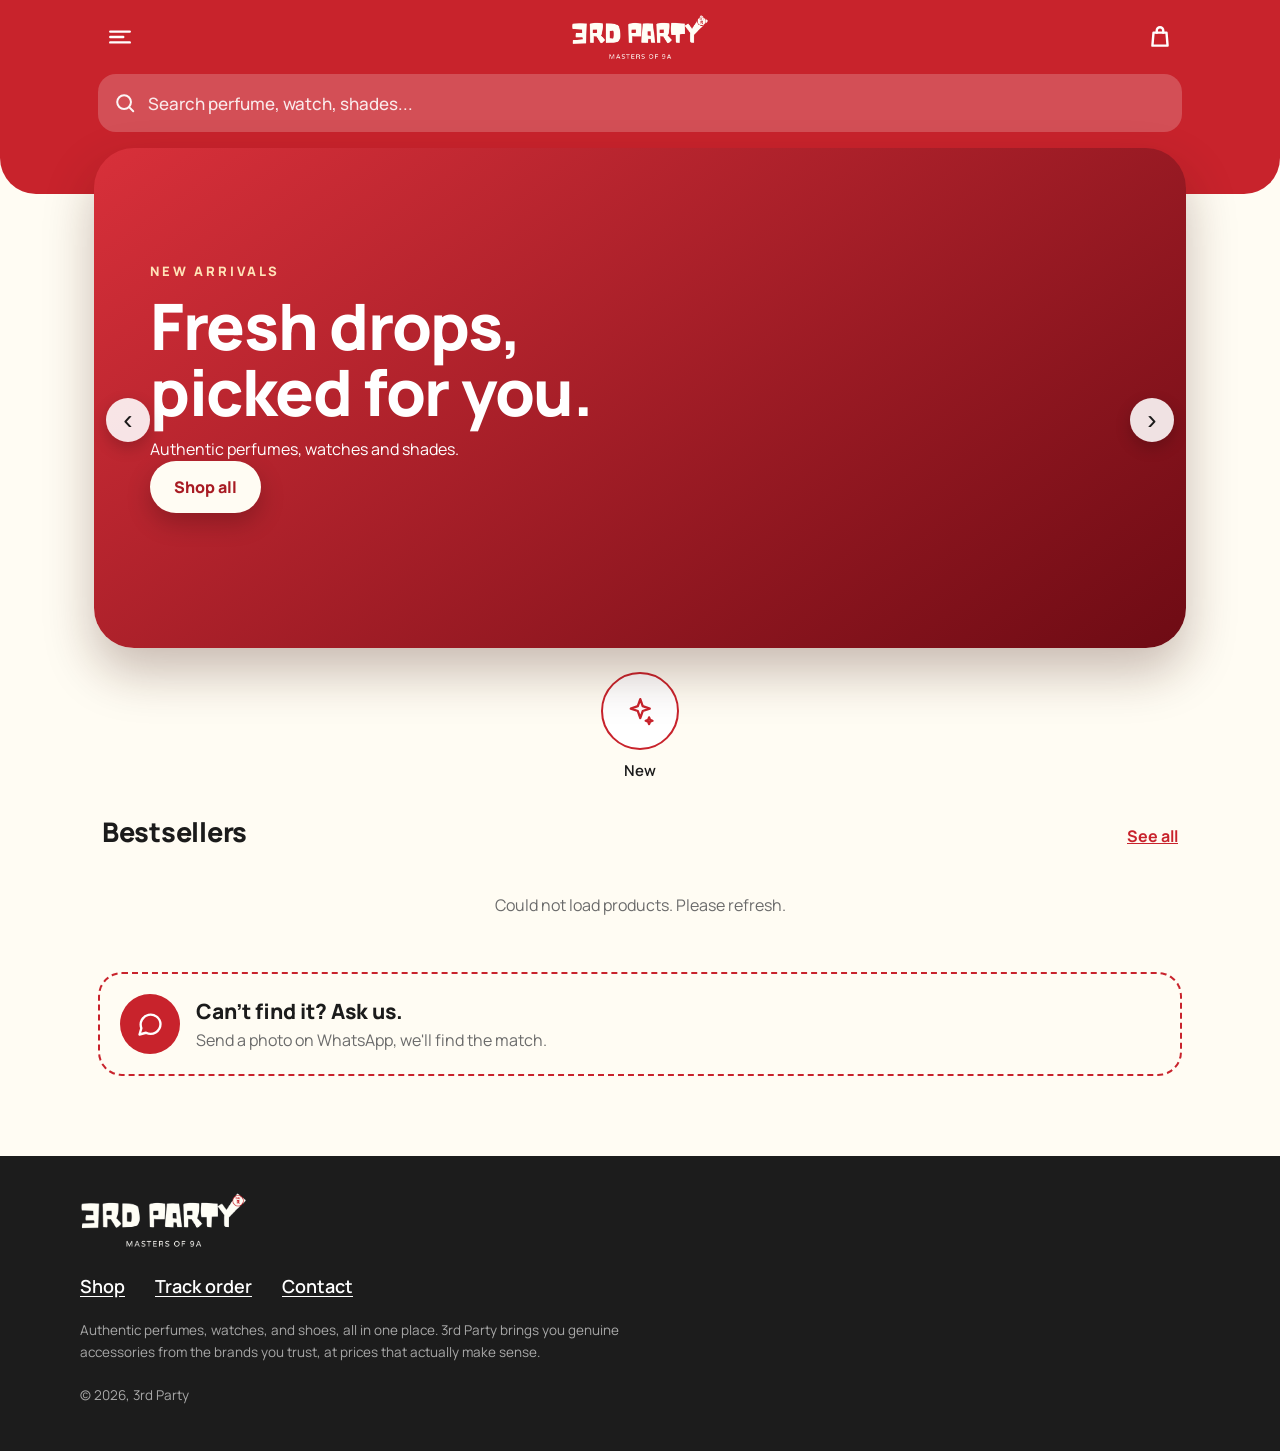
<file: index.html>
<!DOCTYPE html>
<html lang="en">
<head>
<meta charset="UTF-8">
<meta name="viewport" content="width=device-width, initial-scale=1.0, viewport-fit=cover">
<meta name="theme-color" content="#C8232C">
<title>3rd Party · Masters of 9A</title>
<link rel="icon" href="favicon.svg">
<link rel="preconnect" href="https://fourpirates.tmfragrance.com">
<link rel="preconnect" href="https://fonts.googleapis.com">
<link rel="preconnect" href="https://fonts.gstatic.com" crossorigin>
<link href="https://fonts.googleapis.com/css2?family=Manrope:wght@400;500;600;700;800&display=swap" rel="stylesheet">
<script src="cat-icons.js?v=1"></script>
<link rel="stylesheet" href="theme.css?v=20261116-icons2">
<link rel="stylesheet" href="hero-banner.css?v=20261116-adm1">
<meta name="build" content="hero-slider-2026-11-16">
</head>
<body class="tp">

<header class="tp-top">
  <div class="tp-bar">
    <button class="tp-icon" id="menuBtn" aria-label="Open menu" aria-controls="drawer" aria-expanded="false">
      <svg width="26" height="26" viewBox="0 0 24 24" fill="none" stroke="currentColor" stroke-width="2.2" stroke-linecap="round"><line x1="3" y1="7" x2="21" y2="7"/><line x1="3" y1="12" x2="15" y2="12"/><line x1="3" y1="17" x2="21" y2="17"/></svg>
    </button>
    <a class="tp-logo" href="index.html" aria-label="3rd Party home"><img src="assets/logo-white.png" alt="3rd Party · Masters of 9A"></a>
    <a class="tp-icon" id="bagBtn" href="products.html" aria-label="Shop all products">
      <svg width="26" height="26" viewBox="0 0 24 24" fill="none" stroke="currentColor" stroke-width="2.2" stroke-linecap="round" stroke-linejoin="round"><path d="M6 8h12l1 12H5L6 8z"/><path d="M9 8V6a3 3 0 0 1 6 0v2"/></svg>
    </a>
  </div>

  <div class="tp-search">
    <form id="searchForm" role="search" autocomplete="off">
      <svg width="22" height="22" viewBox="0 0 24 24" fill="none" stroke="currentColor" stroke-width="2.2" stroke-linecap="round"><circle cx="11" cy="11" r="7.5"/><line x1="21" y1="21" x2="16.5" y2="16.5"/></svg>
      <input id="searchInput" type="search" placeholder="Search perfume, watch, shades..." aria-label="Search products" enterkeyhint="search">
    </form>
    <div class="tp-suggest" id="suggest"></div>
  </div>

</header>

<section class="hb" id="hb" aria-roledescription="carousel" aria-label="Featured collections">
  <div class="hb-track" id="hbTrack">
    <article class="hb-slide on t-perfume">
      <div class="hb-copy"><span class="hb-eyebrow">New arrivals</span><h2>Fresh drops, picked for you.</h2><p>Authentic perfumes, watches and shades.</p><a class="hb-cta" href="products.html">Shop all</a></div>
    </article>
  </div>
  <button class="hb-arrow prev" id="hbPrev" aria-label="Previous slide" type="button">&#8249;</button>
  <button class="hb-arrow next" id="hbNext" aria-label="Next slide" type="button">&#8250;</button>
  <div class="hb-ui"><div class="hb-dots" id="hbDots"></div><div class="hb-count" id="hbCount" aria-hidden="true"></div></div>
</section>

<nav class="tp-cats" id="cats" aria-label="Categories">
  <a class="tp-cat" href="products.html"><div class="tp-cat-c"><svg class="cat-ic" viewBox="0 0 24 24" fill="none" stroke="currentColor" stroke-width="1.7" stroke-linecap="round" stroke-linejoin="round" aria-hidden="true"><path d="M12 3l1.8 5.2L19 10l-5.2 1.8L12 17l-1.8-5.2L5 10l5.2-1.8z"/><path d="M18.5 16.5l.7 1.8 1.8.7-1.8.7-.7 1.8-.7-1.8-1.8-.7 1.8-.7z"/></svg></div>New</a>
</nav>

<section class="tp-sec" aria-labelledby="bsH">
  <div class="tp-sec-head"><h2 id="bsH">Bestsellers</h2><a href="products.html">See all</a></div>
  <div class="tp-grid" id="grid">
    <div class="tp-skel"></div><div class="tp-skel"></div><div class="tp-skel"></div><div class="tp-skel"></div>
  </div>
</section>

<a class="tp-help" id="helpBox" href="https://wa.me/919574442073?text=Hi%2C%20I%20am%20looking%20for%20a%20product.%20Can%20you%20help%3F" target="_blank" rel="noopener">
  <span class="tp-help-ic"><svg width="28" height="28" viewBox="0 0 24 24" fill="none" stroke="currentColor" stroke-width="2" stroke-linejoin="round"><path d="M21 12a8.5 8.5 0 0 1-12.4 7.5L3 21l1.6-5.4A8.5 8.5 0 1 1 21 12z"/></svg></span>
  <span><strong>Can't find it? Ask us.</strong><span>Send a photo on WhatsApp, we'll find the match.</span></span>
</a>

<footer class="tp-foot">
  <div class="tp-foot-in">
    <img src="assets/logo-white.png" alt="3rd Party · Masters of 9A">
    <div class="tp-foot-links">
      <a href="products.html">Shop</a>
      <a href="https://wa.me/919574442073?text=Hi%2C%20I%20want%20to%20track%20my%20order" target="_blank" rel="noopener">Track order</a>
      <a href="https://wa.me/919574442073" target="_blank" rel="noopener">Contact</a>
    </div>
    <p>Authentic perfumes, watches, and shoes, all in one place. 3rd Party brings you genuine accessories from the brands you trust, at prices that actually make sense.</p>
    <p>&copy; 2026, 3rd Party</p>
  </div>
</footer>

<div class="tp-ov" id="ov"></div>
<aside class="tp-drawer" id="drawer" aria-label="Menu">
  <div class="tp-drawer-h">
    <img src="assets/logo-white.png" alt="3rd Party">
    <button class="tp-icon" id="menuClose" aria-label="Close menu"><svg width="22" height="22" viewBox="0 0 24 24" fill="none" stroke="currentColor" stroke-width="2.4" stroke-linecap="round"><line x1="18" y1="6" x2="6" y2="18"/><line x1="6" y1="6" x2="18" y2="18"/></svg></button>
  </div>
  <nav id="drawerNav"><a href="products.html">Shop all</a></nav>
  <a class="wa" href="https://wa.me/919574442073?text=Hi%2C%20I%20have%20a%20question%20about%20a%20product" target="_blank" rel="noopener">Chat on WhatsApp</a>
</aside>

<script>
const API = 'https://fourpirates.tmfragrance.com/visitor/product-api';
const $ = (id) => document.getElementById(id);
const esc = (s) => { const d = document.createElement('div'); d.textContent = s == null ? '' : s; return d.innerHTML; };
const inr = (n) => '₹' + Math.round(Number(n) || 0).toLocaleString('en-IN');
const WA_NUM = '919574442073';
const waLink = (p) => 'https://wa.me/' + WA_NUM + '?text=' + encodeURIComponent('Hi, I want more details about ' + p.name + ' ' + location.origin + '/product.html?id=' + p.id);
const getJSON = async (path) => { const r = await fetch(API + '/' + path); return r.json(); };

/* ---------- menu drawer ---------- */
const drawer = $('drawer'), ov = $('ov'), menuBtn = $('menuBtn');
function menu(open) {
  drawer.classList.toggle('on', open); ov.classList.toggle('on', open);
  menuBtn.setAttribute('aria-expanded', open ? 'true' : 'false');
  document.body.style.overflow = open ? 'hidden' : '';
}
menuBtn.addEventListener('click', () => menu(true));
$('menuClose').addEventListener('click', () => menu(false));
ov.addEventListener('click', () => menu(false));
document.addEventListener('keydown', (e) => { if (e.key === 'Escape') { menu(false); closeSuggest(); } });

/* ---------- search: live suggestions, Enter opens the full results ---------- */
const input = $('searchInput'), box = $('suggest');
let t = 0;
function closeSuggest() { box.classList.remove('on', 'open'); box.innerHTML = ''; }
$('searchForm').addEventListener('submit', (e) => {
  e.preventDefault();
  const q = input.value.trim();
  location.href = q ? 'products.html?search=' + encodeURIComponent(q) : 'products.html';
});
input.addEventListener('input', () => {
  clearTimeout(t);
  const q = input.value.trim();
  if (q.length < 2) return closeSuggest();
  t = setTimeout(async () => {
    try {
      const d = await getJSON('get_products.php?search=' + encodeURIComponent(q) + '&page=1');
      if (input.value.trim() !== q) return;
      const items = d.success ? (d.products || []).slice(0, 6) : [];
      box.innerHTML = items.length
        ? items.map(p => `<a href="product.html?id=${encodeURIComponent(p.id)}"><img src="${esc(p.image)}" alt="" onerror="this.style.opacity=0"><span>${esc(p.name)}</span></a>`).join('')
          + `<a class="all" href="products.html?search=${encodeURIComponent(q)}">See all results</a>`
        : `<div class="none">No matches for "${esc(q)}"</div>`;
      box.classList.add('open');
    } catch (e) { closeSuggest(); }
  }, 250);
});
document.addEventListener('click', (e) => { if (!e.target.closest('.tp-search')) closeSuggest(); });

/* ---------- hero banner: one slide per collection (perfume, watch, shades ...) ---------- */
const hbTrack = $('hbTrack'), hbDots = $('hbDots'), hbCount = $('hbCount'), hb = $('hb');
let hbIx = 0, hbTimer = null, hbN = 1;
const COPY = [
  { re: /perfume|fragrance|attar|scent/i, cls: 't-perfume', title: 'Scents that speak first.', sub: 'Authentic fragrances, ready to ship.' },
  { re: /watch/i, cls: 't-watch', title: 'Time, worn with attitude.', sub: 'Genuine watches that finish every look.' },
  { re: /shade|sun|glass|eye/i, cls: 't-shades', title: 'See the world in style.', sub: 'Shades that turn heads, sun or not.' },
  { re: /shoe|sneaker|footwear/i, cls: 't-light', title: 'Step in. Stand out.', sub: 'Fresh pairs for every move.' },
  { re: /bag|wallet|belt/i, cls: 't-light', title: 'Carry it with class.', sub: 'Bags and basics that last.' }
];
const copyFor = (name) => COPY.find(c => c.re.test(name)) || { cls: 't-light', title: name + ', fresh in.', sub: 'New picks, straight from the drop.' };
const ARROW = '<svg width="18" height="18" viewBox="0 0 24 24" fill="none" stroke="currentColor" stroke-width="2.6" stroke-linecap="round" stroke-linejoin="round" aria-hidden="true"><line x1="5" y1="12" x2="19" y2="12"/><polyline points="13 6 19 12 13 18"/></svg>';

function hbGo(i) {
  const all = hbTrack.querySelectorAll('.hb-slide');
  if (!all.length) return;
  hbIx = (i + all.length) % all.length;
  all.forEach((s, k) => { s.classList.toggle('on', k === hbIx); s.setAttribute('aria-hidden', k === hbIx ? 'false' : 'true'); });
  hbDots.querySelectorAll('button').forEach((b, k) => { b.classList.toggle('on', k === hbIx); b.setAttribute('aria-current', k === hbIx ? 'true' : 'false'); });
  hbCount.textContent = String(hbIx + 1).padStart(2, '0') + ' / ' + String(all.length).padStart(2, '0');
}
function hbAuto() { clearInterval(hbTimer); if (hbN > 1 && !matchMedia('(prefers-reduced-motion: reduce)').matches) hbTimer = setInterval(() => hbGo(hbIx + 1), 5500); }
function hbStart(n) {
  hbN = n;
  hbDots.innerHTML = n > 1 ? Array.from({ length: n }, (_, k) => `<button type="button" aria-label="Go to slide ${k + 1}"></button>`).join('') : '';
  hbDots.querySelectorAll('button').forEach((b, k) => b.addEventListener('click', () => { hbGo(k); hbAuto(); }));
  hb.classList.toggle('single', n < 2);
  hbGo(0); hbAuto();
}
$('hbPrev').addEventListener('click', () => { hbGo(hbIx - 1); hbAuto(); });
$('hbNext').addEventListener('click', () => { hbGo(hbIx + 1); hbAuto(); });
hb.addEventListener('mouseenter', () => clearInterval(hbTimer));
hb.addEventListener('mouseleave', hbAuto);
document.addEventListener('visibilitychange', () => { if (document.hidden) clearInterval(hbTimer); else hbAuto(); });
hb.addEventListener('keydown', (e) => { if (e.key === 'ArrowLeft') { hbGo(hbIx - 1); hbAuto(); } if (e.key === 'ArrowRight') { hbGo(hbIx + 1); hbAuto(); } });
/* swipe */
let sx = null;
hb.addEventListener('pointerdown', (e) => { sx = e.clientX; });
hb.addEventListener('pointerup', (e) => { if (sx === null) return; const d = e.clientX - sx; sx = null; if (Math.abs(d) > 45) { hbGo(hbIx + (d < 0 ? 1 : -1)); hbAuto(); } });
hb.addEventListener('pointercancel', () => { sx = null; });

function slideHtml(c, items, i, total) {
  const k = copyFor(c.category), main = items[0], m1 = items[1], m2 = items[2];
  const link = 'products.html?category=' + encodeURIComponent(c.category);
  const img = (p, cls) => p ? `<a class="${cls}" href="product.html?id=${encodeURIComponent(p.id)}" tabindex="${cls === 'hb-main' ? 0 : -1}"><img src="${esc(p.image)}" alt="${esc(p.name)}" ${i === 0 ? '' : 'loading="lazy"'} onerror="this.style.opacity=0"></a>` : '';
  return `<article class="hb-slide ${k.cls}${i === 0 ? ' on' : ''}" aria-label="${i + 1} of ${total}">
    <div class="hb-word" aria-hidden="true">${esc(c.category)}</div>
    <div class="hb-copy">
      <span class="hb-eyebrow">${String(i + 1).padStart(2, '0')} · ${esc(c.category)}</span>
      <h2>${esc(k.title)}</h2>
      <p>${esc(k.sub)}</p>
      <div class="hb-actions"><a class="hb-cta" href="${link}">Shop ${esc(c.category)} ${ARROW}</a></div>
    </div>
    <div class="hb-art">${img(main, 'hb-main')}${img(m1, 'hb-mini a')}${img(m2, 'hb-mini b')}</div>
  </article>`;
}
/* Slides written in the admin: Admin > Hero Slider. Colours rotate automatically (or follow the words: perfume, watch, shades). */
const THEMES = ['t-perfume', 't-watch', 't-shades', 't-light'];
function adminSlideHtml(s, i, total) {
  const text = [s.kicker, s.headline, s.headline_accent].join(' ');
  const m = COPY.find(c => c.re.test(text));
  const cls = m ? m.cls : THEMES[i % THEMES.length];
  const size = parseInt(s.image_size, 10) || 400;
  const b1 = s.button1_link || s.button1_text ? `<a class="hb-cta" href="${esc(s.button1_link || 'products.html')}">${esc(s.button1_text || 'Explore more')} ${ARROW}</a>` : '';
  const b2 = s.button2_link ? `<a class="hb-cta ghost" href="${esc(s.button2_link)}" target="_blank" rel="noopener">${esc(s.button2_text || 'Inquiry')}</a>` : '';
  return `<article class="hb-slide ${cls}${i === 0 ? ' on' : ''}" aria-label="${i + 1} of ${total}">
    <div class="hb-copy">
      ${s.kicker ? `<span class="hb-eyebrow">${esc(s.kicker)}</span>` : ''}
      <h2>${esc(s.headline || '')}${s.headline_accent ? ` <em>${esc(s.headline_accent)}</em>` : ''}</h2>
      ${s.description ? `<p>${esc(s.description)}</p>` : ''}
      <div class="hb-actions">${b1}${b2}</div>
    </div>
    <div class="hb-art"><div class="hb-adm" style="--img-h:${size}px">${s.image ? `<img src="${esc(s.image)}" alt="${esc(s.headline || '')}" ${i === 0 ? '' : 'loading="lazy"'} onerror="this.style.opacity=0">` : ''}</div></div>
  </article>`;
}
const rank = (n) => { const i = COPY.findIndex(c => c.re.test(n)); return i < 0 ? 99 : i; };
async function buildHero(cats, fallback) {
  try { // 1) slides you made in Admin > Hero Slider
    const d = await getJSON('get_hero_slides.php');
    const mine = (d.success && Array.isArray(d.slides) ? d.slides : []).filter(s => s && s.headline);
    if (mine.length) { hbTrack.innerHTML = mine.map((s, i) => adminSlideHtml(s, i, mine.length)).join(''); hbStart(mine.length); return; }
  } catch (e) {}
  try { // 2) no slides yet: build one per collection
    const picks = (cats || []).slice().sort((a, b) => rank(a.category) - rank(b.category)).slice(0, 4);
    const got = await Promise.all(picks.map(async (c) => {
      try { const d = await getJSON('get_products.php?category=' + encodeURIComponent(c.category) + '&page=1'); return { c, items: (d.success ? d.products || [] : []).filter(p => p.image).slice(0, 3) }; }
      catch (e) { return { c, items: [] }; }
    }));
    const ok = got.filter(g => g.items.length);
    if (ok.length) { hbTrack.innerHTML = ok.map((g, i) => slideHtml(g.c, g.items, i, ok.length)).join(''); hbStart(ok.length); return; }
  } catch (e) {}
  if (fallback && fallback.length) { // no categories: one slide from the newest products
    hbTrack.innerHTML = slideHtml({ category: 'New arrivals' }, fallback.filter(p => p.image).slice(0, 3), 0, 1);
    hbStart(1);
  }
}

/* ---------- categories + drawer ---------- */
async function loadCats() {
  try {
    const d = await getJSON('get_categories.php');
    if (!d.success || !Array.isArray(d.categories) || !d.categories.length) return [];
    const list = d.categories;
    $('cats').innerHTML = `<a class="tp-cat" href="products.html"><div class="tp-cat-c">${catIcon('New')}</div>New</a>` +
      list.map(c => `<a class="tp-cat" href="products.html?category=${encodeURIComponent(c.category)}"><div class="tp-cat-c">${catIcon(c.category)}</div>${esc(c.category)}</a>`).join('');
    $('drawerNav').innerHTML = `<a href="products.html"><i>${catIcon('bag')}</i>Shop all</a>` +
      list.map(c => `<a href="products.html?category=${encodeURIComponent(c.category)}"><i>${catIcon(c.category)}</i>${esc(c.category)}</a>`).join('');
    return list;
  } catch (e) { return []; }
}

/* ---------- bestsellers ---------- */
async function loadProducts() {
  const grid = $('grid');
  try {
    const d = await getJSON('get_products.php?page=1');
    const items = d.success ? (d.products || []) : [];
    if (!items.length) { grid.innerHTML = '<div class="tp-empty">Products will appear here soon.</div>'; return null; }
    grid.innerHTML = items.slice(0, 8).map(p => `
      <div class="tp-card">
        <a class="tp-card-link" href="product.html?id=${encodeURIComponent(p.id)}">
          <div class="tp-card-img"><img src="${esc(p.image)}" alt="${esc(p.name)}" loading="lazy" onerror="this.style.opacity=0"></div>
          <div class="tp-card-name">${esc(p.name)}</div>
        </a>
        <a class="tp-wa" href="${waLink(p)}" target="_blank" rel="noopener" aria-label="Ask us on WhatsApp about ${esc(p.name)}"><svg viewBox="0 0 24 24" fill="currentColor" aria-hidden="true"><path d="M12 2a10 10 0 0 0-8.6 15.1L2 22l5-1.3A10 10 0 1 0 12 2zm0 18.2a8.2 8.2 0 0 1-4.2-1.2l-.3-.2-3 .8.8-2.9-.2-.3A8.2 8.2 0 1 1 12 20.2zm4.5-6.1c-.2-.1-1.5-.7-1.7-.8s-.4-.1-.6.1-.7.8-.8 1-.3.2-.6.1a6.7 6.7 0 0 1-3.3-2.9c-.3-.4.3-.4.8-1.4.1-.2 0-.3 0-.5l-.8-1.9c-.2-.5-.4-.4-.6-.4h-.5a1 1 0 0 0-.7.3 3 3 0 0 0-.9 2.2 5.2 5.2 0 0 0 1.1 2.800 11.900 11.900 0 0 0 4.600 4.100c1.700.7 2.400.8 3.300.7a2.800 2.800 0 0 0 1.800-1.300 2.200 2.200 0 0 0 .2-1.300c-.1-.1-.2-.2-.5-.3z"/></svg><span>Ask us on WhatsApp</span></a>
      </div>`).join('');
    return items;
  } catch (e) {
    grid.innerHTML = '<div class="tp-empty">Could not load products. Please refresh.</div>';
    return null;
  }
}

Promise.all([loadCats(), loadProducts()]).then(([cats, items]) => buildHero(cats, items));
</script>
</body>
</html>
</file>
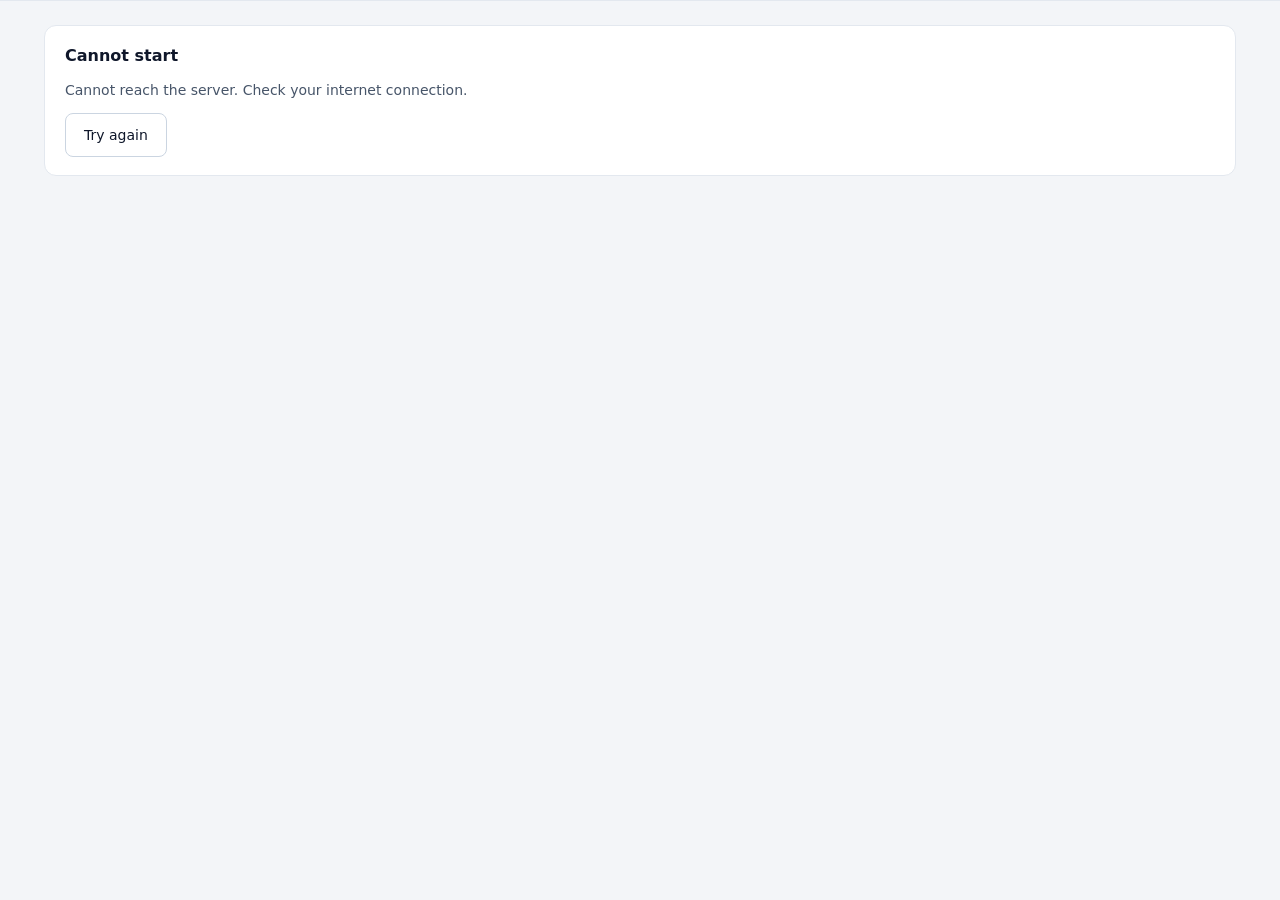
<file: bill/index.html>
<!doctype html>
<html lang="en">
<head>
<meta charset="utf-8">
<meta name="viewport" content="width=device-width, initial-scale=1">
<meta name="robots" content="noindex, nofollow">
<meta http-equiv="Content-Security-Policy" content="default-src 'self'; style-src 'self' https://fonts.googleapis.com; font-src https://fonts.gstatic.com; img-src 'self' data: blob: https:; script-src 'self'; connect-src 'self' https://fourpirates.tmfragrance.com https://api.postalpincode.in; form-action 'self'; base-uri 'none'">
<title>Order Ledger</title>
<link rel="icon" href="data:,">
<link rel="preconnect" href="https://fonts.googleapis.com">
<link rel="preconnect" href="https://fonts.gstatic.com" crossorigin>
<link rel="stylesheet" href="https://fonts.googleapis.com/css2?family=IBM+Plex+Mono:wght@400;500&family=IBM+Plex+Sans:wght@400;500;600&display=swap">
<link rel="stylesheet" href="style.css?v=20261019a">
</head>
<body>
<a class="skip" href="#page">Skip to content</a>
<header id="topbar" class="topbar"></header>
<main id="page" class="page"><p class="loading">Loading...</p></main>
<noscript><p class="page">This system needs JavaScript turned on.</p></noscript>
<script src="app.js?v=20261019c"></script>
</body>
</html>
</file>
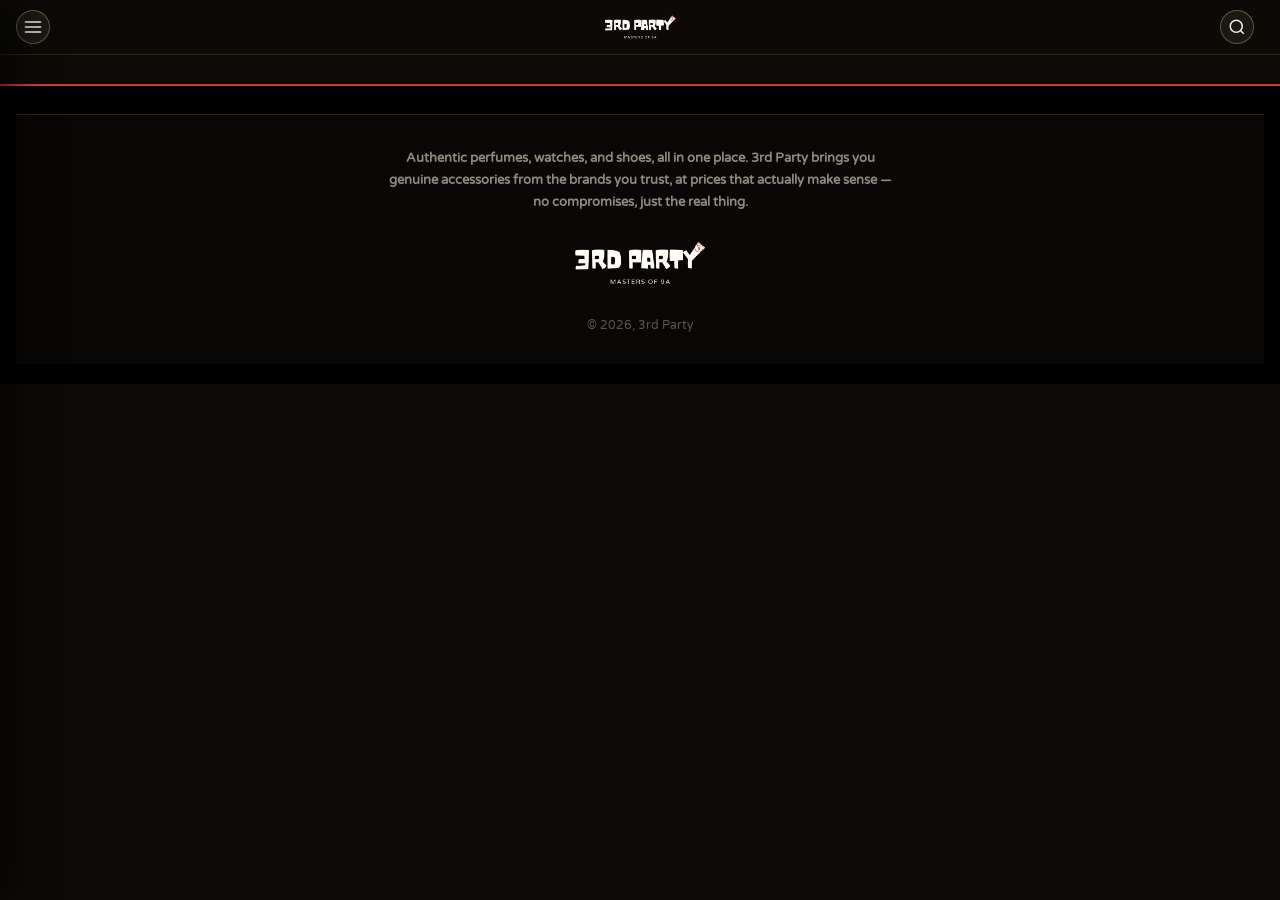
<file: index-classic.html>
<!DOCTYPE html>
<html lang="en">
<head>
<meta charset="UTF-8">
<meta name="viewport" content="width=device-width, initial-scale=1.0">
<title>Product Catalog</title>
<link rel="preconnect" href="https://fourpirates.tmfragrance.com">
<link rel="preconnect" href="https://fonts.googleapis.com">
<link rel="preconnect" href="https://fonts.gstatic.com" crossorigin>
<link href="https://fonts.googleapis.com/css2?family=Varela+Round&display=swap" rel="stylesheet">
<style>
* { box-sizing: border-box; margin: 0; padding: 0; }

body {
    font-family: 'Varela Round', 'Segoe UI', Arial, sans-serif;
    background: #eef0ee;
    color: #222;
    overflow-x: hidden;
}

.visually-hidden {
    position: absolute;
    width: 1px; height: 1px;
    overflow: hidden;
    clip: rect(0,0,0,0);
    white-space: nowrap;
}

body { padding-top: 60px; }
.top-header {
    position: fixed;
    top: 0;
    left: 0;
    width: 100%;
    z-index: 999;
    background: #fff;
    border-bottom: 2px solid #e0342e;
    box-shadow: 0 2px 10px rgba(0,0,0,0.06);
    padding: 10px 16px;
    transition: transform 0.35s ease;
}
.top-header.header-hidden {
    transform: translateY(-100%);
}
.top-header .title-row {
    display: flex;
    justify-content: space-between;
    align-items: center;
    gap: 10px;
    position: relative;
    height: 34px;
    flex-wrap: nowrap;
}

.hamburger-btn {
    width: 34px;
    height: 34px;
    border-radius: 50%;
    border: none;
    background: #fff;
    color: #e0342e;
    display: flex;
    align-items: center;
    justify-content: center;
    cursor: pointer;
    flex-shrink: 0;
    transition: background 0.15s ease, opacity 0.2s ease;
}
.hamburger-btn:hover { background: #fbe8e5; }
.top-header .title-row.search-open .hamburger-btn {
    opacity: 0;
    width: 0;
    padding: 0;
    overflow: hidden;
    pointer-events: none;
}
@media (min-width: 640px) {
    .top-header .title-row.search-open .hamburger-btn {
        opacity: 1;
        width: 34px;
        padding: 0;
        overflow: visible;
        pointer-events: auto;
    }
}

.logo-wrap {
    flex-shrink: 0;
    min-width: 0;
    opacity: 1;
    transition: opacity 0.2s ease;
    position: absolute;
    left: 50%;
    top: 50%;
    transform: translate(-50%, -50%);
    pointer-events: none;
    text-align: center;
}
.logo-wrap a { pointer-events: auto; }
.top-header .title-row.search-open .logo-wrap {
    opacity: 0;
    overflow: hidden;
}
@media (min-width: 640px) {
    .top-header .title-row.search-open .logo-wrap {
        opacity: 1;
        overflow: visible;
    }
}
.site-logo { height: 24px; width: auto; display: block; }

.search-box {
    display: flex;
    align-items: center;
    justify-content: flex-end;
    gap: 6px;
    flex-shrink: 0;
    margin-left: auto;
    height: 34px;
    position: relative;
}
.search-suggest {
    position: absolute;
    top: calc(100% + 8px);
    left: 0;
    right: 0;
    background: #fff;
    border-radius: 12px;
    box-shadow: 0 8px 24px rgba(0,0,0,0.14);
    max-height: 340px;
    overflow-y: auto;
    display: none;
    z-index: 1000;
}
.search-suggest.open { display: block; }
.search-suggest-item {
    display: flex;
    align-items: center;
    gap: 10px;
    padding: 8px 12px;
    text-decoration: none;
    color: inherit;
}
.search-suggest-item:hover { background: #f7f2ea; }
.search-suggest-item img {
    width: 40px;
    height: 40px;
    object-fit: cover;
    border-radius: 6px;
    background: #f0ede6;
    flex-shrink: 0;
}
.search-suggest-name {
    font-size: 13px;
    font-weight: 600;
    color: #1a1a1a;
    overflow: hidden;
    text-overflow: ellipsis;
    white-space: nowrap;
    flex: 1;
    min-width: 0;
}
.search-suggest-price {
    font-size: 12px;
    color: #e0342e;
    font-weight: 700;
    flex-shrink: 0;
}
.search-suggest-viewall {
    display: block;
    text-align: center;
    padding: 11px;
    font-size: 13px;
    font-weight: 600;
    color: #e0342e;
    text-decoration: none;
    border-top: 0.5px solid #eee;
}
.search-suggest-viewall:hover { background: #fbe8e5; }
.search-suggest-empty {
    padding: 16px;
    font-size: 13px;
    color: #999;
    text-align: center;
}
@media (min-width: 640px) {
    .search-suggest { width: 320px; left: auto; right: 0; }
}
.search-box.expanded {
    flex: 1;
    margin-left: 10px;
    width: 0;
}
.search-icon-btn {
    width: 34px;
    height: 34px;
    border-radius: 50%;
    border: none;
    background: #fff;
    color: #e0342e;
    display: flex;
    align-items: center;
    justify-content: center;
    cursor: pointer;
    flex-shrink: 0;
    transition: background 0.15s ease;
}
.search-icon-btn:hover { background: #fbe8e5; }
.search-input-hidden {
    background: #f2f2f4;
    border: none;
    border-radius: 20px;
    outline: none;
    color: #1a1a1a;
    font-size: 14px;
    width: 0;
    padding: 9px 0;
    opacity: 0;
    pointer-events: none;
    transition: width 0.25s ease, opacity 0.2s ease, padding 0.25s ease;
}
.search-box.expanded .search-input-hidden {
    width: 100%;
    flex: 1;
    padding: 9px 14px;
    opacity: 1;
    pointer-events: auto;
}
.search-input-hidden::placeholder { color: #999; }

@media (min-width: 640px) {
    .top-header .title-row { justify-content: space-between; }
    .search-box.expanded { flex: 0 0 auto; margin-left: auto; width: auto; }
    .search-box.expanded .search-input-hidden { width: 220px; flex: 0 0 auto; }
}

.drawer-overlay {
    position: fixed;
    inset: 0;
    background: rgba(17, 17, 17, 0.45);
    opacity: 0;
    pointer-events: none;
    transition: opacity 0.25s ease;
    z-index: 2001;
}
.drawer-overlay.open { opacity: 1; pointer-events: auto; }

.drawer {
    position: fixed;
    top: 0;
    left: 0;
    height: 100%;
    width: 280px;
    max-width: 82vw;
    background: #fff;
    transform: translateX(-100%);
    transition: transform 0.28s cubic-bezier(.4,0,.2,1);
    z-index: 2002;
    box-shadow: 4px 0 24px rgba(0,0,0,0.1);
    display: flex;
    flex-direction: column;
}
.drawer.open { transform: translateX(0); }

.drawer-head {
    display: flex;
    align-items: center;
    justify-content: space-between;
    padding: 18px 18px;
    border-bottom: 1px solid #eee;
}
.drawer-logo { font-size: 15px; font-weight: 700; color: #1a1a1a; }
.drawer-close-btn {
    width: 32px;
    height: 32px;
    border-radius: 50%;
    border: none;
    background: #f2f2f4;
    color: #1a1a1a;
    display: flex;
    align-items: center;
    justify-content: center;
    cursor: pointer;
}

.drawer-nav {
    padding: 10px;
    display: flex;
    flex-direction: column;
    gap: 2px;
    overflow-y: auto;
}
.drawer-link {
    display: flex;
    align-items: center;
    gap: 12px;
    padding: 10px 12px;
    border-radius: 10px;
    color: #333;
    font-size: 14px;
    font-weight: 500;
    cursor: pointer;
    text-transform: capitalize;
}
.drawer-link:hover { background: #f7f2ea; }
.drawer-link.active { background: #fbe8e5; color: #e0342e; font-weight: 700; }
.drawer-link .drawer-icon {
    width: 30px;
    height: 30px;
    border-radius: 50%;
    overflow: hidden;
    background: #f0f0f0;
    display: flex;
    align-items: center;
    justify-content: center;
    flex-shrink: 0;
}
.drawer-link .drawer-icon img { width: 100%; height: 100%; object-fit: cover; }

.header-icons {
    display: flex;
    align-items: center;
    gap: 6px;
    flex-shrink: 0;
    margin-left: 0;
}
.icon-btn {
    width: 34px;
    height: 34px;
    border-radius: 50%;
    border: none;
    background: #eef0ee;
    color: #e0342e;
    display: flex;
    align-items: center;
    justify-content: center;
    cursor: pointer;
    flex-shrink: 0;
    transition: background 0.15s ease;
}
.icon-btn:hover { background: #fbe8e5; }
.icon-btn.active { background: #e0342e; color: #fff; }
@media (max-width: 480px) {
    .top-header { padding: 8px 10px; }
    .header-icons { gap: 4px; }
    .icon-btn { width: 30px; height: 30px; }
    .hamburger-btn { width: 30px; height: 30px; }
}

.container { max-width: 1200px; margin: 0 auto; padding: 6px 12px 12px; position: relative; }

.footer-brand-banner {
    background: #d9251c;
    padding: 32px 20px;
    text-align: center;
}
.footer-brand-copy {
    color: #fff;
    font-size: 13px;
    font-weight: 600;
    line-height: 1.7;
    max-width: 520px;
    margin: 0 auto 28px;
}
.footer-brand-logo {
    height: 44px;
    width: auto;
    margin-bottom: 8px;
}
.footer-brand-copyright {
    color: rgba(255,255,255,0.85);
    font-size: 12px;
    margin-top: 20px;
}

.site-footer {
    background: #000;
    border-top: 2px solid #e0342e;
    padding: 28px 16px 20px;
    margin-top: 24px;
}
.footer-cols {
    max-width: 1200px;
    margin: 0 auto;
    display: grid;
    grid-template-columns: 1fr;
    gap: 0;
}
@media (min-width: 640px) {
    .footer-cols { grid-template-columns: 1fr; max-width: 300px; gap: 32px; padding: 0 20px; }
}
.footer-heading {
    width: 100%;
    display: flex;
    align-items: center;
    justify-content: space-between;
    background: none;
    border: none;
    font-size: 16px;
    font-weight: 700;
    color: #1a1a1a;
    padding: 14px 0;
    cursor: pointer;
    text-align: left;
}
.footer-col + .footer-col { border-top: 0.5px solid #e6ddd0; }
.footer-chevron { flex-shrink: 0; transition: transform 0.2s ease; color: #e0342e; }
.footer-heading.open .footer-chevron { transform: rotate(180deg); }
.footer-body {
    display: none;
    flex-direction: column;
    padding-bottom: 10px;
}
.footer-body.open { display: flex; }
@media (min-width: 640px) {
    .footer-heading { font-size: 14px; font-weight: 700; color: #e0342e; padding: 0 0 12px; cursor: default; pointer-events: none; }
    .footer-chevron { display: none; }
    .footer-col + .footer-col { border-top: none; }
    .footer-body { display: flex !important; padding-bottom: 0; }
}
.footer-link {
    display: block;
    font-size: 13px;
    color: #555;
    text-decoration: none;
    padding: 5px 0;
}
.footer-link:hover { color: #e0342e; }

.back-icon-btn {
    position: absolute;
    top: 16px;
    left: 16px;
    z-index: 5;
    display: inline-flex;
    align-items: center;
    justify-content: center;
    width: 30px;
    height: 30px;
    border-radius: 50%;
    background: rgba(255,255,255,0.9);
    border: 1px solid #eee;
    color: #e0342e;
    cursor: pointer;
    box-shadow: 0 2px 8px rgba(0,0,0,0.1);
}
.back-icon-btn:hover { background: #fbe8e5; }

.results-count { font-size: 12px; color: #888; }

.grid {
    display: grid;
    grid-template-columns: repeat(2, 1fr);
    gap: 7px;
}
@media (min-width: 640px) {
    .grid { grid-template-columns: repeat(auto-fill, minmax(200px, 1fr)); gap: 16px; }
}
@media (min-width: 900px) {
    .grid { grid-template-columns: repeat(auto-fill, minmax(160px, 180px)); gap: 24px; justify-content: start; }
}
.grid.list-view {
    grid-template-columns: 1fr;
}
.grid.list-view .card {
    display: flex;
    flex-direction: row;
    align-items: stretch;
}
.grid.list-view .card img {
    width: 120px;
    height: 120px;
    aspect-ratio: unset;
    flex-shrink: 0;
}
.grid.list-view .card-body {
    flex: 1;
    display: flex;
    flex-direction: column;
    justify-content: center;
}

.card {
    background: #fff;
    border-radius: 14px;
    overflow: hidden;
    border: none;
    box-shadow: 0 1px 3px rgba(0,0,0,0.06);
    text-decoration: none;
    color: inherit;
    display: block;
    position: relative;
    transition: box-shadow 0.15s ease;
}
.card:hover {
    box-shadow: 0 6px 20px rgba(0,0,0,0.1);
}
@media (min-width: 640px) {
    .card { transition: box-shadow 0.15s ease, transform 0.15s ease; }
    .card:hover { transform: translateY(-2px); }
}
.card:active { transform: scale(0.98); }
.card-img-wrap { position: relative; background: #f0ede6; overflow: hidden; }
.card img {
    width: 100%;
    aspect-ratio: 8 / 10;
    object-fit: cover;
    background: #f0ede6;
    box-sizing: border-box;
}
.card-wishlist-btn {
    position: absolute;
    top: 8px;
    right: 8px;
    width: 24px;
    height: 24px;
    border-radius: 50%;
    border: none;
    background: rgba(255,255,255,0.85);
    color: #e0342e;
    display: flex;
    align-items: center;
    justify-content: center;
    cursor: pointer;
}
.card-wishlist-btn.active { color: #fff; background: #e0342e; }
.card-body { padding: 8px 9px; }
@media (min-width: 640px) { .card-body { padding: 12px 14px; } }
.card-body .brand-label {
    font-size: 7px;
    font-weight: 700;
    letter-spacing: 0.04em;
    text-transform: uppercase;
    color: #a8825c;
    margin-bottom: 2px;
    display: block;
}
@media (min-width: 640px) { .card-body .brand-label { font-size: 10px; margin-bottom: 4px; letter-spacing: 0.06em; } }
.card-body h3 {
    font-size: 10px;
    font-weight: 600;
    color: #1a1a1a;
    margin-bottom: 3px;
    line-height: 1.3;
    white-space: nowrap;
    overflow: hidden;
    text-overflow: ellipsis;
}
@media (min-width: 640px) { .card-body h3 { font-size: 12px; margin-bottom: 4px; } }
.card-body .price { font-size: 13px; font-weight: 700; color: #e0342e; margin: 0; }
@media (min-width: 640px) { .card-body .price { font-size: 17px; } }
.card-body .meta { font-size: 8px; color: #777; display: flex; gap: 3px; flex-wrap: wrap; margin: 0; }
@media (min-width: 640px) { .card-body .meta { font-size: 11px; gap: 4px; } }
.card-body .price-row {
    display: flex;
    align-items: center;
    justify-content: space-between;
    gap: 4px;
}
.tag { background: #f6efe3; color: #6b6250; padding: 1px 6px; border-radius: 20px; }
@media (min-width: 640px) { .tag { padding: 2px 9px; } }

.skeleton-card { background: #fff; border-radius: 8px; overflow: hidden; border: 1px solid #eee; }
.skeleton-img { aspect-ratio: 8 / 10; background: linear-gradient(90deg, #eee 25%, #f5f5f5 50%, #eee 75%); background-size: 200% 100%; animation: shimmer 1.4s infinite; }
.skeleton-line { height: 8px; background: #eee; border-radius: 4px; margin: 8px 7px; }
.skeleton-line.short { width: 60%; }
@keyframes shimmer { 0% { background-position: 200% 0; } 100% { background-position: -200% 0; } }

.empty {
    grid-column: 1 / -1;
    text-align: center;
    padding: 60px 20px;
    color: #888;
}
.empty svg { opacity: 0.3; margin-bottom: 12px; }

.load-more-wrap { text-align: center; margin-top: 24px; }
.load-more-btn {
    padding: 12px 28px;
    background: #1a1a1a;
    color: #fff;
    border: none;
    border-radius: 8px;
    font-size: 14px;
    cursor: pointer;
}
.load-more-btn:hover { background: #333; }
.load-more-btn:disabled { background: #999; cursor: not-allowed; }

.form-card {
    background: #fff;
    max-width: 520px;
    margin: 20px auto;
    padding: 24px;
    border-radius: 12px;
    border: 1px solid #eee;
}
.form-card label, .section-card label {
    display: block;
    font-size: 13px;
    font-weight: 600;
    margin: 14px 0 6px;
}
.form-card input, .form-card select, .section-card input, .section-card select {
    width: 100%;
    padding: 10px 12px;
    border: 1px solid #ddd;
    border-radius: 8px;
    font-size: 14px;
}
.form-card button, .save-bar button {
    width: 100%;
    margin-top: 22px;
    padding: 12px;
    background: #1a1a1a;
    color: #fff;
    border: none;
    border-radius: 8px;
    font-size: 15px;
    cursor: pointer;
}
.form-card button:hover, .save-bar button:hover { background: #333; }
.form-card button:disabled, .save-bar button:disabled { background: #999; cursor: not-allowed; }

#formMsg, #gateMsg { margin-top: 14px; font-size: 14px; text-align: center; }
#formMsg.success { color: #1a7a3c; }
#formMsg.error, #gateMsg.error { color: #e0342e; }

.image-drop {
    border: 2px dashed #ddd;
    border-radius: 10px;
    padding: 20px;
    text-align: center;
    cursor: pointer;
    color: #888;
    font-size: 13px;
}
.image-drop:hover { border-color: #1a1a1a; color: #1a1a1a; }
.image-drop input { display: none; }

.preview-grid {
    display: grid;
    grid-template-columns: repeat(4, 1fr);
    gap: 8px;
    margin-top: 10px;
}
.preview-item { position: relative; aspect-ratio: 1; border-radius: 8px; overflow: hidden; background: #eee; }
.preview-item img { width: 100%; height: 100%; object-fit: cover; }
.preview-item .remove-btn {
    position: absolute;
    top: 4px;
    right: 4px;
    background: rgba(0,0,0,0.6);
    color: #fff;
    border: none;
    border-radius: 50%;
    width: 20px;
    height: 20px;
    font-size: 12px;
    cursor: pointer;
    line-height: 1;
}

.detail-card {
    background: #fff;
    border-radius: 12px;
    overflow: hidden;
    border: 1px solid #eee;
    display: grid;
    grid-template-columns: 1fr;
    max-width: 900px;
    margin: 0 auto;
}
@media (min-width: 640px) { .detail-card { grid-template-columns: 1fr 1fr; } }
.gallery-main { width: 100%; height: 320px; object-fit: cover; background: #eee; }
@media (min-width: 640px) { .gallery-main { height: 420px; } }
.gallery-thumbs { display: flex; gap: 8px; padding: 10px; background: #fafafa; overflow-x: auto; }
.gallery-thumbs img {
    width: 56px; height: 56px; object-fit: cover; border-radius: 8px;
    cursor: pointer; opacity: 0.6; border: 2px solid transparent; flex-shrink: 0;
}
.gallery-thumbs img.active { opacity: 1; border-color: #1a1a1a; }
.detail-info { padding: 20px; display: flex; flex-direction: column; }
.detail-brand {
    font-size: 12px;
    font-weight: 700;
    letter-spacing: 0.05em;
    text-transform: uppercase;
    color: #e0342e;
    margin-bottom: 4px;
}
.detail-info h2 { font-size: 20px; margin-bottom: 8px; }
.detail-price { font-size: 22px; font-weight: 700; color: #e0342e; margin-bottom: 18px; }
.detail-meta { display: flex; flex-direction: column; gap: 10px; margin-bottom: 20px; }
.detail-meta div { display: flex; justify-content: space-between; padding-bottom: 8px; border-bottom: 1px solid #eee; }
.detail-meta span { font-size: 12px; color: #888; text-transform: capitalize; }
.detail-meta strong { font-size: 13px; text-transform: capitalize; }
.back-btn {
    margin-top: auto;
    display: inline-block;
    text-align: center;
    padding: 10px 16px;
    background: #1a1a1a;
    color: #fff;
    border-radius: 8px;
    text-decoration: none;
    font-size: 14px;
}

.toolbar-row {
    display: flex;
    align-items: center;
    justify-content: space-between;
    gap: 8px;
    padding: 10px 12px;
    background: #eef0ee;
    flex-wrap: nowrap;
}
@media (min-width: 640px) { .toolbar-row { padding: 10px 16px; gap: 10px; } }
@media (min-width: 900px) { .toolbar-row { padding: 4px 20px 8px; } }

.toolbar-actions { display: flex; align-items: center; gap: 6px; flex-shrink: 0; }
@media (min-width: 640px) { .toolbar-actions { gap: 10px; } }

.results-count { flex-shrink: 0; white-space: nowrap; font-size: 12px; color: #888; display: none; }
@media (min-width: 640px) { .results-count { display: block; } }

.filter-toggle-btn {
    display: inline-flex;
    align-items: center;
    gap: 5px;
    background: #e0342e;
    border: 1.5px solid #e0342e;
    border-radius: 20px;
    height: 32px;
    padding: 0 12px;
    font-size: 11px;
    font-weight: 600;
    color: #fff;
    cursor: pointer;
    flex-shrink: 0;
    white-space: nowrap;
}
@media (min-width: 640px) { .filter-toggle-btn { height: 36px; padding: 0 16px; font-size: 12px; } }
.filter-toggle-btn svg { flex-shrink: 0; width: 12px; height: 12px; }
@media (min-width: 900px) { .filter-toggle-btn { display: none; } }

.filter-drawer-overlay {
    position: fixed;
    inset: 0;
    background: rgba(17, 17, 17, 0.45);
    opacity: 0;
    pointer-events: none;
    transition: opacity 0.25s ease;
    z-index: 1101;
}
.filter-drawer-overlay.open { opacity: 1; pointer-events: auto; }

.filter-drawer {
    position: fixed;
    top: 0;
    left: 0;
    height: 100%;
    width: 300px;
    max-width: 86vw;
    background: #fff;
    transform: translateX(-100%);
    transition: transform 0.28s cubic-bezier(.4,0,.2,1);
    z-index: 1102;
    box-shadow: 4px 0 24px rgba(0,0,0,0.12);
    display: flex;
    flex-direction: column;
}
.filter-drawer.open { transform: translateX(0); }

.filter-drawer-head {
    display: flex;
    align-items: center;
    justify-content: space-between;
    padding: 18px 18px 12px;
    border-bottom: 2px solid #e0342e;
    margin-bottom: 4px;
}
.filter-drawer-head span {
    font-size: 16px;
    font-weight: 700;
    color: #e0342e;
    text-transform: uppercase;
    letter-spacing: 0.05em;
}
.filter-drawer-close {
    width: 30px;
    height: 30px;
    border-radius: 50%;
    border: none;
    background: transparent;
    color: #e0342e;
    display: flex;
    align-items: center;
    justify-content: center;
    cursor: pointer;
    flex-shrink: 0;
}
.filter-drawer-close:hover { background: #f3e6e4; }

.filter-drawer-body {
    flex: 1;
    overflow-y: auto;
    padding: 0 18px;
}

.fd-section { border-bottom: 1px solid #efe4d4; padding: 12px 0; }
.fd-section-head {
    width: 100%;
    display: flex;
    align-items: center;
    justify-content: space-between;
    background: none;
    border: none;
    font-size: 11px;
    font-weight: 700;
    color: #3a322c;
    text-transform: uppercase;
    letter-spacing: 0.05em;
    cursor: pointer;
    padding: 4px 0;
}
.fd-chevron { transition: transform 0.2s ease; flex-shrink: 0; color: #e0342e; }
.fd-section-head.collapsed .fd-chevron { transform: rotate(180deg); }

.fd-section-body {
    display: flex;
    flex-direction: column;
    gap: 4px;
    margin-top: 10px;
    max-height: 600px;
    overflow: hidden;
    transition: max-height 0.25s ease;
}
.fd-section-body.collapsed { max-height: 0; margin-top: 0; }

.fd-option {
    display: flex;
    align-items: center;
    gap: 10px;
    padding: 6px 2px;
    font-size: 13px;
    color: #3a322c;
    cursor: pointer;
}
.fd-option input {
    width: 16px;
    height: 16px;
    accent-color: #e0342e;
    cursor: pointer;
    flex-shrink: 0;
}
.fd-option .fd-count { margin-left: auto; color: #b0a99e; font-size: 11px; }
.fd-option.hidden-extra { display: none; }
.fd-option.hidden-extra.shown { display: flex; }

.fd-show-more {
    background: none;
    border: none;
    color: #e0342e;
    font-size: 12px;
    font-weight: 600;
    text-align: left;
    padding: 8px 2px 2px;
    cursor: pointer;
}

.filter-drawer-footer {
    display: flex;
    padding: 12px 18px 18px;
    border-top: 1px solid #efe4d4;
    background: #fff;
}
.fd-clear-btn {
    width: 100%;
    background: none;
    border: 1.5px solid #ddd0bc;
    border-radius: 24px;
    padding: 13px;
    font-size: 13px;
    font-weight: 600;
    color: #6b6250;
    cursor: pointer;
}
.fd-clear-btn:hover { border-color: #e0342e; color: #e0342e; }

@media (min-width: 900px) {
    .page-layout {
        display: flex;
        align-items: flex-start;
        gap: 24px;
        width: 100%;
        max-width: none;
        margin: 0;
        padding: 0 20px;
    }
    .filter-drawer {
        position: sticky;
        top: 72px;
        left: auto;
        transform: none;
        width: 240px;
        max-width: none;
        height: auto;
        max-height: calc(100vh - 96px);
        box-shadow: 0 1px 3px rgba(0,0,0,0.06);
        border: none;
        border-radius: 14px;
        flex-shrink: 0;
        z-index: 1;
    }
    .filter-drawer-close { display: none; }
    .filter-drawer-overlay { display: none !important; }
    .container { flex: 1; margin: 0; padding: 16px 20px; max-width: none; }
}

.detail-header {
    background: #17171a;
    padding: 16px;
    text-align: center;
}
.detail-header span {
    color: #e8b84b;
    font-size: 16px;
    font-weight: 600;
    letter-spacing: 0.02em;
}
.detail-badges {
    display: flex;
    gap: 6px;
    flex-wrap: wrap;
    margin-bottom: 16px;
}
.description-accordion {
    border-top: 0.5px solid #efe4d4;
    border-bottom: 0.5px solid #efe4d4;
    margin-bottom: 18px;
}
.description-toggle {
    width: 100%;
    display: flex;
    align-items: center;
    justify-content: space-between;
    background: none;
    border: none;
    font-size: 18px;
    font-weight: 800;
    color: #1a1a1a;
    padding: 16px 0;
    cursor: pointer;
    text-align: left;
}
.description-chevron { flex-shrink: 0; transition: transform 0.2s ease; color: #e0342e; }
.description-toggle.open .description-chevron { transform: rotate(180deg); }
.description-body {
    display: none;
    background: #e0342e;
    border-radius: 12px;
    padding: 16px 18px;
    margin-bottom: 16px;
}
.description-body.open { display: block; }
@media (min-width: 640px) {
    .description-toggle { cursor: default; pointer-events: none; }
    .description-chevron { display: none; }
    .description-body { display: block !important; }
}
.description-card-text {
    font-size: 13px;
    color: #fff;
    font-weight: 600;
    line-height: 1.6;
    margin: 0;
    overflow-wrap: break-word;
    word-break: break-word;
}
.badge-pill {
    background: #f5f5f5;
    border: 1px solid #eee;
    font-size: 11px;
    padding: 5px 12px;
    border-radius: 14px;
    color: #444;
    text-transform: capitalize;
}
.variant-label {
    font-size: 11px;
    font-weight: 600;
    color: #888;
    text-transform: uppercase;
    letter-spacing: 0.03em;
    margin-bottom: 8px;
}
.variant-row {
    display: flex;
    gap: 8px;
    flex-wrap: wrap;
    margin-bottom: 18px;
}
.variant-chip {
    background: #f5f5f5;
    border: 1px solid #ddd;
    font-size: 13px;
    font-weight: 500;
    padding: 8px 16px;
    border-radius: 8px;
    cursor: pointer;
    color: #333;
}
.variant-chip.active {
    background: #1a1a1a;
    color: #fff;
    border-color: #1a1a1a;
}
.back-btn-full {
    display: block;
    text-align: center;
    background: #1a1a1a;
    color: #fff;
    padding: 12px;
    border-radius: 10px;
    font-size: 14px;
    font-weight: 500;
    text-decoration: none;
    margin-top: 8px;
}
.back-btn-full:hover { background: #333; }

.bundle-upsell {
    position: relative;
    background: #1f5c3f;
    color: #eafaf0;
    border-radius: 12px;
    padding: 16px;
    margin-bottom: 18px;
}
.bundle-upsell-line {
    font-size: 13px;
    line-height: 1.5;
    margin-bottom: 10px;
    padding-bottom: 10px;
    border-bottom: 1px dashed rgba(234,250,240,0.25);
}
.bundle-upsell-line:last-of-type { border-bottom: none; margin-bottom: 12px; padding-bottom: 0; }
.bundle-upsell-btn {
    display: flex;
    align-items: center;
    justify-content: center;
    gap: 8px;
    background: #fff;
    color: #1f5c3f;
    font-size: 14px;
    font-weight: 600;
    padding: 11px;
    border-radius: 24px;
    text-decoration: none;
}
.bundle-upsell-btn:hover { background: #eafaf0; }

.trust-badges {
    max-width: 900px;
    margin: 24px auto;
    padding: 0 16px;
}
.trust-pill {
    display: flex;
    align-items: center;
    justify-content: center;
    gap: 8px;
    background: #e5f6ea;
    color: #1a7a3c;
    font-size: 14px;
    font-weight: 600;
    padding: 12px 20px;
    border-radius: 30px;
    margin-bottom: 24px;
}
.trust-dot { width: 8px; height: 8px; border-radius: 50%; background: #1a7a3c; flex-shrink: 0; }
.trust-grid {
    display: grid;
    grid-template-columns: repeat(3, 1fr);
    gap: 20px 12px;
    padding-top: 20px;
    border-top: 1px solid #eee;
}
.trust-item {
    text-align: center;
    color: #1a1a1a;
    background: #fff;
    border: 1px solid #eee;
    border-radius: 12px;
    box-shadow: 0 2px 8px rgba(0,0,0,0.04);
    padding: 12px 6px;
}
.trust-item svg { color: #1f5c3f; margin-bottom: 8px; }
.trust-item h4 { font-size: 12px; font-weight: 700; text-transform: none; letter-spacing: 0; margin-bottom: 3px; line-height: 1.3; }
@media (min-width: 640px) { .trust-item h4 { font-size: 13px; } }
.trust-item p { font-size: 11px; color: #888; font-weight: 400; margin: 0; line-height: 1.3; }

.related-products {
    max-width: 900px;
    margin: 28px auto 0;
    padding: 0 16px;
}
.related-heading {
    font-size: 19px;
    font-weight: 800;
    color: #1a1a1a;
    margin-bottom: 14px;
    text-transform: uppercase;
    letter-spacing: 0.02em;
}
@media (min-width: 640px) { .related-heading { font-size: 20px; } }
.related-heading span { color: #e0342e; }
.related-scroll {
    display: flex;
    align-items: flex-end;
    gap: 14px;
    overflow-x: auto;
    padding: 20px 90px;
    scrollbar-width: none;
    scroll-snap-type: x mandatory;
    -webkit-overflow-scrolling: touch;
}
@media (min-width: 640px) {
    .related-scroll {
        padding: 40px 20px 10px;
        gap: 22px;
        align-items: flex-end;
        overflow-x: visible;
        flex-wrap: nowrap;
        justify-content: center;
    }
}
.related-scroll::-webkit-scrollbar { display: none; }
.related-card {
    flex-shrink: 0;
    width: 120px;
    scroll-snap-align: center;
    text-decoration: none;
    color: inherit;
    transition: transform 0.25s ease;
}
@media (min-width: 640px) { .related-card { width: 150px; flex: 1 1 0; min-width: 90px; max-width: 150px; } }
.related-card-img {
    background: #f0ede6;
    border: 1.5px solid #ddd;
    border-radius: 8px;
    aspect-ratio: 3 / 4;
    overflow: hidden;
    margin-bottom: 8px;
    transition: border-color 0.25s ease, box-shadow 0.25s ease, border-width 0.25s ease;
}
.related-card.rc-active {
    transform: scale(1.15);
}
@media (min-width: 640px) {
    .related-card.rc-active { transform: scale(1.08); }
}
.related-card.rc-active .related-card-img {
    border-color: #e0342e;
    border-width: 2px;
    box-shadow: 0 0 16px 2px rgba(224,52,46,0.45);
}
.related-card-img img { width: 100%; height: 100%; object-fit: cover; }
.related-card-name {
    font-size: 13px;
    font-weight: 400;
    color: #1a1a1a;
    margin: 0;
    text-align: center;
    white-space: nowrap;
    overflow: hidden;
    text-overflow: ellipsis;
}
@media (min-width: 640px) { .related-card-name { font-size: 12px; } }
.related-card-price { display: none; }

.why-us {
    max-width: 900px;
    margin: 28px auto;
    padding: 0 16px;
}
.why-us-heading {
    font-size: 13px;
    font-weight: 700;
    color: #e0342e;
    text-transform: uppercase;
    letter-spacing: 0.04em;
    margin-bottom: 16px;
}
.why-us-heading span { color: #e8a13a; }
.why-us-grid {
    display: grid;
    grid-template-columns: 1fr;
    gap: 12px;
}
@media (min-width: 640px) { .why-us-grid { grid-template-columns: repeat(2, 1fr); } }
.why-us-item {
    background: #fff;
    border: 1px solid #eee;
    border-radius: 12px;
    padding: 16px;
}
.why-us-icon {
    display: inline-flex;
    align-items: center;
    justify-content: center;
    width: 32px;
    height: 32px;
    border-radius: 50%;
    background: #e8703a;
    color: #fff;
    margin-bottom: 10px;
}
.why-us-item h4 { font-size: 14px; font-weight: 700; color: #1a1a1a; margin-bottom: 6px; }
.why-us-item p { font-size: 12px; color: #777; line-height: 1.5; margin: 0; }

.cir-item {
    display: flex;
    flex-direction: column;
    align-items: center;
    gap: 6px;
    flex-shrink: 0;
    width: 60px;
    cursor: pointer;
    text-decoration: none;
    color: inherit;
}
@media (min-width: 640px) { .cir-item { width: 80px; gap: 8px; } }
.cir-circle {
    width: 56px;
    height: 56px;
    border-radius: 50%;
    border: 2px solid #f3c9c6;
    overflow: hidden;
    background: #fff;
}
@media (min-width: 640px) { .cir-circle { width: 74px; height: 74px; border-width: 2.5px; } }
.cir-circle img { width: 100%; height: 100%; object-fit: cover; }
.cir-label {
    font-size: 10px;
    font-weight: 600;
    color: #333;
    text-align: center;
    white-space: nowrap;
    overflow: hidden;
    text-overflow: ellipsis;
    max-width: 60px;
}
@media (min-width: 640px) { .cir-label { font-size: 12px; max-width: 80px; } }

.category-stories {
    display: flex;
    gap: 8px;
    overflow-x: auto;
    padding: 10px 12px;
    background: #eef0ee;
    scrollbar-width: none;
}
@media (min-width: 640px) {
    .category-stories { padding: 16px; gap: 14px; }
}
@media (min-width: 900px) {
    .category-stories { padding: 10px 16px 6px; }
}
.category-stories::-webkit-scrollbar { display: none; }
.story-item {
    display: flex;
    flex-direction: column;
    align-items: center;
    gap: 4px;
    flex-shrink: 0;
    width: 53px;
    cursor: pointer;
}
@media (min-width: 640px) { .story-item { width: 76px; gap: 6px; } }
@media (min-width: 900px) { .story-item { width: 92px; gap: 8px; } }
.story-circle {
    width: 53px;
    height: 53px;
    border-radius: 50%;
    overflow: hidden;
    border: 2px solid #eee;
    position: relative;
    background: #f0f0f0;
}
@media (min-width: 640px) { .story-circle { width: 62px; height: 62px; border: 3px solid #eee; } }
@media (min-width: 900px) { .story-circle { width: 76px; height: 76px; border: 3px solid #eee; } }
.story-circle.active { border-color: #e0342e; }
.story-circle img { width: 100%; height: 100%; object-fit: cover; }
.story-circle.all-circle {
    background: #e0342e;
    display: flex;
    align-items: center;
    justify-content: center;
}
.story-check {
    position: absolute;
    bottom: -2px;
    right: -2px;
    width: 12px;
    height: 12px;
    background: #e0342e;
    border: 1.5px solid #fff;
    border-radius: 50%;
    display: flex;
    align-items: center;
    justify-content: center;
}
@media (min-width: 640px) { .story-check { width: 20px; height: 20px; border-width: 2px; } }
@media (min-width: 900px) { .story-check { width: 24px; height: 24px; } }
.story-check svg { width: 6px; height: 6px; }
@media (min-width: 640px) { .story-check svg { width: 10px; height: 10px; } }
@media (min-width: 900px) { .story-check svg { width: 12px; height: 12px; } }
.story-label {
    font-size: 8px;
    font-weight: 500;
    color: #444;
    line-height: 1.2;
    text-align: center;
    overflow: hidden;
    text-overflow: ellipsis;
    white-space: nowrap;
    max-width: 53px;
}
@media (min-width: 640px) { .story-label { font-size: 12px; max-width: 76px; } }
@media (min-width: 900px) { .story-label { font-size: 13px; max-width: 92px; } }
.story-label.active { color: #e0342e; font-weight: 700; }

.admin-layout {
    display: flex;
    min-height: 100vh;
}
body.admin-page { padding-top: 0; }
.admin-sidebar {
    width: 200px;
    background: #1a1a1a;
    color: #fff;
    flex-shrink: 0;
    display: flex;
    flex-direction: column;
    position: sticky;
    top: 0;
    height: 100vh;
}
.admin-sidebar-head {
    color: #e8b84b;
    font-size: 15px;
    font-weight: 700;
    padding: 20px 20px 16px;
    border-bottom: 1px solid rgba(255,255,255,0.1);
    margin-bottom: 8px;
}
.admin-nav {
    display: flex;
    flex-direction: column;
    gap: 2px;
    flex: 1;
}
.admin-nav-link,
.admin-nav-link:link,
.admin-nav-link:visited,
.admin-nav-link:active,
.admin-nav-link:focus {
    display: flex;
    align-items: center;
    gap: 10px;
    padding: 11px 20px;
    color: #aaa;
    font-size: 13px;
    text-decoration: none;
    cursor: pointer;
    border-left: 3px solid transparent;
    outline: none;
    -webkit-tap-highlight-color: transparent;
}
.admin-nav-link svg { flex-shrink: 0; }
.admin-nav-link:hover { color: #fff; background: rgba(255,255,255,0.04); }
.admin-nav-link.active {
    color: #e8b84b;
    background: rgba(232,184,75,0.1);
    border-left-color: #e8b84b;
    font-weight: 600;
}
.admin-nav-back {
    padding: 14px 20px;
    color: #888;
    font-size: 12px;
    text-decoration: none;
    border-top: 1px solid rgba(255,255,255,0.08);
    display: flex;
    align-items: center;
    gap: 8px;
}
.admin-nav-back:hover { color: #fff; }

.admin-main {
    flex: 1;
    padding: 28px 32px 60px;
    max-width: 940px;
}

.admin-panel { display: block; }

.section-label {
    font-size: 11px;
    font-weight: 700;
    color: #999;
    letter-spacing: 0.04em;
    text-transform: uppercase;
    margin: 22px 0 8px;
}
.section-label:first-child { margin-top: 0; }

.section-card {
    background: #fff;
    border-radius: 10px;
    padding: 16px;
    border: 1px solid #eee;
}
.section-card label:first-child { margin-top: 0; }

.form-row {
    display: flex;
    gap: 12px;
}
.form-row > div { flex: 1; }

.save-bar {
    position: sticky;
    bottom: 0;
    background: #faf6ee;
    padding: 16px 0 4px;
    margin-top: 10px;
    display: flex;
    align-items: center;
    justify-content: flex-end;
    gap: 16px;
}
.save-bar button { width: auto; padding: 12px 28px; margin-top: 0; }
.save-bar #formMsg { margin: 0; font-size: 13px; }

.icon-preview-row {
    display: flex;
    align-items: flex-end;
    gap: 14px;
    margin-top: 14px;
}
.icon-preview-circle {
    width: 60px;
    height: 60px;
    border-radius: 50%;
    background: #f2f2f4;
    color: #999;
    border: 2px solid #eee;
    display: flex;
    align-items: center;
    justify-content: center;
    overflow: hidden;
    flex-shrink: 0;
}
.icon-preview-circle img { width: 100%; height: 100%; object-fit: cover; }

#panel-delete .section-card, #panel-delete .section-label,
#panel-icons .section-card, #panel-icons .section-label {
    max-width: 640px;
}

.admin-add-layout {
    display: grid;
    grid-template-columns: 1fr 260px;
    gap: 28px;
    align-items: start;
}
.admin-preview-col {
    position: sticky;
    top: 28px;
}
.snapshot-hero {
    background: #1a1a1a;
    border-radius: 12px;
    padding: 16px;
    margin-bottom: 12px;
}
.snapshot-hero-label {
    font-size: 11px;
    color: #999;
    letter-spacing: 0.03em;
    text-transform: uppercase;
    margin-bottom: 4px;
}
.snapshot-hero-value {
    font-size: 28px;
    font-weight: 500;
    color: #fff;
}
.snapshot-card {
    background: #fff;
    border-radius: 10px;
    padding: 14px;
    border: 1px solid #eee;
    margin-bottom: 12px;
}
.snapshot-card-title {
    font-size: 11px;
    font-weight: 700;
    color: #999;
    letter-spacing: 0.03em;
    text-transform: uppercase;
    margin-bottom: 10px;
}
.snapshot-bar-row { margin-bottom: 9px; }
.snapshot-bar-row:last-child { margin-bottom: 0; }
.snapshot-bar-label {
    display: flex;
    justify-content: space-between;
    font-size: 12px;
    margin-bottom: 3px;
    color: #333;
    text-transform: capitalize;
}
.snapshot-bar-label span:last-child { color: #999; }
.snapshot-bar-track {
    height: 5px;
    background: #f2f2f4;
    border-radius: 3px;
    overflow: hidden;
}
.snapshot-bar-fill {
    height: 100%;
    background: #b8860b;
    border-radius: 3px;
}
.snapshot-tip {
    display: flex;
    gap: 8px;
    font-size: 12px;
    color: #555;
    line-height: 1.4;
    margin-bottom: 8px;
}
.snapshot-tip:last-child { margin-bottom: 0; }
.snapshot-tip svg { flex-shrink: 0; margin-top: 1px; color: #b8860b; }

@media (max-width: 900px) {
    .admin-add-layout { grid-template-columns: 1fr; }
    .admin-preview-col { position: relative; top: 0; max-width: 100%; }
    .snapshot-hero, .snapshot-card { max-width: 320px; margin-left: auto; margin-right: auto; }
}

@media (max-width: 768px) {
    .admin-layout { flex-direction: column; }
    .admin-sidebar {
        width: 100%;
        height: auto;
        position: relative;
        flex-direction: row;
        align-items: center;
        overflow-x: auto;
    }
    .admin-sidebar-head { display: none; }
    .admin-nav { flex-direction: row; flex: none; }
    .admin-nav-link { padding: 12px 16px; border-left: none; border-bottom: 3px solid transparent; white-space: nowrap; }
    .admin-nav-link.active { border-left: none; border-bottom-color: #e8b84b; }
    .admin-nav-back { border-top: none; padding: 12px 16px; margin-left: auto; white-space: nowrap; }
    .admin-main { padding: 18px 16px 40px; max-width: 100%; }
}

.delete-row {
    display: flex;
    align-items: center;
    gap: 12px;
    padding: 12px 4px;
    border-bottom: 1px solid #eee;
}
.delete-row:last-child { border-bottom: none; }

.delete-row-thumb {
    width: 48px;
    height: 48px;
    border-radius: 8px;
    object-fit: cover;
    background: #f0ede6;
    flex-shrink: 0;
}

.delete-row-info { flex: 1; min-width: 0; }
.delete-row-name {
    font-size: 13px;
    font-weight: 600;
    color: #1a1a1a;
    white-space: nowrap;
    overflow: hidden;
    text-overflow: ellipsis;
}
.delete-row-price {
    font-size: 12px;
    color: #e0342e;
    font-weight: 700;
    margin-top: 2px;
}

.delete-row-actions {
    display: flex;
    gap: 8px;
    flex-shrink: 0;
}

.btn-pill {
    display: inline-flex;
    align-items: center;
    justify-content: center;
    border: none;
    border-radius: 20px;
    font-size: 12px;
    font-weight: 700;
    padding: 8px 16px;
    cursor: pointer;
    transition: background 0.15s ease, transform 0.1s ease;
    white-space: nowrap;
}
.btn-pill:active { transform: scale(0.96); }

.btn-edit {
    background: #eef2fb;
    color: #1d4ed8;
}
.btn-edit:hover { background: #dfe7fa; }

.btn-delete {
    background: #fbe8e5;
    color: #e0342e;
}
.btn-delete:hover { background: #f6d5cf; }
.btn-delete:disabled, .btn-edit:disabled { opacity: 0.5; cursor: not-allowed; }

.modal-overlay {
    position: fixed;
    inset: 0;
    background: rgba(17, 17, 17, 0.5);
    z-index: 2100;
    display: none;
    align-items: center;
    justify-content: center;
    padding: 20px;
}
.modal-overlay.open { display: flex; }

.modal-card {
    background: #fff;
    border-radius: 14px;
    max-width: 560px;
    width: 100%;
    max-height: 90vh;
    overflow-y: auto;
    padding: 24px;
    box-shadow: 0 12px 40px rgba(0,0,0,0.18);
}

.modal-head {
    display: flex;
    align-items: center;
    justify-content: space-between;
    margin-bottom: 18px;
    padding-bottom: 14px;
    border-bottom: 1px solid #eee;
}
.modal-head h3 {
    font-size: 16px;
    font-weight: 700;
    color: #1a1a1a;
}
.modal-close-btn {
    width: 30px;
    height: 30px;
    border-radius: 50%;
    border: none;
    background: #f2f2f4;
    color: #666;
    font-size: 18px;
    line-height: 1;
    display: flex;
    align-items: center;
    justify-content: center;
    cursor: pointer;
    flex-shrink: 0;
}
.modal-close-btn:hover { background: #e6e6e6; color: #1a1a1a; }

.modal-loading {
    font-size: 13px;
    color: #888;
    text-align: center;
    padding: 30px 0;
}
.modal-error {
    font-size: 13px;
    color: #e0342e;
    text-align: center;
    padding: 20px 0;
}

.modal-card label {
    display: block;
    font-size: 13px;
    font-weight: 600;
    color: #333;
    margin: 14px 0 6px;
}
.modal-card label:first-of-type { margin-top: 0; }
.modal-card input,
.modal-card select,
.modal-card textarea {
    width: 100%;
    padding: 10px 12px;
    border: 1px solid #ddd;
    border-radius: 8px;
    font-size: 14px;
    font-family: inherit;
    color: #1a1a1a;
    background: #fff;
    transition: border-color 0.15s ease, box-shadow 0.15s ease;
}
.modal-card input:focus,
.modal-card select:focus,
.modal-card textarea:focus {
    outline: none;
    border-color: #e0342e;
    box-shadow: 0 0 0 3px rgba(224,52,46,0.12);
}
.modal-card textarea { resize: vertical; font-family: inherit; }

.modal-image-grid {
    display: flex;
    gap: 8px;
    flex-wrap: wrap;
    margin-top: 8px;
}
.modal-image-item {
    position: relative;
    width: 64px;
    height: 64px;
    border-radius: 8px;
    overflow: hidden;
    border: 1px solid #eee;
    flex-shrink: 0;
}
.modal-image-item img {
    width: 100%;
    height: 100%;
    object-fit: cover;
    display: block;
}
.modal-image-remove {
    position: absolute;
    top: 3px;
    right: 3px;
    width: 18px;
    height: 18px;
    border-radius: 50%;
    background: rgba(26,26,26,0.75);
    color: #fff;
    border: none;
    font-size: 11px;
    line-height: 1;
    cursor: pointer;
    display: flex;
    align-items: center;
    justify-content: center;
}
.modal-image-remove:hover { background: #e0342e; }

.modal-variant-row {
    display: flex;
    gap: 8px;
    margin-bottom: 8px;
}
.modal-variant-row input { flex: 1; }
.modal-variant-remove {
    width: auto;
    padding: 0 14px;
    background: #f0f0f0;
    color: #e0342e;
    font-size: 16px;
    border: none;
    border-radius: 8px;
    cursor: pointer;
}
.modal-variant-remove:hover { background: #fbe8e5; }

.modal-add-variant-btn {
    width: auto;
    margin-top: 4px;
    padding: 8px 16px;
    background: #f0f0f0;
    color: #333;
    font-size: 13px;
    border: none;
    border-radius: 8px;
    cursor: pointer;
}
.modal-add-variant-btn:hover { background: #e6e6e6; }

.modal-save-bar {
    position: sticky;
    bottom: -24px;
    background: #fff;
    margin: 18px -24px -24px;
    padding: 14px 24px;
    border-top: 1px solid #eee;
    display: flex;
    align-items: center;
    justify-content: flex-end;
    gap: 16px;
}
.modal-save-bar #editFormMsg { font-size: 13px; margin: 0; }
.modal-save-bar #editFormMsg.success { color: #1a7a3c; }
.modal-save-bar #editFormMsg.error { color: #e0342e; }

.modal-save-btn {
    width: auto;
    padding: 12px 26px;
    background: #e0342e;
    color: #fff;
    border: none;
    border-radius: 8px;
    font-size: 14px;
    font-weight: 600;
    cursor: pointer;
}
.modal-save-btn:hover { background: #c22b26; }
.modal-save-btn:disabled { background: #999; cursor: not-allowed; }

/* =========================================================
   HERO SLIDER — new split layout (text left, image right)
   ========================================================= */
.hero-slider {
    position: relative;
    background: #f2ede4;
    overflow: hidden;
    transition:
        opacity 0.35s ease,
        transform 0.35s ease,
        max-height 0.45s ease,
        margin 0.45s ease;
    max-height: 900px;
}
.hero-slider.search-active {
    opacity: 0;
    transform: translateY(-20px);
    max-height: 0;
    margin-top: 0;
    margin-bottom: 0;
    pointer-events: none;
}
.hero-slides { position: relative; min-height: 480px; }
@media (max-width: 767px) { .hero-slides { min-height: 480px; } }
.hero-slide {
    position: absolute;
    inset: 0;
    display: grid;
    grid-template-columns: 1fr 1fr;
    align-items: center;
    gap: 24px;
    padding: 40px 70px;
    opacity: 0;
    visibility: hidden;
    transition: opacity .6s ease, visibility .6s ease;
}
.hero-slide.is-active { opacity: 1; visibility: visible; }
.hero-text-col { display: flex; flex-direction: column; align-items: flex-start; }
.hero-kicker {
    color: #e0342e;
    font-size: 11px;
    font-weight: 700;
    letter-spacing: .18em;
    text-transform: uppercase;
    margin-bottom: 14px;
}
.hero-slide h1 {
    font-family: Georgia, 'Times New Roman', serif;
    font-size: clamp(30px, 3.6vw, 46px);
    font-weight: 400;
    line-height: 1.1;
    color: #1a1a1a;
    margin: 0 0 16px;
}
.hero-slide h1 em { color: #e0342e; font-style: italic; }
.hero-slide p {
    font-size: 14px;
    line-height: 1.6;
    color: #666;
    max-width: 420px;
    margin-bottom: 24px;
}
.hero-buttons { display: flex; gap: 12px; flex-wrap: wrap; }
.hero-btn-filled {
    display: inline-flex;
    align-items: center;
    padding: 13px 26px;
    background: #e0342e;
    color: #fff;
    font-size: 12px;
    font-weight: 700;
    letter-spacing: .05em;
    text-transform: uppercase;
    text-decoration: none;
    border-radius: 6px;
}
.hero-btn-filled:hover { background: #c22b26; }
.hero-btn-outline {
    display: inline-flex;
    align-items: center;
    padding: 13px 26px;
    border: 1.5px solid #e0342e;
    color: #e0342e;
    font-size: 12px;
    font-weight: 700;
    letter-spacing: .05em;
    text-transform: uppercase;
    text-decoration: none;
    border-radius: 6px;
}
.hero-btn-outline:hover { background: #fbe8e5; }
.hero-image-col {
    display: flex;
    align-items: center;
    justify-content: center;
    height: 100%;
}
.hero-image-col img {
    max-width: 95%;
    max-height: 400px;
    object-fit: contain;
}
.hero-arrow {
    position: absolute;
    top: 45%;
    transform: translateY(-50%);
    width: 40px;
    height: 40px;
    border-radius: 50%;
    border: 1px solid #ddd;
    background: #fff;
    color: #333;
    cursor: pointer;
    font-size: 16px;
    display: flex;
    align-items: center;
    justify-content: center;
    z-index: 5;
}
.hero-arrow:hover { border-color: #e0342e; color: #e0342e; }
.hero-arrow.hero-prev { left: 20px; }
.hero-arrow.hero-next { right: 20px; }
.hero-dots {
    position: absolute;
    bottom: 14px;
    left: 0;
    right: 0;
    display: flex;
    align-items: center;
    justify-content: center;
    gap: 6px;
    z-index: 5;
}
.hero-dot {
    width: 8px;
    height: 8px;
    border-radius: 50%;
    border: 0;
    padding: 0;
    background: #ddd;
    cursor: pointer;
}
.hero-dot.active { background: #e0342e; width: 22px; border-radius: 4px; }
@media (max-width: 767px) {
    .hero-slides { min-height: 0; }
    .hero-slide {
        position: relative;
        inset: auto;
        display: none;
        grid-template-columns: 1fr;
        padding: 20px 20px 56px;
        gap: 14px;
        opacity: 1;
        visibility: visible;
        transition: none;
    }
    .hero-slide.is-active { display: grid; }
    .hero-image-col { order: -1; }
    .hero-image-col img { max-height: 320px; max-width: 100%; }
    .hero-buttons { width: 100%; }
    .hero-btn-filled, .hero-btn-outline { flex: 1 1 auto; justify-content: center; text-align: center; }
    .hero-arrow { width: 34px; height: 34px; top: 96px; }
}






/* =========================================================
   NOTES ORBIT SHOWCASE (scroll-driven, luxury dark + gold)
   Product floats center-stage with its real fragrance notes
   orbiting around it (photo chips + labeled callouts).
   Scrolling swaps to the next product; the right pager jumps.
   Product images are shaped here: .shx-bottle controls the
   size / radius / crop of every product photo.
   ========================================================= */
.showcase-section { position: relative; background: #0d0b08; height: 100vh; }
.showcase-stage {
    position: sticky; top: 60px; height: calc(100vh - 60px); overflow: hidden;
    background:
        radial-gradient(60vw 44vh at 50% 58%, rgba(212,160,80,0.15), transparent),
        radial-gradient(80vw 60vh at 50% 112%, rgba(140,90,30,0.12), transparent),
        #0d0b08;
    font-family: inherit;
}
.shx-head {
    position: absolute; top: 0; left: 0; right: 0; z-index: 7;
    display: flex; align-items: center; justify-content: space-between;
    padding: 16px 20px;
}
.shx-brand { font-size: 13px; letter-spacing: 3px; color: #f2ecdf; font-weight: 800; }
.shx-brand span { color: #e0342e; }
.shx-tag { font-size: 8px; letter-spacing: 2px; color: #a89a7c; }

.shx { position: absolute; inset: 0; opacity: 0; transition: opacity 0.6s ease; pointer-events: none; }
.shx.on { opacity: 1; pointer-events: auto; }

.shx-info { position: absolute; left: 5vw; top: 2vh; z-index: 6; max-width: 42vw; }
.shx-eyebrow { font-size: 9px; letter-spacing: 3px; color: #a89a7c; font-weight: 700; }
.shx-title {
    font-family: Georgia, 'Times New Roman', serif;
    font-size: clamp(24px, 5.5vw, 46px);
    color: #f2ecdf; line-height: 1.08; margin-top: 10px;
    opacity: 0; transform: translateY(16px);
    transition: opacity 0.6s ease 0.15s, transform 0.6s cubic-bezier(.2,.8,.3,1) 0.15s;
}
.shx-price {
    font-size: 14px; color: var(--mood, #d4af6a); font-weight: 700; margin-top: 10px;
    opacity: 0; transform: translateY(14px);
    transition: opacity 0.6s ease 0.28s, transform 0.6s cubic-bezier(.2,.8,.3,1) 0.28s;
}
.shx-cat { font-size: 9px; letter-spacing: 2px; color: #7d766a; margin-top: 5px; }
.shx.on .shx-title, .shx.on .shx-price { opacity: 1; transform: none; }

/* ---- The product cutout: size lives here. The photo floats FREE:
        soft radial mask fades its edges into the scene + a breathing
        halo behind it. Transparent PNG photos skip the mask and render
        as true cutouts with a drop shadow. ---- */
.shx-bottle-wrap {
    position: absolute; left: 50%; top: 52%;
    transform: translate(-50%, -50%);
    z-index: 4;
    animation: shxBob 5.2s ease-in-out infinite;
}
@keyframes shxBob { 0%,100% { transform: translate(-50%,-50%) rotate(-3deg); } 50% { transform: translate(-50%,-52.5%) rotate(-1deg); } }
.shx-halo {
    position: absolute; left: 50%; top: 50%;
    width: 220px; height: 220px; margin: -110px 0 0 -110px;
    border-radius: 50%;
    background: radial-gradient(circle, var(--glow, rgba(212,160,80,0.30)), transparent 68%);
    animation: shxHalo 5.2s ease-in-out infinite;
    pointer-events: none;
}
@keyframes shxHalo { 0%,100% { transform: scale(1); opacity: 0.85; } 50% { transform: scale(1.09); opacity: 1; } }
.shx-bottle {
    position: relative;
    /* Admin size % via --shx-size, hard-capped so it never overflows the screen */
    width: min(calc(180px * var(--shx-size, 1)), 46vw, 700px);
    height: min(calc(230px * var(--shx-size, 1)), 60vw, 900px);
    display: block; cursor: pointer;
    transform: scale(0.86); opacity: 0;
    transition: transform 0.7s cubic-bezier(.2,.8,.3,1), opacity 0.6s ease;
}
.shx.on .shx-bottle { transform: scale(1); opacity: 1; }
.shx-bottle img {
    width: 100%; height: 100%;
    object-fit: contain; display: block;
    /* Fallback look while the white background is being removed
       (and if removal isn't possible): tight fade, no hard corners */
    -webkit-mask-image: radial-gradient(ellipse 52% 50% at 50% 50%, #000 40%, transparent 70%);
    mask-image: radial-gradient(ellipse 52% 50% at 50% 50%, #000 40%, transparent 70%);
}
/* MELT done: white background removed on canvas (or transparent PNG
   upload) — true cutout with a real drop shadow */
.shx-bottle.is-cutout img {
    /* Deep bottom feather: the base dissolves into the ground shadow,
       so any ragged AI-cutout edge is fully hidden. */
    -webkit-mask-image: linear-gradient(180deg, #000 0%, #000 84%, rgba(0,0,0,0.55) 93%, transparent 99%);
    mask-image: linear-gradient(180deg, #000 0%, #000 84%, rgba(0,0,0,0.55) 93%, transparent 99%);
    filter: drop-shadow(0 26px 24px rgba(0,0,0,0.75));
}
/* Ground shadow hugs the base tighter so the product sits IN it */
.shx-bottle.is-cutout .shx-bottle-shadow, .is-cutout ~ .shx-bottle-shadow {
    width: 190px; height: 22px;
    filter: blur(10px);
    opacity: 0.9;
}
.shx-bottle-shadow {
    position: absolute; left: 50%; top: 52%;
    width: 150px; height: 16px;
    transform: translate(-50%, 120px);
    background: radial-gradient(closest-side, rgba(0,0,0,0.8), transparent);
    border-radius: 50%;
    z-index: 3;
    animation: shxShadow 5.2s ease-in-out infinite;
}
@keyframes shxShadow { 0%,100% { transform: translate(-50%,120px) scaleX(1); opacity: 1; } 50% { transform: translate(-50%,120px) scaleX(0.86); opacity: 0.65; } }

.shx-ring {
    position: absolute; left: 50%; top: 52%;
    width: 300px; height: 300px; margin: -150px 0 0 -150px;
    z-index: 2; perspective: 600px; pointer-events: none;
}
.shx-ring::before { content: none; }
@keyframes shxRing { 0%,100% { transform: rotateX(68deg) rotateZ(-9deg); } 50% { transform: rotateX(68deg) rotateZ(9deg); } }

.shx-note { position: absolute; z-index: 5; }
.shx-note-chip {
    width: 46px; height: 46px; border-radius: 50%;
    overflow: hidden;
    background: radial-gradient(circle at 32% 28%, #2e2a22, #14110c);
    display: flex; align-items: center; justify-content: center;
    color: var(--mood, #d4af6a);
    box-shadow: 0 10px 22px rgba(0,0,0,0.65), 0 0 0 1px var(--moodSoft, rgba(212,175,106,0.4));
    opacity: 0; transform: scale(0.6);
    transition: opacity 0.55s ease, transform 0.55s cubic-bezier(.2,.9,.3,1.2);
}
.shx-note-chip img { width: 100%; height: 100%; object-fit: cover; display: block; }
.shx-note-lbl { margin-top: 7px; opacity: 0; transform: translateY(8px); transition: opacity 0.5s ease, transform 0.5s ease; }
.shx-note-name { font-family: Georgia, serif; font-size: 12px; color: #f2ecdf; }
.shx-note-type { font-size: 7px; letter-spacing: 2px; color: #a89a7c; margin-top: 2px; }
.shx-note-line { height: 1px; background: linear-gradient(90deg, var(--moodSoft, rgba(212,175,106,0.7)), transparent); margin-top: 4px; width: 48px; }
.shx.on .shx-note-chip { opacity: 1; transform: scale(1); }
.shx.on .shx-note-lbl { opacity: 1; transform: none; }
.shx-note.n1 { left: 12%; top: 21%; text-align: left; animation: shxN1 4.6s ease-in-out infinite; }
.shx-note.n2 { right: 12%; top: 24%; text-align: right; animation: shxN2 5.2s ease-in-out infinite; }
.shx-note.n2 .shx-note-chip { margin-left: auto; }
.shx-note.n2 .shx-note-line { margin-left: auto; background: linear-gradient(270deg, rgba(212,175,106,0.7), transparent); }
.shx-note.n3 { left: 12%; bottom: 21%; text-align: left; animation: shxN2 4.9s ease-in-out infinite; }
.shx-note.n4 { right: 12%; bottom: 19%; text-align: right; animation: shxN1 5.5s ease-in-out infinite; }
.shx-note.n4 .shx-note-chip { margin-left: auto; }
.shx-note.n4 .shx-note-line { margin-left: auto; background: linear-gradient(270deg, rgba(212,175,106,0.7), transparent); }
@keyframes shxN1 { 0%,100% { margin-top: 0; } 50% { margin-top: -9px; } }
@keyframes shxN2 { 0%,100% { margin-top: 0; } 50% { margin-top: 8px; } }
.shx.on .shx-note.n1 .shx-note-chip { transition-delay: 0.15s; }
.shx.on .shx-note.n2 .shx-note-chip { transition-delay: 0.28s; }
.shx-note.flip .shx-note-line { margin-left: auto; background: linear-gradient(270deg, var(--moodSoft, rgba(212,175,106,0.7)), transparent); }
.shx-note.flip .shx-note-chip { margin-left: auto; }
.shx.on .shx-note.n3 .shx-note-chip { transition-delay: 0.41s; }
.shx.on .shx-note.n4 .shx-note-chip { transition-delay: 0.54s; }
.shx.on .shx-note.n1 .shx-note-lbl { transition-delay: 0.3s; }
.shx.on .shx-note.n2 .shx-note-lbl { transition-delay: 0.43s; }
.shx-note-chip svg { width: 18px; height: 18px; }
.shx.on .shx-note.n3 .shx-note-lbl { transition-delay: 0.56s; }
.shx.on .shx-note.n4 .shx-note-lbl { transition-delay: 0.69s; }

.shx-cta-row { position: absolute; left: 5vw; bottom: 5vh; z-index: 6; display: flex; align-items: center; gap: 16px; }
.shx-cta {
    border: 1px solid var(--moodSoft, rgba(212,175,106,0.65)); color: #f2ecdf;
    font-size: 10px; letter-spacing: 2px; font-weight: 700;
    padding: 12px 24px; border-radius: 999px; text-decoration: none;
    transition: background 0.2s ease, transform 0.15s ease;
    display: inline-flex; align-items: center; gap: 8px;
}
.shx-cta:hover { background: rgba(212,175,106,0.12); }
.shx-cta:active { transform: scale(0.95); }
.shx-cta.red { border-color: #e0342e; background: #e0342e; color: #fff; box-shadow: 0 10px 26px rgba(224,52,46,0.35); }

.shx-pager {
    position: absolute; right: 16px; top: 50%; transform: translateY(-50%);
    z-index: 7; display: flex; flex-direction: column; align-items: center; gap: 7px;
}
.shx-pg {
    width: 28px; height: 28px; border-radius: 50%;
    border: 1px solid transparent; background: none; cursor: pointer; padding: 0;
    font-size: 9px; color: #5b564c; font-weight: 700;
    transition: color 0.3s ease, border-color 0.3s ease;
    font-family: inherit;
}
.shx-pg.on { color: #f2ecdf; border-color: #d4af6a; }
.shx-pg-line { width: 1px; height: 14px; background: #3a352b; }

.shx-dust { position: absolute; border-radius: 50%; background: #d4af6a; z-index: 1; animation: shxDust 6s ease-in-out infinite; }
@keyframes shxDust { 0%,100% { transform: translate(0,0); opacity: 0.4; } 50% { transform: translate(-9px,-15px); opacity: 0.9; } }

.shx-hint {
    position: absolute; left: 50%; transform: translateX(-50%); bottom: 14px;
    font-size: 9px; letter-spacing: 3px; color: rgba(242,236,223,0.5); z-index: 7;
    animation: shxHintBob 1.9s ease-in-out infinite;
}
@keyframes shxHintBob { 0%,100% { transform: translate(-50%,0); opacity: 1; } 50% { transform: translate(-50%,7px); opacity: 0.5; } }

@media (max-width: 640px) {
    .shx-info { top: 1.5vh; max-width: 78vw; z-index: 6; }
    .shx-title { font-size: clamp(20px, 6.4vw, 30px); text-shadow: 0 2px 14px rgba(13,11,8,0.9); }
    .shx-price { margin-top: 6px; }
    /* smaller base on phones; admin % still applies, tighter caps */
    .shx-bottle {
        /* Mobile uses its OWN admin size %, independent of desktop */
        width: min(calc(120px * var(--shx-size-m, var(--shx-size, 1))), 92vw);
        height: min(calc(154px * var(--shx-size-m, var(--shx-size, 1))), 118vw);
    }
    .shx-bottle-wrap { top: 55%; }
    .shx-bottle-shadow { top: 55%; width: 110px; transform: translate(-50%, 90px); }
    .shx-halo { width: 170px; height: 170px; margin: -85px 0 0 -85px; }
    .shx-note.n1 { left: 4%; top: 24%; }
    .shx-note.n2 { right: 4%; top: 27%; }
    .shx-note.n3 { left: 4%; bottom: 21%; }
    .shx-note.n4 { right: 4%; bottom: 19%; }
    .shx-note-chip { width: 38px; height: 38px; }
    .shx-note-name { font-size: 11px; }
    .shx-ring { width: 230px; height: 230px; margin: -115px 0 0 -115px; top: 55%; }
    .shx-pager { right: 8px; gap: 5px; }
    .shx-pg { width: 24px; height: 24px; font-size: 8px; }
    .shx-pg-line { height: 10px; }
    .shx-cta-row { left: 4vw; right: 4vw; bottom: 4.5vh; gap: 10px; flex-wrap: wrap; }
    .shx-cta { padding: 11px 18px; font-size: 9px; }
    .shx-head { padding: 12px 16px; }
}
@media (prefers-reduced-motion: reduce) {
    .showcase-section { height: auto !important; }
    .showcase-stage { position: static; height: 100vh; }
    .shx { opacity: 0; }
    .shx.on { opacity: 1; }
    .shx-bottle-wrap, .shx-bottle-shadow, .shx-ring::before, .shx-note, .shx-dust, .shx-hint { animation: none; }
}


/* =========================================================
   LUXE DARK-GOLD THEME — full page. Overrides the original
   light styles so every section matches the showcase.
   ========================================================= */
body { background: #0d0b08; }
.top-header {
    background: rgba(13,11,8,0.92);
    backdrop-filter: blur(8px);
    -webkit-backdrop-filter: blur(8px);
    border-bottom: 1px solid rgba(212,175,106,0.16);
    box-shadow: none;
}
.hamburger-btn, .search-icon-btn {
    background: rgba(255,255,255,0.06);
    border: 1px solid rgba(212,175,106,0.4);
    color: #f2ecdf;
    transition: border-color 0.25s ease, box-shadow 0.25s ease, background 0.25s ease, transform 0.15s ease;
}
.hamburger-btn:hover, .search-icon-btn:hover {
    background: rgba(212,175,106,0.12);
    border-color: rgba(212,175,106,0.9);
    box-shadow: 0 0 14px rgba(212,175,106,0.25);
}
.hamburger-btn:active, .search-icon-btn:active { transform: scale(0.92); }
.search-input-hidden { background: #15130e; border-color: rgba(212,175,106,0.3); color: #f2ecdf; }
.search-suggest { background: #15130e; border: 1px solid rgba(212,175,106,0.25); box-shadow: 0 16px 30px rgba(0,0,0,0.6); }
.search-suggest-item { border-color: rgba(212,175,106,0.12); }
.search-suggest-name { color: #f2ecdf; }
.search-suggest-price { color: #d4af6a; }
.search-suggest-viewall { color: #d4af6a; background: #120f0b; }
.search-suggest-empty { color: #8f897d; }
/* =========================================================
   SEARCH SUGGEST — dark theme hover fix
   (old light hover #f7f2ea made white text invisible)
   ========================================================= */
.search-suggest-item { transition: background 0.2s ease; }
.search-suggest-item:hover,
.search-suggest-item:focus-visible { background: rgba(212,175,106,0.12) !important; outline: none; }
.search-suggest-item:hover .search-suggest-name,
.search-suggest-item:focus-visible .search-suggest-name { color: #d4af6a !important; }
.search-suggest-viewall:hover { background: rgba(212,175,106,0.12) !important; color: #f0d9a8 !important; }
.drawer { background: #0f0d09; }
.drawer-head { border-bottom: 1px solid rgba(212,175,106,0.16); }
.drawer-logo { color: #f2ecdf; }
.drawer-close-btn {
    background: rgba(255,255,255,0.06);
    border: 1px solid rgba(212,175,106,0.4);
    color: #f2ecdf;
    transition: border-color 0.25s ease, background 0.25s ease, transform 0.15s ease, box-shadow 0.25s ease;
}
.drawer-close-btn:hover {
    background: rgba(212,175,106,0.12);
    border-color: rgba(212,175,106,0.9);
    box-shadow: 0 0 12px rgba(212,175,106,0.25);
}
.drawer-close-btn:active { transform: scale(0.9); }
.drawer-link { color: #cfc8bb; }

/* Responsive drawer: comfortable on every screen */
@media (max-width: 480px) {
    .drawer { width: 86vw; max-width: 320px; }
    .drawer-head { padding: 16px 18px; }
    .drawer-close-btn { width: 38px; height: 38px; }
    .drawer-link { padding: 15px 18px; font-size: 15px; }
}
@media (min-width: 900px) {
    .drawer { width: 320px; }
}
.drawer-link:hover, .drawer-link.active { background: #17140e; color: #d4af6a; }

/* Hero slider below the showcase */
.hero-slider { background: #0d0b08; }
.hero-kicker { color: #d4af6a; }
.hero-text-col h1 { color: #f2ecdf; }
.hero-text-col h1 em, .hero-text-col .accent { color: #e0342e; }
.hero-text-col p { color: #a89a7c; }
.hero-btn-filled { background: #e0342e; box-shadow: 0 10px 24px rgba(224,52,46,0.35); }
.hero-btn-outline { border-color: rgba(212,175,106,0.6); color: #f2ecdf; background: transparent; }
.hero-dot { background: #3a352b; }
.hero-dot.active { background: #d4af6a; }
.hero-arrow { background: #15130e; color: #f2ecdf; border: 1px solid rgba(212,175,106,0.3); }

/* Category icon circles */
.cir-circle {
    border: 1px solid rgba(212,175,106,0.45);
    background: #15130e;
    box-shadow: 0 8px 18px rgba(0,0,0,0.5);
    transition: box-shadow 0.3s ease, transform 0.2s ease;
}
.cir-item:hover .cir-circle { box-shadow: 0 0 0 1px rgba(212,175,106,0.9), 0 0 20px rgba(212,175,106,0.22); transform: translateY(-3px); }

.cir-label { color: #a89a7c; letter-spacing: 1px; }

.card {
    background: #15130e;
    border: 1px solid rgba(212,175,106,0.18) !important;
    border-radius: 10px !important;
    box-shadow: 0 10px 22px rgba(0,0,0,0.35);
    transition: transform 0.25s ease, border-color 0.25s ease, box-shadow 0.25s ease !important;
}
.card:hover { transform: translateY(-5px); border-color: rgba(212,175,106,0.6) !important; box-shadow: 0 18px 34px rgba(0,0,0,0.55); }
.card-img-wrap { background: #100e0a; }
.card-body .brand-label { color: #8f897d; }
.card-body h3 { color: #f2ecdf; font-family: Georgia, serif; font-weight: 400; }
.card-body .price, .card-body .card-price { color: #d4af6a; }
.card-body { color: #d4af6a; }
.card-wishlist-btn { background: rgba(13,11,8,0.7); color: #f2ecdf; }


.footer-brand-banner { background: #080705; border-top: 1px solid rgba(212,175,106,0.18); }
.footer-brand-copy { color: #8f897d; }
.footer-brand-copyright { color: #5b564c; }

/* Scroll reveal for everything below the showcase */
.lux-reveal { opacity: 0; transform: translateY(26px); transition: opacity 0.6s ease, transform 0.6s cubic-bezier(.2,.8,.3,1); }
.lux-reveal.in { opacity: 1; transform: none; }
@media (prefers-reduced-motion: reduce) { .lux-reveal { opacity: 1; transform: none; transition: none; } }


/* HIDE ALL PRICES (site-wide request) */
.shx-price, .search-suggest-price, .card-body .price { display: none !important; }

/* =========================================================
   PRODUCT-OPEN TRANSITION (View Transitions API)
   The tapped product image morphs into the product page's
   main image. Browsers without support fall back to normal
   instant navigation — nothing breaks.
   ========================================================= */
@view-transition { navigation: auto; }
::view-transition-group(product-hero) {
    animation-duration: 0.45s;
    animation-timing-function: cubic-bezier(.25,.9,.3,1);
}
::view-transition-old(product-hero), ::view-transition-new(product-hero) {
    height: 100%;
    object-fit: cover;
}
::view-transition-old(root), ::view-transition-new(root) { animation-duration: 0.3s; }

/* =========================================================
   PAGE PEEL transition (product open)
   A gold-edged "page corner" sweeps from the bottom-right,
   covers the screen, the next page loads, then it peels back
   away to the corner. Runs alongside the image-fly morph.
   ========================================================= */
#peelLayer {
    position: fixed;
    right: 0; bottom: 0;
    width: 260vmax; height: 260vmax;
    z-index: 99999;
    pointer-events: none;
    background: linear-gradient(315deg,
        #171310 0%, #171310 46%,
        #3a3020 48%, #c9a35d 50%, #f0d9a8 51%, #c9a35d 52%,
        #12100b 54%, #0d0b08 100%);
    clip-path: polygon(100% 0, 100% 100%, 0 100%);
    box-shadow: -14px -14px 40px rgba(0,0,0,0.65);
    /* transform-based = GPU compositing, no layout work per frame */
    transform: scale(0);
    transform-origin: bottom right;
    transition: transform 0.55s cubic-bezier(.65, 0, .35, 1);
    will-change: transform;
}
#peelLayer.cover { transform: scale(1); }
#peelLayer.instant { transition: none; }

/* =========================================================
   ACCESSIBILITY: respect "reduce motion" system setting
   ========================================================= */
@media (prefers-reduced-motion: reduce) {
    *, *::before, *::after {
        animation-duration: 0.001s !important;
        animation-iteration-count: 1 !important;
        transition-duration: 0.001s !important;
        scroll-behavior: auto !important;
    }
    #peelLayer { display: none !important; }
}

/* ============ HOME CARD DECKS — MOBILE (< 641px): fanned deck, one per section ============ */
.home-decks { background: #0d0b08; }
.home-deck { padding: 26px 0 6px; overflow: hidden; background: #0d0b08; border-bottom: 1px solid rgba(212,175,106,0.12); }
.home-deck:last-child { border-bottom: 0; }
.hd-section-head {
    max-width: 900px;
    margin: 0 auto 4px;
    padding: 0 16px;
    display: flex;
    align-items: flex-end;
    justify-content: space-between;
    gap: 10px;
}
.hd-eyebrow { font-size: 10px; letter-spacing: 0.2em; color: #9a8f7a; text-transform: uppercase; margin-bottom: 4px; }
.hd-title { font-family: Georgia, 'Times New Roman', serif; font-size: 26px; color: #f5efe2; margin: 0; line-height: 1.1; font-weight: 700; }
.hd-title em { color: #d4af6a; font-style: italic; }
.hd-viewall {
    color: #d4af6a; font-size: 12px; font-weight: 700; text-decoration: none; white-space: nowrap;
    border: 1px solid rgba(212,175,106,0.45); padding: 7px 13px; border-radius: 999px;
    transition: background 0.25s ease, color 0.25s ease;
}
.hd-viewall:hover { background: #d4af6a; color: #1a1508; }
@media (max-width: 640px) { .hd-title { font-size: 21px; } }

.home-deck-stage {
    position: relative;
    height: 540px;
    max-width: 900px;
    margin: 0 auto;
}
@media (max-width: 640px) { .home-deck-stage { height: 420px; } }
.home-deck-stage .hd-card {
    position: absolute;
    top: 50%;
    left: 50%;
    width: var(--hd-w, 300px);
    aspect-ratio: 800 / 1300;
    border-radius: 18px;
    box-sizing: border-box;
    box-shadow: 0 16px 34px rgba(0,0,0,0.5);
    transition: transform 0.55s cubic-bezier(.25,.8,.3,1), opacity 0.55s ease, box-shadow 0.55s ease;
    overflow: hidden;
    cursor: pointer;
    will-change: transform, opacity;
    display: flex;
    flex-direction: column;
    transform: translate(-50%,-50%);
    backface-visibility: hidden;
    -webkit-backface-visibility: hidden;
}
@media (max-width: 640px) { .home-deck-stage .hd-card { width: var(--hd-w-m, 225px); } }
.home-decks.hd-fix-h .home-deck-stage .hd-card { aspect-ratio: auto; height: var(--hd-h); }
@media (max-width: 640px) {
    .home-decks.hd-fix-h .home-deck-stage .hd-card { height: auto; aspect-ratio: 800 / 1300; }
    .home-decks.hd-fix-h-m .home-deck-stage .hd-card { aspect-ratio: auto !important; height: var(--hd-h-m) !important; }
}
.hd-card.hd-center {
    box-shadow: 0 22px 48px rgba(0,0,0,0.65), 0 0 0 1.5px rgba(212,175,106,0.5);
    cursor: default;
}
@media (prefers-reduced-motion: reduce) { .home-deck-stage .hd-card { transition: opacity 0.3s ease; } }

/* FULL PHOTO card: image fills the whole card, text sits on a dark fade at the bottom.
   Best image size = same shape as the card (e.g. 325 x 525, 650 x 1050, 800 x 1300). */
.hd-card.hd-photo { background: #0d0b08 !important; color: #fff !important; }
.hd-img { position: absolute; inset: 0; overflow: hidden; background: #151109; z-index: 0; }
.hd-img img { width: 100%; height: 100%; object-fit: cover; object-position: center; display: block; }
.hd-img::after {
    content: "";
    position: absolute;
    left: 0; right: 0; bottom: 0;
    height: 62%;
    background: linear-gradient(180deg, rgba(0,0,0,0) 0%, rgba(0,0,0,0.55) 45%, rgba(0,0,0,0.88) 100%);
    pointer-events: none;
}
.hd-img .hd-num { position: absolute; top: 10px; left: 14px; margin: 0; color: #fff; text-shadow: 0 2px 8px rgba(0,0,0,0.6); z-index: 1; }
.hd-photo .hd-card-pad {
    position: absolute;
    left: 0; right: 0; bottom: 0;
    z-index: 1;
    flex: none;
    border-top: 0;
    background: transparent;
    padding: 16px 16px 16px;
    overflow: visible;
}
.hd-photo .hd-card-pad::before {
    content: "";
    display: block;
    width: 34px; height: 3px;
    border-radius: 2px;
    background: var(--hd-accent, #d4af6a);
    margin-bottom: 9px;
}
.hd-photo .hd-head { color: #fff; text-shadow: 0 2px 10px rgba(0,0,0,0.5); }
.hd-photo .hd-body { color: rgba(255,255,255,0.82) !important; }
.hd-photo .hd-highlight { color: var(--hd-accent, #f0d9a8); }
.hd-photo .hd-btn { margin-top: 10px; background: #d4af6a; color: #1a1508; }

.hd-card-pad {
    flex: 1;
    display: flex;
    flex-direction: column;
    padding: 16px 18px 18px;
    border-top: 4px solid var(--hd-accent, #d4af6a);
    min-height: 0;
    overflow: hidden;
}
.hd-card.hd-noimg .hd-card-pad { border-top: 0; border-left: 10px solid var(--hd-accent, #d4af6a); padding: 22px 20px; }
@media (max-width: 640px) {
    .hd-card-pad { padding: 11px 12px 12px; }
    .hd-card.hd-noimg .hd-card-pad { padding: 18px 16px; }
}

/* Custom card color: auto light/dark text for readability */
.hd-txt-dark { color: #2a241a; }
.hd-txt-dark .hd-body { color: rgba(42,36,26,0.72); }
.hd-txt-light { color: #f2f8f4; }
.hd-txt-light .hd-body { color: rgba(242,248,244,0.75); }

/* card color skins */
.hd-skin-cream { background: #f5efe2; color: #2a241a; }
.hd-skin-cream .hd-body { color: #5c5546; }
.hd-skin-green { background: #123b27; color: #f2f8f4; }
.hd-skin-green .hd-body { color: #bcd6c6; }
.hd-skin-clay { background: #e3b9a4; color: #3a241a; }
.hd-skin-clay .hd-body { color: #6e4a38; }

.hd-num { font-family: Georgia, 'Times New Roman', serif; font-size: 24px; margin-bottom: 8px; }
.hd-head { font-family: Georgia, 'Times New Roman', serif; font-size: 18px; font-weight: 700; line-height: 1.25; margin-bottom: 6px; }
.hd-body { font-size: 12px; line-height: 1.55; white-space: pre-line; }
.hd-highlight { font-size: 12px; line-height: 1.5; color: #c2452d; margin-top: 8px; font-weight: 600; }
.hd-skin-green .hd-highlight { color: #f0d9a8; }
.hd-btn {
    margin-top: auto;
    align-self: flex-start;
    background: #1a1508;
    color: #d4af6a;
    font-size: 11px;
    font-weight: 700;
    padding: 7px 13px;
    border-radius: 999px;
    text-decoration: none;
    letter-spacing: 0.03em;
}
.hd-txt-light .hd-btn, .hd-skin-green .hd-btn { background: #d4af6a; color: #1a1508; }
.hd-photo .hd-body { display: -webkit-box; -webkit-line-clamp: 3; -webkit-box-orient: vertical; overflow: hidden; }
@media (max-width: 640px) {
    .hd-num { font-size: 20px; }
    .hd-head { font-size: 15px; }
    .hd-body { font-size: 11px; }
    .hd-btn { font-size: 10px; padding: 6px 11px; }
}

.hd-arrow {
    position: absolute;
    top: 50%;
    transform: translateY(-50%);
    width: 36px; height: 36px;
    border-radius: 50%;
    display: flex; align-items: center; justify-content: center;
    border: 1px solid rgba(212,175,106,0.5);
    background: #151109;
    color: #d4af6a;
    cursor: pointer;
    z-index: 20;
    transition: background 0.25s ease, color 0.25s ease;
}
.hd-arrow:hover { background: #d4af6a; color: #1a1508; }
.hd-arrow-l { left: 8px; }
.hd-arrow-r { right: 8px; background: #d4af6a; color: #1a1508; }
.hd-arrow-r:hover { background: #f0d9a8; }

.hd-footer { text-align: center; padding: 6px 14px 14px; }
.hd-dots { display: inline-flex; gap: 5px; align-items: center; }
.hd-dot {
    width: 5px; height: 5px;
    border-radius: 50%;
    background: rgba(212,175,106,0.3);
    border: none; padding: 0; cursor: pointer;
    transition: all 0.3s ease;
}
.hd-dot.active { width: 14px; border-radius: 3px; background: #d4af6a; }
.hd-caption { font-size: 11px; color: #8f897d; margin-top: 7px; font-family: Georgia, serif; font-style: italic; }

/* ============ HOME CARD ROWS — DESKTOP (>= 641px): HANGING GALLERY ============
   Same admin cards, shown in one row hanging from gold threads.
   Cards swing with pendulum physics (mouse brush / page scroll). */
.home-deck.is-hang { overflow: visible; padding: 30px 0 6px; }
.home-deck.is-hang .hd-section-head { max-width: 1200px; padding: 0 24px; }

.hg-wrap { position: relative; max-width: 1200px; margin: 0 auto; }
.hg-row { overflow-x: auto; overflow-y: hidden; scrollbar-width: none; }
.hg-row::-webkit-scrollbar { display: none; }
.hg-track {
    --thread: 58px;
    --hg-w: clamp(170px, 17vw, 225px);
    position: relative;
    display: flex;
    gap: 22px;
    width: max-content;
    min-width: 100%;
    justify-content: center;
    padding: calc(var(--thread) + 22px) 36px 48px;
    box-sizing: border-box;
}
.hg-track::before {                      /* gold rail */
    content: "";
    position: absolute;
    top: 14px; left: 10px; right: 10px;
    height: 3px;
    border-radius: 3px;
    background: linear-gradient(90deg, transparent, #6b5733 6%, #8a7348 50%, #6b5733 94%, transparent);
    box-shadow: 0 2px 6px rgba(0,0,0,0.5);
}
.hg-pend {
    position: relative;
    flex: 0 0 auto;
    width: var(--hg-w);
    transform-origin: 50% calc(var(--thread) * -1);
    will-change: transform;
}
.hg-pend::before {                       /* thread */
    content: "";
    position: absolute;
    left: 50%;
    top: calc(var(--thread) * -1);
    width: 1px;
    height: var(--thread);
    background: linear-gradient(#8a7348, #d4af6a);
}
.hg-pend::after {                        /* gold pin */
    content: "";
    position: absolute;
    left: calc(50% - 5px);
    top: calc(var(--thread) * -1 - 5px);
    width: 10px; height: 10px;
    border-radius: 50%;
    background: #d4af6a;
    box-shadow: 0 0 10px rgba(212,175,106,0.6);
}
.hg-pend .hd-card {
    position: relative;
    width: 100%;
    aspect-ratio: 800 / 1300;
    border-radius: 16px;
    box-sizing: border-box;
    overflow: hidden;
    display: flex;
    flex-direction: column;
    border: 1px solid rgba(212,175,106,0.2);
    box-shadow: 0 16px 34px rgba(0,0,0,0.55);
    transition: box-shadow 0.35s ease, border-color 0.35s ease;
}
.hg-pend .hd-card.hd-link { cursor: pointer; }
.hg-pend .hd-card:hover { border-color: rgba(212,175,106,0.6); box-shadow: 0 22px 44px rgba(0,0,0,0.65), 0 0 0 1px rgba(212,175,106,0.35); }
/* slightly smaller text so it fits the narrower row cards */
.hg-pend .hd-num { font-size: 20px; }
.hg-pend .hd-head { font-size: 16px; }
.hg-pend .hd-body { font-size: 11.5px; line-height: 1.5; }
.hg-pend .hd-photo .hd-body { -webkit-line-clamp: 2; }
.hg-pend .hd-card-pad { padding: 14px; }
.hg-pend .hd-btn { font-size: 10.5px; padding: 7px 12px; }

/* arrows — only when the row is wider than the screen */
.hg-arrow {
    position: absolute;
    top: 55%;
    transform: translateY(-50%);
    width: 36px; height: 36px;
    border-radius: 50%;
    display: none;
    align-items: center; justify-content: center;
    border: 1px solid rgba(212,175,106,0.5);
    background: rgba(21,17,9,0.92);
    color: #d4af6a;
    cursor: pointer;
    z-index: 5;
    transition: background 0.25s ease, color 0.25s ease, opacity 0.25s ease;
}
.hg-wrap.hg-overflow .hg-arrow { display: flex; }
.hg-arrow:hover { background: #d4af6a; color: #1a1508; }
.hg-arrow[disabled] { opacity: 0; pointer-events: none; }
.hg-arrow-l { left: 4px; }
.hg-arrow-r { right: 4px; }
@media (prefers-reduced-motion: reduce) { .hg-pend { transform: none !important; } }

</style>
<link rel="icon" type="image/svg+xml" href="favicon.svg">
<style>
/* =========================================================
   CHAPTER MENU (shared) — editorial drawer: 3RD PARTY logo,
   ghost numbers, underlines, arrows, WhatsApp capsule.
   ========================================================= */
.drawer {
    width: 78% !important;
    max-width: 340px !important;
    background: #070605 !important;
    border-right: 1px solid rgba(212,175,106,0.35) !important;
    box-shadow: 14px 0 34px rgba(0,0,0,0.6) !important;
    display: flex !important;
    flex-direction: column !important;
    padding: 0 !important;
}
.drawer-head {
    display: flex !important;
    align-items: center !important;
    justify-content: space-between !important;
    padding: 16px 18px !important;
    border-bottom: 1px solid rgba(212,175,106,0.25) !important;
    background: transparent !important;
}
.drawer-logo { font-size: 13px !important; letter-spacing: 2px !important; font-weight: 700 !important; }
.drawer-logo .dl-red { color: #e0342e; }
.drawer-logo .dl-white { color: #ffffff; }
.drawer-close-btn {
    background: none !important;
    border: 1px solid rgba(212,175,106,0.45) !important;
    border-radius: 50% !important;
    width: 32px !important; height: 32px !important;
    color: #f2ecdf !important;
    display: flex !important; align-items: center !important; justify-content: center !important;
}
.drawer-nav {
    flex: 1 !important;
    overflow-y: auto !important;
    padding: 4px 18px 0 !important;
    counter-reset: chap;
    display: block !important;
}
.drawer-nav .drawer-link {
    counter-increment: chap;
    position: relative !important;
    display: flex !important;
    align-items: center !important;
    gap: 0 !important;
    padding: 17px 2px 17px 30px !important;
    border-bottom: 1px solid rgba(212,175,106,0.22) !important;
    font-family: Georgia, 'Times New Roman', serif !important;
    font-size: 21px !important;
    color: #f2ecdf !important;
    background: none !important;
    text-decoration: none !important;
    opacity: 0;
    transform: translateY(12px);
}
.drawer.open .drawer-link { animation: chapIn 0.5s cubic-bezier(.3,.8,.3,1) forwards; }
.drawer.open .drawer-link:nth-child(1) { animation-delay: 0.08s; }
.drawer.open .drawer-link:nth-child(2) { animation-delay: 0.15s; }
.drawer.open .drawer-link:nth-child(3) { animation-delay: 0.22s; }
.drawer.open .drawer-link:nth-child(4) { animation-delay: 0.29s; }
.drawer.open .drawer-link:nth-child(5) { animation-delay: 0.36s; }
.drawer.open .drawer-link:nth-child(6) { animation-delay: 0.43s; }
.drawer.open .drawer-link:nth-child(n+7) { animation-delay: 0.5s; }
@keyframes chapIn { to { opacity: 1; transform: none; } }
.drawer-link::before {
    content: counter(chap, decimal-leading-zero);
    position: absolute;
    left: 0; top: 50%;
    transform: translateY(-56%);
    font-family: Georgia, 'Times New Roman', serif;
    font-size: 34px;
    font-weight: 700;
    color: rgba(212,175,106,0.13);
    pointer-events: none;
}
.drawer-link::after {
    content: '\2192';
    margin-left: auto;
    font-size: 17px;
    color: rgba(212,175,106,0.55);
    transition: transform 0.3s ease, color 0.3s ease;
}
.drawer-link:hover::after, .drawer-link.active::after { transform: translateX(5px); color: #f0d9a8; }
.drawer-link.active { color: #f0d9a8 !important; }
.drawer-link .drawer-icon { display: none !important; }
/* WhatsApp button sits right AFTER the category links, not pinned
   to the drawer bottom */
.drawer-nav { flex: 0 0 auto !important; }
.drawer-wa {
    padding: 10px 18px 18px;
    border-top: none;
    display: flex;
}
.drawer-wa .wa-aurora { flex: 1; }
.drawer-wa .wa-aurora-inner { justify-content: center; }

/* GREEN + SHINE SWEEP WhatsApp capsule — same as the products page */
.wa-aurora {
    position: relative;
    display: inline-block;
    border-radius: 999px;
    overflow: hidden;
    text-decoration: none;
    max-width: 100%;
}
.wa-aurora-spin {
    position: absolute;
    top: -40%;
    bottom: -40%;
    left: 0;
    width: 38%;
    background: linear-gradient(90deg, transparent, rgba(255,255,255,0.35), transparent);
    animation: waAuroraShine 3.5s linear infinite;
    pointer-events: none;
    z-index: 1;
    will-change: transform;
}
@keyframes waAuroraShine {
    0%, 55% { transform: translateX(-160%) skewX(-18deg); }
    90%, 100% { transform: translateX(420%) skewX(-18deg); }
}
@media (prefers-reduced-motion: reduce) {
    .wa-aurora-spin { animation: none; opacity: 0; }
}
.wa-aurora-inner {
    position: relative;
    display: flex; align-items: center; gap: 9px;
    background: linear-gradient(135deg, #22c15e, #128c46);
    border-radius: 999px;
    padding: 10px 20px;
    white-space: nowrap;
}
.wa-aurora-ic {
    width: 20px; height: 20px; border-radius: 50%;
    background: rgba(255,255,255,0.18);
    display: inline-flex; align-items: center; justify-content: center;
    flex-shrink: 0;
    animation: waAuroraPulse 2s infinite;
}
@keyframes waAuroraPulse {
    0%, 100% { box-shadow: 0 0 0 0 rgba(255,255,255,0.45); }
    70% { box-shadow: 0 0 0 8px rgba(255,255,255,0); }
}
.wa-aurora-ic svg { width: 12px; height: 12px; fill: #fff; }
.wa-aurora-text { font-size: 11px; letter-spacing: 2px; color: #ffffff; }
.wa-aurora-text b { color: #ffffff; font-weight: 700; }
</style>
</head>
<body>

<div class="top-header">
    <div class="title-row">
        <button class="hamburger-btn" id="hamburgerBtn" aria-label="Open menu">
            <svg width="20" height="20" viewBox="0 0 24 24" fill="none" stroke="currentColor" stroke-width="2" stroke-linecap="round"><line x1="3" y1="6" x2="21" y2="6"/><line x1="3" y1="12" x2="21" y2="12"/><line x1="3" y1="18" x2="21" y2="18"/></svg>
        </button>

        <div class="logo-wrap">
            <a href="index.html"><img src="assets/logo.png" alt="3rd Party — Masters of Style" class="site-logo"></a>
        </div>

        <form class="search-box" id="searchBox">
            <input type="search" id="searchInput" placeholder="Search..." class="search-input-hidden">
            <button type="submit" class="search-icon-btn" id="searchToggle" aria-label="Search">
                <svg width="18" height="18" viewBox="0 0 24 24" fill="none" stroke="currentColor" stroke-width="2"><circle cx="11" cy="11" r="8"/><line x1="21" y1="21" x2="16.65" y2="16.65"/></svg>
            </button>
            <div class="search-suggest" id="searchSuggest"></div>
        </form>

        <div class="header-icons">
        </div>
    </div>
</div>

<div class="drawer-overlay" id="drawerOverlay"></div>
<nav class="drawer" id="drawer">
    <div class="drawer-head">
        <span class="drawer-logo"><b class="dl-red">3RD</b>&nbsp;<b class="dl-white">PARTY</b></span>
        <button class="drawer-close-btn" id="drawerClose" aria-label="Close menu">
            <svg width="16" height="16" viewBox="0 0 24 24" fill="none" stroke="currentColor" stroke-width="2" stroke-linecap="round"><line x1="18" y1="6" x2="6" y2="18"/><line x1="6" y1="6" x2="18" y2="18"/></svg>
        </button>
    </div>
    <div class="drawer-nav" id="drawerNav">
        <a class="drawer-link" href="products.html">Shop All</a>
    </div>
    <div class="drawer-wa">
        <a class="wa-aurora" href="https://wa.me/91919574442073?text=Hi%2C%20I%20have%20a%20question%20about%20a%20product" target="_blank" rel="noopener" aria-label="Chat with us on WhatsApp">
            <span class="wa-aurora-spin"></span>
            <span class="wa-aurora-inner">
                <span class="wa-aurora-ic"><svg viewBox="0 0 448 512"><path d="M380.9 97.1C339 55.1 283.2 32 223.9 32c-122.4 0-222 99.6-222 222 0 39.1 10.2 77.3 29.6 111L0 480l117.7-30.9c32.4 17.7 68.9 27 106.1 27h.1c122.3 0 224.1-99.6 224.1-222 0-59.3-25.2-115-67.1-157zm-157 341.6c-33.2 0-65.7-8.9-94-25.7l-6.7-4-69.8 18.3L72 359.2l-4.4-7c-18.5-29.4-28.2-63.3-28.2-98.2 0-101.7 82.8-184.5 184.6-184.5 49.3 0 95.6 19.2 130.4 54.1 34.8 34.9 56.2 81.2 56.1 130.5 0 101.8-84.9 184.6-186.6 184.6zm101.2-138.2c-5.5-2.8-32.8-16.2-37.9-18-5.1-1.9-8.8-2.8-12.5 2.8-3.7 5.6-14.3 18-17.6 21.8-3.2 3.7-6.5 4.2-12 1.4-32.6-16.3-54-29.1-75.5-66-5.7-9.8 5.7-9.1 16.3-30.3 1.8-3.7.9-6.9-.5-9.7-1.4-2.8-12.5-30.1-17.1-41.2-4.5-10.8-9.1-9.3-12.5-9.5-3.2-.2-6.9-.2-10.6-.2-3.7 0-9.7 1.4-14.8 6.9-5.1 5.6-19.4 19-19.4 46.3 0 27.3 19.9 53.7 22.6 57.4 2.8 3.7 39.1 59.7 94.8 83.8 35.2 15.2 49 16.5 66.6 13.9 10.7-1.6 32.8-13.4 37.4-26.4 4.6-13 4.6-24.1 3.2-26.4-1.3-2.5-5-3.9-10.5-6.6z"/></svg></span>
                <span class="wa-aurora-text">CHAT ON <b>WHATSAPP</b></span>
            </span>
        </a>
    </div>
</nav>

<!-- Premium hero slider -->
<!-- =========================================================
     NOTES ORBIT SHOWCASE — scroll walks through products;
     each floats center-stage with its real fragrance notes
     orbiting around it. Built at runtime from the catalog.
     ========================================================= -->
<!-- HOME CARDS — mobile: fanned deck / desktop: hanging gallery row, one per section, managed from the admin panel -->
<div class="home-decks" id="homeDecks" style="display:none;" aria-label="Shop by category"></div>

<section class="showcase-section" id="showcaseSection">
    <div class="showcase-stage" id="showcaseStage">

        <div class="shx on" id="shxIntro">
            <div class="shx-info">
                <div class="shx-eyebrow">A FRAGRANCE STORY</div>
                <div class="shx-title" style="opacity:1;transform:none;">Notes that speak.</div>
            </div>
        </div>

        <div class="shx-dust" style="left:14%; top:24%; width:4px; height:4px;"></div>
        <div class="shx-dust" style="left:82%; top:30%; width:3px; height:3px; animation-delay:1.2s;"></div>
        <div class="shx-dust" style="left:72%; top:74%; width:3px; height:3px; animation-delay:2.6s; background:#fff;"></div>
        <div class="shx-dust" style="left:22%; top:70%; width:2px; height:2px; animation-delay:3.6s;"></div>

        <div class="shx-ring"></div>
        <div class="shx-pager" id="shxPager"></div>
        <div class="shx-hint" id="shxHint">SCROLL TO EXPLORE</div>
    </div>
</section>


<section class="hero-slider" id="heroSlider" aria-label="Featured fragrances" style="display:none;">
    <div class="hero-slides" id="heroSlides">
        <div class="hero-slide is-active">
            <div class="hero-text-col">
                <span class="hero-kicker">THE MUSE</span>
                <h1>Discover <em>Fragrance.</em></h1>
                <p>Discover our curated fragrance collection, selected to leave a lasting impression.</p>
                <div class="hero-buttons">
                    <a href="products.html" class="hero-btn-filled">Explore more</a>
                </div>
            </div>
            <div class="hero-image-col"></div>
        </div>
    </div>
    <button type="button" class="hero-arrow hero-prev" id="heroPrev" aria-label="Previous slide">&#8592;</button>
    <button type="button" class="hero-arrow hero-next" id="heroNext" aria-label="Next slide">&#8594;</button>
    <div class="hero-dots" id="heroDots"></div>
</section>



<footer class="site-footer">
    <div class="footer-brand-banner">
        <p class="footer-brand-copy">Authentic perfumes, watches, and shoes, all in one place. 3rd Party brings you genuine accessories from the brands you trust, at prices that actually make sense — no compromises, just the real thing.</p>
        <img src="assets/logo-white.png" alt="3rd Party — Masters of 9A" class="footer-brand-logo">
        <p class="footer-brand-copyright">&#169; 2026, 3rd Party</p>
    </div>
</footer>

<script>
document.querySelectorAll('.footer-heading').forEach(function (btn) {
    btn.addEventListener('click', function () {
        var body = document.getElementById(btn.dataset.target);
        var isOpen = btn.classList.toggle('open');
        if (body) body.classList.toggle('open', isOpen);
    });
});
</script>

<script>
/* =========================================================
   COMMON.JS
   Shared by index.html AND products.html:
   hero slider, hamburger drawer, search-box UI.
   Load this BEFORE products.js on any page that has it.
   ========================================================= */

const API_BASE = 'https://fourpirates.tmfragrance.com/visitor/product-api';

const searchInput = document.getElementById('searchInput');

/* =========================================================
   HTML ESCAPE (also used by products.js)
   ========================================================= */
function escapeHtml(str) {
    const div = document.createElement('div');
    div.textContent = str;
    return div.innerHTML;
}

/* =========================================================
   HERO SLIDER
   ========================================================= */
const heroSlider = document.getElementById('heroSlider');
const heroSlides = document.getElementById('heroSlides');
const heroDots = document.getElementById('heroDots');
const heroPrev = document.getElementById('heroPrev');
const heroNext = document.getElementById('heroNext');

let heroIndex = 0;
let heroTimer = null;
let heroItems = [];

/*
 * Hide slider whenever user searches.
 * When search box becomes empty, slider comes back.
 */
function updateHeroForSearch() {
    if (!heroSlider) return;
    const hasSearch = searchInput.value.trim().length > 0;
    heroSlider.classList.toggle('search-active', hasSearch);
}

/*
 * Render hero slides from manually-entered slide data
 * (added/edited via the admin panel's Hero Slider section).
 */
function renderHeroSlides(slides) {
    if (!heroSlider || !heroSlides) return;

    heroItems = slides;
    if (!heroItems.length) return;
    heroSlider.style.display = ''; // admin slides are ready -> show the slider

    heroSlides.innerHTML = heroItems.map((s, i) => {
        const image = s.image ? escapeHtml(s.image) : '';
        const kicker = escapeHtml(s.kicker || '');
        const headline = escapeHtml(s.headline || '');
        const accent = s.headline_accent ? `<em> ${escapeHtml(s.headline_accent)}</em>` : '';
        const description = escapeHtml(s.description || '');
        const btn1Text = escapeHtml(s.button1_text || 'Explore more');
        const btn1Link = s.button1_link ? escapeHtml(s.button1_link) : '#';
        const btn2Html = s.button2_link ? `<a href="${escapeHtml(s.button2_link)}" class="hero-btn-outline" target="_blank" rel="noopener">${escapeHtml(s.button2_text || 'Inquiry')}</a>` : '';
        const imageSize = s.image_size ? Math.round(s.image_size) : 400;

        return `
            <article class="hero-slide ${i === 0 ? 'is-active' : ''}">
                <div class="hero-text-col">
                    ${kicker ? `<span class="hero-kicker">${kicker}</span>` : ''}
                    <h1>${headline}${accent}</h1>
                    ${description ? `<p>${description}</p>` : ''}
                    <div class="hero-buttons">
                        <a href="${btn1Link}" class="hero-btn-filled">${btn1Text}</a>
                        ${btn2Html}
                    </div>
                </div>
                <div class="hero-image-col">
                    <img src="${image}" alt="${headline}" loading="lazy" style="max-height:${imageSize}px;" onerror="this.style.opacity=0">
                </div>
            </article>
        `;
    }).join('');

    if (heroDots) {
        heroDots.innerHTML = heroItems.map((_, i) => `
            <button type="button" class="hero-dot ${i === 0 ? 'active' : ''}" data-hero-index="${i}" aria-label="Go to slide ${i + 1}"></button>
        `).join('');

        heroDots.querySelectorAll('.hero-dot').forEach(dot => {
            dot.addEventListener('click', () => {
                showHeroSlide(Number(dot.dataset.heroIndex));
                startHeroTimer();
            });
        });
    }

    heroIndex = 0;
    startHeroTimer();
}

function showHeroSlide(index) {
    if (!heroSlides || !heroItems.length) return;
    heroIndex = (index + heroItems.length) % heroItems.length;

    heroSlides.querySelectorAll('.hero-slide').forEach((slide, i) => {
        slide.classList.toggle('is-active', i === heroIndex);
    });

    if (heroDots) {
        heroDots.querySelectorAll('.hero-dot').forEach((dot, i) => {
            dot.classList.toggle('active', i === heroIndex);
        });
    }
}

function startHeroTimer() {
    clearInterval(heroTimer);
    if (heroItems.length > 1) {
        heroTimer = setInterval(() => {
            showHeroSlide(heroIndex + 1);
        }, 5000);
    }
}

if (heroPrev) {
    heroPrev.addEventListener('click', () => {
        showHeroSlide(heroIndex - 1);
        startHeroTimer();
    });
}

if (heroNext) {
    heroNext.addEventListener('click', () => {
        showHeroSlide(heroIndex + 1);
        startHeroTimer();
    });
}

/*
 * Fetch manually-managed hero slides (added via the admin panel)
 * and populate the hero with them.
 * Decorative — if it fails, the rest of the page still works.
 */
let productSlidesRendered = false; // random product slides win over manual ones

async function loadHeroSlider() {
    if (!heroSlider) return;

    try {
        const res = await fetch(`${API_BASE}/get_hero_slides.php`);
        const data = await res.json();
        if (data.success && Array.isArray(data.slides) && data.slides.length > 0) {
            renderHeroSlides(data.slides);
        } else {
            heroSlider.style.display = 'none'; // no manual slides -> no slider
        }
    } catch (e) {
        console.log('Hero slider failed:', e);
    }
}

/* =========================================================
   MAIN DRAWER (hamburger menu)
   ========================================================= */
const hamburgerBtn = document.getElementById('hamburgerBtn');
const drawer = document.getElementById('drawer');
const drawerOverlay = document.getElementById('drawerOverlay');
const drawerClose = document.getElementById('drawerClose');
const drawerNav = document.getElementById('drawerNav');

function openDrawer() {
    drawer.classList.add('open');
    drawerOverlay.classList.add('open');
}

function closeDrawer() {
    drawer.classList.remove('open');
    drawerOverlay.classList.remove('open');
}

if (hamburgerBtn) hamburgerBtn.addEventListener('click', openDrawer);
if (drawerClose) drawerClose.addEventListener('click', closeDrawer);
if (drawerOverlay) drawerOverlay.addEventListener('click', closeDrawer);

/* =========================================================
   SEARCH BOX OPEN / CLOSE ANIMATION
   ========================================================= */
const searchBox = document.getElementById('searchBox');
const searchToggle = document.getElementById('searchToggle');
const titleRow = document.querySelector('.title-row');
const hasProductGrid = !!document.getElementById('productGrid');

function runHeaderSearch() {
    const term = searchInput.value.trim();
    if (term) {
        window.location.href = 'products.html?search=' + encodeURIComponent(term);
    }
}

if (searchToggle) {
    searchToggle.addEventListener('click', (e) => {
        const isExpanded = searchBox.classList.contains('expanded');

        // On pages without a live grid (index.html), a tap while already
        // expanded with text typed means "search" — submit instead of
        // just toggling closed.
        if (!hasProductGrid && isExpanded && searchInput.value.trim()) {
            return; // let the form's submit handler below run the search
        }

        e.preventDefault();
        const expanding = !isExpanded;
        searchBox.classList.toggle('expanded');
        titleRow.classList.toggle('search-open', expanding);

        if (expanding) {
            searchInput.focus();
        } else if (!searchInput.value) {
            searchInput.blur();
        }
    });
}

if (searchBox && searchBox.tagName === 'FORM') {
    searchBox.addEventListener('submit', (e) => {
        e.preventDefault();
        if (!hasProductGrid) {
            runHeaderSearch();
        }
    });
}

/*
 * Close search when clicking outside.
 */
document.addEventListener('click', (e) => {
    if (searchBox && !searchBox.contains(e.target) && !searchInput.value) {
        searchBox.classList.remove('expanded');
        titleRow.classList.remove('search-open');
    }
});

/*
 * Only relevant on pages WITHOUT a product grid (i.e. index.html):
 * pressing Enter in the header search box jumps to the shop page
 * with that search term pre-filled. On products.html this does
 * nothing extra — that page already filters live as you type.
 */
if (!hasProductGrid) {
    searchInput.addEventListener('keydown', (e) => {
        if (e.key === 'Enter') {
            e.preventDefault();
            runHeaderSearch();
        }
    });
}

/*
 * Live autosuggest: as the person types (2+ characters), fetch matching
 * products and show a small dropdown under the search box. Only relevant
 * on pages without a live grid (index.html, product.html) — products.html
 * already filters its whole grid live as you type, so no dropdown needed there.
 */
const searchSuggest = document.getElementById('searchSuggest');
let suggestDebounceTimer;

function closeSuggest() {
    if (searchSuggest) {
        searchSuggest.classList.remove('open');
        searchSuggest.innerHTML = '';
    }
}

async function runSuggest(term) {
    if (!searchSuggest) return;

    try {
        const res = await fetch(`${API_BASE}/get_products.php?search=${encodeURIComponent(term)}&page=1`);
        const data = await res.json();

        if (!data.success) {
            closeSuggest();
            return;
        }

        const items = (data.products || []).slice(0, 6);

        if (!items.length) {
            searchSuggest.innerHTML = `<div class="search-suggest-empty">No matches for "${escapeHtml(term)}"</div>`;
            searchSuggest.classList.add('open');
            return;
        }

        const priceOf = (typeof formatPrice === 'function')
            ? formatPrice
            : (price) => 'Rs. ' + Math.round(price).toLocaleString('en-IN');

        const itemsHtml = items.map(p => `
            <a class="search-suggest-item" href="product.html?id=${p.id}">
                <img src="${p.image ? escapeHtml(p.image) : ''}" alt="" loading="lazy" onerror="this.style.opacity=0">
                <span class="search-suggest-name">${escapeHtml(p.name)}</span>
                <span class="search-suggest-price">${priceOf(p.price)}</span>
            </a>
        `).join('');

        searchSuggest.innerHTML = itemsHtml + `<a class="search-suggest-viewall" href="products.html?search=${encodeURIComponent(term)}">View all results for "${escapeHtml(term)}"</a>`;
        searchSuggest.classList.add('open');
    } catch (e) {
        closeSuggest();
    }
}

if (!hasProductGrid && searchInput) {
    searchInput.addEventListener('input', () => {
        clearTimeout(suggestDebounceTimer);
        const term = searchInput.value.trim();

        if (term.length < 2) {
            closeSuggest();
            return;
        }

        suggestDebounceTimer = setTimeout(() => runSuggest(term), 250);
    });

    searchInput.addEventListener('keydown', (e) => {
        if (e.key === 'Enter') closeSuggest();
    });
}

document.addEventListener('click', (e) => {
    if (searchSuggest && searchBox && !searchBox.contains(e.target)) {
        closeSuggest();
    }
});

/*
 * On pages with a hero slider (index.html), load real product
 * images into it right away. On products.html there's no hero
 * element, so this safely does nothing (see the guard above).
 */
loadHeroSlider();

/* =========================================================
   HOME PAGE — loads categories for the showcase + drawer menu
   Only runs on pages WITHOUT #productGrid
   (i.e. index.html) — products.html keeps its own circle-row
   category filtering in products.js untouched.
   ========================================================= */
const CATEGORY_PRODUCT_COUNT = 5;

function formatPrice(price) {
    return 'Rs. ' + Math.round(price).toLocaleString('en-IN');
}

async function fetchCategoryProducts(category) {
    try {
        const res = await fetch(`${API_BASE}/get_products.php?category=${encodeURIComponent(category)}&page=1`);
        const data = await res.json();
        if (!data.success || !Array.isArray(data.products)) return [];
        return data.products.slice(0, CATEGORY_PRODUCT_COUNT);
    } catch (e) {
        return [];
    }
}

/* =========================================================
   RANDOM HERO SLIDES
   Picks 3 random products for the hero — from DIFFERENT
   categories first (watch, perfume, ...), max 2 per category.
   Re-shuffled on every page load, so every visit/device sees
   a different mix. Falls back to manual admin slides if
   products fail to load.
   ========================================================= */
let HERO_RANDOM_COUNT = 3; // overridden by the admin "Random slides count" setting
const HERO_MAX_PER_CATEGORY = 2;

/* Single shared fetch of homepage settings (mode, slide count, video)
   used by both the hero and the promo video section. */
const promoSettingsPromise = (async () => {
    try {
        const res = await fetch(`${API_BASE}/get_promo_video.php`);
        const data = await res.json();
        if (data.success) {
            if (data.hero_slide_count) {
                HERO_RANDOM_COUNT = Math.max(1, Math.min(10, parseInt(data.hero_slide_count)));
            }
            return data;
        }
    } catch (e) { /* API down — defaults apply */ }
    return null;
})();

function shuffleArray(arr) {
    const a = [...arr];
    for (let i = a.length - 1; i > 0; i--) {
        const j = Math.floor(Math.random() * (i + 1));
        [a[i], a[j]] = [a[j], a[i]];
    }
    return a;
}

/* Random hero slides removed — homepage is fully admin-controlled. */


async function loadHomeCategories() {
    // Home only: categories feed the showcase + drawer menu
    if (document.getElementById('productGrid')) return;

    // The showcase only needs the admin-picked product list, NOT the
    // categories. Start it independently so a failed / empty / slow
    // categories request can never leave the "Notes that speak." intro
    // stuck on screen (initShowcaseFromCatalog runs only once).
    const startShowcase = () => { if (typeof initShowcaseFromCatalog === 'function') initShowcaseFromCatalog([]); };
    if (document.readyState === 'loading') {
        document.addEventListener('DOMContentLoaded', startShowcase, { once: true });
    } else {
        startShowcase();
    }

    // 5-minute session cache: back-navigation & repeat visits render
    // instantly, with a silent refresh running behind.
    const HOME_CACHE_KEY = 'homePayloadV1';
    let servedFromCache = false;
    try {
        const c = JSON.parse(sessionStorage.getItem(HOME_CACHE_KEY));
        if (c && Date.now() - c.t < 5 * 60 * 1000 && Array.isArray(c.data) && c.data.length) {
            // Render only after ALL page scripts are loaded (the showcase
            // engine is defined lower in the page than this loader).
            servedFromCache = true;
            const paint = () => { try { renderHomeSections(c.data); } catch (e) { servedFromCache = false; } };
            if (document.readyState === 'loading') {
                document.addEventListener('DOMContentLoaded', paint, { once: true });
            } else {
                paint();
            }
        }
    } catch (e) {}

    try {
        const res = await fetch(`${API_BASE}/get_categories.php`);
        const data = await res.json();
        if (!data.success || !Array.isArray(data.categories) || !data.categories.length) return;

        const entries = await Promise.all(data.categories.map(async (c) => {
            const products = await fetchCategoryProducts(c.category);
            return { category: c, products };
        }));

        const withProducts = entries.filter(e => e.products.length > 0);
        if (!withProducts.length) return;
        try { sessionStorage.setItem(HOME_CACHE_KEY, JSON.stringify({ t: Date.now(), data: withProducts })); } catch (e) {}
        const showcaseUp = document.querySelector('.shx-slide');
        if (servedFromCache && showcaseUp) return; // cached paint on screen
        renderHomeSections(withProducts);

    } catch (err) {
        // Categories failing silently is fine — hero/shop still work.
    }
}

function renderHomeSections(withProducts) {
    if (typeof initShowcaseFromCatalog === 'function') initShowcaseFromCatalog(withProducts);

    if (drawerNav) {
        drawerNav.innerHTML = withProducts.map(e => `
            <a class="drawer-link" href="products.html?category=${encodeURIComponent(e.category.category)}">
                <span class="drawer-icon">${e.category.thumb ? `<img src="${escapeHtml(e.category.thumb)}" alt="${escapeHtml(e.category.category)}">` : ''}</span>
                ${escapeHtml(e.category.category)}
            </a>
        `).join('');
    }
}

loadHomeCategories();


</script>









<script>
/* =========================================================
   NOTES ORBIT SHOWCASE ENGINE
   Picks up to 5 random products, fetches each one's real
   notes (photo + name), builds a slide per product, and lets
   scroll walk through them. Pager on the right jumps.
   ========================================================= */
const shxState = { slides: [], count: 1, built: false, active: 0 };
const SHX_NOTE_TYPES = ['TOP NOTE', 'HEART NOTE', 'BASE NOTE', 'BASE NOTE'];
const SHX_MAX_PRODUCTS = 5;

/* Per-category moods: [accent, soft accent, glow] */
const SHX_CAT_MOODS = {
    watch:   ['#7f9fd8', 'rgba(127,159,216,0.55)', 'rgba(110,140,200,0.26)'],
    shoes:   ['#d8963a', 'rgba(216,150,58,0.55)',  'rgba(216,150,58,0.22)'],
    perfume: ['#d4af6a', 'rgba(212,175,106,0.55)', 'rgba(212,160,80,0.30)']
};
function shxMoodFor(catName) {
    const c = (catName || '').toLowerCase();
    if (c.includes('watch')) return SHX_CAT_MOODS.watch;
    if (c.includes('shoe') || c.includes('sneaker') || c.includes('belt')) return SHX_CAT_MOODS.shoes;
    return SHX_CAT_MOODS.perfume;
}

/* Icon set for spec callouts (watches/shoes/fallback) */
const SHX_ICONS = {
    gear:  '<svg viewBox="0 0 24 24" fill="none" stroke="currentColor" stroke-width="2"><circle cx="12" cy="12" r="3"/><path d="M12 5V3M12 21v-2M5 12H3m18 0h-2M6.3 6.3 4.9 4.9m14.2 14.2-1.4-1.4M6.3 17.7l-1.4 1.4M19.1 4.9l-1.4 1.4"/></svg>',
    ruler: '<svg viewBox="0 0 24 24" fill="none" stroke="currentColor" stroke-width="2"><rect x="2" y="9" width="20" height="6" rx="2"/><path d="M7 9v3M12 9v3M17 9v3"/></svg>',
    drop:  '<svg viewBox="0 0 24 24" fill="none" stroke="currentColor" stroke-width="2"><path d="M12 2.7 6.3 9.6a7 7 0 1 0 11.4 0z"/></svg>',
    strap: '<svg viewBox="0 0 24 24" fill="none" stroke="currentColor" stroke-width="2"><rect x="8" y="7" width="8" height="10" rx="4"/><path d="M10 7V2h4v5M10 17v5h4v-5"/></svg>',
    palette:'<svg viewBox="0 0 24 24" fill="none" stroke="currentColor" stroke-width="2"><circle cx="12" cy="12" r="10"/><circle cx="8" cy="10" r="1"/><circle cx="12" cy="7" r="1"/><circle cx="16" cy="10" r="1"/><path d="M12 22a3 3 0 0 0 0-6h-1a2 2 0 0 1 0-4"/></svg>',
    layers:'<svg viewBox="0 0 24 24" fill="none" stroke="currentColor" stroke-width="2"><path d="m12 2 9 5-9 5-9-5z"/><path d="m3 12 9 5 9-5"/></svg>',
    shoe:  '<svg viewBox="0 0 24 24" fill="none" stroke="currentColor" stroke-width="2"><path d="M2 16h20v3H2z"/><path d="M2 16c0-3 2-5 4-6l3 2 2-3c4 1 9 3 11 7"/></svg>',
    clock: '<svg viewBox="0 0 24 24" fill="none" stroke="currentColor" stroke-width="2"><circle cx="12" cy="12" r="9"/><polyline points="12 7 12 12 15 14"/></svg>',
    tag:   '<svg viewBox="0 0 24 24" fill="none" stroke="currentColor" stroke-width="2"><path d="M20 12l-8 8-9-9V4h7z"/><circle cx="7.5" cy="7.5" r="1.5"/></svg>',
    star:  '<svg viewBox="0 0 24 24" fill="none" stroke="currentColor" stroke-width="2"><polygon points="12 2 15 9 22 9.3 16.6 14 18.4 21 12 17 5.6 21 7.4 14 2 9.3 9 9"/></svg>'
};

/* Build the 4 orbit items for a product, based on its category data */
function shxOrbitItems(p, full, notes) {
    const kind = full && full.details_kind;
    const d = (full && full.details) || {};
    const items = [];

    if (notes && notes.length) {
        notes.slice(0, 4).forEach((n, i) => items.push({ img: n.image, name: n.name, type: SHX_NOTE_TYPES[i] || 'NOTE' }));
        return items;
    }
    if (kind === 'watch') {
        if (d.movement) items.push({ icon: 'gear', name: d.movement, type: 'MOVEMENT' });
        if (d.case_diameter) items.push({ icon: 'ruler', name: d.case_diameter, type: 'CASE SIZE' });
        if (d.water_resistance) items.push({ icon: 'drop', name: d.water_resistance, type: 'WATER RESISTANCE' });
        if (d.strap_material) items.push({ icon: 'strap', name: d.strap_material, type: 'STRAP' });
        if (items.length < 4 && d.glass_type) items.push({ icon: 'layers', name: d.glass_type, type: 'GLASS' });
    } else if (kind === 'shoes') {
        if (d.colour) items.push({ icon: 'palette', name: d.colour, type: 'COLOUR' });
        if (d.material) items.push({ icon: 'layers', name: d.material, type: 'MATERIAL' });
        if (d.shoe_type) items.push({ icon: 'shoe', name: d.shoe_type, type: 'TYPE' });
    } else if (kind === 'perfume') {
        if (d.fragrance) items.push({ icon: 'star', name: d.fragrance, type: 'FRAGRANCE' });
        if (d.family) items.push({ icon: 'layers', name: d.family, type: 'FAMILY' });
        if (d.formulation) items.push({ icon: 'tag', name: d.formulation, type: 'FORMULATION' });
        if (d.bottle_size) items.push({ icon: 'ruler', name: d.bottle_size, type: 'BOTTLE SIZE' });
    }
    // No fallback chips: products without notes/specs show clean,
    // just the floating product.
    return items.slice(0, 4);
}

function shxSection() { return document.getElementById('showcaseSection'); }

async function initShowcaseFromCatalog(withProducts) {
    if (shxState.built) return;
    shxState.built = true;

    const stage = document.getElementById('showcaseStage');
    const intro = document.getElementById('shxIntro');
    if (!stage || !intro) return;

    // Products for the showcase: ONLY the admin-picked list
    // (Hero Slider tab -> Homepage showcase products). No random
    // products anywhere — an empty list hides the showcase entirely.
    let pool = [];
    const notesById = {};
    const fullById = {};
    let adminIds = [];
    let adminSizes = [];
    let adminSizesM = [];
    try {
        const settings = await promoSettingsPromise;
        if (settings && Array.isArray(settings.showcase_ids)) adminIds = settings.showcase_ids;
        if (settings && Array.isArray(settings.showcase_sizes)) adminSizes = settings.showcase_sizes;
        if (settings && Array.isArray(settings.showcase_sizes_mobile)) adminSizesM = settings.showcase_sizes_mobile;
    } catch (e) {}

    if (adminIds.length) {
        const fetched = await Promise.all(adminIds.slice(0, SHX_MAX_PRODUCTS).map(async (id, idx) => {
            /* notes load at the same time as the product (not after it) */
            const notesReq = fetch(`${API_BASE}/get_product_notes.php?product_id=${encodeURIComponent(id)}`)
                .then(r => r.json()).catch(() => null);
            try {
                const res = await fetch(`${API_BASE}/get_product.php?id=${encodeURIComponent(id)}`);
                const data = await res.json();
                if (data.success && data.product) {
                    const fp = data.product;
                    fullById[fp.id] = fp;
                    const nd = await notesReq;
                    notesById[fp.id] = (nd && nd.success && nd.notes) ? nd.notes.slice(0, 4) : [];
                    return {
                        id: fp.id, name: fp.name, price: fp.price, brand: fp.brand,
                        gender: fp.gender, longevity: fp.longevity,
                        image: (fp.images && fp.images[0]) || fp.image || '',
                        __category: fp.category || '',
                        __size: adminSizes[idx] || 100,
                        __sizeM: adminSizesM[idx] || 100
                    };
                }
            } catch (e) {}
            return null;
        }));
        pool = fetched.filter(p => p && p.image);
    }

    if (!pool.length) {
        // Nothing picked in admin — hide the showcase, page starts at the video
        const sec = shxSection();
        if (sec) sec.style.display = 'none';
        return;
    }

    // Product details + notes were already fetched together above
    // (notes power perfume slides, details power watch/shoe spec slides).

    const frag = document.createDocumentFragment();

    pool.forEach((p, i) => {
        const notes = notesById[p.id] || [];
        const full = fullById[p.id];
        const mood = shxMoodFor(p.__category);
        const orbit = shxOrbitItems(p, full, notes);
        const isCutout = /\.png(\?|$)/i.test(p.image || '');

        const slide = document.createElement('div');
        slide.className = 'shx';
        slide.style.setProperty('--mood', mood[0]);
        slide.style.setProperty('--moodSoft', mood[1]);
        slide.style.setProperty('--glow', mood[2]);
        slide.innerHTML = `
            <div class="shx-info">
                <div class="shx-eyebrow">${escapeHtml((p.brand || 'THE COLLECTION').toUpperCase())}</div>
                <div class="shx-title">${escapeHtml(p.name)}</div>
                <div class="shx-price">${formatPrice(p.price)}</div>
                <div class="shx-cat">${escapeHtml((p.__category || '').toUpperCase())}</div>
            </div>

            <div class="shx-bottle-wrap">
                <div class="shx-halo"></div>
                <a class="shx-bottle" href="product.html?id=${p.id}"
                   style="--shx-size:${(p.__size || 100) / 100};--shx-size-m:${(p.__sizeM || 100) / 100};">
                    <img src="${API_BASE}/uploads/showcase/${p.id}.png?v=${Date.now()}"
                         data-fallback="${escapeHtml(p.image)}"
                         alt="${escapeHtml(p.name)}" loading="${i === 0 ? 'eager' : 'lazy'}" fetchpriority="${i === 0 ? 'high' : 'auto'}">
                </a>
            </div>
            <div class="shx-bottle-shadow"></div>

            ${orbit.map((n, ni) => `
                <div class="shx-note n${ni + 1}${(ni === 1 || ni === 3) ? ' flip' : ''}">
                    <div class="shx-note-chip">${n.img
                        ? `<img src="${escapeHtml(n.img)}" alt="${escapeHtml(n.name)}" loading="lazy" onerror="this.style.display='none'">`
                        : (SHX_ICONS[n.icon] || SHX_ICONS.tag)}</div>
                    <div class="shx-note-lbl">
                        <div class="shx-note-name">${escapeHtml(n.name)}</div>
                        <div class="shx-note-type">${escapeHtml(n.type)}</div>
                        <div class="shx-note-line"></div>
                    </div>
                </div>
            `).join('')}

            <div class="shx-cta-row">
                <a class="shx-cta red" href="product.html?id=${p.id}">VIEW PRODUCT →</a>
                <a class="shx-cta" href="products.html?category=${encodeURIComponent(p.__category || '')}">${escapeHtml((p.__category || 'SHOP ALL').toUpperCase())}</a>
            </div>`;
        frag.appendChild(slide);
        shxState.slides.push(slide);
    });

    intro.remove();
    stage.insertBefore(frag, stage.querySelector('.shx-pager'));
    shxState.count = shxState.slides.length;

    // Each product first tries its admin-generated cutout PNG
    // (uploads/showcase/{id}.png). If none exists, fall back to the
    // original photo with the soft-fade mask + canvas white-melt.
    shxState.slides.forEach(s => {
        const img = s.querySelector('.shx-bottle img');
        if (!img) return;
        // Only a successfully loaded file from uploads/showcase/ counts
        // as a true cutout — never assume from the file extension.
        img.addEventListener('load', () => {
            if (img.currentSrc.includes('/uploads/showcase/')) {
                img.closest('.shx-bottle').classList.add('is-cutout');
            }
        });
        img.addEventListener('error', () => {
            const fb = img.dataset.fallback;
            if (fb && img.src !== fb) {
                img.src = fb; // original photo, soft-fade mask stays on
            }
        }, { once: true });
    });

    // Section height: one comfortable scroll per product
    if (!window.matchMedia('(prefers-reduced-motion: reduce)').matches) {
        shxSection().style.height = (shxState.count * 100 + 40) + 'vh';
    }

    // Pager
    const pager = document.getElementById('shxPager');
    if (pager) {
        pager.innerHTML = shxState.slides.map((s, i) =>
            (i ? '<div class="shx-pg-line"></div>' : '') +
            `<button type="button" class="shx-pg${i === 0 ? ' on' : ''}" data-shx="${i}">${String(i + 1).padStart(2, '0')}</button>`
        ).join('');
        pager.querySelectorAll('.shx-pg').forEach(btn => {
            btn.addEventListener('click', () => {
                const sec = shxSection();
                const i = parseInt(btn.dataset.shx);
                const scrollable = sec.offsetHeight - window.innerHeight;
                const target = sec.offsetTop + (shxState.count <= 1 ? 0 : (i / shxState.count) * scrollable + 10);
                window.scrollTo({ top: target, behavior: 'smooth' });
            });
        });
    }

    shxUpdate();
}

/* MELT: remove near-white photo backgrounds on a canvas so the
   product floats as a true cutout on the dark page. Needs the image
   host to allow CORS; if blocked, the tight-fade mask stays. */
function shxMeltWhite(imgEl) {
    const src = imgEl.getAttribute('src');
    if (!src || /\.png(\?|$)/i.test(src)) return; // PNGs already handled

    const probe = new Image();
    probe.crossOrigin = 'anonymous';
    probe.onload = () => {
        try {
            const w = Math.min(probe.naturalWidth, 900);
            const h = Math.round(probe.naturalHeight * (w / probe.naturalWidth));
            const canvas = document.createElement('canvas');
            canvas.width = w; canvas.height = h;
            const ctx = canvas.getContext('2d');
            ctx.drawImage(probe, 0, 0, w, h);
            const data = ctx.getImageData(0, 0, w, h); // throws if CORS-tainted
            const px = data.data;
            for (let i = 0; i < px.length; i += 4) {
                const r = px[i], g = px[i + 1], b = px[i + 2];
                const min = Math.min(r, g, b), max = Math.max(r, g, b);
                if (min > 232 && (max - min) < 18) {
                    px[i + 3] = 0;                       // pure white -> gone
                } else if (min > 205 && (max - min) < 22) {
                    px[i + 3] = Math.round(((232 - min) / 27) * 255); // feather
                }
            }
            ctx.putImageData(data, 0, 0);
            imgEl.src = canvas.toDataURL('image/png');
            imgEl.closest('.shx-bottle').classList.add('is-cutout');
        } catch (e) { /* CORS blocked — keep the fade mask */ }
    };
    probe.src = src;
}

let shxTicking = false;

function shxUpdate() {
    shxTicking = false;
    const sec = shxSection();
    if (!sec || !shxState.slides.length) return;

    const rect = sec.getBoundingClientRect();
    const vh = window.innerHeight;
    const scrollable = rect.height - vh;
    const p = Math.min(Math.max(-rect.top / Math.max(scrollable, 1), 0), 1);

    const idx = Math.min(Math.floor(p * shxState.count), shxState.count - 1);

    if (idx !== shxState.active || !shxState.slides[idx].classList.contains('on')) {
        shxState.slides.forEach((s, i) => s.classList.toggle('on', i === idx));
        document.querySelectorAll('.shx-pg').forEach((b, i) => b.classList.toggle('on', i === idx));
        shxState.active = idx;
    }

    const hint = document.getElementById('shxHint');
    if (hint) hint.style.opacity = p > 0.9 ? '0' : '1';
}

window.addEventListener('scroll', () => {
    if (!shxTicking) {
        shxTicking = true;
        requestAnimationFrame(shxUpdate);
    }
}, { passive: true });
window.addEventListener('resize', shxUpdate);

/* ---- Scroll reveal for everything below the showcase ---- */
(function () {
    if (window.matchMedia('(prefers-reduced-motion: reduce)').matches) return;

    const io = ('IntersectionObserver' in window) ? new IntersectionObserver((entries) => {
        entries.forEach(e => {
            if (e.isIntersecting) {
                e.target.classList.add('in');
                io.unobserve(e.target);
            }
        });
    }, { threshold: 0.1 }) : null;

    function mark() {
        document.querySelectorAll('.site-footer').forEach(el => {
            if (el.classList.contains('lux-reveal')) return;
            el.classList.add('lux-reveal');
            if (io) io.observe(el); else el.classList.add('in');
        });
    }
    mark();
    new MutationObserver(mark).observe(document.body, { childList: true, subtree: true });
})();
</script>

<script>
/* Name the tapped product image just before navigation so the
   browser morphs it into the product page's main image. */
document.addEventListener('click', (e) => {
    const link = e.target.closest('a[href*="product.html?id="]');
    if (!link) return;
    const img = link.querySelector('img');
    if (img && img.offsetParent !== null) {
        img.style.viewTransitionName = 'product-hero';
    }
}, true);
</script>

<script>
/* PAGE PEEL — cover on product click, peel away on arrival */
(function () {
    const layer = document.createElement('div');
    layer.id = 'peelLayer';
    document.body.appendChild(layer);

    // Arriving from a peel? Start covered, then peel back to the corner.
    if (sessionStorage.getItem('peelIn') === '1') {
        sessionStorage.removeItem('peelIn');
        layer.classList.add('instant', 'cover');
        requestAnimationFrame(() => requestAnimationFrame(() => {
            layer.classList.remove('instant');
            layer.classList.remove('cover');
        }));
    }

    // Product clicks: sweep the corner over the page, then navigate.
    document.addEventListener('click', (e) => {
        if (e.defaultPrevented) return;
        if (e.button !== 0 || e.metaKey || e.ctrlKey || e.shiftKey || e.altKey) return;
        const link = e.target.closest('a[href*="product.html?id="]');
        if (!link || link.target === '_blank') return;
        if (window.matchMedia('(prefers-reduced-motion: reduce)').matches) return; // instant nav
        e.preventDefault();
        sessionStorage.setItem('peelIn', '1');
        layer.classList.add('cover');
        setTimeout(() => { window.location.href = link.href; }, 520);
    }, true);
    // Returning via back/forward: never stay covered
    window.addEventListener('pageshow', (ev) => {
        if (ev.persisted) {
            layer.classList.add('instant');
            layer.classList.remove('cover');
            requestAnimationFrame(() => layer.classList.remove('instant'));
        }
    });
})();

</script>
<script>
/* =========================================================
   HOME CARD DECKS / ROWS — fed by get_home_cards.php { sections, cards }
   MOBILE  (< 641px): fanned deck per section (original)
   DESKTOP (>= 641px): hanging gallery row per section
   Switches automatically when the screen crosses 641px.
   ========================================================= */
(function () {
    const wrap = document.getElementById('homeDecks');
    if (!wrap) return;

    const POS = [
        { dx: 0, rot: 0, scale: 1, op: 1, z: 10 },
        { dx: 120, rot: 7, scale: 0.93, op: 0.6, z: 6 },
        { dx: 215, rot: 13, scale: 0.86, op: 0.32, z: 3 },
        { dx: -120, rot: -7, scale: 0.93, op: 0.6, z: 6 },
        { dx: -215, rot: -13, scale: 0.86, op: 0.32, z: 3 }
    ];
    const MOB = [
        { dx: 0, rot: 0, scale: 1, op: 1, z: 10 },
        { dx: 92, rot: 7, scale: 0.9, op: 0.55, z: 6 },
        { dx: 160, rot: 13, scale: 0.82, op: 0.28, z: 3 },
        { dx: -92, rot: -7, scale: 0.9, op: 0.55, z: 6 },
        { dx: -160, rot: -13, scale: 0.82, op: 0.28, z: 3 }
    ];
    const ARROW_L = '<svg width="16" height="16" viewBox="0 0 24 24" fill="none" stroke="currentColor" stroke-width="2.5" stroke-linecap="round"><polyline points="15 18 9 12 15 6"/></svg>';
    const ARROW_R = '<svg width="16" height="16" viewBox="0 0 24 24" fill="none" stroke="currentColor" stroke-width="2.5" stroke-linecap="round"><polyline points="9 18 15 12 9 6"/></svg>';
    const HEX = /^#[0-9a-fA-F]{3,8}$/;

    function esc(s) {
        const d = document.createElement('div');
        d.textContent = s == null ? '' : String(s);
        return d.innerHTML;
    }
    function hexLuma(hex) {
        const h = hex.replace('#', '');
        const f = h.length === 3 ? h.split('').map(x => x + x).join('') : h;
        const r = parseInt(f.substr(0, 2), 16) || 0;
        const g = parseInt(f.substr(2, 2), 16) || 0;
        const b = parseInt(f.substr(4, 2), 16) || 0;
        return (0.299 * r + 0.587 * g + 0.114 * b) / 255;
    }

    /* Per-section colours set in admin (Title + Accent word). Empty/invalid = default white / gold */
    function sectionColorStyles(section) {
        const t = section && section.title_color && HEX.test(section.title_color) ? section.title_color : '';
        const a = section && section.accent_color && HEX.test(section.accent_color) ? section.accent_color : '';
        return {
            title: t ? ` style="color:${esc(t)};"` : '',
            accent: a ? ` style="color:${esc(a)};"` : ''
        };
    }

    let sizes = { wD: 0, hD: 0, wM: 0, hM: 0 };
    const stages = [];
    let cleanups = [];   /* timers/listeners of the current layout, cleared on rebuild */

    function sizeStages() {
        const mob = window.innerWidth < 641;
        const w = mob ? (sizes.wM || 225) : (sizes.wD || 300);
        const h = (mob ? sizes.hM : sizes.hD) || Math.round(w * 1300 / 800);
        stages.forEach(st => { st.style.height = (h + 60) + 'px'; });
    }

    /* Builds ONE independent deck inside `root` */
    function createDeck(root, section, cards) {
        let cur = 0;
        let timer = null;

        const title = section.title || section.name || '';
        const secCol = sectionColorStyles(section);
        const accentWord = section.accent_word ? ` <em${secCol.accent}>${esc(section.accent_word)}</em>` : '';
        const viewAll = section.view_all_link
            ? `<a class="hd-viewall" href="${esc(section.view_all_link)}">${esc(section.view_all_text || 'View all')} &rarr;</a>`
            : '';
        const head = (title || accentWord || viewAll || section.eyebrow) ? `
            <div class="hd-section-head">
                <div>
                    ${section.eyebrow ? `<div class="hd-eyebrow">${esc(section.eyebrow)}</div>` : ''}
                    <h2 class="hd-title"${secCol.title}>${esc(title)}${accentWord}</h2>
                </div>
                ${viewAll}
            </div>` : '';

        root.innerHTML = `
            ${head}
            <div class="home-deck-stage">
                <button type="button" class="hd-arrow hd-arrow-l" aria-label="Previous card">${ARROW_L}</button>
                <button type="button" class="hd-arrow hd-arrow-r" aria-label="Next card">${ARROW_R}</button>
            </div>
            <div class="hd-footer">
                <div class="hd-dots"></div>
                <div class="hd-caption"></div>
            </div>`;

        const stage = root.querySelector('.home-deck-stage');
        const dotsEl = root.querySelector('.hd-dots');
        const capEl = root.querySelector('.hd-caption');
        stages.push(stage);

        cards.forEach((c, i) => {
            const el = document.createElement('div');
            el.className = 'hd-card hd-skin-' + (['cream', 'green', 'clay'].includes(c.skin) ? c.skin : 'cream');
            el.dataset.hdIndex = i;

            const bg = String(c.card_bg || '').trim();
            if (HEX.test(bg)) {
                el.style.background = bg;
                el.classList.add(hexLuma(bg) > 0.55 ? 'hd-txt-dark' : 'hd-txt-light');
            }
            const ac = String(c.accent || '').trim();
            const hasAccent = HEX.test(ac);
            if (hasAccent) el.style.setProperty('--hd-accent', ac);

            const img = String(c.image || '').trim();
            el.classList.add(img ? 'hd-photo' : 'hd-noimg');
            if (img && HEX.test(bg)) {                /* photo covers the card; don't force dark/light text */
                el.style.background = '';
                el.classList.remove('hd-txt-dark', 'hd-txt-light');
            }

            const num = `<div class="hd-num">${i + 1}.</div>`;
            const btn = c.btn_text
                ? `<a class="hd-btn" href="${esc(c.btn_link || '#')}">${esc(c.btn_text)} &rarr;</a>`
                : '';

            el.innerHTML = `
                ${img ? `<div class="hd-img"><img src="${esc(img)}" alt="${esc(c.heading)}" loading="lazy" onerror="this.style.opacity=0">${num}</div>` : ''}
                <div class="hd-card-pad">
                    ${img ? '' : num}
                    <div class="hd-head">${esc(c.heading)}</div>
                    ${c.body ? `<div class="hd-body">${esc(c.body)}</div>` : ''}
                    ${c.highlight ? `<div class="hd-highlight"${hasAccent ? ` style="color:${esc(ac)};"` : ''}>${esc(c.highlight)}</div>` : ''}
                    ${btn}
                </div>`;

            el.addEventListener('click', (e) => {
                if (!el.classList.contains('hd-center')) {
                    e.preventDefault(); /* side card tap = bring to center, not follow button */
                    go(i);
                }
            });
            stage.appendChild(el);
        });

        dotsEl.innerHTML = cards.map((_, i) => `<button type="button" class="hd-dot" aria-label="Card ${i + 1}"></button>`).join('');
        dotsEl.querySelectorAll('.hd-dot').forEach((d, i) => d.addEventListener('click', () => go(i)));

        function offsetOf(i) {
            const n = cards.length;
            let d = (i - cur) % n;
            if (d > n / 2) d -= n;
            if (d < -n / 2) d += n;
            return d;
        }

        function layout() {
            const posSet = window.innerWidth < 641 ? MOB : POS;
            stage.querySelectorAll('.hd-card').forEach((el) => {
                const off = offsetOf(Number(el.dataset.hdIndex));
                let p;
                if (off === 0) p = posSet[0];
                else if (off === 1) p = posSet[1];
                else if (off >= 2) p = posSet[2];
                else if (off === -1) p = posSet[3];
                else p = posSet[4];

                el.classList.toggle('hd-center', off === 0);
                if (off === 0) {
                    el.style.transform = 'translate(-50%,-50%) translateX(0px) rotate(0deg) scale(1)';
                    el.style.opacity = 1;
                } else {
                    el.style.transform = `translate(-50%,-50%) translateX(${p.dx}px) rotate(${p.rot}deg) scale(${p.scale})`;
                    el.style.opacity = Math.abs(off) > 2 ? 0 : p.op;
                }
                el.style.zIndex = p.z;
                el.style.pointerEvents = Math.abs(off) > 2 ? 'none' : '';
            });

            dotsEl.querySelectorAll('.hd-dot').forEach((d, i) => d.classList.toggle('active', i === cur));
            const c = cards[cur];
            capEl.textContent = (cur + 1) + ' / ' + cards.length + (c && c.caption ? ' — ' + c.caption : '');
        }

        function restart() {
            clearInterval(timer);
            if (cards.length > 1) timer = setInterval(() => { cur = (cur + 1) % cards.length; layout(); }, 5000);
        }

        function go(i) {
            cur = (i + cards.length) % cards.length;
            layout();
            restart();
        }

        root.querySelector('.hd-arrow-l').addEventListener('click', () => go(cur - 1));
        root.querySelector('.hd-arrow-r').addEventListener('click', () => go(cur + 1));

        if (cards.length < 2) {
            root.querySelectorAll('.hd-arrow').forEach(a => a.style.display = 'none');
        }

        let tx = null;
        stage.addEventListener('touchstart', (e) => { tx = e.touches[0].clientX; clearInterval(timer); }, { passive: true });
        stage.addEventListener('touchend', (e) => {
            if (tx !== null) {
                const dx = e.changedTouches[0].clientX - tx;
                if (Math.abs(dx) > 40) go(cur + (dx < 0 ? 1 : -1)); else restart();
            }
            tx = null;
        }, { passive: true });

        window.addEventListener('resize', layout);
        layout();
        restart();
        cleanups.push(() => { clearInterval(timer); window.removeEventListener('resize', layout); });
    }


    /* =====================================================
       DESKTOP — HANGING GALLERY
       ===================================================== */
    const REDUCE = window.matchMedia('(prefers-reduced-motion: reduce)').matches;
    const STIFF = 0.035;   /* pull back to centre */
    const DAMP = 0.965;    /* friction — lower = settles faster */
    const MAX_ANGLE = 24;  /* widest swing, degrees */
    const clamp = (v, a, b) => Math.max(a, Math.min(b, v));

    let pends = [];        /* { el, a, v, row } */
    let running = false;

    function tick() {
        let moving = false;
        for (const p of pends) {
            if (p.a === 0 && p.v === 0) continue;
            p.v += -p.a * STIFF;
            p.v *= DAMP;
            p.a += p.v;
            if (p.a > MAX_ANGLE) { p.a = MAX_ANGLE; p.v *= -0.5; }
            if (p.a < -MAX_ANGLE) { p.a = -MAX_ANGLE; p.v *= -0.5; }
            if (Math.abs(p.a) < 0.02 && Math.abs(p.v) < 0.02) {
                p.a = 0; p.v = 0; p.el.style.transform = '';
            } else {
                moving = true;
                p.el.style.transform = `rotate(${p.a.toFixed(3)}deg)`;
            }
        }
        if (moving) requestAnimationFrame(tick); else running = false;
    }
    function push(p, amount) {
        if (REDUCE || !amount) return;
        p.v += amount;
        if (!running) { running = true; requestAnimationFrame(tick); }
    }

    /* Page scroll sways the rows that are on screen */
    let lastY = window.scrollY;
    window.addEventListener('scroll', () => {
        const dy = window.scrollY - lastY;
        lastY = window.scrollY;
        if (!dy || !pends.length) return;
        pends.forEach((p, i) => {
            if (p.row.visible) push(p, clamp(dy * 0.012, -0.8, 0.8) * (i % 2 ? 1 : 0.8));
        });
    }, { passive: true });

    function buildHangCard(c, i) {
        const el = document.createElement('div');
        el.className = 'hd-card hd-skin-' + (['cream', 'green', 'clay'].includes(c.skin) ? c.skin : 'cream');

        const bg = String(c.card_bg || '').trim();
        if (HEX.test(bg)) {
            el.style.background = bg;
            el.classList.add(hexLuma(bg) > 0.55 ? 'hd-txt-dark' : 'hd-txt-light');
        }
        const ac = String(c.accent || '').trim();
        const hasAccent = HEX.test(ac);
        if (hasAccent) el.style.setProperty('--hd-accent', ac);

        const img = String(c.image || '').trim();
        el.classList.add(img ? 'hd-photo' : 'hd-noimg');
        if (img && HEX.test(bg)) {
            el.style.background = '';
            el.classList.remove('hd-txt-dark', 'hd-txt-light');
        }

        const num = `<div class="hd-num">${i + 1}.</div>`;
        const btn = c.btn_text
            ? `<a class="hd-btn" href="${esc(c.btn_link || '#')}">${esc(c.btn_text)} &rarr;</a>`
            : '';

        el.innerHTML = `
            ${img ? `<div class="hd-img"><img src="${esc(img)}" alt="${esc(c.heading)}" loading="lazy" draggable="false" onerror="this.style.opacity=0">${num}</div>` : ''}
            <div class="hd-card-pad">
                ${img ? '' : num}
                <div class="hd-head">${esc(c.heading)}</div>
                ${c.body ? `<div class="hd-body">${esc(c.body)}</div>` : ''}
                ${c.highlight ? `<div class="hd-highlight"${hasAccent ? ` style="color:${esc(ac)};"` : ''}>${esc(c.highlight)}</div>` : ''}
                ${btn}
            </div>`;

        if (c.btn_link) {
            el.classList.add('hd-link');
            el.addEventListener('click', (e) => {
                if (e.target.closest('.hd-btn')) return;
                window.location.href = c.btn_link;
            });
        }
        return el;
    }

    function createRow(root, section, cards) {
        root.classList.add('is-hang');
        const title = section.title || section.name || '';
        const secCol = sectionColorStyles(section);
        const accentWord = section.accent_word ? ` <em${secCol.accent}>${esc(section.accent_word)}</em>` : '';
        const viewAll = section.view_all_link
            ? `<a class="hd-viewall" href="${esc(section.view_all_link)}">${esc(section.view_all_text || 'View all')} &rarr;</a>`
            : '';
        const head = (title || accentWord || viewAll || section.eyebrow) ? `
            <div class="hd-section-head">
                <div>
                    ${section.eyebrow ? `<div class="hd-eyebrow">${esc(section.eyebrow)}</div>` : ''}
                    <h2 class="hd-title"${secCol.title}>${esc(title)}${accentWord}</h2>
                </div>
                ${viewAll}
            </div>` : '';

        root.innerHTML = `
            ${head}
            <div class="hg-wrap">
                <button type="button" class="hg-arrow hg-arrow-l" aria-label="Scroll left">${ARROW_L}</button>
                <div class="hg-row"><div class="hg-track"></div></div>
                <button type="button" class="hg-arrow hg-arrow-r" aria-label="Scroll right">${ARROW_R}</button>
            </div>`;

        const hgWrap = root.querySelector('.hg-wrap');
        const rowEl = root.querySelector('.hg-row');
        const track = root.querySelector('.hg-track');
        const btnL = root.querySelector('.hg-arrow-l');
        const btnR = root.querySelector('.hg-arrow-r');
        const row = { visible: false };
        const mine = [];

        cards.forEach((c, i) => {
            const pend = document.createElement('div');
            pend.className = 'hg-pend';
            pend.appendChild(buildHangCard(c, i));
            track.appendChild(pend);
            const p = { el: pend, a: 0, v: 0, row };
            pends.push(p);
            mine.push(p);
        });

        /* Brushing the mouse across a card pushes it */
        let lastX = null;
        track.addEventListener('mousemove', (e) => {
            const dx = lastX === null ? 0 : e.clientX - lastX;
            lastX = e.clientX;
            const pend = e.target.closest('.hg-pend');
            if (!pend) return;
            const p = mine.find(x => x.el === pend);
            if (p) push(p, clamp(dx * 0.09, -2.5, 2.5));
        });
        track.addEventListener('mouseleave', () => { lastX = null; });

        /* Arrow scrolling also sways the cards */
        let lastLeft = 0;
        rowEl.addEventListener('scroll', () => {
            const dx = rowEl.scrollLeft - lastLeft;
            lastLeft = rowEl.scrollLeft;
            mine.forEach((p, i) => push(p, clamp(-dx * 0.02, -1, 1) * (i % 2 ? 1 : 0.85)));
            syncArrows();
        }, { passive: true });

        function syncArrows() {
            hgWrap.classList.toggle('hg-overflow', rowEl.scrollWidth > rowEl.clientWidth + 4);
            btnL.disabled = rowEl.scrollLeft < 4;
            btnR.disabled = rowEl.scrollLeft + rowEl.clientWidth >= rowEl.scrollWidth - 4;
        }
        const step = () => {
            const first = track.querySelector('.hg-pend');
            return first ? (first.offsetWidth + 22) * 2 : 300;
        };
        btnL.addEventListener('click', () => rowEl.scrollBy({ left: -step(), behavior: 'smooth' }));
        btnR.addEventListener('click', () => rowEl.scrollBy({ left: step(), behavior: 'smooth' }));
        window.addEventListener('resize', syncArrows);
        requestAnimationFrame(syncArrows);

        /* Row on screen? + a gentle staggered swing the first time it appears */
        let io = null;
        if ('IntersectionObserver' in window) {
            let greeted = false;
            io = new IntersectionObserver((entries) => {
                entries.forEach(en => {
                    row.visible = en.isIntersecting;
                    if (en.isIntersecting && !greeted) {
                        greeted = true;
                        mine.forEach((p, i) => setTimeout(() => push(p, (i % 2 ? 1 : -1) * 1.4), i * 90));
                    }
                });
            }, { threshold: 0.2 });
            io.observe(hgWrap);
        } else {
            row.visible = true;
        }

        cleanups.push(() => { window.removeEventListener('resize', syncArrows); if (io) io.disconnect(); });
    }

    /* =====================================================
       RENDER — picks deck (mobile) or hanging row (desktop)
       ===================================================== */
    const MOBILE_MQ = window.matchMedia('(max-width: 640px)');
    let groups = [];

    function render() {
        cleanups.forEach(fn => fn());
        cleanups = [];
        stages.length = 0;
        pends = [];

        const mobile = MOBILE_MQ.matches;
        wrap.innerHTML = '';
        groups.forEach(g => {
            const sec = document.createElement('section');
            sec.className = 'home-deck';
            if (g.section.name) sec.setAttribute('aria-label', g.section.name);
            wrap.appendChild(sec);
            if (mobile) createDeck(sec, g.section, g.cards);
            else createRow(sec, g.section, g.cards);
        });
        if (mobile) sizeStages();
        wrap.style.display = 'block';
    }

    window.addEventListener('resize', () => { if (MOBILE_MQ.matches) sizeStages(); });
    if (MOBILE_MQ.addEventListener) MOBILE_MQ.addEventListener('change', () => { if (groups.length) render(); });
    else if (MOBILE_MQ.addListener) MOBILE_MQ.addListener(() => { if (groups.length) render(); });

    fetch('https://fourpirates.tmfragrance.com/visitor/product-api/get_home_cards.php')
        .then(r => r.json())
        .then(data => {
            if (!data.success || !Array.isArray(data.cards) || !data.cards.length) return;

            const sections = Array.isArray(data.sections) ? data.sections : [];
            const cards = data.cards;

            /* Deck-wide sizes from admin (used by the MOBILE deck only) */
            const c0 = cards[0];
            sizes = {
                wD: parseInt(c0.card_w_desktop, 10) || 0,
                hD: parseInt(c0.card_h_desktop, 10) || 0,
                wM: parseInt(c0.card_w_mobile, 10) || 0,
                hM: parseInt(c0.card_h_mobile, 10) || 0
            };
            if (sizes.wD > 0) wrap.style.setProperty('--hd-w', sizes.wD + 'px');
            if (sizes.hD > 0) { wrap.style.setProperty('--hd-h', sizes.hD + 'px'); wrap.classList.add('hd-fix-h'); }
            if (sizes.wM > 0) wrap.style.setProperty('--hd-w-m', sizes.wM + 'px');
            if (sizes.hM > 0) { wrap.style.setProperty('--hd-h-m', sizes.hM + 'px'); wrap.classList.add('hd-fix-h-m'); }

            /* Group: each active section gets its own deck/row, in section order.
               Cards not in any section (old cards) show first without a heading. */
            const list = [];
            const sectionIds = new Set(sections.map(s => String(s.id)));
            const loose = cards.filter(c => !sectionIds.has(String(c.section_id)) && !(Number(c.section_id) > 0));
            if (loose.length) list.push({ section: {}, cards: loose });
            sections.forEach(s => {
                const own = cards.filter(c => String(c.section_id) === String(s.id));
                if (own.length) list.push({ section: s, cards: own });
            });
            if (!list.length) return;
                
            groups = list;
            render();
        })
        .catch(() => { /* decks stay hidden */ });
})();
</script>
</body>
</html>
</file>
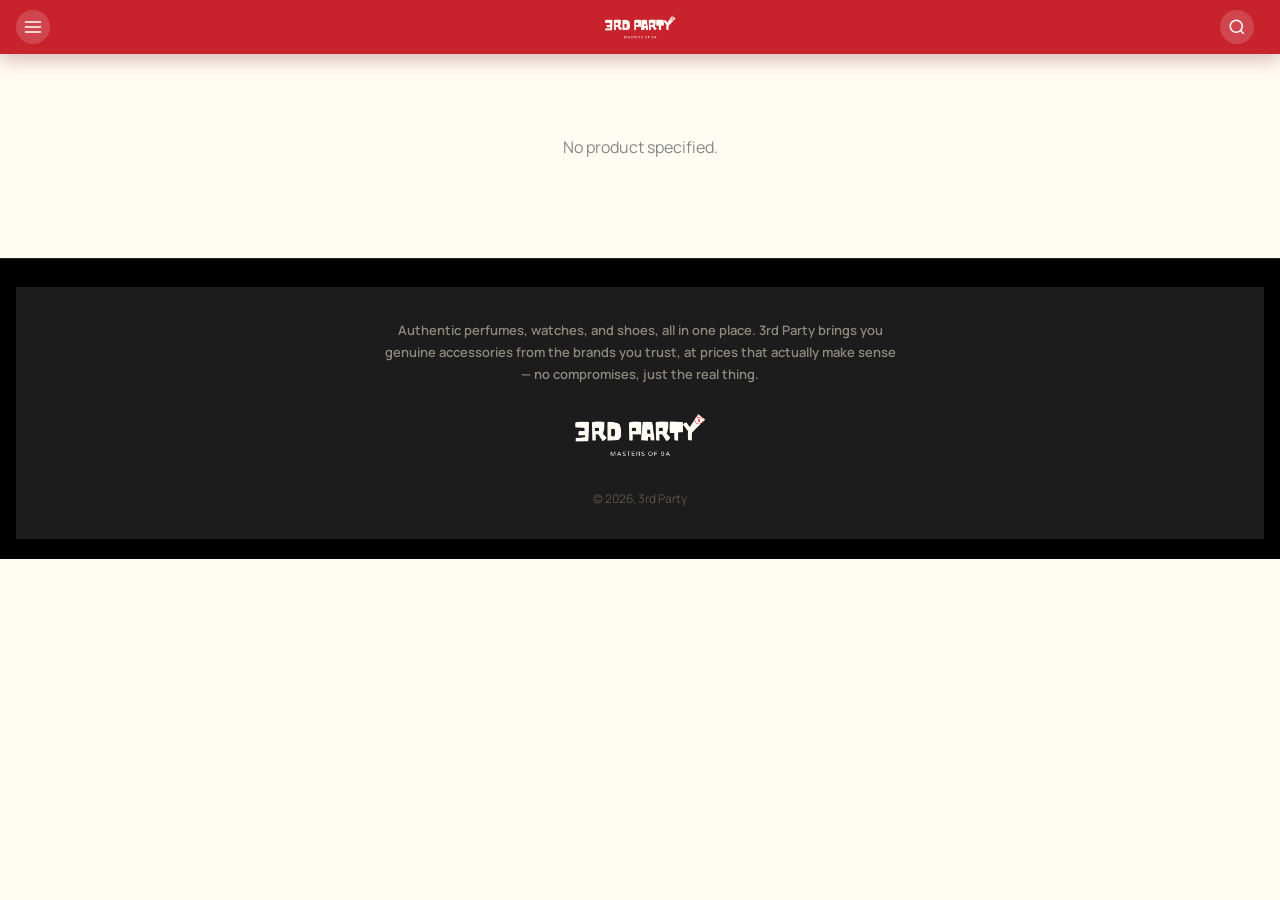
<file: product.html>
<!DOCTYPE html>
<html lang="en">
<head>
<meta charset="UTF-8">
<meta name="viewport" content="width=device-width, initial-scale=1.0">
<title>Product Details</title>
<link rel="preconnect" href="https://fonts.googleapis.com">
<link rel="preconnect" href="https://fonts.gstatic.com" crossorigin>
<link href="https://fonts.googleapis.com/css2?family=Varela+Round&family=Manrope:wght@400;500;600;700;800&display=swap" rel="stylesheet">
<link rel="stylesheet" href="style.css">
<style>
/* Product video gallery thumb — sized by JS to exactly match the image
   thumbs next to it (style.css controls those), so they always align. */
.gallery-thumb-video {
    width: 60px; height: 60px; /* fallback only — JS overrides */
    border-radius: 10px; background: #111;
    display: inline-flex; align-items: center; justify-content: center;
    cursor: pointer;
    flex: 0 0 auto;
    box-sizing: border-box;
    border: 2px solid transparent;
    vertical-align: top;
}
.gallery-thumb-video.active { border-color: #e0342e; }
.gallery-thumb-video svg { width: 40%; height: 40%; }
#mainMedia { position: relative; }
#mainMedia video.gallery-main {
    background: #000;
    object-fit: contain;
    width: 100%;
    max-width: 100%;
    display: block;
}

/* Nothing on this page may push the layout wider than the screen */
html, body { overflow-x: hidden; }

/* =========================================================
   GRID OVERFLOW CURE
   style.css's .detail-card is a CSS grid; any wide child
   (note images, videos) inflates its 1fr column past the
   viewport, cutting the whole page off on the right.
   min-width:0 stops grid items from growing to content size.
   ========================================================= */
.detail-card { max-width: 100%; }
.detail-card > * { min-width: 0; }
.detail-info { min-width: 0; max-width: 100%; }
.detail-info img, .detail-info video { max-width: 100%; }
.pspec-grid, .pspec-item { min-width: 0; }
.pspec-label, .pspec-value { overflow-wrap: anywhere; }

/* =========================================================
   NOTES SCROLLER — style.css has no rules for these classes,
   so note images rendered full-size and broke the layout.
   Horizontal scroll row, circular thumbs, arrow + fade
   affordances (shown only when the row overflows).
   ========================================================= */
.product-notes-scroll-wrap { position: relative; max-width: 100%; overflow: hidden; }
.product-notes-row {
    display: flex; gap: 14px;
    overflow-x: auto;
    -webkit-overflow-scrolling: touch;
    scrollbar-width: none;
    padding: 2px 2px 8px;
}
.product-notes-row::-webkit-scrollbar { display: none; }
.product-note { flex: 0 0 auto; width: 84px; text-align: center; }
.product-note-img {
    width: 72px; height: 72px; border-radius: 50%;
    overflow: hidden; margin: 0 auto 6px; background: #f2f2f2;
}
.product-note-img img { width: 100%; height: 100%; object-fit: cover; display: block; }
.product-note-name { font-size: 12px; color: #444; margin: 0; overflow-wrap: anywhere; }

.pn-arrow {
    position: absolute; top: 34px; transform: translateY(-50%);
    width: 28px; height: 28px; border-radius: 50%;
    border: 1px solid #eee; background: #fff;
    box-shadow: 0 1px 4px rgba(0,0,0,0.12);
    display: none; align-items: center; justify-content: center;
    cursor: pointer; z-index: 2; padding: 0;
}
.pn-arrow.show { display: flex; }
.pn-arrow.left { left: 0; }
.pn-arrow.right { right: 0; }
.pn-fade {
    position: absolute; top: 0; bottom: 0; width: 32px;
    pointer-events: none; opacity: 0; transition: opacity 0.2s; z-index: 1;
}
.pn-fade.show { opacity: 1; }
.pn-fade.left { left: 0; background: linear-gradient(to right, #fff, rgba(255,255,255,0)); }
.pn-fade.right { right: 0; background: linear-gradient(to left, #fff, rgba(255,255,255,0)); }

/* Main image: strict 8 x 10 (4:5) frame, image FILLS it completely —
   no blank space ever; slight edge crop on photos that aren't 4:5. */
#mainMedia {
    width: 100%;
    aspect-ratio: 4 / 5;
    overflow: hidden;
    border-radius: 12px;
    background: #100e0a;
}
#mainMedia img.gallery-main {
    width: 100% !important;
    height: 100% !important;
    object-fit: cover;
    object-position: center;
    display: block;
}
#mainMedia video.gallery-main {
    width: 100% !important;
    height: 100% !important;
    object-fit: contain; /* video keeps letterbox so nothing important is lost */
}

/* =========================================================
   MOBILE GALLERY (≤767px): square media box + tidy thumb row.
   Keeps portrait/landscape images and videos from blowing up
   the page height; desktop keeps style.css sizing untouched.
   ========================================================= */
@media (max-width: 767px) {
    /* same strict 8 x 10 frame on mobile */
    #mainMedia {
        width: 100%;
        aspect-ratio: 4 / 5;
        overflow: hidden;
        border-radius: 12px;
        background: #100e0a;
    }
    #mainMedia img.gallery-main {
        width: 100% !important;
        height: 100% !important;
        object-fit: cover;
        object-position: center;
        display: block;
    }
    #mainMedia video.gallery-main {
        width: 100% !important;
        height: 100% !important;
        object-fit: contain;   /* whole video visible, letterboxed */
    }
    .gallery-thumbs {
        display: flex !important;
        align-items: center;
        gap: 8px;
        overflow-x: auto;
        padding: 10px 2px;
        -webkit-overflow-scrolling: touch;
    }
    .gallery-thumbs img,
    .gallery-thumb-video {
        width: 56px !important;
        height: 56px !important;
        min-width: 56px !important;
        border-radius: 10px !important;
        object-fit: cover;
        flex: 0 0 auto;
    }
}

/* Specifications grid (category metafields) */
.pspec-grid { display: grid; grid-template-columns: repeat(2, 1fr); gap: 10px; }
.pspec-item {
    display: flex; flex-direction: column; gap: 5px;
    background: #f7f7f7; border-radius: 10px; padding: 12px 14px;
}
.pspec-item svg { width: 18px; height: 18px; stroke: #e0342e; }
.pspec-label { font-size: 11px; color: #888; text-transform: uppercase; letter-spacing: 0.5px; }
.pspec-value { font-size: 13px; font-weight: 600; color: #1a1a1a; }
@media (min-width: 640px) { .pspec-grid { grid-template-columns: repeat(3, 1fr); } }

/* HIDE ALL PRICES (site-wide request) */
.detail-price, .search-suggest-price, .related-card-price { display: none !important; }

/* =========================================================
   PRODUCT-OPEN TRANSITION (View Transitions API)
   The tapped product image morphs into the product page's
   main image. Browsers without support fall back to normal
   instant navigation — nothing breaks.
   ========================================================= */
@view-transition { navigation: auto; }
::view-transition-group(product-hero) {
    animation-duration: 0.45s;
    animation-timing-function: cubic-bezier(.25,.9,.3,1);
}
::view-transition-old(product-hero), ::view-transition-new(product-hero) {
    height: 100%;
    object-fit: cover;
}
::view-transition-old(root), ::view-transition-new(root) { animation-duration: 0.3s; }

/* The product page's main image is the landing spot of the morph */
#mainImage.gallery-main { view-transition-name: product-hero; }

/* Main product image: natural ratio — full photo, no crop, no bands */
#mainMedia img.gallery-main {
    width: 100%;
    height: auto !important;
    aspect-ratio: auto;
    object-fit: contain;
    display: block;
}

/* =========================================================
   PAGE PEEL transition (product open)
   A gold-edged "page corner" sweeps from the bottom-right,
   covers the screen, the next page loads, then it peels back
   away to the corner. Runs alongside the image-fly morph.
   ========================================================= */
#peelLayer {
    position: fixed;
    right: 0; bottom: 0;
    width: 260vmax; height: 260vmax;
    z-index: 99999;
    pointer-events: none;
    background: linear-gradient(315deg,
        #171310 0%, #171310 46%,
        #3a3020 48%, #c9a35d 50%, #f0d9a8 51%, #c9a35d 52%,
        #12100b 54%, #0d0b08 100%);
    clip-path: polygon(100% 0, 100% 100%, 0 100%);
    box-shadow: -14px -14px 40px rgba(0,0,0,0.65);
    /* transform-based = GPU compositing, no layout work per frame */
    transform: scale(0);
    transform-origin: bottom right;
    transition: transform 0.55s cubic-bezier(.65, 0, .35, 1);
    will-change: transform;
}
#peelLayer.cover { transform: scale(1); }
#peelLayer.instant { transition: none; }

/* =========================================================
   ACCESSIBILITY: respect "reduce motion" system setting
   ========================================================= */
@media (prefers-reduced-motion: reduce) {
    *, *::before, *::after {
        animation-duration: 0.001s !important;
        animation-iteration-count: 1 !important;
        transition-duration: 0.001s !important;
        scroll-behavior: auto !important;
    }
    #peelLayer { display: none !important; }
}

/* =========================================================
   PRODUCT FILM — one separate video per product
   (product_showcase_video.php), before "More from <brand>"
   ========================================================= */
.pv-section { max-width: 1100px; margin: 34px auto 10px; padding: 0 16px; }
/* Size comes from admin (Edit product -> Product film). Empty = automatic. */
.pv-frame { width: var(--pv-w-d, 100%); max-width: 100%; margin: 0 auto; }
.pv-head { text-align: center; margin-bottom: 16px; }
.pv-eyebrow { display: block; font-size: 10px; letter-spacing: 0.28em; color: #d4af6a; margin-bottom: 6px; }
.pv-title { font-family: Georgia, 'Times New Roman', serif; font-weight: 400; font-size: clamp(20px, 3vw, 28px); color: #f2ecdf; margin: 0; }
.pv-frame {
    position: relative; overflow: hidden; border-radius: 16px;
    border: 1px solid rgba(212,175,106,0.28); background: #000;
    box-shadow: 0 24px 50px rgba(0,0,0,0.55);
    opacity: 0; transform: translateY(24px);
    transition: opacity 0.8s ease, transform 0.8s cubic-bezier(.2,.8,.2,1);
}
.pv-section.in .pv-frame { opacity: 1; transform: none; }
.pv-frame video { display: block; width: 100%; height: var(--pv-h-d, auto); max-height: var(--pv-h-d, 78vh); object-fit: var(--pv-fit, contain); background: #000; cursor: pointer; }
.pv-play {
    position: absolute; left: 50%; top: 50%; transform: translate(-50%,-50%) scale(0.9);
    width: 64px; height: 64px; border-radius: 50%; border: 1px solid rgba(212,175,106,0.7);
    background: rgba(13,11,8,0.6); color: #d4af6a; display: flex; align-items: center; justify-content: center;
    cursor: pointer; opacity: 0; pointer-events: none; transition: opacity 0.3s ease, transform 0.3s ease;
    backdrop-filter: blur(4px); -webkit-backdrop-filter: blur(4px);
}
.pv-frame.is-paused .pv-play { opacity: 1; pointer-events: auto; transform: translate(-50%,-50%) scale(1); }
.pv-play svg { width: 24px; height: 24px; margin-left: 3px; }
.pv-mute {
    position: absolute; right: 14px; bottom: 16px; width: 38px; height: 38px; border-radius: 50%;
    border: 1px solid rgba(212,175,106,0.5); background: rgba(13,11,8,0.65); color: #f2ecdf;
    display: flex; align-items: center; justify-content: center; cursor: pointer; z-index: 2;
    transition: background 0.25s ease, color 0.25s ease;
}
.pv-mute:hover { background: #d4af6a; color: #1a1508; }
.pv-mute svg { width: 17px; height: 17px; }
.pv-bar { position: absolute; left: 0; right: 0; bottom: 0; height: 3px; background: rgba(255,255,255,0.12); }
.pv-bar span { display: block; height: 100%; width: 0; background: #d4af6a; }
@media (max-width: 640px) {
    .pv-section { padding: 0; margin-top: 26px; }
    .pv-head { padding: 0 16px; }
    .pv-frame { width: var(--pv-w-m, 100%); border-radius: 0; border-left: 0; border-right: 0; }
    .pv-section.pv-m-custom .pv-frame { border-radius: 14px; border: 1px solid rgba(212,175,106,0.28); }
    .pv-frame video { height: var(--pv-h-m, auto); max-height: var(--pv-h-m, 70vh); }
}
@media (prefers-reduced-motion: reduce) { .pv-frame { opacity: 1; transform: none; transition: none; } }
</style>
<style>
/* =========================================================
   LUXE DARK-GOLD THEME — product page override layer.
   Matches the homepage + products page. style.css untouched.
   ========================================================= */
body { background: #0d0b08 !important; color: #e9e2d4; }

.top-header {
    background: rgba(13,11,8,0.92) !important;
    backdrop-filter: blur(8px);
    -webkit-backdrop-filter: blur(8px);
    border-bottom: 1px solid rgba(212,175,106,0.16) !important;
    box-shadow: none !important;
}
.hamburger-btn, .search-icon-btn {
    background: rgba(255,255,255,0.06) !important;
    border: 1px solid rgba(212,175,106,0.4) !important;
    color: #f2ecdf !important;
}
/* Back button sits ON the product photo (light background) —
   solid dark disc so it's always clearly visible */
.back-icon-btn {
    background: rgba(13,11,8,0.85) !important;
    border: 1px solid rgba(212,175,106,0.7) !important;
    color: #f2ecdf !important;
    box-shadow: 0 4px 12px rgba(0,0,0,0.5) !important;
    backdrop-filter: blur(4px);
    -webkit-backdrop-filter: blur(4px);
}
.back-icon-btn svg { stroke: #f2ecdf !important; color: #f2ecdf !important; }
.hamburger-btn:hover, .search-icon-btn:hover {
    background: rgba(212,175,106,0.12) !important;
    border-color: rgba(212,175,106,0.9) !important;
}
.back-icon-btn:hover { border-color: #d4af6a !important; background: rgba(13,11,8,0.95) !important; }
.search-input-hidden { background: #15130e !important; border-color: rgba(212,175,106,0.3) !important; color: #f2ecdf !important; }
.search-suggest { background: #15130e !important; border: 1px solid rgba(212,175,106,0.25) !important; }
.search-suggest-name { color: #f2ecdf !important; }
.search-suggest-price { color: #d4af6a !important; }

.drawer { background: #0f0d09 !important; }
.drawer-head { border-bottom: 1px solid rgba(212,175,106,0.16) !important; }
.drawer-logo, .drawer-close-btn { color: #f2ecdf !important; }
.drawer-close-btn { background: rgba(255,255,255,0.06) !important; border: 1px solid rgba(212,175,106,0.4) !important; }
.drawer-link { color: #cfc8bb !important; }
.drawer-link:hover, .drawer-link.active { background: #17140e !important; color: #d4af6a !important; }

/* Detail card + gallery */
.detail-card { background: #15130e !important; border: 1px solid rgba(212,175,106,0.18) !important; box-shadow: 0 14px 30px rgba(0,0,0,0.4) !important; }
.gallery-main { background: #100e0a !important; }
.gallery-thumbs { background: #100e0a !important; border-top: 1px solid rgba(212,175,106,0.12); }
.gallery-thumbs img { border-color: rgba(212,175,106,0.2) !important; }
.gallery-thumbs img.active { border-color: #d4af6a !important; }
.gallery-thumb-video {
    background-color: #15130e !important;
    border-color: rgba(212,175,106,0.3) !important;
    color: #fff;
    position: relative;
    overflow: hidden;
}
/* the video's own frame (paused at ~1.2s) is the thumbnail */
.gallery-thumb-video .vthumb-frame {
    position: absolute; inset: 0;
    width: 100%; height: 100%;
    object-fit: cover;
    pointer-events: none;
}
/* dark scrim so the play icon reads on any photo */
.gallery-thumb-video::before {
    content: "";
    position: absolute; inset: 0;
    background: rgba(0,0,0,0.45);
}
.gallery-thumb-video svg { position: relative; z-index: 1; filter: drop-shadow(0 1px 3px rgba(0,0,0,0.8)); }
.gallery-thumb-video.active { border-color: #d4af6a !important; }

.detail-brand { color: #d4af6a !important; }
.detail-info h1 { color: #f2ecdf !important; font-family: Georgia, 'Times New Roman', serif; font-weight: 400; }
.detail-price { color: #d4af6a !important; }
.detail-longevity { color: #d4af6a !important; }
.detail-longevity p, .detail-longevity h3 { color: #f2ecdf !important; }
.badge-pill, .badge-pill-longevity {
    background: #000 !important;
    color: #d4af6a !important;
    border: 1px solid rgba(212,175,106,0.3) !important;
}

/* Variants */
.variant-label { color: #a89a7c !important; }
.variant-chip { background: #100e0a !important; border: 1px solid rgba(212,175,106,0.3) !important; color: #e9e2d4 !important; }
.variant-chip.active { background: #d4af6a !important; border-color: #d4af6a !important; color: #1a1508 !important; }

/* CTA buttons */
.back-btn-full { background: #e0342e !important; color: #fff !important; }
.back-btn-full:hover { background: #ef4038 !important; }
/* WhatsApp ask banner — GREEN BG + WHITE SHINE SWEEP (V2) */
.bundle-upsell {
    background: linear-gradient(135deg, #167a48, #0d5c35) !important;
    border: none !important;
    overflow: hidden;
}
.bundle-upsell::before {
    content: "";
    position: absolute;
    top: -40%;
    bottom: -40%;
    left: 0;
    width: 30%;
    background: linear-gradient(90deg, transparent, rgba(255,255,255,0.22), transparent);
    pointer-events: none;
    animation: waShine 4s linear infinite;
    will-change: transform;
}
@keyframes waShine {
    0%, 55% { transform: translateX(-140%) skewX(-18deg); }
    90%, 100% { transform: translateX(380%) skewX(-18deg); }
}
.bundle-upsell-line { color: #eafaf0 !important; border-bottom-color: rgba(255,255,255,0.25) !important; }
.bundle-upsell-btn {
    position: relative;
    background: #ffffff !important;
    border: none !important;
    color: #0d5c35 !important;
    border-radius: 999px !important;
    transition: background .25s ease, color .25s ease;
}
.bundle-upsell-btn:hover { background: #eafaf0 !important; color: #0a4a2b !important; }
@media (prefers-reduced-motion: reduce) {
    .bundle-upsell::before { animation: none; }
}

/* Description accordion — one clean dark card */
.description-accordion {
    background: #15130e !important;
    border: 1px solid rgba(212,175,106,0.28) !important;
    border-radius: 12px !important;
    overflow: hidden;
    box-shadow: 0 6px 14px rgba(0,0,0,0.3);
}
.description-toggle {
    color: #f2ecdf !important;
    background: transparent !important;
    font-family: Georgia, 'Times New Roman', serif;
    font-weight: 400 !important;
    padding: 15px 16px !important;
}
.description-chevron { color: #d4af6a !important; stroke: #d4af6a !important; }
.description-body {
    background: transparent !important;
    border: none !important;
    border-top: 1px solid rgba(212,175,106,0.16) !important;
    border-radius: 0 !important;
    margin: 0 !important;
    padding: 14px 16px 16px !important;
}
/* description stays permanently open */
.description-body { display: block !important; max-height: none !important; }
.description-toggle .description-chevron { display: none !important; }
.description-card-text { color: #b7ae9d !important; background: transparent !important; line-height: 1.8; }

/* Specifications: no outer container box — cards float on the page */
.product-specs {
    background: transparent !important;
    border: none !important;
    box-shadow: none !important;
    padding: 0 !important;
}

/* Specifications */
.pspec-grid { gap: 12px !important; }
.pspec-item {
    background: linear-gradient(165deg, #17140e, #100e0a) !important;
    border: 1px solid rgba(212,175,106,0.28) !important;
    border-radius: 12px !important;
    padding: 14px 15px !important;
    gap: 7px !important;
    box-shadow: 0 6px 14px rgba(0,0,0,0.3);
}
.pspec-item svg { stroke: #d4af6a !important; width: 20px !important; height: 20px !important; }
.pspec-label { color: #a89a7c !important; font-size: 9px !important; letter-spacing: 1.5px !important; }
.pspec-value { color: #f2ecdf !important; font-family: Georgia, 'Times New Roman', serif; font-weight: 400 !important; font-size: 14px !important; }
.product-specs h2, .product-specs .pspec-heading { color: #f2ecdf !important; font-family: Georgia, serif; font-weight: 400; }

/* Fragrance notes scroller */
.product-notes { background: #15130e !important; border: 1px solid rgba(212,175,106,0.18) !important; }
.product-notes-heading { color: #f2ecdf !important; font-family: Georgia, serif; font-weight: 400; }
.product-note-img { border: 2px solid rgba(212,175,106,0.45) !important; background: #100e0a; }
.product-note-name { color: #cfc8bb !important; }
.pn-arrow { background: rgba(13,11,8,0.85) !important; color: #d4af6a !important; border: 1px solid rgba(212,175,106,0.4) !important; }
.pn-fade.left { background: linear-gradient(90deg, #15130e, transparent) !important; }
.pn-fade.right { background: linear-gradient(270deg, #15130e, transparent) !important; }

/* Trust cards (delivery / return / support) */
.trust-badges { background: transparent !important; border: none !important; }
.trust-item {
    background: #15130e !important;
    border: 1px solid rgba(212,175,106,0.22) !important;
    box-shadow: 0 8px 18px rgba(0,0,0,0.35) !important;
    color: #cfc8bb !important;
}
.trust-item svg { color: #d4af6a !important; }
.trust-item h4 { color: #f2ecdf !important; }
.trust-item p { color: #8f897d !important; }
.trust-pill { background: #000 !important; color: #d4af6a !important; border: 1px solid rgba(212,175,106,0.3) !important; }
.trust-dot { background: #d4af6a !important; }

/* "Things we do" cards */
.why-us { background: transparent !important; border: none !important; }
.why-us-heading { color: #f2ecdf !important; font-family: Georgia, serif; font-weight: 400; }
.why-us-item {
    background: #15130e !important;
    border: 1px solid rgba(212,175,106,0.22) !important;
    box-shadow: 0 8px 18px rgba(0,0,0,0.35) !important;
}
.why-us-item h4 { color: #f2ecdf !important; }
.why-us-item p { color: #b7ae9d !important; }
.why-us-icon {
    background: rgba(212,175,106,0.12) !important;
    border: 1px solid rgba(212,175,106,0.5) !important;
    color: #d4af6a !important;
}
.why-us-icon svg { color: #d4af6a !important; stroke: #d4af6a !important; }

/* Related products */
.related-products { background: #0d0b08 !important; }
.related-heading { color: #f2ecdf !important; font-family: Georgia, serif; font-weight: 400; }
.related-heading span { color: #d4af6a !important; }
.related-card-img { border: 1px solid rgba(212,175,106,0.25) !important; background: #100e0a; }
.related-card.rc-active .related-card-img { border-color: #d4af6a !important; box-shadow: 0 0 16px rgba(212,175,106,0.25) !important; }
.related-card-name { color: #cfc8bb !important; }

/* Footer */
.site-footer, .footer-brand-banner { background: #000 !important; border-top: 1px solid rgba(212,175,106,0.18) !important; }
.footer-brand-copy { color: #8f897d !important; }
.footer-brand-copyright { color: #5b564c !important; }
</style>
<link rel="icon" type="image/svg+xml" href="favicon.svg">
<style>
/* =========================================================
   CHAPTER MENU (shared) — editorial drawer: 3RD PARTY logo,
   ghost numbers, underlines, arrows, WhatsApp capsule.
   ========================================================= */
.drawer {
    width: 78% !important;
    max-width: 340px !important;
    background: #070605 !important;
    border-right: 1px solid rgba(212,175,106,0.35) !important;
    box-shadow: 14px 0 34px rgba(0,0,0,0.6) !important;
    display: flex !important;
    flex-direction: column !important;
    padding: 0 !important;
}
.drawer-head {
    display: flex !important;
    align-items: center !important;
    justify-content: space-between !important;
    padding: 16px 18px !important;
    border-bottom: 1px solid rgba(212,175,106,0.25) !important;
    background: transparent !important;
}
.drawer-logo { font-size: 13px !important; letter-spacing: 2px !important; font-weight: 700 !important; }
.drawer-logo .dl-red { color: #e0342e; }
.drawer-logo .dl-white { color: #ffffff; }
.drawer-close-btn {
    background: none !important;
    border: 1px solid rgba(212,175,106,0.45) !important;
    border-radius: 50% !important;
    width: 32px !important; height: 32px !important;
    color: #f2ecdf !important;
    display: flex !important; align-items: center !important; justify-content: center !important;
}
.drawer-nav {
    flex: 1 !important;
    overflow-y: auto !important;
    padding: 4px 18px 0 !important;
    counter-reset: chap;
    display: block !important;
}
.drawer-nav .drawer-link {
    counter-increment: chap;
    position: relative !important;
    display: flex !important;
    align-items: center !important;
    gap: 0 !important;
    padding: 17px 2px 17px 30px !important;
    border-bottom: 1px solid rgba(212,175,106,0.22) !important;
    font-family: Georgia, 'Times New Roman', serif !important;
    font-size: 21px !important;
    color: #f2ecdf !important;
    background: none !important;
    text-decoration: none !important;
    opacity: 0;
    transform: translateY(12px);
}
.drawer.open .drawer-link { animation: chapIn 0.5s cubic-bezier(.3,.8,.3,1) forwards; }
.drawer.open .drawer-link:nth-child(1) { animation-delay: 0.08s; }
.drawer.open .drawer-link:nth-child(2) { animation-delay: 0.15s; }
.drawer.open .drawer-link:nth-child(3) { animation-delay: 0.22s; }
.drawer.open .drawer-link:nth-child(4) { animation-delay: 0.29s; }
.drawer.open .drawer-link:nth-child(5) { animation-delay: 0.36s; }
.drawer.open .drawer-link:nth-child(6) { animation-delay: 0.43s; }
.drawer.open .drawer-link:nth-child(n+7) { animation-delay: 0.5s; }
@keyframes chapIn { to { opacity: 1; transform: none; } }
.drawer-link::before {
    content: counter(chap, decimal-leading-zero);
    position: absolute;
    left: 0; top: 50%;
    transform: translateY(-56%);
    font-family: Georgia, 'Times New Roman', serif;
    font-size: 34px;
    font-weight: 700;
    color: rgba(212,175,106,0.13);
    pointer-events: none;
}
.drawer-link::after {
    content: '\2192';
    margin-left: auto;
    font-size: 17px;
    color: rgba(212,175,106,0.55);
    transition: transform 0.3s ease, color 0.3s ease;
}
.drawer-link:hover::after, .drawer-link.active::after { transform: translateX(5px); color: #f0d9a8; }
.drawer-link.active { color: #f0d9a8 !important; }
.drawer-link .drawer-icon { display: none !important; }
.drawer-wa {
    padding: 14px 18px calc(18px + env(safe-area-inset-bottom));
    border-top: 1px solid rgba(212,175,106,0.25);
    display: flex;
}
.drawer-wa .wa-aurora { flex: 1; }
.drawer-wa .wa-aurora-inner { justify-content: center; }

/* Aurora WhatsApp capsule (shared) */
.wa-aurora {
    position: relative;
    display: inline-block;
    padding: 2.5px;
    border-radius: 999px;
    overflow: hidden;
    text-decoration: none;
    max-width: 100%;
}
.wa-aurora-spin {
    position: absolute; inset: -150%;
    background: conic-gradient(from 0deg,
        #25D366, #d4af6a, #0b3d24, #f0d9a8, #128C4B, #25D366);
    animation: waAuroraSpin 4s linear infinite;
    filter: blur(6px);
}
@keyframes waAuroraSpin { to { transform: rotate(360deg); } }
.wa-aurora-inner {
    position: relative;
    display: flex; align-items: center; gap: 9px;
    background: #0d0b08;
    border-radius: 999px;
    padding: 10px 20px;
    white-space: nowrap;
}
.wa-aurora-ic {
    width: 20px; height: 20px; border-radius: 50%;
    background: #25D366;
    display: inline-flex; align-items: center; justify-content: center;
    flex-shrink: 0;
    animation: waAuroraPulse 2s infinite;
}
@keyframes waAuroraPulse {
    0%, 100% { box-shadow: 0 0 0 0 rgba(37,211,102,0.55); }
    70% { box-shadow: 0 0 0 8px rgba(37,211,102,0); }
}
.wa-aurora-ic svg { width: 12px; height: 12px; fill: #fff; }
.wa-aurora-text { font-size: 11px; letter-spacing: 2px; color: #f2ecdf; }
.wa-aurora-text b { color: #25D366; font-weight: 700; }
</style>
<script src="cat-icons.js?v=1"></script>
<link rel="stylesheet" href="shop-theme.css?v=20261116-shop3">
<link rel="stylesheet" href="product-theme.css?v=20261116-pdp1">
</head>
<body class="shop pdp">

<div class="top-header">
    <div class="title-row">
        <button class="hamburger-btn" id="hamburgerBtn" aria-label="Open menu">
            <svg width="20" height="20" viewBox="0 0 24 24" fill="none" stroke="currentColor" stroke-width="2" stroke-linecap="round"><line x1="3" y1="6" x2="21" y2="6"/><line x1="3" y1="12" x2="21" y2="12"/><line x1="3" y1="18" x2="21" y2="18"/></svg>
        </button>

        <div class="logo-wrap">
            <a href="index.html"><img src="assets/logo-white.png" alt="3rd Party — Masters of Style" class="site-logo"></a>
        </div>

        <form class="search-box" id="searchBox">
            <input type="search" id="searchInput" placeholder="Search..." class="search-input-hidden">
            <button type="submit" class="search-icon-btn" id="searchToggle" aria-label="Search">
                <svg width="18" height="18" viewBox="0 0 24 24" fill="none" stroke="currentColor" stroke-width="2"><circle cx="11" cy="11" r="8"/><line x1="21" y1="21" x2="16.65" y2="16.65"/></svg>
            </button>
            <div class="search-suggest" id="searchSuggest"></div>
        </form>

        <div class="header-icons"></div>
    </div>
</div>

<div class="drawer-overlay" id="drawerOverlay"></div>
<nav class="drawer" id="drawer">
    <div class="drawer-head">
        <span class="drawer-logo"><b class="dl-red">3RD</b>&nbsp;<b class="dl-white">PARTY</b></span>
        <button class="drawer-close-btn" id="drawerClose" aria-label="Close menu">
            <svg width="16" height="16" viewBox="0 0 24 24" fill="none" stroke="currentColor" stroke-width="2" stroke-linecap="round"><line x1="18" y1="6" x2="6" y2="18"/><line x1="6" y1="6" x2="18" y2="18"/></svg>
        </button>
    </div>
    <div class="drawer-nav" id="drawerNav"></div>
    <div class="drawer-wa">
        <a class="wa-aurora" href="https://wa.me/919574442073?text=Hi%2C%20I%20have%20a%20question%20about%20a%20product" target="_blank" rel="noopener" aria-label="Chat with us on WhatsApp">
            <span class="wa-aurora-spin"></span>
            <span class="wa-aurora-inner">
                <span class="wa-aurora-ic"><svg viewBox="0 0 448 512"><path d="M380.9 97.1C339 55.1 283.2 32 223.9 32c-122.4 0-222 99.6-222 222 0 39.1 10.2 77.3 29.6 111L0 480l117.7-30.9c32.4 17.7 68.9 27 106.1 27h.1c122.3 0 224.1-99.6 224.1-222 0-59.3-25.2-115-67.1-157zm-157 341.6c-33.2 0-65.7-8.9-94-25.7l-6.7-4-69.8 18.3L72 359.2l-4.4-7c-18.5-29.4-28.2-63.3-28.2-98.2 0-101.7 82.8-184.5 184.6-184.5 49.3 0 95.6 19.2 130.4 54.1 34.8 34.9 56.2 81.2 56.1 130.5 0 101.8-84.9 184.6-186.6 184.6zm101.2-138.2c-5.5-2.8-32.8-16.2-37.9-18-5.1-1.9-8.8-2.8-12.5 2.8-3.7 5.6-14.3 18-17.6 21.8-3.2 3.7-6.5 4.2-12 1.4-32.6-16.3-54-29.1-75.5-66-5.7-9.8 5.7-9.1 16.3-30.3 1.8-3.7.9-6.9-.5-9.7-1.4-2.8-12.5-30.1-17.1-41.2-4.5-10.8-9.1-9.3-12.5-9.5-3.2-.2-6.9-.2-10.6-.2-3.7 0-9.7 1.4-14.8 6.9-5.1 5.6-19.4 19-19.4 46.3 0 27.3 19.9 53.7 22.6 57.4 2.8 3.7 39.1 59.7 94.8 83.8 35.2 15.2 49 16.5 66.6 13.9 10.7-1.6 32.8-13.4 37.4-26.4 4.6-13 4.6-24.1 3.2-26.4-1.3-2.5-5-3.9-10.5-6.6z"/></svg></span>
                <span class="wa-aurora-text">CHAT ON <b>WHATSAPP</b></span>
            </span>
        </a>
    </div>
</nav>

<div class="container">
    <div id="detailWrap">
        <div class="loading">Loading product...</div>
    </div>
</div>

<footer class="site-footer">
    <div class="footer-brand-banner">
        <p class="footer-brand-copy">Authentic perfumes, watches, and shoes, all in one place. 3rd Party brings you genuine accessories from the brands you trust, at prices that actually make sense — no compromises, just the real thing.</p>
        <img src="assets/logo-white.png" alt="3rd Party — Masters of 9A" class="footer-brand-logo">
        <p class="footer-brand-copyright">&#169; 2026, 3rd Party</p>
    </div>
</footer>

<script>
document.querySelectorAll('.footer-heading').forEach(function (btn) {
    btn.addEventListener('click', function () {
        var body = document.getElementById(btn.dataset.target);
        var isOpen = btn.classList.toggle('open');
        if (body) body.classList.toggle('open', isOpen);
    });
});
</script>

<script>
const API_BASE = 'https://fourpirates.tmfragrance.com/visitor/product-api';
const params = new URLSearchParams(window.location.search);
const id = params.get('id');
const wrap = document.getElementById('detailWrap');

const hamburgerBtn = document.getElementById('hamburgerBtn');
const drawer = document.getElementById('drawer');
const drawerOverlay = document.getElementById('drawerOverlay');
const drawerClose = document.getElementById('drawerClose');
const searchBox = document.getElementById('searchBox');
const searchToggle = document.getElementById('searchToggle');
const searchInput = document.getElementById('searchInput');
const titleRow = document.querySelector('.title-row');

function openDrawer() {
    drawer.classList.add('open');
    drawerOverlay.classList.add('open');
}
function closeDrawer() {
    drawer.classList.remove('open');
    drawerOverlay.classList.remove('open');
}
hamburgerBtn.addEventListener('click', openDrawer);
drawerClose.addEventListener('click', closeDrawer);
drawerOverlay.addEventListener('click', closeDrawer);

function runHeaderSearch() {
    const term = searchInput.value.trim();
    if (term) {
        window.location.href = 'products.html?search=' + encodeURIComponent(term);
    }
}

searchToggle.addEventListener('click', (e) => {
    const isExpanded = searchBox.classList.contains('expanded');
    const hasValue = !!searchInput.value.trim();

    if (isExpanded && hasValue) {
        return; // let the form's submit handler below run the search
    }

    e.preventDefault();
    const expanding = !isExpanded;
    searchBox.classList.toggle('expanded');
    titleRow.classList.toggle('search-open', expanding);
    if (expanding) {
        searchInput.focus();
    } else {
        searchInput.blur();
    }
});
if (searchBox.tagName === 'FORM') {
    searchBox.addEventListener('submit', (e) => {
        e.preventDefault();
        runHeaderSearch();
    });
}
document.addEventListener('click', (e) => {
    if (!searchBox.contains(e.target) && !searchInput.value) {
        searchBox.classList.remove('expanded');
        titleRow.classList.remove('search-open');
    }
});
searchInput.addEventListener('keydown', (e) => {
    if (e.key === 'Enter') {
        e.preventDefault();
        runHeaderSearch();
    }
});

/*
 * Live autosuggest: as the person types (2+ characters), fetch matching
 * products and show a small dropdown under the search box.
 */
const searchSuggest = document.getElementById('searchSuggest');
let suggestDebounceTimer;

function closeSuggest() {
    if (searchSuggest) {
        searchSuggest.classList.remove('open');
        searchSuggest.innerHTML = '';
    }
}

async function runSuggest(term) {
    if (!searchSuggest) return;

    try {
        const res = await fetch(`${API_BASE}/get_products.php?search=${encodeURIComponent(term)}&page=1`);
        const data = await res.json();

        if (!data.success) {
            closeSuggest();
            return;
        }

        const items = (data.products || []).slice(0, 6);

        if (!items.length) {
            searchSuggest.innerHTML = `<div class="search-suggest-empty">No matches for "${escapeHtml(term)}"</div>`;
            searchSuggest.classList.add('open');
            return;
        }

        const priceOf = (typeof formatPrice === 'function')
            ? formatPrice
            : (price) => 'Rs. ' + Math.round(price).toLocaleString('en-IN');

        const itemsHtml = items.map(p => `
            <a class="search-suggest-item" href="product.html?id=${p.id}">
                <img src="${p.image ? escapeHtml(p.image) : ''}" alt="" loading="lazy" onerror="this.style.opacity=0">
                <span class="search-suggest-name">${escapeHtml(p.name)}</span>
                <span class="search-suggest-price">${priceOf(p.price)}</span>
            </a>
        `).join('');

        searchSuggest.innerHTML = itemsHtml + `<a class="search-suggest-viewall" href="products.html?search=${encodeURIComponent(term)}">View all results for "${escapeHtml(term)}"</a>`;
        searchSuggest.classList.add('open');
    } catch (e) {
        closeSuggest();
    }
}

searchInput.addEventListener('input', () => {
    clearTimeout(suggestDebounceTimer);
    const term = searchInput.value.trim();

    if (term.length < 2) {
        closeSuggest();
        return;
    }

    suggestDebounceTimer = setTimeout(() => runSuggest(term), 250);
});

searchInput.addEventListener('keydown', (e) => {
    if (e.key === 'Enter') closeSuggest();
});

document.addEventListener('click', (e) => {
    if (searchSuggest && searchBox && !searchBox.contains(e.target)) {
        closeSuggest();
    }
});

function escapeHtml(str) {
    const div = document.createElement('div');
    div.textContent = str;
    return div.innerHTML;
}

function formatPrice(price) {
    return 'Rs. ' + Math.round(price).toLocaleString('en-IN');
}

function clearMediaActive() {
    document.querySelectorAll('.gallery-thumbs img, .gallery-thumb-video').forEach(t => t.classList.remove('active'));
}

/*
 * Make the video play-tile exactly the same size as the image thumbs
 * beside it (whatever size style.css gives them, on any screen size).
 */
function syncVideoThumbSize() {
    if (window.innerWidth < 768) return; // mobile size is fixed in CSS
    const vThumbs = document.querySelectorAll('.gallery-thumb-video');
    if (!vThumbs.length) return;
    const imgThumb = document.querySelector('.gallery-thumbs img');
    if (!imgThumb) return;
    const r = imgThumb.getBoundingClientRect();
    if (r.width > 10 && r.height > 10) {
        vThumbs.forEach(vThumb => {
            vThumb.style.width = r.width + 'px';
            vThumb.style.height = r.height + 'px';
            vThumb.style.borderRadius = getComputedStyle(imgThumb).borderRadius;
        });
    }
}

/* =========================================================
   PRODUCT FILM — separate video for this product, shown
   before "More from <brand>". Managed in admin (Edit product
   -> Product film). Section stays hidden if none uploaded.
   - loads the file only when the section is near the screen
   - autoplays muted in view, pauses off-screen
   - tap video = play/pause, speaker button = sound on/off
   ========================================================= */
async function loadProductFilm(productId) {
    const section = document.getElementById('pvSection');
    if (!section) return;

    let info = null;
    try {
        const res = await fetch(`${API_BASE}/product_showcase_video.php?product_id=${encodeURIComponent(productId)}&t=${Date.now()}`, { cache: 'no-store' });
        const data = await res.json();
        if (data.success && data.video && data.video.url) info = data.video;
    } catch (e) { return; }
    if (!info) return;

    const frame = document.getElementById('pvFrame');
    const video = document.getElementById('pvVideo');
    const playBtn = document.getElementById('pvPlay');
    const muteBtn = document.getElementById('pvMute');
    const bar = document.getElementById('pvBar');

    document.getElementById('pvTitle').textContent = info.title || 'Watch it in action';

    /* Admin sizes (px, 0 = automatic) + fit */
    const L = info.layout || {};
    const px = v => (Number(v) > 0 ? Number(v) + 'px' : '');
    const setVar = (k, v) => { if (v) section.style.setProperty(k, v); else section.style.removeProperty(k); };
    setVar('--pv-w-d', px(L.w_desktop));
    setVar('--pv-h-d', px(L.h_desktop));
    setVar('--pv-w-m', px(L.w_mobile));
    setVar('--pv-h-m', px(L.h_mobile));
    section.style.setProperty('--pv-fit', L.fit === 'cover' ? 'cover' : 'contain');
    if (Number(L.w_desktop) > 1068) section.style.maxWidth = (Number(L.w_desktop) + 32) + 'px';
    section.classList.toggle('pv-m-custom', Number(L.w_mobile) > 0);
    section.style.display = '';

    let userPaused = false;
    let loaded = false;
    const load = () => { if (!loaded) { loaded = true; video.src = info.url; video.load(); } };
    const setPaused = (p) => frame.classList.toggle('is-paused', p);

    video.addEventListener('play', () => setPaused(false));
    video.addEventListener('pause', () => setPaused(true));
    video.addEventListener('error', () => { section.style.display = 'none'; });
    video.addEventListener('timeupdate', () => {
        if (video.duration) bar.style.width = (video.currentTime / video.duration * 100) + '%';
    });

    const toggle = () => {
        load();
        if (video.paused) { userPaused = false; video.play().catch(() => {}); }
        else { userPaused = true; video.pause(); }
    };
    video.addEventListener('click', toggle);
    playBtn.addEventListener('click', toggle);

    muteBtn.addEventListener('click', (e) => {
        e.stopPropagation();
        video.muted = !video.muted;
        muteBtn.querySelector('.pv-ic-muted').style.display = video.muted ? '' : 'none';
        muteBtn.querySelector('.pv-ic-sound').style.display = video.muted ? 'none' : '';
        muteBtn.setAttribute('aria-label', video.muted ? 'Unmute video' : 'Mute video');
        if (!video.muted && video.paused) { load(); video.play().catch(() => {}); }
    });

    if ('IntersectionObserver' in window) {
        /* start downloading a little before it scrolls into view */
        new IntersectionObserver((entries, obs) => {
            if (entries[0].isIntersecting) { load(); obs.disconnect(); }
        }, { rootMargin: '400px 0px' }).observe(section);

        /* fade in + autoplay while visible, pause when scrolled away */
        new IntersectionObserver((entries) => {
            const en = entries[0];
            if (en.isIntersecting) {
                section.classList.add('in');
                if (!userPaused) { load(); video.play().catch(() => {}); }
            } else if (!video.paused) {
                video.pause();
            }
        }, { threshold: 0.35 }).observe(frame);
    } else {
        section.classList.add('in');
        load();
    }
}

/* Extra videos (video 2, 3, ...) from product_videos.php — added after the main video tile */
async function loadExtraVideos(productId) {
    try {
        const res = await fetch(`${API_BASE}/product_videos.php?product_id=${encodeURIComponent(productId)}`);
        const data = await res.json();
        if (!data.success || !Array.isArray(data.videos) || !data.videos.length) return;

        let thumbs = document.querySelector('.gallery-thumbs');
        if (!thumbs) {
            /* Product had 1 image and no main video -> no thumb row yet: create it */
            const mm = document.getElementById('mainMedia');
            if (!mm) return;
            const firstImg = (window.__galleryImages && window.__galleryImages[0]) || '';
            thumbs = document.createElement('div');
            thumbs.className = 'gallery-thumbs';
            if (firstImg) {
                const img = document.createElement('img');
                img.src = firstImg;
                img.className = 'active';
                img.addEventListener('click', () => switchImage(firstImg, img));
                thumbs.appendChild(img);
            }
            mm.insertAdjacentElement('afterend', thumbs);
        }

        data.videos.forEach(v => {
            const tile = document.createElement('div');
            tile.className = 'gallery-thumb-video';
            tile.title = 'Watch video';
            tile.innerHTML = `
                <video class="vthumb-frame" src="${escapeHtml(v.url)}#t=1.2" muted playsinline preload="metadata" tabindex="-1"></video>
                <svg width="20" height="20" viewBox="0 0 24 24" fill="white"><polygon points="8 5 19 12 8 19 8 5"/></svg>`;
            tile.addEventListener('click', () => switchVideo(v.url, tile));
            thumbs.appendChild(tile);
        });

        syncVideoThumbSize();
        setTimeout(syncVideoThumbSize, 150);
    } catch (e) {
        /* extra videos are optional */
    }
}
window.addEventListener('resize', syncVideoThumbSize);

function switchImage(src, thumbEl) {
    const mm = document.getElementById('mainMedia');
    if (mm) {
        mm.style.height = '';
        mm.innerHTML = `<img id="mainImage" class="gallery-main" src="${src}" alt="">`;
    }
    clearMediaActive();
    thumbEl.classList.add('active');
}

function switchVideo(src, thumbEl) {
    const mm = document.getElementById('mainMedia');
    if (mm) {
        // Desktop: freeze the height the image had so layout doesn't jump.
        // Mobile (≤767px): the CSS square stage already fixes the size.
        if (window.innerWidth >= 768) {
            const h = mm.offsetHeight;
            if (h > 50) mm.style.height = h + 'px';
        }
        // Product photo as poster so the frame is never a blank black box
        // while the video loads; if the video fails, jump back to the photo.
        const posterSrc = (window.__galleryImages && window.__galleryImages[0]) || '';
        mm.innerHTML = `<video class="gallery-main" src="${src}"${posterSrc ? ` poster="${posterSrc}"` : ''} controls autoplay muted loop playsinline style="height:100%;"></video>`;
        const vid = mm.querySelector('video');
        vid.addEventListener('error', () => {
            const firstThumb = document.querySelector('.gallery-thumbs img');
            if (firstThumb) switchImage(firstThumb.src, firstThumb);
        }, { once: true });
    }
    clearMediaActive();
    thumbEl.classList.add('active');
}

function selectVariant(el) {
    document.querySelectorAll('.variant-chip').forEach(c => c.classList.remove('active'));
    el.classList.add('active');
}

// ---- Drawer: same category list + active highlight as index.html, instead
// of a hardcoded "All Category" link. Reads the same sessionStorage key
// index.html writes to, so whatever category/brand/gender was selected there
// stays reflected here. Clicking a category takes you back to index.html
// filtered to it. ----
const FILTER_KEY = 'catalogFilters';

function loadFilterState() {
    try {
        return JSON.parse(sessionStorage.getItem(FILTER_KEY)) || null;
    } catch (e) {
        return null;
    }
}

async function loadDrawerCategories() {
    const drawerNav = document.getElementById('drawerNav');
    if (!drawerNav) return;

    try {
        const res = await fetch(`${API_BASE}/get_categories.php`);
        const data = await res.json();
        if (!data.success) return;

        const saved = loadFilterState();
        const activeCategory = saved && saved.category ? saved.category : '';

        const categoryLinks = data.categories.map(c => `
            <a class="drawer-link${activeCategory === c.category ? ' active' : ''}" href="products.html?category=${encodeURIComponent(c.category)}">
                <span class="drawer-icon">${typeof catIcon === 'function' ? catIcon(c.category) : ''}</span>
                <span class="drawer-text">${escapeHtml(c.category)}</span>
            </a>
        `).join('');

        drawerNav.innerHTML = categoryLinks;
    } catch (err) {
        // Falls back to the empty drawer nav — hamburger still opens/closes fine
    }
}

loadDrawerCategories();

async function loadProduct() {
    if (!id) {
        wrap.innerHTML = '<div class="empty">No product specified.</div>';
        return;
    }

    try {
        const res = await fetch(`${API_BASE}/get_product.php?id=${encodeURIComponent(id)}`);
        const data = await res.json();

        if (!res.ok || !data.success) {
            wrap.innerHTML = `<div class="empty">${escapeHtml(data.error || 'Product not found.')}</div>`;
            return;
        }

        const p = data.product;
        const images = p.images && p.images.length ? p.images : [];
        const mainImg = images[0] || '';
    window.__galleryImages = (p.images && p.images.length ? p.images : [p.image]).filter(Boolean);
        const variants = p.variants || [];

        // Video thumb: dark tile with play icon; tapping it swaps the main
        // image area into an autoplaying (muted, looped) video player.
        const videoThumbHtml = p.video ? `
            <div class="gallery-thumb-video" onclick="switchVideo('${escapeHtml(p.video)}', this)" title="Watch video">
                <video class="vthumb-frame" src="${escapeHtml(p.video)}#t=1.2" muted playsinline preload="metadata" tabindex="-1"></video>
                <svg width="20" height="20" viewBox="0 0 24 24" fill="white"><polygon points="8 5 19 12 8 19 8 5"/></svg>
            </div>
        ` : '';

        const thumbsHtml = (images.length > 1 || p.video) ? `
            <div class="gallery-thumbs">
                ${images.map((img, i) => `
                    <img src="${escapeHtml(img)}" class="${i === 0 ? 'active' : ''}"
                         onclick="switchImage('${escapeHtml(img)}', this)">
                `).join('')}
                ${videoThumbHtml}
            </div>
        ` : '';

        const variantHtml = variants.length > 0 ? `
            <div class="variant-label">Quantity</div>
            <div class="variant-row">
                ${variants.map((v, i) => `
                    <span class="variant-chip ${i === 0 ? 'active' : ''}" onclick="selectVariant(this)">${escapeHtml(v)}</span>
                `).join('')}
            </div>
        ` : '';

        // Description: always visible (no toggle), limited to 60 words
        const descWords = (p.description || '').trim().split(/\s+/).filter(Boolean);
        const descShort = descWords.slice(0, 60).join(' ') + (descWords.length > 60 ? '…' : '');
        const descriptionHtml = descShort ? `
            <div class="description-accordion">
                <div class="description-toggle open" style="cursor:default;">Description</div>
                <div class="description-body open">
                    <p class="description-card-text">${escapeHtml(descShort)}</p>
                </div>
            </div>
        ` : '';

        document.title = `${p.name} — Product Catalog`;

        wrap.innerHTML = `
            <div class="detail-card">
                <div style="position:relative;">
                    <a href="products.html?category=${encodeURIComponent(p.category || '')}" class="back-icon-btn" data-smart-back aria-label="Back to catalog">
                        <svg width="18" height="18" viewBox="0 0 24 24" fill="none" stroke="currentColor" stroke-width="2" stroke-linecap="round" stroke-linejoin="round"><polyline points="15 18 9 12 15 6"/></svg>
                    </a>
                    <div id="mainMedia">
                        <img id="mainImage" class="gallery-main" src="${escapeHtml(mainImg)}" alt="${escapeHtml(p.name)}">
                    </div>
                    ${thumbsHtml}
                </div>
                <div class="detail-info">
                    <p class="detail-brand">${escapeHtml(p.brand)}</p>
                    <h2>${escapeHtml(p.name)}</h2>

                    <div class="detail-badges">
                        <span class="badge-pill">${escapeHtml(p.category)}</span>
                        <span class="badge-pill">${escapeHtml(p.gender)}</span>
                    </div>

                    ${variantHtml}

                    <div class="bundle-upsell">
                        <p class="bundle-upsell-line">DM us for more details. Ask us on WhatsApp about price, stock, sizing or authenticity and we'll reply fast.</p>
                        <a href="https://wa.me/919574442073?text=${encodeURIComponent('Hi, I want more details about ' + p.name + ' ' + location.href)}" class="bundle-upsell-btn" target="_blank" rel="noopener">
                            <svg width="16" height="16" viewBox="0 0 24 24" fill="currentColor"><path d="M12 2C6.48 2 2 6.48 2 12c0 1.85.5 3.58 1.35 5.07L2 22l5.06-1.33A9.96 9.96 0 0 0 12 22c5.52 0 10-4.48 10-10S17.52 2 12 2zm0 18c-1.6 0-3.1-.42-4.4-1.16l-.32-.18-3 .79.8-2.92-.2-.3A7.94 7.94 0 0 1 4 12c0-4.41 3.59-8 8-8s8 3.59 8 8-3.59 8-8 8zm4.4-5.6c-.24-.12-1.42-.7-1.64-.78-.22-.08-.38-.12-.54.12-.16.24-.62.78-.76.94-.14.16-.28.18-.52.06-.24-.12-1-.37-1.9-1.17-.7-.62-1.18-1.4-1.32-1.64-.14-.24-.02-.37.1-.49.11-.11.24-.28.36-.42.12-.14.16-.24.24-.4.08-.16.04-.3-.02-.42-.06-.12-.54-1.3-.74-1.78-.2-.47-.4-.4-.54-.41h-.46c-.16 0-.42.06-.64.3-.22.24-.84.82-.84 2s.86 2.32.98 2.48c.12.16 1.7 2.6 4.12 3.64.58.25 1.03.4 1.38.51.58.18 1.1.16 1.52.1.46-.07 1.42-.58 1.62-1.14.2-.56.2-1.04.14-1.14-.06-.1-.22-.16-.46-.28z"/></svg>
                            Ask us on WhatsApp
                        </a>
                    </div>

                    ${descriptionHtml}

                    ${p.longevity && /perfume|fragrance|attar/i.test(p.category || '') ? `
                    <div class="detail-longevity" style="margin-bottom:18px;">
                        <p style="font-size:18px;font-weight:600;color:#f2ecdf;font-family:Georgia,serif;padding:16px 0;margin:0;">Longevity</p>
                        <span class="badge-pill badge-pill-longevity">⏱ ${escapeHtml(p.longevity)}</span>
                    </div>
                    ` : ''}

                    <div class="product-specs" id="productSpecs" style="display:none;">
                        <p style="font-size:18px;font-weight:600;color:#f2ecdf;font-family:Georgia,serif;padding:16px 0;margin:0 0 10px;">Specifications</p>
                        <div class="pspec-grid" id="pspecGrid"></div>
                    </div>

                    <div class="product-notes" id="productNotes" style="display:none;">
                        <p class="product-notes-heading" style="font-size:18px;font-weight:800;color:#1a1a1a;text-transform:none;letter-spacing:normal;text-align:left;padding:16px 0;margin:0 0 14px;">Notes</p>
                        <div class="product-notes-scroll-wrap">
                            <div class="pn-fade left" id="pnFadeLeft"></div>
                            <div class="pn-fade right" id="pnFadeRight"></div>
                            <button type="button" class="pn-arrow left" id="pnArrowLeft" aria-label="Scroll notes left">
                                <svg width="14" height="14" viewBox="0 0 24 24" fill="none" stroke="currentColor" stroke-width="2" stroke-linecap="round" stroke-linejoin="round"><polyline points="15 18 9 12 15 6"/></svg>
                            </button>
                            <button type="button" class="pn-arrow right" id="pnArrowRight" aria-label="Scroll notes right">
                                <svg width="14" height="14" viewBox="0 0 24 24" fill="none" stroke="currentColor" stroke-width="2" stroke-linecap="round" stroke-linejoin="round"><polyline points="9 18 15 12 9 6"/></svg>
                            </button>
                            <div class="product-notes-row" id="productNotesRow"></div>
                        </div>
                    </div>

                    <a href="products.html?category=${encodeURIComponent(p.category || '')}" class="back-btn-full" data-smart-back>← Back to catalog</a>
                </div>
            </div>

            <div class="trust-badges">
                <div class="trust-pill">
                    <span class="trust-dot"></span>
                    Dispatched within 24 hours
                </div>
                <div class="trust-grid ${p.category && p.category.toLowerCase() === 'perfume' ? '' : 'trust-grid-2col'}">
                    <div class="trust-item">
                        <svg width="26" height="26" viewBox="0 0 24 24" fill="none" stroke="currentColor" stroke-width="1.6" stroke-linecap="round" stroke-linejoin="round"><rect x="1" y="6" width="14" height="10"/><path d="M15 10h4l3 3v3h-7z"/><circle cx="6" cy="18" r="2"/><circle cx="17" cy="18" r="2"/></svg>
                        <h4>3-7 day delivery</h4>
                        <p>Pan India shipping</p>
                    </div>
                    ${p.category && p.category.toLowerCase() === 'perfume' ? `
                    <div class="trust-item">
                        <svg width="26" height="26" viewBox="0 0 24 24" fill="none" stroke="currentColor" stroke-width="1.6" stroke-linecap="round" stroke-linejoin="round"><path d="M3 12a9 9 0 1 0 3-6.7L3 8"/><path d="M3 4v4h4"/><polyline points="9 5 12 6 12 9"/></svg>
                        <h4>7 day return</h4>
                        <p>No questions asked</p>
                    </div>
                    ` : ''}
                    <div class="trust-item">
                        <svg width="26" height="26" viewBox="0 0 24 24" fill="none" stroke="currentColor" stroke-width="1.6" stroke-linecap="round" stroke-linejoin="round"><circle cx="12" cy="12" r="9"/><polyline points="12 7 12 12 15 14"/></svg>
                        <h4>24 hr support</h4>
                        <p>On WhatsApp</p>
                    </div>
                </div>
            </div>

            <section class="pv-section" id="pvSection" style="display:none;" aria-label="Product video">
                <div class="pv-head">
                    <span class="pv-eyebrow">PRODUCT FILM</span>
                    <h3 class="pv-title" id="pvTitle"></h3>
                </div>
                <div class="pv-frame is-paused" id="pvFrame">
                    <video id="pvVideo" muted loop playsinline preload="none"></video>
                    <button type="button" class="pv-play" id="pvPlay" aria-label="Play video"><svg viewBox="0 0 24 24" fill="currentColor"><polygon points="7 4 20 12 7 20 7 4"/></svg></button>
                    <button type="button" class="pv-mute" id="pvMute" aria-label="Unmute video">
                        <svg class="pv-ic-muted" viewBox="0 0 24 24" fill="none" stroke="currentColor" stroke-width="2" stroke-linecap="round" stroke-linejoin="round"><polygon points="11 5 6 9 2 9 2 15 6 15 11 19 11 5"/><line x1="23" y1="9" x2="17" y2="15"/><line x1="17" y1="9" x2="23" y2="15"/></svg>
                        <svg class="pv-ic-sound" viewBox="0 0 24 24" fill="none" stroke="currentColor" stroke-width="2" stroke-linecap="round" stroke-linejoin="round" style="display:none;"><polygon points="11 5 6 9 2 9 2 15 6 15 11 19 11 5"/><path d="M19.07 4.93a10 10 0 0 1 0 14.14M15.54 8.46a5 5 0 0 1 0 7.07"/></svg>
                    </button>
                    <div class="pv-bar"><span id="pvBar"></span></div>
                </div>
            </section>

            <div class="related-products" id="relatedProducts" style="display:none;">
                <p class="related-heading">More from <span id="relatedBrandName"></span></p>
                <div class="related-scroll" id="relatedScroll"></div>
            </div>

            <div class="why-us">
                <p class="why-us-heading"><span>★</span> Things we do that actually makes sense</p>
                <div class="why-us-grid">
                    <div class="why-us-item">
                        <span class="why-us-icon">
                            <svg width="18" height="18" viewBox="0 0 24 24" fill="none" stroke="currentColor" stroke-width="2" stroke-linecap="round" stroke-linejoin="round"><path d="M12 2C6.48 2 2 6.48 2 12c0 1.85.5 3.58 1.35 5.07L2 22l5.06-1.33A9.96 9.96 0 0 0 12 22c5.52 0 10-4.48 10-10S17.52 2 12 2z"/></svg>
                        </span>
                        <h4>WhatsApp support</h4>
                        <p>Every order is handled through WhatsApp, so your questions are always just one message away — even after you place your order.</p>
                    </div>
                    <div class="why-us-item">
                        <span class="why-us-icon">
                            <svg width="18" height="18" viewBox="0 0 24 24" fill="none" stroke="currentColor" stroke-width="2" stroke-linecap="round"><polyline points="20 6 9 17 4 12"/></svg>
                        </span>
                        <h4>We listen to you</h4>
                        <p>Your feedback drives us. We launch requested fragrances and take every genuine complaint seriously to keep improving.</p>
                    </div>
                </div>
            </div>

        `;

        loadRelatedByBrand(p.brand, p.id, p.category);
        loadProductNotes(p.id);
        loadExtraVideos(p.id);
        loadProductFilm(p.id);
        loadSpecs(p);

        // Match the video tile to the image-thumb size once thumbs lay out
        syncVideoThumbSize();
        setTimeout(syncVideoThumbSize, 150);
        setTimeout(syncVideoThumbSize, 600);
        const firstThumbImg = document.querySelector('.gallery-thumbs img');
        if (firstThumbImg) firstThumbImg.addEventListener('load', syncVideoThumbSize);
    } catch (err) {
        wrap.innerHTML = `<div class="empty">Error: ${escapeHtml(err.message)}</div>`;
    }
}

loadProduct();

/* =========================================================
   SPECIFICATIONS (category metafields: watch/perfume/shoes)
   Rendered from p.details_kind + p.details returned by
   get_product.php — no extra request needed.
   ========================================================= */
const SPEC_ICONS = {
    gear:   '<svg viewBox="0 0 24 24" fill="none" stroke="currentColor" stroke-width="2" stroke-linecap="round"><circle cx="12" cy="12" r="3"/><path d="M19.4 15a1.65 1.65 0 0 0 .33 1.82l.06.06a2 2 0 1 1-2.83 2.83l-.06-.06a1.65 1.65 0 0 0-1.82-.33 1.65 1.65 0 0 0-1 1.51V21a2 2 0 1 1-4 0v-.09A1.65 1.65 0 0 0 9 19.4a1.65 1.65 0 0 0-1.82.33l-.06.06a2 2 0 1 1-2.83-2.83l.06-.06a1.65 1.65 0 0 0 .33-1.82 1.65 1.65 0 0 0-1.51-1H3a2 2 0 1 1 0-4h.09A1.65 1.65 0 0 0 4.6 9a1.65 1.65 0 0 0-.33-1.82l-.06-.06a2 2 0 1 1 2.83-2.83l.06.06a1.65 1.65 0 0 0 1.82.33H9a1.65 1.65 0 0 0 1-1.51V3a2 2 0 1 1 4 0v.09a1.65 1.65 0 0 0 1 1.51 1.65 1.65 0 0 0 1.82-.33l.06-.06a2 2 0 1 1 2.83 2.83l-.06.06a1.65 1.65 0 0 0-.33 1.82V9a1.65 1.65 0 0 0 1.51 1H21a2 2 0 1 1 0 4h-.09a1.65 1.65 0 0 0-1.51 1z"/></svg>',
    ruler:  '<svg viewBox="0 0 24 24" fill="none" stroke="currentColor" stroke-width="2" stroke-linecap="round"><rect x="2" y="9" width="20" height="6" rx="2"/><path d="M7 9v3"/><path d="M12 9v3"/><path d="M17 9v3"/></svg>',
    watch:  '<svg viewBox="0 0 24 24" fill="none" stroke="currentColor" stroke-width="2" stroke-linecap="round"><circle cx="12" cy="12" r="6"/><path d="M12 10v2l1.5 1.5"/><path d="M16.5 17.5 15 22H9l-1.5-4.5"/><path d="M7.5 6.5 9 2h6l1.5 4.5"/></svg>',
    drop:   '<svg viewBox="0 0 24 24" fill="none" stroke="currentColor" stroke-width="2" stroke-linecap="round"><path d="M12 2.7 6.3 9.6a7 7 0 1 0 11.4 0z"/></svg>',
    gem:    '<svg viewBox="0 0 24 24" fill="none" stroke="currentColor" stroke-width="2" stroke-linejoin="round"><path d="M6 3h12l4 6-10 12L2 9z"/><path d="M2 9h20"/><path d="m9 3 3 6 3-6"/></svg>',
    strap:  '<svg viewBox="0 0 24 24" fill="none" stroke="currentColor" stroke-width="2" stroke-linecap="round"><rect x="8" y="7" width="8" height="10" rx="4"/><path d="M10 7V2h4v5"/><path d="M10 17v5h4v-5"/></svg>',
    lock:   '<svg viewBox="0 0 24 24" fill="none" stroke="currentColor" stroke-width="2" stroke-linecap="round"><rect x="5" y="11" width="14" height="10" rx="2"/><path d="M8 11V7a4 4 0 0 1 8 0v4"/></svg>',
    shield: '<svg viewBox="0 0 24 24" fill="none" stroke="currentColor" stroke-width="2" stroke-linejoin="round"><path d="M12 22s8-4 8-10V5l-8-3-8 3v7c0 6 8 10 8 10z"/><path d="m9 12 2 2 4-4"/></svg>',
    palette:'<svg viewBox="0 0 24 24" fill="none" stroke="currentColor" stroke-width="2" stroke-linecap="round"><circle cx="12" cy="12" r="10"/><circle cx="8" cy="10" r="1"/><circle cx="12" cy="7" r="1"/><circle cx="16" cy="10" r="1"/><path d="M12 22a3 3 0 0 0 0-6h-1a2 2 0 0 1 0-4"/></svg>',
    spray:  '<svg viewBox="0 0 24 24" fill="none" stroke="currentColor" stroke-width="2" stroke-linecap="round"><rect x="8" y="9" width="8" height="13" rx="2"/><path d="M10 9V6h4v3"/><path d="M12 3v1"/><path d="M17 4l-1 1"/><path d="M7 4l1 1"/></svg>',
    leaf:   '<svg viewBox="0 0 24 24" fill="none" stroke="currentColor" stroke-width="2" stroke-linecap="round"><path d="M11 20A7 7 0 0 1 4 13c0-6 7-10 16-10-1 9-5 16-9 17z"/><path d="M4 21c3-3 6-5 10-7"/></svg>',
    flask:  '<svg viewBox="0 0 24 24" fill="none" stroke="currentColor" stroke-width="2" stroke-linecap="round"><path d="M10 2v6L4.5 18a2 2 0 0 0 1.8 3h11.4a2 2 0 0 0 1.8-3L14 8V2"/><path d="M8 2h8"/><path d="M7 14h10"/></svg>',
    bottle: '<svg viewBox="0 0 24 24" fill="none" stroke="currentColor" stroke-width="2" stroke-linecap="round"><rect x="7" y="8" width="10" height="14" rx="2"/><path d="M10 8V4h4v4"/><path d="M10 2h4"/></svg>',
    shoe:   '<svg viewBox="0 0 24 24" fill="none" stroke="currentColor" stroke-width="2" stroke-linecap="round"><path d="M2 16h20v3H2z"/><path d="M2 16c0-3 2-5 4-6l3 2 2-3c4 1 9 3 11 7"/></svg>',
    layers: '<svg viewBox="0 0 24 24" fill="none" stroke="currentColor" stroke-width="2" stroke-linejoin="round"><path d="m12 2 9 5-9 5-9-5z"/><path d="m3 12 9 5 9-5"/><path d="m3 17 9 5 9-5"/></svg>'
};

const SPEC_CONFIG = {
    watch: [
        ['movement','Movement','gear'],
        ['case_diameter','Case Size','ruler'],
        ['case_material','Case Material','watch'],
        ['dial_color','Dial Color','palette'],
        ['glass_type','Glass','gem'],
        ['strap_material','Strap','strap'],
        ['water_resistance','Water Resistance','drop'],
        ['clasp_type','Clasp','lock'],
        ['warranty','Warranty','shield']
    ],
    perfume: [
        ['fragrance','Fragrance','spray'],
        ['family','Family','leaf'],
        ['formulation','Formulation','flask'],
        ['bottle_size','Bottle Size','bottle']
    ],
    shoes: [
        ['colour','Colour','palette'],
        ['material','Upper Material','layers'],
        ['shoe_type','Shoe Type','shoe'],
        ['sole','Sole','strap'],
        ['closure','Closure','lock'],
        ['quality','Quality','shield'],
        ['fit','Fit','gem'],
        ['occasion','Occasion','leaf'],
        ['in_box','In the Box','flask']
    ],
    sunglasses: [
        /* stored in: size, model, frame_colour, frame_shape */
        ['size','Size','shield'],
        ['model','Millimeter','ruler'],
        ['frame_colour','Lens Colour','palette'],
        ['frame_shape','Frame','layers']
    ]
};

/* Custom category fields (Admin -> Categories) win when the category has them
   and the product has values; otherwise the built-in specs below are used. */
async function loadSpecs(p) {
    try {
        const [catRes, valRes] = await Promise.all([
            fetch(`${API_BASE}/manage_categories.php`).then(r => r.json()),
            fetch(`${API_BASE}/product_meta.php?product_id=${encodeURIComponent(p.id)}`).then(r => r.json())
        ]);
        const key = s => String(s || '').trim().replace(/\s+/g, ' ').toLowerCase();
        const cat = catRes && catRes.success ? catRes.categories.find(c => key(c.name) === key(p.category)) : null;
        const values = valRes && valRes.success ? (valRes.values || {}) : {};
        const fields = cat && Array.isArray(cat.fields) ? cat.fields.filter(f => values[f.key] && String(values[f.key]).trim()) : [];

        if (fields.length) {
            const wrapEl = document.getElementById('productSpecs');
            const gridEl = document.getElementById('pspecGrid');
            if (!wrapEl || !gridEl) return;
            const icons = ['shield', 'ruler', 'palette', 'layers', 'gem', 'drop', 'leaf', 'lock', 'strap', 'flask'];
            const brandItem = p.brand ? `
                <div class="pspec-item">
                    ${SPEC_ICONS['gem']}
                    <span class="pspec-label">Brand</span>
                    <span class="pspec-value">${escapeHtml(String(p.brand)).toUpperCase()}</span>
                </div>` : '';
            gridEl.innerHTML = brandItem + fields.map((f, i) => `
                <div class="pspec-item">
                    ${SPEC_ICONS[icons[i % icons.length]] || ''}
                    <span class="pspec-label">${escapeHtml(f.label)}</span>
                    <span class="pspec-value">${escapeHtml(String(values[f.key]))}</span>
                </div>`).join('');
            wrapEl.style.display = 'block';
            return;
        }
    } catch (e) {
        /* fall back to built-in specs */
    }
    loadSpecsLegacy(p);
}

function loadSpecsLegacy(p) {
    const wrapEl = document.getElementById('productSpecs');
    const gridEl = document.getElementById('pspecGrid');
    if (!wrapEl || !gridEl) return;

    const kind = p.details_kind;
    const details = p.details;
    if (!kind || !details || !SPEC_CONFIG[kind]) return;

    // Brand leads the grid, then the category-specific fields
    const brandItem = p.brand ? `
            <div class="pspec-item">
                ${SPEC_ICONS['gem']}
                <span class="pspec-label">Brand</span>
                <span class="pspec-value">${escapeHtml(String(p.brand)).toUpperCase()}</span>
            </div>
        ` : '';

    const items = brandItem + SPEC_CONFIG[kind]
        .filter(([key]) => details[key] && String(details[key]).trim() !== '')
        .map(([key, label, icon]) => `
            <div class="pspec-item">
                ${SPEC_ICONS[icon]}
                <span class="pspec-label">${escapeHtml(label)}</span>
                <span class="pspec-value">${escapeHtml(String(details[key]))}</span>
            </div>
        `).join('');

    if (!items) return;
    gridEl.innerHTML = items;
    wrapEl.style.display = 'block';
}

function initNotesScroller() {
    const row = document.getElementById('productNotesRow');
    const fadeLeft = document.getElementById('pnFadeLeft');
    const fadeRight = document.getElementById('pnFadeRight');
    const arrowLeft = document.getElementById('pnArrowLeft');
    const arrowRight = document.getElementById('pnArrowRight');
    if (!row) return;

    function updateAffordances() {
        const hasOverflow = row.scrollWidth > row.clientWidth + 2;
        const atStart = row.scrollLeft <= 2;
        const atEnd = row.scrollLeft >= row.scrollWidth - row.clientWidth - 2;

        fadeLeft.classList.toggle('show', hasOverflow && !atStart);
        fadeRight.classList.toggle('show', hasOverflow && !atEnd);
        arrowLeft.classList.toggle('show', hasOverflow && !atStart);
        arrowRight.classList.toggle('show', hasOverflow && !atEnd);
    }

    arrowLeft.addEventListener('click', () => row.scrollBy({ left: -180, behavior: 'smooth' }));
    arrowRight.addEventListener('click', () => row.scrollBy({ left: 180, behavior: 'smooth' }));
    row.addEventListener('scroll', updateAffordances);
    window.addEventListener('resize', updateAffordances);

    // Run once layout settles (images loading can change scrollWidth)
    requestAnimationFrame(updateAffordances);
    setTimeout(updateAffordances, 300);
}

async function loadProductNotes(productId) {
    const section = document.getElementById('productNotes');
    const row = document.getElementById('productNotesRow');
    if (!productId) return;

    try {
        const res = await fetch(`${API_BASE}/get_product_notes.php?product_id=${encodeURIComponent(productId)}`);
        const data = await res.json();
        if (!data.success || !data.notes || data.notes.length === 0) return;

        row.innerHTML = data.notes.map(n => `
            <div class="product-note">
                <div class="product-note-img">
                    <img src="${escapeHtml(n.image)}" alt="${escapeHtml(n.name)}" loading="lazy" onerror="this.style.opacity=0">
                </div>
                <p class="product-note-name">${escapeHtml(n.name)}</p>
            </div>
        `).join('');
        section.style.display = 'block';
        initNotesScroller();
    } catch (err) {
        // fine — notes section just stays hidden if this fails
    }
}

async function loadRelatedByBrand(brand, currentId, category) {
    const section = document.getElementById('relatedProducts');
    const scroll = document.getElementById('relatedScroll');
    const brandNameEl = document.getElementById('relatedBrandName');

    const normalize = (s) => (s || '').toLowerCase().replace(/[^a-z0-9]/g, '');
    const targetNorm = normalize(brand);

    try {
        let allProducts = [];
        let page = 1;
        let hasMore = true;

        while (hasMore && page <= 15) {
            const res = await fetch(`${API_BASE}/get_products.php?page=${page}`);
            const data = await res.json();
            if (!data.success) break;
            allProducts = allProducts.concat(data.products);
            hasMore = !!data.hasMore;
            page++;
        }

        let items = allProducts.filter(p =>
            normalize(p.brand) === targetNorm && String(p.id) !== String(currentId)
        );

        if (items.length === 0) {
            items = allProducts.filter(p => {
                const pNorm = normalize(p.brand);
                return pNorm && String(p.id) !== String(currentId) &&
                    (pNorm.includes(targetNorm) || targetNorm.includes(pNorm));
            });
        }

        // Still nothing from this brand? Suggest from the same category
        // so every product always shows suggestions.
        let headingName = brand;
        if (items.length === 0 && category) {
            const catNorm = normalize(category);
            items = allProducts.filter(p =>
                normalize(p.category) === catNorm && String(p.id) !== String(currentId)
            ).sort(() => Math.random() - 0.5);
            headingName = category;
        }

        // Shuffle every time so suggestions feel fresh on each visit
        items = items.sort(() => Math.random() - 0.5).slice(0, 5);
        if (items.length === 0) return;

        brandNameEl.textContent = headingName;
        scroll.innerHTML = items.map(p => `
            <a class="related-card" href="product.html?id=${p.id}">
                <div class="related-card-img">
                    <img src="${p.image ? escapeHtml(p.image) : ''}" alt="${escapeHtml(p.name)}" loading="lazy" onerror="this.style.opacity=0">
                </div>
                <p class="related-card-name">${escapeHtml(p.name)}</p>
            </a>
        `).join('');
        section.style.display = 'block';

        function updateActiveRelatedCard() {
            const cards = scroll.querySelectorAll('.related-card');
            if (!cards.length) return;
            if (window.innerWidth >= 640) {
                cards.forEach(c => c.classList.remove('rc-active'));
                return;
            }
            const mid = scroll.scrollLeft + scroll.clientWidth / 2;
            let closest = cards[0];
            let closestDist = Infinity;
            cards.forEach(c => {
                const cardMid = c.offsetLeft + c.offsetWidth / 2;
                const dist = Math.abs(mid - cardMid);
                if (dist < closestDist) { closestDist = dist; closest = c; }
            });
            cards.forEach(c => c.classList.toggle('rc-active', c === closest));
        }
        scroll.addEventListener('scroll', updateActiveRelatedCard);
        window.addEventListener('resize', updateActiveRelatedCard);
        updateActiveRelatedCard();
    } catch (err) {
    }
}
</script>


<script>
/* Name the tapped product image just before navigation so the
   browser morphs it into the product page's main image. */
document.addEventListener('click', (e) => {
    const link = e.target.closest('a[href*="product.html?id="]');
    if (!link) return;
    const img = link.querySelector('img');
    if (img && img.offsetParent !== null) {
        img.style.viewTransitionName = 'product-hero';
    }
}, true);
</script>

<script>
/* Smart back: return to the exact page you came from (category list,
   search results, homepage) instead of always the homepage. Direct
   visits (no history) fall back to the products catalog. */
// Delegated: works even though the back buttons render after the
// product data loads.
document.addEventListener('click', (e) => {
    const btn = e.target.closest('[data-smart-back]');
    if (!btn) return;
    const cameFromSite = document.referrer &&
        new URL(document.referrer).origin === window.location.origin;
    if (cameFromSite && window.history.length > 1) {
        e.preventDefault();
        window.history.back();
    }
    // else: normal link -> products.html?category=...
}, true);
</script>

<script>
/* PAGE PEEL — cover on product click, peel away on arrival */
(function () {
    const layer = document.createElement('div');
    layer.id = 'peelLayer';
    document.body.appendChild(layer);

    // Arriving from a peel? Start covered, then peel back to the corner.
    if (sessionStorage.getItem('peelIn') === '1') {
        sessionStorage.removeItem('peelIn');
        layer.classList.add('instant', 'cover');
        requestAnimationFrame(() => requestAnimationFrame(() => {
            layer.classList.remove('instant');
            layer.classList.remove('cover');
        }));
    }

    // Product clicks: sweep the corner over the page, then navigate.
    document.addEventListener('click', (e) => {
        if (e.defaultPrevented) return;
        if (e.button !== 0 || e.metaKey || e.ctrlKey || e.shiftKey || e.altKey) return;
        const link = e.target.closest('a[href*="product.html?id="]');
        if (!link || link.target === '_blank') return;
        if (window.matchMedia('(prefers-reduced-motion: reduce)').matches) return; // instant nav
        e.preventDefault();
        sessionStorage.setItem('peelIn', '1');
        layer.classList.add('cover');
        setTimeout(() => { window.location.href = link.href; }, 520);
    }, true);
    // Returning via back/forward: never stay covered
    window.addEventListener('pageshow', (ev) => {
        if (ev.persisted) {
            layer.classList.add('instant');
            layer.classList.remove('cover');
            requestAnimationFrame(() => layer.classList.remove('instant'));
        }
    });
})();

</script>
</body>
</html>
</file>
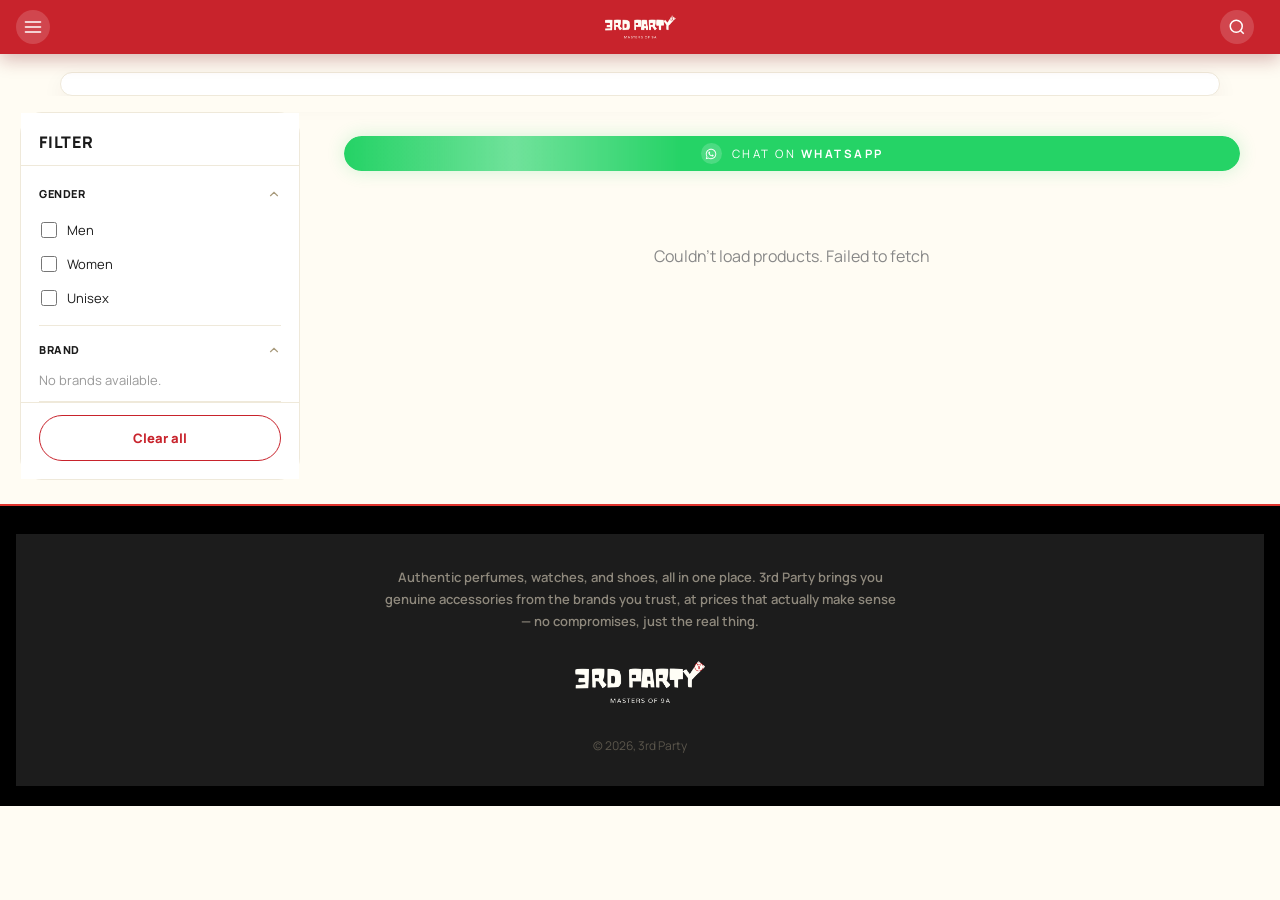
<file: products.html>
<!DOCTYPE html>
<html lang="en">
<head>
<meta charset="UTF-8">
<meta name="viewport" content="width=device-width, initial-scale=1.0">
<title>Shop — Product Catalog</title>
<link rel="preconnect" href="https://fonts.googleapis.com">
<link rel="preconnect" href="https://fonts.gstatic.com" crossorigin>
<link href="https://fonts.googleapis.com/css2?family=Varela+Round&family=Manrope:wght@400;500;600;700;800&display=swap" rel="stylesheet">
<link rel="stylesheet" href="style.css">
<style>
/* =========================================================
   LUXE DARK-GOLD THEME — products page override layer.
   Matches the new homepage. style.css stays untouched.
   ========================================================= */
body { background: #0d0b08 !important; color: #e9e2d4; }

.top-header {
    background: rgba(13,11,8,0.92) !important;
    backdrop-filter: blur(8px);
    -webkit-backdrop-filter: blur(8px);
    border-bottom: 1px solid rgba(212,175,106,0.16) !important;
    box-shadow: none !important;
}
.hamburger-btn, .search-icon-btn {
    background: rgba(255,255,255,0.06) !important;
    border: 1px solid rgba(212,175,106,0.4) !important;
    color: #f2ecdf !important;
}
.hamburger-btn:hover, .search-icon-btn:hover {
    background: rgba(212,175,106,0.12) !important;
    border-color: rgba(212,175,106,0.9) !important;
}
.search-input-hidden { background: #15130e !important; border-color: rgba(212,175,106,0.3) !important; color: #f2ecdf !important; }

.drawer { background: #0f0d09 !important; }
.drawer-head { border-bottom: 1px solid rgba(212,175,106,0.16) !important; }
.drawer-logo, .drawer-close-btn { color: #f2ecdf !important; }
.drawer-close-btn { background: rgba(255,255,255,0.06) !important; border: 1px solid rgba(212,175,106,0.4) !important; }
.drawer-link { color: #cfc8bb !important; }
.drawer-link:hover, .drawer-link.active { background: #17140e !important; color: #d4af6a !important; }

/* Category story circles */
.category-stories { background: #0d0b08 !important; border-bottom: 1px solid rgba(212,175,106,0.12) !important; }
.story-circle { border-color: rgba(212,175,106,0.45) !important; background: #15130e; }
.story-circle.active { border-color: #d4af6a !important; box-shadow: 0 0 14px rgba(212,175,106,0.3); }
.story-label { color: #a89a7c !important; }
.story-circle.all-circle { background: #15130e !important; color: #d4af6a !important; }
/* Brand letter inside the story circles */
.brand-letter {
    width: 100%;
    height: 100%;
    display: flex;
    align-items: center;
    justify-content: center;
    font-family: Georgia, 'Times New Roman', serif;
    font-size: 24px;
    color: #d4af6a;
}
.brand-letter-all { font-size: 12px; letter-spacing: 1.5px; }
.story-circle.active .brand-letter { color: #f0d9a8; }

/* ============ STORIES (admin-managed, top of page) ============ */
.stories-row {
    display: flex;
    align-items: flex-start;
    gap: 12px;
    padding: 12px 14px 4px;
    overflow-x: auto;
    scrollbar-width: none;
}
.stories-row::-webkit-scrollbar { display: none; }
.story-c { flex-shrink: 0; text-align: center; cursor: pointer; width: 76px; text-decoration: none; display: block; }
.story-c-ring {
    position: relative;
    width: 62px;
    height: 62px;
    border-radius: 50%;
    overflow: hidden;
    margin: 0 auto;
}
.story-c-ring::before {
    content: "";
    position: absolute;
    inset: -30%;
    background: conic-gradient(#d4af6a, #f0d9a8, #e0342e, #d4af6a);
    animation: storyRing 3s linear infinite;
}
.story-c-inner { position: absolute; inset: 2.5px; border-radius: 50%; background: #0d0b08; }
.story-c-img {
    position: absolute;
    inset: 5.5px;
    width: calc(100% - 11px);
    height: calc(100% - 11px);
    border-radius: 50%;
    object-fit: cover;
}
/* Long names wrap to a 2nd line (e.g. "Festive / Fragrances"); 3+ lines end with … */
.story-c-label {
    font-size: 10px;
    line-height: 1.25;
    color: #f2ecdf;
    margin: 5px auto 0;
    max-width: 76px;
    white-space: normal;
    word-break: normal;
    overflow-wrap: break-word;
    display: -webkit-box;
    -webkit-line-clamp: 2;
    -webkit-box-orient: vertical;
    overflow: hidden;
    min-height: 2.5em;
}
/* Non-selected circles: dim gray ring; selected keeps the gold spin */
.story-c.dim .story-c-ring::before {
    background: rgba(143,137,125,0.4);
    animation: none;
}
.story-c.dim .story-c-label { color: #8f897d; }
.story-c-alltxt {
    display: flex;
    align-items: center;
    justify-content: center;
    background: #15130e;
    color: #d4af6a;
    font-size: 11px;
    letter-spacing: 1.5px;
    font-family: Georgia, serif;
}
@keyframes storyRing { to { transform: rotate(360deg); } }



/* Toolbar + filter button */
.toolbar-row {
    background: #0d0b08 !important;
    display: block !important;
}
.toolbar-row .results-count { margin-bottom: 8px; }
.results-count { color: #8f897d !important; }
/* =========================================================
   M5 CHAPTER MENU — side drawer, editorial chapter rows
   ========================================================= */
.drawer {
    position: fixed !important;
    top: 0 !important; bottom: 0 !important; left: 0 !important;
    width: 78% !important;
    max-width: 340px !important;
    height: 100% !important;
    background: #070605 !important;
    border: none !important;
    border-right: 1px solid rgba(212,175,106,0.35) !important;
    box-shadow: 14px 0 34px rgba(0,0,0,0.6) !important;
    display: flex !important;
    flex-direction: column;
    padding: 0 !important;
    transform: translateX(-100%);
    transition: transform 0.4s cubic-bezier(.65,0,.3,1) !important;
    z-index: 2002 !important;
}
.drawer.open { transform: translateX(0); }
.drawer-head {
    display: flex !important;
    align-items: center;
    justify-content: space-between;
    padding: 16px 18px !important;
    border-bottom: 1px solid rgba(212,175,106,0.25) !important;
    background: transparent !important;
}
.drawer-logo { font-size: 13px !important; letter-spacing: 2px !important; font-weight: 700 !important; }
.drawer-logo .dl-red { color: #e0342e; }
.drawer-logo .dl-white { color: #ffffff; }
.drawer-close-btn {
    background: none !important;
    border: 1px solid rgba(212,175,106,0.45) !important;
    border-radius: 50% !important;
    width: 32px; height: 32px;
    color: #f2ecdf !important;
    display: flex !important; align-items: center; justify-content: center;
}
.drawer-nav {
    flex: 1;
    overflow-y: auto;
    padding: 4px 18px 0 !important;      /* categories start right under the header */
    counter-reset: chap;
    display: block;
}
.drawer-nav .drawer-link {
    counter-increment: chap;
    position: relative;
    display: flex !important;
    align-items: center;
    gap: 0 !important;
    padding: 17px 2px 17px 30px !important;
    border-bottom: 1px solid rgba(212,175,106,0.22) !important;   /* underline after each category */
    font-family: Georgia, 'Times New Roman', serif !important;
    font-size: 21px !important;
    color: #f2ecdf !important;
    background: none !important;
    opacity: 0;
    transform: translateY(12px);
}
.drawer.open .drawer-link { animation: chapIn 0.5s cubic-bezier(.3,.8,.3,1) forwards; }
.drawer.open .drawer-link:nth-child(1) { animation-delay: 0.08s; }
.drawer.open .drawer-link:nth-child(2) { animation-delay: 0.15s; }
.drawer.open .drawer-link:nth-child(3) { animation-delay: 0.22s; }
.drawer.open .drawer-link:nth-child(4) { animation-delay: 0.29s; }
.drawer.open .drawer-link:nth-child(5) { animation-delay: 0.36s; }
.drawer.open .drawer-link:nth-child(6) { animation-delay: 0.43s; }
@keyframes chapIn { to { opacity: 1; transform: none; } }
.drawer-link::before {
    content: counter(chap, decimal-leading-zero);   /* ghost chapter number */
    position: absolute;
    left: 0; top: 50%;
    transform: translateY(-56%);
    font-family: Georgia, 'Times New Roman', serif;
    font-size: 34px;
    font-weight: 700;
    color: rgba(212,175,106,0.13);
    pointer-events: none;
}
.drawer-link::after {
    content: '\2192';                              /* right-side arrow */
    margin-left: auto;
    font-size: 17px;
    color: rgba(212,175,106,0.55);
    transition: transform 0.3s ease, color 0.3s ease;
}
.drawer-link:hover::after, .drawer-link.active::after { transform: translateX(5px); color: #f0d9a8; }
.drawer-link.active { color: #f0d9a8 !important; }
.drawer-link .drawer-icon { display: none !important; }
/* WhatsApp button sits right AFTER the category links, not pinned
   to the drawer bottom */
.drawer-nav { flex: 0 0 auto !important; }
.drawer-wa {
    padding: 10px 18px 18px;
    border-top: none;
    display: flex;
}
.drawer-wa .wa-aurora { flex: 1; }
.drawer-wa .wa-aurora-inner { justify-content: center; }

/* SHOP BANNER CAROUSEL — admin photos between categories and toolbar */
.shop-banner {
    position: relative;
    margin: 12px 14px 0;
    border-radius: 12px;
    overflow: hidden;
    border: 1px solid rgba(212,175,106,0.35);
    box-shadow: 0 12px 26px rgba(0,0,0,0.4);
}
.shop-banner-track {
    display: flex;
    transition: transform 0.55s cubic-bezier(.25,.8,.3,1);
}
.shop-banner-slide {
    flex: 0 0 100%;
    display: block;
    line-height: 0;
}
.shop-banner-slide img {
    width: 100%;
    aspect-ratio: 5 / 2;
    object-fit: cover;
    display: block;
}
/* Manual heights from admin (0 = auto 5:2). JS sets the vars + classes. */
.shop-banner.sb-fixed-m .shop-banner-slide img {
    aspect-ratio: auto;
    height: var(--sb-h-m);
}
@media (min-width: 900px) {
    .shop-banner.sb-fixed-d .shop-banner-slide img {
        aspect-ratio: auto;
        height: var(--sb-h-d);
    }
    .shop-banner.sb-fixed-m:not(.sb-fixed-d) .shop-banner-slide img {
        aspect-ratio: 5 / 2;
        height: auto;
    }
}
.shop-banner-dots {
    position: absolute;
    bottom: 8px;
    left: 50%;
    transform: translateX(-50%);
    display: flex;
    gap: 6px;
    z-index: 2;
}
.shop-banner-dot {
    width: 6px;
    height: 6px;
    border-radius: 50%;
    background: rgba(255,255,255,0.35);
    border: none;
    padding: 0;
    cursor: pointer;
    transition: background 0.3s ease, width 0.3s ease;
}
.shop-banner-dot.active { background: #f0d9a8; width: 16px; border-radius: 3px; }
@media (min-width: 900px) {
    .shop-banner { max-width: 1160px; margin: 14px auto 0; }
}

/* SLIDING SEGMENT — pill bar under the category circles */
/* Stop Chrome/Edge "scroll anchoring" from yanking the page to the
   top when content above the fold changes (sticky sidebar, banner
   slides, lazy images). This is the usual cause of the page jumping
   while scrolling. */
html, body, .page-layout, .grid, .container { overflow-anchor: none !important; }

/* ---- CONTROL BOX: categories + stories in one gold card ---- */
.control-box {
    margin: 10px 14px 0;
    background: #12100b;
    border: 1px solid rgba(212,175,106,0.35);
    border-radius: 16px;
    padding: 10px 10px 12px;
    box-shadow: 0 10px 24px rgba(0,0,0,0.4);
}
@media (min-width: 900px) {
    .control-box { max-width: 1160px; margin: 12px auto 0; }
}
.control-box-divider {
    height: 1px;
    background: linear-gradient(90deg, transparent, rgba(212,175,106,0.3), transparent);
    margin: 10px 4px;
}
.control-box .stories-row { padding: 0 4px; }
#segRow { padding: 0; }
.seg-bar {
    position: relative;
    display: flex;
    width: 100%;
    background: #12100b;
    border: 1px solid rgba(212,175,106,0.35);
    border-radius: 999px;
    padding: 4px;
    overflow-x: auto;
    scrollbar-width: none;
}
.seg-bar::-webkit-scrollbar { display: none; }
.seg-slider {
    position: absolute;
    top: 4px; bottom: 4px; left: 4px;
    border-radius: 999px;
    background: linear-gradient(140deg, #d4af6a, #b8903f);
    box-shadow: 0 4px 14px rgba(212,175,106,0.35);
    transition: transform 0.4s cubic-bezier(.6,0,.3,1), width 0.4s cubic-bezier(.6,0,.3,1), opacity 0.2s;
    opacity: 0;
    z-index: 0;
}
.seg-btn {
    position: relative;
    z-index: 1;
    flex: 1 1 0;
    min-width: max-content;
    text-align: center;
    background: none;
    border: none;
    padding: 10px 10px;
    font-size: 11px;
    letter-spacing: 1.5px;
    color: #cfc8bb;
    white-space: nowrap;
    cursor: pointer;
    border-radius: 999px;
    transition: color 0.3s;
    font-family: inherit;
    text-transform: uppercase;
}
.seg-btn.active { color: #1a1508; font-weight: 700; }
.seg-btn:not(.active):hover { color: #f0d9a8; }
@media (max-width: 400px) {
    .seg-btn { font-size: 10px; letter-spacing: 1px; padding: 9px 6px; }
}

/* F3 GLASS + PULSING ICON — matches the WhatsApp capsule's anatomy */
.filter-toggle-btn {
    background: rgba(23,20,14,0.85) !important;
    border: 1px solid rgba(212,175,106,0.5) !important;
    color: #f2ecdf !important;
    box-shadow: none !important;
    border-radius: 999px !important;
    display: inline-flex !important;
    align-items: center;
    gap: 7px;
    padding: 7px 15px 7px 8px !important;
    letter-spacing: 1px;
    flex-shrink: 0;
}
.filter-toggle-btn:hover { border-color: #d4af6a !important; background: rgba(212,175,106,0.1) !important; }
.filter-ic-disc {
    width: 19px; height: 19px; border-radius: 50%;
    background: linear-gradient(140deg, #d4af6a, #b8903f);
    display: inline-flex; align-items: center; justify-content: center;
    flex-shrink: 0;
    animation: filterIcPulse 2s infinite;
}
@keyframes filterIcPulse {
    0%, 100% { box-shadow: 0 0 0 0 rgba(212,175,106,0.55); }
    70% { box-shadow: 0 0 0 7px rgba(212,175,106,0); }
}
.filter-toggle-btn > svg { display: none; } /* legacy inline funnel (if cached markup) */
.filter-wa-row {
    display: flex !important;
    align-items: center;
    gap: 10px;
    flex: 1;
    min-width: 0;
}
.filter-wa-row .wa-aurora { flex: 1; min-width: 0; }
.filter-wa-row .wa-aurora-inner { justify-content: center; padding: 7px 10px; }
.filter-wa-row .wa-aurora-text { overflow: hidden; text-overflow: ellipsis; }

/* Product cards */
.card {
    background: #15130e !important;
    border: 1px solid rgba(212,175,106,0.18) !important;
    border-radius: 10px !important;
    box-shadow: 0 10px 22px rgba(0,0,0,0.35) !important;
}
.card:hover { transform: translateY(-4px); border-color: rgba(212,175,106,0.6) !important; }
.card-img-wrap { background: #100e0a !important; }
.card-body { background: #15130e !important; }
.card-body .brand-label { color: #8f897d !important; }
.card-body h3 { color: #f2ecdf !important; font-family: Georgia, 'Times New Roman', serif; font-weight: 400; }
.card-body .price { color: #d4af6a !important; }
.badge-pill, .card .tag, .card-body .tag, .meta .tag {
    background: #000 !important;
    color: #d4af6a !important;
    border: 1px solid rgba(212,175,106,0.3) !important;
}
.card-wishlist-btn { background: rgba(13,11,8,0.7) !important; color: #f2ecdf !important; }
.card-wishlist-btn.active { background: #e0342e !important; }

/* Filter drawer */
.filter-drawer { background: #0f0d09 !important; }
.filter-drawer-head { background: #0f0d09 !important; border-bottom: 1px solid rgba(212,175,106,0.16) !important; color: #f2ecdf !important; }
.filter-drawer-head span { color: #f2ecdf !important; }
.filter-drawer-close { color: #f2ecdf !important; }
.filter-drawer-body { background: #0f0d09 !important; }
.fd-section { border-bottom: 1px solid rgba(212,175,106,0.12) !important; }
.fd-section-head { color: #e9e2d4 !important; }
.fd-chevron { color: #a89a7c !important; }
.fd-option { color: #cfc8bb !important; }
.fd-option input[type="checkbox"] { accent-color: #d4af6a; }
.fd-count { color: #8f897d !important; }
.fd-show-more { color: #d4af6a !important; }
.fd-clear-btn { color: #d4af6a !important; border-color: rgba(212,175,106,0.5) !important; background: transparent !important; }
.filter-drawer-footer { background: #0f0d09 !important; border-top: 1px solid rgba(212,175,106,0.16) !important; }
.filter-drawer-footer button { background: #e0342e !important; color: #fff !important; }

/* Metafield (category details) filter sections */
.fd-meta-body { max-height: 1600px; }
.fd-meta-loading { font-size: 12px; color: #8f897d; margin: 2px 0 6px; }
.fd-option .fd-count { margin-left: auto; }

/* Load more + footer */
.load-more-btn {
    background: transparent !important;
    border: 1px solid rgba(212,175,106,0.6) !important;
    color: #f2ecdf !important;
    letter-spacing: 1px;
}
.load-more-btn:hover { background: rgba(212,175,106,0.12) !important; }
.footer-brand-banner { background: #000 !important; border-top: 1px solid rgba(212,175,106,0.18) !important; }
.site-footer { background: #000 !important; }
.footer-brand-copy { color: #8f897d !important; }
.footer-brand-copyright { color: #5b564c !important; }

/* HIDE ALL PRICES (site-wide request) */
.card-body .price, .search-suggest-price, .price-row .price { display: none !important; }

/* =========================================================
   PRODUCT-OPEN TRANSITION (View Transitions API)
   The tapped product image morphs into the product page's
   main image. Browsers without support fall back to normal
   instant navigation — nothing breaks.
   ========================================================= */
@view-transition { navigation: auto; }
::view-transition-group(product-hero) {
    animation-duration: 0.45s;
    animation-timing-function: cubic-bezier(.25,.9,.3,1);
}
::view-transition-old(product-hero), ::view-transition-new(product-hero) {
    height: 100%;
    object-fit: cover;
}
::view-transition-old(root), ::view-transition-new(root) { animation-duration: 0.3s; }

/* =========================================================
   PAGE PEEL transition (product open)
   A gold-edged "page corner" sweeps from the bottom-right,
   covers the screen, the next page loads, then it peels back
   away to the corner. Runs alongside the image-fly morph.
   ========================================================= */
#peelLayer {
    position: fixed;
    right: 0; bottom: 0;
    width: 260vmax; height: 260vmax;
    z-index: 99999;
    pointer-events: none;
    background: linear-gradient(315deg,
        #171310 0%, #171310 46%,
        #3a3020 48%, #c9a35d 50%, #f0d9a8 51%, #c9a35d 52%,
        #12100b 54%, #0d0b08 100%);
    clip-path: polygon(100% 0, 100% 100%, 0 100%);
    box-shadow: -14px -14px 40px rgba(0,0,0,0.65);
    /* transform-based = GPU compositing, no layout work per frame */
    transform: scale(0);
    transform-origin: bottom right;
    transition: transform 0.55s cubic-bezier(.65, 0, .35, 1);
    will-change: transform;
}
#peelLayer.cover { transform: scale(1); }
#peelLayer.instant { transition: none; }

/* =========================================================
   ACCESSIBILITY: respect "reduce motion" system setting
   ========================================================= */
@media (prefers-reduced-motion: reduce) {
    *, *::before, *::after {
        animation-duration: 0.001s !important;
        animation-iteration-count: 1 !important;
        transition-duration: 0.001s !important;
        scroll-behavior: auto !important;
    }
    #peelLayer { display: none !important; }
}

/* =========================================================
   OFFER BANNER + FLOATING WHATSAPP (products page)
   ========================================================= */
/* AURORA RING — WhatsApp capsule banner: the border is flowing
   green-and-gold light streaming endlessly around the pill. */
/* (banner moved into the toolbar row beside Filter) */
/* GREEN + SHINE SWEEP — solid WhatsApp-green pill with a white
   shine slicing across (same language as the product-page banner) */
.wa-aurora {
    position: relative;
    display: inline-block;
    border-radius: 999px;
    overflow: hidden;
    text-decoration: none;
    max-width: 100%;
}
.wa-aurora-spin {
    position: absolute;
    top: -40%;
    bottom: -40%;
    left: 0;
    width: 38%;
    background: linear-gradient(90deg, transparent, rgba(255,255,255,0.35), transparent);
    animation: waAuroraShine 3.5s linear infinite;
    pointer-events: none;
    z-index: 1;
    will-change: transform;
}
@keyframes waAuroraShine {
    0%, 55% { transform: translateX(-160%) skewX(-18deg); }
    90%, 100% { transform: translateX(420%) skewX(-18deg); }
}
@media (prefers-reduced-motion: reduce) {
    .wa-aurora-spin { animation: none; opacity: 0; }
}
.wa-aurora-inner {
    position: relative;
    display: flex; align-items: center; gap: 9px;
    background: linear-gradient(135deg, #22c15e, #128c46);
    border-radius: 999px;
    padding: 10px 20px;
    white-space: nowrap;
}
.wa-aurora-ic {
    width: 20px; height: 20px; border-radius: 50%;
    background: rgba(255,255,255,0.18);
    display: inline-flex; align-items: center; justify-content: center;
    flex-shrink: 0;
    animation: waAuroraPulse 2s infinite;
}
@keyframes waAuroraPulse {
    0%, 100% { box-shadow: 0 0 0 0 rgba(255,255,255,0.45); }
    70% { box-shadow: 0 0 0 8px rgba(255,255,255,0); }
}
.wa-aurora-ic svg { width: 12px; height: 12px; fill: #fff; }
.wa-aurora-text {
    font-size: 11px;
    letter-spacing: 2px;
    color: #ffffff;
}
.wa-aurora-text b { color: #ffffff; font-weight: 700; }
.wa-aurora-text em { color: #d4af6a; font-style: normal; }
@media (max-width: 480px) {
    .wa-aurora-inner { padding: 9px 14px; gap: 7px; }
    .wa-aurora-text { font-size: 9.5px; letter-spacing: 1.2px; }
}

/* ---------- DESKTOP refinement (same design, polished) ---------- */
@media (min-width: 900px) {
    /* Bigger desktop filter sidebar: wider and taller, starts right
       under the header so the brand list needs far less scrolling */
    .filter-drawer {
        width: 280px !important;
        top: 60px !important;
        max-height: calc(100vh - 72px) !important;
    }
    .fd-section-body { max-height: none !important; }
    /* ...but a collapsed section must still fold shut (the rule above used to win and the arrows did nothing) */
    .fd-section-body.collapsed { max-height: 0 !important; margin-top: 0 !important; }

    /* Toolbar row lives inside the grid column on desktop (moved by
       products.js): count + WhatsApp capsule sit beside the filter */
    .page-layout .toolbar-row { padding: 0 0 14px !important; }
    .page-layout .toolbar-row .wa-aurora { display: block; }

    /* Exactly 5 products per row on desktop */
    #productGrid:not(.list-view),
    .grid:not(.list-view) {
        grid-template-columns: repeat(5, 1fr) !important;
        gap: 18px !important;
    }
}

@media (min-width: 769px) {
    /* No Filter button on desktop — the capsule owns the row */
    .filter-toggle-btn { display: none !important; }

    /* Desktop: same green fill + white shine, just a soft green halo */
    .wa-aurora {
        box-shadow: 0 0 18px rgba(37,211,102,0.2);
    }
    .wa-aurora-inner { padding: 9px 20px; gap: 10px; }
    .wa-aurora-ic { width: 21px; height: 21px; }
    .wa-aurora-ic svg { width: 12px; height: 12px; }
    .wa-aurora-text { font-size: 11.5px; letter-spacing: 2.5px; }
}
 


</style>
<link rel="icon" type="image/svg+xml" href="favicon.svg">
<script src="cat-icons.js?v=1"></script>
<link rel="stylesheet" href="shop-theme.css?v=20261116-shop3">
</head>
<body class="shop">

<div class="top-header">
    <div class="title-row">
        <button class="hamburger-btn" id="hamburgerBtn" aria-label="Open menu">
            <svg width="20" height="20" viewBox="0 0 24 24" fill="none" stroke="currentColor" stroke-width="2" stroke-linecap="round"><line x1="3" y1="6" x2="21" y2="6"/><line x1="3" y1="12" x2="21" y2="12"/><line x1="3" y1="18" x2="21" y2="18"/></svg>
        </button>

        <div class="logo-wrap">
            <a href="index.html"><img src="assets/logo-white.png" alt="3rd Party — Masters of Style" class="site-logo"></a>
        </div>

        <form class="search-box" id="searchBox">
            <input type="search" id="searchInput" placeholder="Search..." class="search-input-hidden">
            <button type="submit" class="search-icon-btn" id="searchToggle" aria-label="Search">
                <svg width="18" height="18" viewBox="0 0 24 24" fill="none" stroke="currentColor" stroke-width="2"><circle cx="11" cy="11" r="8"/><line x1="21" y1="21" x2="16.65" y2="16.65"/></svg>
            </button>
        </form>

        <div class="header-icons">
        </div>
    </div>
</div>

<div class="drawer-overlay" id="drawerOverlay"></div>
<nav class="drawer" id="drawer">
    <div class="drawer-head">
        <span class="drawer-logo"><b class="dl-red">3RD</b>&nbsp;<b class="dl-white">PARTY</b></span>
        <button class="drawer-close-btn" id="drawerClose" aria-label="Close menu">
            <svg width="16" height="16" viewBox="0 0 24 24" fill="none" stroke="currentColor" stroke-width="2" stroke-linecap="round"><line x1="18" y1="6" x2="6" y2="18"/><line x1="6" y1="6" x2="18" y2="18"/></svg>
        </button>
    </div>
    <div class="drawer-nav" id="drawerNav"></div>
    <div class="drawer-wa">
        <a class="wa-aurora" href="https://wa.me/919574442073?text=Hi%2C%20I%20have%20a%20question%20about%20a%20product" target="_blank" rel="noopener" aria-label="Chat with us on WhatsApp">
            <span class="wa-aurora-spin"></span>
            <span class="wa-aurora-inner">
                <span class="wa-aurora-ic"><svg viewBox="0 0 448 512"><path d="M380.9 97.1C339 55.1 283.2 32 223.9 32c-122.4 0-222 99.6-222 222 0 39.1 10.2 77.3 29.6 111L0 480l117.7-30.9c32.4 17.7 68.9 27 106.1 27h.1c122.3 0 224.1-99.6 224.1-222 0-59.3-25.2-115-67.1-157zm-157 341.6c-33.2 0-65.7-8.9-94-25.7l-6.7-4-69.8 18.3L72 359.2l-4.4-7c-18.5-29.4-28.2-63.3-28.2-98.2 0-101.7 82.8-184.5 184.6-184.5 49.3 0 95.6 19.2 130.4 54.1 34.8 34.9 56.2 81.2 56.1 130.5 0 101.8-84.9 184.6-186.6 184.6zm101.2-138.2c-5.5-2.8-32.8-16.2-37.9-18-5.1-1.9-8.8-2.8-12.5 2.8-3.7 5.6-14.3 18-17.6 21.8-3.2 3.7-6.5 4.2-12 1.4-32.6-16.3-54-29.1-75.5-66-5.7-9.8 5.7-9.1 16.3-30.3 1.8-3.7.9-6.9-.5-9.7-1.4-2.8-12.5-30.1-17.1-41.2-4.5-10.8-9.1-9.3-12.5-9.5-3.2-.2-6.9-.2-10.6-.2-3.7 0-9.7 1.4-14.8 6.9-5.1 5.6-19.4 19-19.4 46.3 0 27.3 19.9 53.7 22.6 57.4 2.8 3.7 39.1 59.7 94.8 83.8 35.2 15.2 49 16.5 66.6 13.9 10.7-1.6 32.8-13.4 37.4-26.4 4.6-13 4.6-24.1 3.2-26.4-1.3-2.5-5-3.9-10.5-6.6z"/></svg></span>
                <span class="wa-aurora-text">CHAT ON <b>WHATSAPP</b></span>
            </span>
        </a>
    </div>
</nav>

<!-- CONTROL BOX — categories + that category's stories in one card -->
<div class="control-box" id="controlBox">
    <div id="segRow"></div>
    <div class="control-box-divider" id="controlBoxDivider" style="display:none;"></div>
    <!-- STORIES — managed from the admin panel -->
    <div class="stories-row" id="storiesRow" style="display:none;"></div>
</div>

<!-- SHOP BANNER CAROUSEL — photos + links managed from the admin panel -->
<div class="shop-banner" id="shopBanner" style="display:none;">
    <div class="shop-banner-track" id="shopBannerTrack"></div>
    <div class="shop-banner-dots" id="shopBannerDots"></div>
</div>

<div class="category-stories" id="categoryRow"></div>

<div class="toolbar-row">
    <div class="results-count" id="resultsCount"></div>
    <div class="toolbar-actions filter-wa-row">
        <button type="button" class="filter-toggle-btn" id="filterToggleBtn">
            <span class="filter-ic-disc">
                <svg width="10" height="10" viewBox="0 0 24 24" fill="none" stroke="#1a1508" stroke-width="2.5" stroke-linecap="round" stroke-linejoin="round"><polygon points="22 3 2 3 10 12.46 10 19 14 21 14 12.46 22 3"/></svg>
            </span>
            Filter
        </button>
        <a class="wa-aurora" href="https://wa.me/919574442073?text=Hi%2C%20I%20have%20a%20question%20about%20a%20product" target="_blank" rel="noopener" aria-label="Chat with us on WhatsApp">
            <span class="wa-aurora-spin"></span>
            <span class="wa-aurora-inner">
                <span class="wa-aurora-ic"><svg viewBox="0 0 448 512"><path d="M380.9 97.1C339 55.1 283.2 32 223.9 32c-122.4 0-222 99.6-222 222 0 39.1 10.2 77.3 29.6 111L0 480l117.7-30.9c32.4 17.7 68.9 27 106.1 27h.1c122.3 0 224.1-99.6 224.1-222 0-59.3-25.2-115-67.1-157zm-157 341.6c-33.2 0-65.7-8.9-94-25.7l-6.7-4-69.8 18.3L72 359.2l-4.4-7c-18.5-29.4-28.2-63.3-28.2-98.2 0-101.7 82.8-184.5 184.6-184.5 49.3 0 95.6 19.2 130.4 54.1 34.8 34.9 56.2 81.2 56.1 130.5 0 101.8-84.9 184.6-186.6 184.6zm101.2-138.2c-5.5-2.8-32.8-16.2-37.9-18-5.1-1.9-8.8-2.8-12.5 2.8-3.7 5.6-14.3 18-17.6 21.8-3.2 3.7-6.5 4.2-12 1.4-32.6-16.3-54-29.1-75.5-66-5.7-9.8 5.7-9.1 16.3-30.3 1.8-3.7.9-6.9-.5-9.7-1.4-2.8-12.5-30.1-17.1-41.2-4.5-10.8-9.1-9.3-12.5-9.5-3.2-.2-6.9-.2-10.6-.2-3.7 0-9.7 1.4-14.8 6.9-5.1 5.6-19.4 19-19.4 46.3 0 27.3 19.9 53.7 22.6 57.4 2.8 3.7 39.1 59.7 94.8 83.8 35.2 15.2 49 16.5 66.6 13.9 10.7-1.6 32.8-13.4 37.4-26.4 4.6-13 4.6-24.1 3.2-26.4-1.3-2.5-5-3.9-10.5-6.6z"/></svg></span>
                <span class="wa-aurora-text">CHAT ON <b>WHATSAPP</b></span>
            </span>
        </a>
    </div>
</div>

<!-- Hidden source-of-truth selects — synced by the filter drawer checkboxes -->
<select id="brandFilter" class="visually-hidden"><option value="">All Brands</option></select>
<select id="genderFilter" class="visually-hidden">
    <option value="">All Genders</option>
    <option value="men">Men</option>
    <option value="women">Women</option>
    <option value="unisex">Unisex</option>
</select>

<div class="filter-drawer-overlay" id="filterDrawerOverlay"></div>

<div class="page-layout">
    <div class="filter-drawer" id="filterDrawer">
        <div class="filter-drawer-head">
            <span>Filter</span>
            <button class="filter-drawer-close" id="filterDrawerClose" aria-label="Close filter">
                <svg width="18" height="18" viewBox="0 0 24 24" fill="none" stroke="currentColor" stroke-width="2" stroke-linecap="round"><line x1="18" y1="6" x2="6" y2="18"/><line x1="6" y1="6" x2="18" y2="18"/></svg>
            </button>
        </div>

        <div class="filter-drawer-body">
            <div class="fd-section">
                <button type="button" class="fd-section-head" data-target="fdGender">
                    Gender
                    <svg class="fd-chevron" width="14" height="14" viewBox="0 0 24 24" fill="none" stroke="currentColor" stroke-width="2" stroke-linecap="round"><polyline points="18 15 12 9 6 15"/></svg>
                </button>
                <div class="fd-section-body" id="fdGender"></div>
            </div>

            <div class="fd-section">
                <button type="button" class="fd-section-head" data-target="fdBrand">
                    Brand
                    <svg class="fd-chevron" width="14" height="14" viewBox="0 0 24 24" fill="none" stroke="currentColor" stroke-width="2" stroke-linecap="round"><polyline points="18 15 12 9 6 15"/></svg>
                </button>
                <div class="fd-section-body" id="fdBrand"></div>
            </div>

            <!-- Category metafields (built by products.js for the selected category only) -->
            <div id="fdMetaWrap"></div>
        </div>

        <div class="filter-drawer-footer">
            <button type="button" class="fd-clear-btn" id="fdClearBtn">Clear all</button>
        </div>
    </div>

    <div class="container">
        <div class="grid" id="productGrid"></div>

        <div class="load-more-wrap">
            <button class="load-more-btn" id="loadMoreBtn" style="display:none;">Load More</button>
        </div>
    </div>
</div>

<footer class="site-footer">
    <div class="footer-brand-banner">
        <p class="footer-brand-copy">Authentic perfumes, watches, and shoes, all in one place. 3rd Party brings you genuine accessories from the brands you trust, at prices that actually make sense — no compromises, just the real thing.</p>
        <img src="assets/logo-white.png" alt="3rd Party — Masters of 9A" class="footer-brand-logo">
        <p class="footer-brand-copyright">&#169; 2026, 3rd Party</p>
    </div>
</footer>

<script>
document.querySelectorAll('.footer-heading').forEach(function (btn) {
    btn.addEventListener('click', function () {
        var body = document.getElementById(btn.dataset.target);
        var isOpen = btn.classList.toggle('open');
        if (body) body.classList.toggle('open', isOpen);
    });
});
</script>

<script src="common.js"></script>
<script src="products.js?v=20261013a"></script>

<script>
/* Name the tapped product image just before navigation so the
   browser morphs it into the product page's main image. */
document.addEventListener('click', (e) => {
    const link = e.target.closest('a[href*="product.html?id="]');
    if (!link) return;
    const img = link.querySelector('img');
    if (img && img.offsetParent !== null) {
        img.style.viewTransitionName = 'product-hero';
    }
}, true);
</script>

<script>
/* PAGE PEEL — cover on product click, peel away on arrival */
(function () {
    const layer = document.createElement('div');
    layer.id = 'peelLayer';
    document.body.appendChild(layer);

    // Arriving from a peel? Start covered, then peel back to the corner.
    if (sessionStorage.getItem('peelIn') === '1') {
        sessionStorage.removeItem('peelIn');
        layer.classList.add('instant', 'cover');
        requestAnimationFrame(() => requestAnimationFrame(() => {
            layer.classList.remove('instant');
            layer.classList.remove('cover');
        }));
    }

    // Product clicks: sweep the corner over the page, then navigate.
    document.addEventListener('click', (e) => {
        if (e.defaultPrevented) return;
        if (e.button !== 0 || e.metaKey || e.ctrlKey || e.shiftKey || e.altKey) return;
        const link = e.target.closest('a[href*="product.html?id="]');
        if (!link || link.target === '_blank') return;
        if (window.matchMedia('(prefers-reduced-motion: reduce)').matches) return; // instant nav
        e.preventDefault();
        sessionStorage.setItem('peelIn', '1');
        layer.classList.add('cover');
        setTimeout(() => { window.location.href = link.href; }, 520);
    }, true);
    // Returning via back/forward: never stay covered
    window.addEventListener('pageshow', (ev) => {
        if (ev.persisted) {
            layer.classList.add('instant');
            layer.classList.remove('cover');
            requestAnimationFrame(() => layer.classList.remove('instant'));
        }
    });
})();

</script>

<script>
// Photo banner (admin-managed): uploads/banner/banner.json -> {image, link, ts}
(function () {
    var API = 'https://fourpirates.tmfragrance.com/visitor/product-api';
    var a = document.getElementById('photoBanner');
    var img = document.getElementById('photoBannerImg');
    if (!a || !img) return;
    fetch(API + '/uploads/banner/banner.json?v=' + Date.now())
        .then(function (r) { return r.ok ? r.json() : null; })
        .then(function (b) {
            if (!b || !b.image) return;
            img.src = API + '/uploads/banner/' + b.image + '?v=' + (b.ts || Date.now());
            img.onload = function () { a.style.display = ''; };
            if (b.link) {
                a.href = b.link;
                if (/^https?:/i.test(b.link) && b.link.indexOf(location.host) === -1) {
                    a.target = '_blank'; a.rel = 'noopener';
                }
            } else {
                a.removeAttribute('href');
            }
        })
        .catch(function () { /* no banner uploaded — stays hidden */ });
})();
</script>
</body>
</html>
</file>
<file: theme.css>
/* =========================================================
   3RD PARTY · shared theme (red / cream / ink)
   Used by index.html, and layered on top of products.html and product.html.
   ========================================================= */
:root {
  --red: #C8232C;
  --red-deep: #A81B23;
  --cream: #FFFCF3;
  --card: #FFFFFF;
  --ink: #1B1B1B;
  --muted: #6B6B6B;
  --line: #EFE9DA;
  --dark: #1C1C1C;
  --radius: 22px;
  --font: 'Manrope', 'Segoe UI', system-ui, -apple-system, Arial, sans-serif;
}
* { box-sizing: border-box; }
html { -webkit-text-size-adjust: 100%; }
body.tp {
  margin: 0; font-family: var(--font); background: var(--cream); color: var(--ink);
  -webkit-font-smoothing: antialiased; overflow-x: hidden;
}
:where(.tp) a { color: inherit; }
.tp img { max-width: 100%; }
.tp-wrap { max-width: 1120px; margin: 0 auto; }

/* ---------- red top (header + search + hero) ---------- */
.tp-top { background: var(--red); color: #fff; border-radius: 0 0 36px 36px; padding: 0 0 62px; }
.tp-bar { display: grid; grid-template-columns: 44px 1fr 44px; align-items: center; padding: 14px 18px 4px; max-width: 1120px; margin: 0 auto; }
.tp-icon { width: 44px; height: 44px; display: grid; place-items: center; background: none; border: 0; color: #fff; cursor: pointer; border-radius: 50%; text-decoration: none; }
.tp-icon:focus-visible { outline: 2px solid #fff; outline-offset: 2px; }
.tp-logo { justify-self: center; display: block; }
.tp-logo img { height: 46px; width: auto; display: block; }

.tp-search { margin: 10px 18px 0; max-width: 1084px; position: relative; }
@media (min-width: 1120px) { .tp-search { margin-left: auto; margin-right: auto; } }
.tp-search form { display: flex; align-items: center; gap: 10px; background: rgba(255,255,255,.2); border-radius: 18px; padding: 0 16px; height: 58px; }
.tp-search svg { flex: none; opacity: .95; }
.tp-search input { flex: 1; min-width: 0; background: none; border: 0; outline: none; color: #fff; font: 500 17px var(--font); }
.tp-search input::placeholder { color: rgba(255,255,255,.88); }
.tp-suggest { position: absolute; left: 0; right: 0; top: 64px; background: #fff; color: var(--ink); border-radius: 18px; box-shadow: 0 18px 40px rgba(0,0,0,.22); overflow: hidden; z-index: 30; display: none; }
.tp-suggest.open { display: block; }
.tp-suggest a { display: flex; align-items: center; gap: 12px; padding: 10px 14px; text-decoration: none; border-bottom: 1px solid var(--line); font-weight: 600; font-size: 14px; }
.tp-suggest a img { width: 44px; height: 44px; object-fit: contain; background: var(--cream); border-radius: 10px; }
.tp-suggest a span:last-child { margin-left: auto; color: var(--red); font-weight: 800; }
.tp-suggest .all { color: var(--red); justify-content: center; font-weight: 800; border: 0; }
.tp-suggest .none { padding: 14px; color: var(--muted); font-size: 14px; }

/* ---------- hero ---------- */
.tp-hero { padding: 28px 26px 0; max-width: 1120px; margin: 0 auto; }
.tp-eyebrow { font-size: 14px; font-weight: 800; letter-spacing: .24em; text-transform: uppercase; opacity: .92; }
.tp-hero h1 { margin: 14px 0 0; font-size: clamp(40px, 11vw, 56px); line-height: 1.02; font-weight: 800; letter-spacing: -.02em; max-width: 9em; }
.tp-slides { position: relative; }
.tp-slide { display: none; }
.tp-slide.on { display: block; animation: tpfade .5s ease; }
@keyframes tpfade { from { opacity: 0; transform: translateY(6px); } to { opacity: 1; transform: none; } }
.tp-stage { margin: 22px auto 0; width: min(78vw, 340px); aspect-ratio: 1; border-radius: 50%; background: var(--cream); display: grid; place-items: center; overflow: hidden; box-shadow: 0 20px 44px rgba(0,0,0,.18); }
.tp-stage img { width: 72%; height: 72%; object-fit: contain; }
.tp-hero-foot { display: flex; align-items: center; justify-content: space-between; gap: 14px; margin-top: 24px; }
.tp-hero-foot strong { display: block; font-size: 21px; font-weight: 700; line-height: 1.2; }
.tp-hero-foot small { display: block; font-size: 16px; opacity: .9; margin-top: 3px; }
.tp-cta { flex: none; background: var(--cream); color: var(--red); font: 800 17px var(--font); text-decoration: none; padding: 17px 28px; border-radius: 999px; white-space: nowrap; }
.tp-cta:hover { background: #fff; }
.tp-dots { display: flex; gap: 8px; justify-content: center; margin-top: 18px; }
.tp-dots button { width: 8px; height: 8px; border-radius: 99px; border: 0; padding: 0; background: rgba(255,255,255,.45); cursor: pointer; }
.tp-dots button.on { width: 24px; background: #fff; }

/* ---------- categories ---------- */
.tp-cats { display: flex; gap: 14px; justify-content: space-between; overflow-x: auto; padding: 24px 18px 6px; max-width: 1120px; margin: 0 auto; scrollbar-width: none; }
.tp-cats::-webkit-scrollbar { display: none; }
.tp-cat { flex: 1 0 74px; text-align: center; text-decoration: none; font-weight: 600; font-size: 15px; }
.tp-cat-c { width: 78px; height: 78px; margin: 0 auto 10px; border-radius: 50%; border: 2.5px solid var(--red); background: #fff; display: grid; place-items: center; overflow: hidden; }
.tp-cat-c img { width: 62%; height: 62%; object-fit: contain; }
.tp-cat-c b { color: var(--red); font-size: 22px; }

/* ---------- sections ---------- */
.tp-sec { padding: 26px 18px 0; max-width: 1120px; margin: 0 auto; }
.tp-sec-head { display: flex; align-items: baseline; justify-content: space-between; margin: 0 4px 14px; }
.tp-sec-head h2 { margin: 0; font-size: 27px; font-weight: 800; letter-spacing: -.01em; }
.tp-sec-head a { color: var(--red); font-weight: 700; font-size: 16px; }
.tp-grid { display: grid; grid-template-columns: repeat(2, minmax(0, 1fr)); gap: 14px; }
@media (min-width: 760px) { .tp-grid { grid-template-columns: repeat(4, minmax(0, 1fr)); gap: 18px; } .tp-hero { padding-top: 36px; } }
/* card: a link (image + name) and a separate WhatsApp button */
.tp-card { position: relative; background: var(--card); border-radius: var(--radius); padding: 12px 12px 14px; display: flex; flex-direction: column; box-shadow: 0 1px 2px rgba(60,40,10,.05), 0 8px 22px rgba(60,40,10,.05); transition: transform .15s; }
.tp-card:hover { transform: translateY(-2px); }
.tp-card-img { aspect-ratio: 4 / 5; display: block; margin: 0 0 12px; border-radius: 16px; background: #f0ede6; }
.tp-card-img { overflow: hidden; }
.tp-card-img img { width: 100%; height: 100%; object-fit: cover; display: block; }
.tp-card-link { text-decoration: none; display: block; }
.tp-card-name { font-weight: 600; font-size: 17px; line-height: 1.25; display: -webkit-box; -webkit-line-clamp: 2; -webkit-box-orient: vertical; overflow: hidden; }
.tp-skel { height: 232px; border-radius: var(--radius); background: linear-gradient(100deg, #f3eddd 30%, #fbf7ea 50%, #f3eddd 70%); background-size: 200% 100%; animation: tpsk 1.3s infinite; }
@keyframes tpsk { to { background-position: -200% 0; } }
.tp-empty { grid-column: 1 / -1; text-align: center; color: var(--muted); padding: 30px 10px; }

/* ---------- help box ---------- */
.tp-help { display: flex; align-items: center; gap: 16px; border: 2.5px dashed var(--red); border-radius: 24px; padding: 20px; margin: 26px 18px 0; max-width: 1084px; text-decoration: none; background: transparent; }
@media (min-width: 1120px) { .tp-help { margin-left: auto; margin-right: auto; } }
.tp-help-ic { flex: none; width: 60px; height: 60px; border-radius: 50%; background: var(--red); color: #fff; display: grid; place-items: center; }
.tp-help strong { display: block; font-size: 21px; font-weight: 800; }
.tp-help > span:last-child > span { display: block; color: var(--muted); font-size: 16px; margin-top: 4px; line-height: 1.4; }

/* ---------- footer ---------- */
.tp-foot { background: var(--dark); color: #fff; margin-top: 80px; padding: 36px 26px 44px; }
.tp-foot-in { max-width: 1120px; margin: 0 auto; }
.tp-foot img { height: 56px; width: auto; display: block; }
.tp-foot-links { display: flex; flex-wrap: wrap; gap: 14px 30px; margin-top: 26px; font-weight: 600; font-size: 18px; }
.tp-foot-links a { text-decoration: underline; text-underline-offset: 3px; }
.tp-foot p { color: #a8a8a8; font-size: 13.5px; line-height: 1.6; max-width: 560px; margin: 22px 0 0; }

/* ---------- menu drawer ---------- */
.tp-ov { position: fixed; inset: 0; background: rgba(0,0,0,.45); opacity: 0; pointer-events: none; transition: opacity .2s; z-index: 90; }
.tp-ov.on { opacity: 1; pointer-events: auto; }
.tp-drawer { position: fixed; top: 0; left: 0; bottom: 0; width: min(86vw, 340px); background: var(--cream); z-index: 100; transform: translateX(-102%); transition: transform .25s ease; display: flex; flex-direction: column; box-shadow: none; visibility: hidden; transition: transform .25s ease, visibility 0s .25s; }
.tp-drawer.on { transform: none; visibility: visible; box-shadow: 10px 0 40px rgba(0,0,0,.2); transition: transform .25s ease; }
.tp-drawer-h { background: var(--red); padding: 16px 18px; display: flex; align-items: center; justify-content: space-between; border-radius: 0 0 28px 0; }
.tp-drawer-h img { height: 40px; }
.tp-drawer nav { padding: 14px 12px; overflow-y: auto; flex: 1; }
.tp-drawer nav a { display: flex; align-items: center; gap: 12px; padding: 13px 12px; border-radius: 14px; text-decoration: none; font-weight: 700; font-size: 17px; }
.tp-drawer nav a:hover { background: #fff; }
.tp-drawer nav a i { width: 36px; height: 36px; border-radius: 50%; border: 2px solid var(--red); display: grid; place-items: center; overflow: hidden; background: #fff; flex: none; }
.tp-drawer nav a i img { width: 70%; height: 70%; object-fit: contain; }
.tp-drawer .wa { margin: 12px; display: flex; align-items: center; justify-content: center; gap: 10px; background: #25D366; color: #fff; text-decoration: none; font-weight: 800; padding: 15px; border-radius: 16px; }

@media (max-width: 380px) { .tp-cta { padding: 14px 20px; font-size: 15px; } .tp-hero-foot strong { font-size: 18px; } }
@media (prefers-reduced-motion: reduce) { * { animation: none !important; transition: none !important; } }

/* ---------- green WhatsApp button (replaces the price) ---------- */
.tp-wa { display: flex; align-items: center; justify-content: center; gap: 8px; margin-top: 12px; background: #25D366; color: #fff; text-decoration: none; font: 800 14px var(--font); padding: 12px 10px; border-radius: 999px; box-shadow: 0 6px 16px rgba(37,211,102,.38); text-align: center; line-height: 1.15; animation: tpwapop 2.8s ease-in-out infinite; }
.tp-wa svg { flex: none; width: 18px; height: 18px; }
.tp-wa:hover { background: #1EBE5A; }
.tp-wa:focus-visible { outline: 3px solid #0B6B3A; outline-offset: 2px; }
@keyframes tpwapop { 0%, 82%, 100% { transform: scale(1); } 90% { transform: scale(1.045); } }

/* ---------- category icons: red line icons in white rings ---------- */
.tp-cat-c { color: var(--red); }
.tp-cat-c .cat-ic { width: 44%; height: 44%; }
.tp-cat:hover .tp-cat-c, .tp-cat:focus-visible .tp-cat-c { background: var(--red); color: #fff; }
.tp-cat-c { transition: background .15s, color .15s; }
.tp-drawer nav a i { width: 44px; height: 44px; color: var(--red); }
.tp-drawer nav a i .cat-ic { width: 24px; height: 24px; }
.tp-drawer nav a:hover i { background: var(--red); color: #fff; }
</file>
<file: hero-banner.css>
/* =========================================================
   HERO BANNER SLIDER (perfume / watch / shades ...)
   ========================================================= */
.hb { --font: 'Manrope', 'Segoe UI', system-ui, Arial, sans-serif; font-family: var(--font); position: relative; max-width: 1092px; margin: -42px 14px 0; border-radius: 32px; overflow: hidden; box-shadow: 0 24px 50px rgba(60,20,10,.28); isolation: isolate; z-index: 2; }
@media (min-width: 1120px) { .hb { margin-left: auto; margin-right: auto; } }
.hb-track { position: relative; display: grid; }
.hb-slide { grid-area: 1 / 1; position: relative; display: grid; grid-template-rows: auto 1fr; gap: 6px; min-height: 590px; padding: 28px 22px 70px; color: var(--ink2, #fff);
  background: linear-gradient(145deg, var(--b1), var(--b2)); opacity: 0; visibility: hidden; transform: scale(1.015); transition: opacity .6s ease, transform .8s ease, visibility 0s .6s; overflow: hidden; }
.hb-slide.on { opacity: 1; visibility: visible; transform: none; transition: opacity .6s ease, transform .8s ease; z-index: 1; }
.t-perfume { --b1: #D8303A; --b2: #6E0B14; --ink2: #fff; --accent: #FFE3B8; --btn: #FFFCF3; --btnink: #A81B23; }
.t-watch   { --b1: #26262B; --b2: #0B0B0D; --ink2: #fff; --accent: #E2B25A; --btn: #E2B25A; --btnink: #1B1B1B; }
.t-shades  { --b1: #F7A93B; --b2: #D8303A; --ink2: #fff; --accent: #FFF1C9; --btn: #FFFCF3; --btnink: #B8231F; }
.t-light   { --b1: #FFF3DC; --b2: #FFD9B5; --ink2: #1B1B1B; --accent: #C8232C; --btn: #C8232C; --btnink: #fff; }
.hb-word { position: absolute; right: -2%; top: 38%; font-weight: 800; font-size: clamp(90px, 30vw, 230px); line-height: .8; letter-spacing: -.04em; text-transform: uppercase; color: currentColor; opacity: .08; white-space: nowrap; pointer-events: none; user-select: none; }
.hb-copy { position: relative; z-index: 2; }
.hb-eyebrow { display: inline-block; font-size: 13px; font-weight: 800; letter-spacing: .22em; text-transform: uppercase; color: var(--accent); }
.hb-copy h2 { margin: 12px 0 0; font-size: clamp(34px, 9.5vw, 54px); line-height: 1.04; font-weight: 800; letter-spacing: -.02em; max-width: 11em; text-wrap: balance; }
.hb-copy p { margin: 12px 0 0; font-size: 16px; line-height: 1.45; opacity: .9; max-width: 28em; }
.hb-actions { margin-top: 20px; display: flex; flex-wrap: wrap; gap: 10px; }
.hb-cta { display: inline-flex; align-items: center; gap: 10px; background: var(--btn); color: var(--btnink); font: 800 16px var(--font); text-decoration: none; padding: 15px 24px; border-radius: 999px; box-shadow: 0 10px 24px rgba(0,0,0,.22); transition: transform .15s; }
.hb-cta:hover { transform: translateY(-2px); }
.hb-cta:focus-visible { outline: 3px solid #fff; outline-offset: 3px; }
.hb-art { position: relative; z-index: 1; min-height: 270px; }
.hb-main, .hb-mini { position: absolute; display: block; overflow: hidden; background: #f0ede6; box-shadow: 0 22px 40px rgba(0,0,0,.34); }
.hb-main img, .hb-mini img { width: 100%; height: 100%; object-fit: cover; display: block; }
.hb-main { left: 50%; bottom: 0; width: min(46vw, 210px); aspect-ratio: 4 / 5; transform: translateX(-50%); border-radius: 120px 120px 22px 22px; z-index: 2; animation: hbfloat 6s ease-in-out infinite; }
.hb-mini { width: min(26vw, 110px); aspect-ratio: 4 / 5; border-radius: 18px; z-index: 1; }
.hb-mini.a { left: calc(50% - min(46vw, 210px) / 2 - min(20vw, 82px)); bottom: 6px; transform: rotate(-8deg); animation: hbfloat2 7s ease-in-out infinite; }
.hb-mini.b { left: calc(50% + min(46vw, 210px) / 2 - min(8vw, 30px)); bottom: 28px; transform: rotate(7deg); animation: hbfloat2 8s ease-in-out -2s infinite; }
@keyframes hbfloat { 0%, 100% { transform: translateX(-50%) translateY(0); } 50% { transform: translateX(-50%) translateY(-8px); } }
@keyframes hbfloat2 { 0%, 100% { translate: 0 0; } 50% { translate: 0 -6px; } }
.hb-slide.on .hb-copy > * { animation: hbup .7s cubic-bezier(.2,.7,.2,1) both; }
.hb-slide.on .hb-copy > *:nth-child(2) { animation-delay: .08s; } .hb-slide.on .hb-copy > *:nth-child(3) { animation-delay: .16s; } .hb-slide.on .hb-copy > *:nth-child(4) { animation-delay: .24s; }
@keyframes hbup { from { opacity: 0; transform: translateY(16px); } to { opacity: 1; transform: none; } }
.hb-arrow { position: absolute; top: 50%; z-index: 5; width: 44px; height: 44px; border-radius: 50%; border: 0; background: rgba(255,255,255,.88); color: #1B1B1B; font-size: 28px; line-height: 1; cursor: pointer; display: none; place-items: center; box-shadow: 0 6px 16px rgba(0,0,0,.2); }
.hb-arrow.prev { left: 12px; } .hb-arrow.next { right: 12px; }
.hb-arrow:hover { background: #fff; }
.hb-ui { position: absolute; left: 0; right: 0; bottom: 18px; z-index: 5; display: flex; align-items: center; justify-content: space-between; padding: 0 22px; pointer-events: none; }
.hb-dots { display: flex; gap: 8px; pointer-events: auto; }
.hb-dots button { width: 9px; height: 9px; border-radius: 99px; border: 0; padding: 0; background: rgba(255,255,255,.5); cursor: pointer; transition: width .25s, background .25s; box-shadow: 0 0 0 1px rgba(0,0,0,.08); }
.hb-dots button.on { width: 30px; background: #fff; }
.hb-dots button:focus-visible { outline: 2px solid #fff; outline-offset: 3px; }
.hb-count { font-weight: 800; font-size: 13px; letter-spacing: .12em; color: #fff; text-shadow: 0 1px 6px rgba(0,0,0,.4); }
.hb.single .hb-ui, .hb.single .hb-arrow { display: none; }
@media (min-width: 760px) {
  .hb { margin-top: -46px; border-radius: 40px; }
  .hb-slide { grid-template-columns: 1.05fr 1fr; grid-template-rows: 1fr; align-items: center; min-height: 500px; padding: 40px 56px 64px; gap: 20px; }
  .hb-copy h2 { font-size: clamp(44px, 5.2vw, 64px); }
  .hb-art { min-height: 400px; height: 100%; }
  .hb-main { width: min(24vw, 270px); }
  .hb-mini { width: min(13vw, 140px); }
  .hb-mini.a { left: calc(50% - min(24vw, 270px) / 2 - min(11vw, 120px)); }
  .hb-mini.b { left: calc(50% + min(24vw, 270px) / 2 - min(3vw, 30px)); }
  .hb-arrow { display: grid; }
  .hb-ui { padding: 0 56px; }
  .hb-word { top: 22%; }
}
@media (prefers-reduced-motion: reduce) { .hb-main, .hb-mini, .hb-slide.on .hb-copy > * { animation: none !important; } .hb-slide { transition: none; } }


/* ---------- slides written in the admin (Hero Slider): your own photo, text and buttons ---------- */
.hb-adm { position: absolute; inset: 0; display: grid; place-items: end center; }
.hb-adm::before { content: ""; position: absolute; left: 50%; bottom: 0; width: min(62vw, 300px); height: 88%; transform: translateX(-50%); border-radius: 160px 160px 22px 22px; background: rgba(255,255,255,.16); box-shadow: inset 0 0 0 1px rgba(255,255,255,.22); }
.hb-adm img { position: relative; z-index: 1; display: block; max-width: 92%; max-height: min(var(--img-h, 400px), 62vw, 300px); width: auto; height: auto; object-fit: contain; filter: drop-shadow(0 22px 24px rgba(0,0,0,.35)); animation: hbfloat0 6s ease-in-out infinite; }
@keyframes hbfloat0 { 0%, 100% { transform: translateY(0); } 50% { transform: translateY(-8px); } }
.t-light .hb-adm::before { background: rgba(200,35,44,.08); box-shadow: inset 0 0 0 1px rgba(200,35,44,.15); }
.hb-cta.ghost { background: transparent; color: var(--ink2, #fff); box-shadow: inset 0 0 0 2px currentColor; }
.hb-copy h2 em { font-style: italic; font-weight: 800; color: var(--accent); }
@media (min-width: 760px) { .hb-adm::before { width: min(34vw, 380px); } .hb-adm img { max-height: min(var(--img-h, 400px), 420px); } }
@media (prefers-reduced-motion: reduce) { .hb-adm img { animation: none; } }
</file>
<file: bill/style.css>
:root {
  --ink: #0f172a;
  --muted: #475569;
  --ground: #f3f5f8;
  --card: #ffffff;
  --line: #e3e8ef;
  --line-soft: #eef1f5;
  --field-line: #cbd5e1;
  --accent: #1f4fd8;
  --accent-dark: #163a9e;
  --ok-bg: #e3f4ec;
  --ok-ink: #0a6b4d;
  --warn-bg: #fdf1dc;
  --warn-ink: #8a4b08;
  --bad-bg: #fce7e5;
  --bad-ink: #a3261b;
  --sans: 'IBM Plex Sans', system-ui, sans-serif;
  --mono: 'IBM Plex Mono', ui-monospace, monospace;
}

* { box-sizing: border-box; }

body {
  margin: 0;
  font-family: var(--sans);
  color: var(--ink);
  background: var(--ground);
  font-size: 14px;
  line-height: 1.5;
}

a { color: var(--accent); }
a:hover { color: var(--accent-dark); }
h1, h2 { margin: 0; font-weight: 600; }
h1 { font-size: 24px; }
h2 { font-size: 16px; }
code { font-family: var(--mono); font-size: 13px; background: var(--line-soft); padding: 1px 5px; border-radius: 4px; }

.muted { color: var(--muted); }
.mono { font-family: var(--mono); }

/* ---------- Top bar ---------- */
.topbar { background: var(--card); border-bottom: 1px solid var(--line); }
.topbar-in {
  max-width: 1240px;
  margin: 0 auto;
  padding: 0 24px;
  display: flex;
  flex-wrap: nowrap;
  align-items: center;
  justify-content: space-between;
  gap: 8px 16px;
}
/* Tabs and the buttons stay on one line; the tabs scroll sideways when there is not enough room. */
.topbar-left { display: flex; flex: 1 1 auto; flex-wrap: nowrap; align-items: center; gap: 4px 18px; min-width: 0; }
.brand { padding: 16px 0; font-size: 17px; font-weight: 600; white-space: nowrap; flex: 0 0 auto; }

.tabs { display: flex; gap: 4px 14px; overflow-x: auto; max-width: 100%; scrollbar-width: none; }
.tabs::-webkit-scrollbar { display: none; }
.tab {
  display: block;
  padding: 18px 2px 15px;
  border-bottom: 3px solid transparent;
  color: var(--muted);
  font-size: 13.5px;
  text-decoration: none;
  white-space: nowrap;
}
a.tab:hover { color: var(--ink); }
.tab-active { border-bottom-color: var(--accent); color: var(--ink); font-weight: 500; }
.tab-soon { color: #94a3b8; cursor: default; }

.topbar-right { display: flex; flex: 0 0 auto; flex-wrap: nowrap; align-items: center; gap: 8px 12px; padding: 8px 0; }
.signout { display: flex; align-items: center; gap: 10px; margin: 0; }
.who { color: var(--muted); font-size: 13px; }

/* ---------- Page ---------- */
.page {
  max-width: 1240px;
  margin: 0 auto;
  padding: 24px;
  display: flex;
  flex-direction: column;
  gap: 20px;
}
.page-head { display: flex; flex-wrap: wrap; align-items: center; justify-content: space-between; gap: 12px; }

/* ---------- Cards, tables ---------- */
.card {
  background: var(--card);
  border: 1px solid var(--line);
  border-radius: 12px;
  padding: 18px 20px;
  display: flex;
  flex-direction: column;
  gap: 12px;
}
.card p { margin: 0; }
.card-narrow { max-width: 460px; }

.table { overflow-x: auto; }
.row {
  display: grid;
  grid-template-columns: 1.4fr 1.4fr 1fr;
  gap: 12px;
  align-items: center;
  padding: 12px 0;
  border-top: 1px solid var(--line-soft);
  min-width: 480px;
}
.row-head { border-top: 0; padding: 8px 0; font-size: 12px; font-weight: 600; color: var(--muted); }

/* ---------- Pills, chips ---------- */
.pill {
  display: inline-block;
  min-width: 30px;
  padding: 3px 10px;
  border-radius: 999px;
  font-size: 13px;
  font-weight: 600;
  text-align: center;
}
.pill-warn { background: var(--warn-bg); color: var(--warn-ink); }
.pill-test { background: var(--warn-bg); color: var(--warn-ink); border: 1px solid #f1d49b; }
.chip { padding: 2px 8px; border-radius: 6px; font-size: 12px; font-weight: 500; }
.chip-bad { background: var(--bad-bg); color: var(--bad-ink); }

/* ---------- Dashboard ---------- */
.kpi-strip {
  display: flex;
  flex-wrap: wrap;
  background: var(--card);
  border: 1px solid var(--line);
  border-radius: 12px;
  overflow: hidden;
}
.kpi {
  flex: 1 1 220px;
  padding: 18px 22px;
  display: flex;
  flex-direction: column;
  gap: 4px;
  border-right: 1px solid var(--line-soft);
}
.kpi-label { font-size: 13px; color: var(--muted); }
.kpi-value { font-family: var(--mono); font-size: 26px; font-weight: 500; }
.kpi-sub { font-size: 12.5px; color: var(--muted); }

.lanes { display: flex; flex-wrap: wrap; gap: 16px; align-items: flex-start; }
.lane { flex: 1 1 320px; min-width: 0; gap: 4px; }
.lane-head { display: flex; align-items: center; justify-content: space-between; margin-bottom: 8px; }
.lane .empty { padding: 12px 0; color: var(--muted); border-top: 1px solid var(--line-soft); }
.lane-link { padding-top: 10px; font-size: 14px; }

.item {
  display: flex;
  align-items: center;
  justify-content: space-between;
  gap: 10px;
  padding: 12px 0;
  border-top: 1px solid var(--line-soft);
}
.item-main { display: flex; flex-direction: column; gap: 2px; min-width: 0; }
.item-name { font-size: 14px; font-weight: 500; }
.item-meta { font-size: 12.5px; color: var(--muted); }
.item-end { display: flex; align-items: center; gap: 10px; }
.item-amount { font-size: 14px; font-weight: 500; }
.item-in { color: var(--ok-ink); }

.bars { display: flex; align-items: flex-end; gap: 14px; height: 150px; padding-top: 8px; }
.bar-col {
  flex: 1 1 0;
  min-width: 0;
  height: 100%;
  display: flex;
  flex-direction: column;
  align-items: center;
  justify-content: flex-end;
  gap: 6px;
}
.bar-label { font-family: var(--mono); font-size: 12px; color: var(--muted); }
.bar-day { font-size: 12.5px; color: var(--muted); }
.bar { width: 100%; max-width: 64px; border-radius: 6px 6px 0 0; background: var(--accent); }

/* ---------- Forms, buttons, alerts ---------- */
.field { display: flex; flex-direction: column; gap: 6px; font-size: 13px; color: var(--muted); margin-bottom: 14px; }
.input {
  width: 100%;
  height: 44px;
  padding: 0 12px;
  border: 1px solid var(--field-line);
  border-radius: 8px;
  background: #fff;
  font: inherit;
  font-size: 15px;
  color: var(--ink);
}
textarea.input { height: auto; min-height: 76px; padding: 10px 12px; resize: vertical; }
.input:disabled { background: var(--ground); color: var(--muted); }
.input:focus-visible,
.btn:focus-visible,
.icon-btn:focus-visible,
.seg:focus-visible,
.picker-item:focus-visible,
a:focus-visible { outline: 3px solid rgba(31, 79, 216, 0.35); outline-offset: 2px; }

.btn {
  display: inline-flex;
  align-items: center;
  justify-content: center;
  height: 44px;
  padding: 0 18px;
  border: 1px solid var(--field-line);
  border-radius: 8px;
  background: #fff;
  color: var(--ink);
  font: inherit;
  font-size: 14px;
  font-weight: 500;
  text-decoration: none;
  cursor: pointer;
}
.btn-primary { background: var(--accent); border-color: var(--accent); color: #fff; }
a.btn-primary:hover, button.btn-primary:hover { background: var(--accent-dark); color: #fff; }
.btn-block { width: 100%; }
.btn-quiet { height: 40px; background: transparent; border-color: var(--field-line); font-size: 13px; }
.btn-quiet:hover { background: var(--ground); }
.btn-small { height: 34px; padding: 0 12px; font-size: 13px; }
.btn-disabled, .btn:disabled { opacity: 0.45; cursor: not-allowed; pointer-events: none; }

.alert { padding: 10px 12px; border-radius: 8px; font-size: 13.5px; margin-bottom: 14px; }
.alert-error { background: var(--bad-bg); color: var(--bad-ink); }
.alert-ok { background: var(--ok-bg); color: var(--ok-ink); }
.alert-warn { background: var(--warn-bg); color: var(--warn-ink); }

/* ---------- Login / setup ---------- */
.auth-page { display: flex; align-items: center; justify-content: center; min-height: 100vh; padding: 24px; }
.auth-card {
  width: 100%;
  max-width: 400px;
  background: var(--card);
  border: 1px solid var(--line);
  border-radius: 12px;
  padding: 28px 26px;
}
.auth-wide { max-width: 520px; }
.auth-card h1 { margin-bottom: 4px; }
.auth-card > .muted { margin: 0 0 18px; }
.group { border: 1px solid var(--line); border-radius: 10px; padding: 14px 14px 0; margin: 0 0 14px; }
.group legend { padding: 0 6px; font-size: 13px; font-weight: 600; }

/* ---------- Small screens ---------- */
@media (max-width: 640px) {
  .topbar-in { padding: 0 16px; flex-wrap: wrap; }
  .topbar-left { flex-wrap: wrap; }
  .topbar-right { flex-wrap: wrap; }
  .page { padding: 18px 16px; }
  .kpi { border-right: 0; border-bottom: 1px solid var(--line-soft); }
}

/* ---------- Bar heights for the 7-day chart (level 0-20) ---------- */
.bh-0 { height: calc(0 * 4.5px + 2px); }
.bh-1 { height: calc(1 * 4.5px + 2px); }
.bh-2 { height: calc(2 * 4.5px + 2px); }
.bh-3 { height: calc(3 * 4.5px + 2px); }
.bh-4 { height: calc(4 * 4.5px + 2px); }
.bh-5 { height: calc(5 * 4.5px + 2px); }
.bh-6 { height: calc(6 * 4.5px + 2px); }
.bh-7 { height: calc(7 * 4.5px + 2px); }
.bh-8 { height: calc(8 * 4.5px + 2px); }
.bh-9 { height: calc(9 * 4.5px + 2px); }
.bh-10 { height: calc(10 * 4.5px + 2px); }
.bh-11 { height: calc(11 * 4.5px + 2px); }
.bh-12 { height: calc(12 * 4.5px + 2px); }
.bh-13 { height: calc(13 * 4.5px + 2px); }
.bh-14 { height: calc(14 * 4.5px + 2px); }
.bh-15 { height: calc(15 * 4.5px + 2px); }
.bh-16 { height: calc(16 * 4.5px + 2px); }
.bh-17 { height: calc(17 * 4.5px + 2px); }
.bh-18 { height: calc(18 * 4.5px + 2px); }
.bh-19 { height: calc(19 * 4.5px + 2px); }
.bh-20 { height: calc(20 * 4.5px + 2px); }

/* ================================================================== */
/* Pages built with core.js                                           */
/* ================================================================== */

[hidden] { display: none !important; }
.mono { font-variant-numeric: tabular-nums; }
.right { text-align: right; }
.nowrap { white-space: nowrap; }
.owe { color: var(--bad-ink); font-weight: 500; }
.credit { color: var(--ok-ink); font-weight: 500; }
.strong { font-weight: 600; }
.small { font-size: 12.5px; }
.stack { display: flex; flex-direction: column; gap: 12px; }
.row-gap { display: flex; flex-wrap: wrap; align-items: center; gap: 8px; }
.spacer { flex: 1 1 auto; }
.page-head h1 { font-size: 22px; }
.page-sub { margin: 2px 0 0; color: var(--muted); }
.loading { padding: 40px 0; text-align: center; color: var(--muted); }
.skip { position: absolute; left: -9999px; }
.skip:focus { left: 8px; top: 8px; background: #fff; padding: 8px 12px; z-index: 99; }

.btn-danger { background: var(--bad-ink); border-color: var(--bad-ink); color: #fff; }
.btn-danger:hover { background: #7f1d15; }
.btn-ok { background: var(--ok-ink); border-color: var(--ok-ink); color: #fff; }
.btn-link { height: auto; padding: 0; border: 0; background: none; color: var(--accent); text-decoration: underline; }
.icon-btn {
  width: 36px; height: 36px; border: 0; border-radius: 8px; background: transparent;
  font-size: 24px; line-height: 1; color: var(--muted); cursor: pointer;
}
.icon-btn:hover { background: var(--ground); color: var(--ink); }
.pill-test { margin-right: 2px; }

.chip { display: inline-block; white-space: nowrap; }
.chip-ok { background: var(--ok-bg); color: var(--ok-ink); }
.chip-warn { background: var(--warn-bg); color: var(--warn-ink); }
.chip-info { background: #e5edff; color: #1c3f9e; }
.chip-muted { background: var(--line-soft); color: var(--muted); }

/* ---------- Forms ---------- */
.field-label { font-size: 13px; color: var(--muted); }
.field-hint { font-size: 12.5px; color: var(--muted); }
.form-error { color: var(--bad-ink); font-size: 13.5px; min-height: 0; }
.form-error:empty { display: none; }
.form-grid { display: grid; grid-template-columns: repeat(2, minmax(0, 1fr)); gap: 14px 16px; }
.form-grid .field { margin: 0; }
.span-2 { grid-column: 1 / -1; }
.form-grid-3 { grid-template-columns: repeat(3, minmax(0, 1fr)); }
.check { display: flex; align-items: center; gap: 8px; font-size: 14px; color: var(--ink); }
.check input { width: 18px; height: 18px; }

.segmented { display: inline-flex; flex-wrap: wrap; border: 1px solid var(--field-line); border-radius: 8px; overflow: hidden; background: #fff; }
.seg { height: 40px; padding: 0 14px; border: 0; border-right: 1px solid var(--field-line); background: #fff; font: inherit; font-size: 14px; color: var(--muted); cursor: pointer; }
.seg:last-child { border-right: 0; }
.seg-on { background: var(--accent); color: #fff; font-weight: 500; }

.picker { position: relative; }
.picker-list {
  position: absolute; z-index: 20; left: 0; right: 0; top: calc(100% + 4px);
  background: #fff; border: 1px solid var(--field-line); border-radius: 8px;
  box-shadow: 0 10px 28px rgba(15, 23, 42, 0.14); max-height: 300px; overflow-y: auto;
}
.picker-item {
  display: flex; flex-direction: column; align-items: flex-start; gap: 1px; width: 100%;
  padding: 10px 12px; border: 0; border-bottom: 1px solid var(--line-soft); background: #fff;
  font: inherit; text-align: left; cursor: pointer; color: var(--ink);
}
.picker-item:hover, .picker-active { background: #eef3ff; }
.picker-empty { padding: 12px; color: var(--muted); font-size: 13px; }
.picked {
  display: flex; align-items: center; justify-content: space-between; gap: 10px;
  min-height: 44px; padding: 6px 12px; border: 1px solid var(--field-line); border-radius: 8px; background: var(--ground); color: var(--ink);
}

/* ---------- Tables ---------- */
.table-wrap { overflow-x: auto; border: 1px solid var(--line); border-radius: 10px; background: #fff; }
.card .table-wrap { border: 0; border-radius: 0; }
.tbl { width: 100%; border-collapse: collapse; font-size: 14px; }
.tbl th {
  padding: 10px 14px; text-align: left; font-size: 12px; font-weight: 600; color: var(--muted);
  background: #f8fafc; border-bottom: 1px solid var(--line); white-space: nowrap;
}
.tbl td { padding: 11px 14px; border-bottom: 1px solid var(--line-soft); vertical-align: middle; }
.tbl tr:last-child td { border-bottom: 0; }
.tbl th.right, .tbl td.right { text-align: right; }
.tbl tbody tr:hover { background: #fafbfd; }
.tbl .empty { padding: 28px 14px; text-align: center; color: var(--muted); }
.tbl .row-void td { color: #94a3b8; text-decoration: line-through; }
.tbl .row-void td:last-child, .tbl .row-void td .chip { text-decoration: none; }
.tbl .row-cancelled td { color: #94a3b8; }
.tbl .total-row td { font-weight: 600; background: #f8fafc; }
.tbl-link { font-weight: 500; text-decoration: none; }
.tbl-link:hover { text-decoration: underline; }
.tbl .day-high td:first-child { box-shadow: inset 3px 0 0 var(--ok-ink); }
.cell-sub { display: block; font-size: 12.5px; color: var(--muted); }

.pager { display: flex; flex-wrap: wrap; align-items: center; justify-content: space-between; gap: 10px; padding-top: 4px; }
.pager-btns { display: flex; gap: 8px; }

/* ---------- Filters ---------- */
.toolbar { display: flex; flex-wrap: wrap; align-items: flex-end; gap: 10px 12px; }
.toolbar .field { margin: 0; min-width: 130px; }
.toolbar .field-grow { flex: 1 1 220px; }
.filters { display: flex; flex-wrap: wrap; gap: 8px; }
.filter-chip {
  display: inline-flex; align-items: center; gap: 6px; height: 36px; padding: 0 14px;
  border: 1px solid var(--field-line); border-radius: 999px; background: #fff;
  font: inherit; font-size: 13.5px; color: var(--ink); cursor: pointer;
}
.filter-chip:hover { background: var(--ground); }
.filter-on { background: var(--ink); border-color: var(--ink); color: #fff; }
.filter-on:hover { background: var(--ink); }
.filter-count { font-family: var(--mono); font-size: 12px; opacity: 0.8; }

.totals { display: flex; flex-wrap: wrap; gap: 8px 28px; padding: 2px 0; color: var(--muted); }
.totals strong { color: var(--ink); font-family: var(--mono); font-weight: 500; }

/* ---------- Modals ---------- */
dialog.modal { border: 0; padding: 0; background: transparent; max-width: 100vw; max-height: 100vh; color: var(--ink); }
dialog.modal::backdrop { background: rgba(15, 23, 42, 0.5); }
.modal-box { width: min(520px, calc(100vw - 24px)); max-height: calc(100vh - 24px); display: flex; flex-direction: column; background: #fff; border-radius: 14px; box-shadow: 0 24px 60px rgba(15, 23, 42, 0.3); }
.modal-wide .modal-box { width: min(760px, calc(100vw - 24px)); }
.modal-head { display: flex; align-items: center; justify-content: space-between; gap: 10px; padding: 14px 14px 14px 20px; border-bottom: 1px solid var(--line); }
.modal-body { padding: 18px 20px; overflow-y: auto; }
.modal-body p { margin: 0 0 12px; }
.modal-foot { display: flex; justify-content: flex-end; flex-wrap: wrap; gap: 10px; padding: 14px 20px; border-top: 1px solid var(--line); }

/* ---------- Toasts ---------- */
.toasts { position: fixed; z-index: 100; right: 16px; bottom: 16px; display: flex; flex-direction: column; gap: 8px; max-width: min(420px, calc(100vw - 32px)); }
.toast { padding: 12px 14px; border-radius: 10px; background: var(--ink); color: #fff; font-size: 14px; box-shadow: 0 10px 28px rgba(15, 23, 42, 0.25); }
.toast-error { background: var(--bad-ink); }

/* ---------- Dashboard pieces ---------- */
.lane .item { text-decoration: none; color: inherit; }
.lane a.item:hover { background: #fafbfd; }
.item-amount.mono { white-space: nowrap; }
.chart-card { gap: 6px; }
.bars-tall { height: 190px; }
/* Many bars (a long date range): thinner gaps, no amount above each bar */
.bars-tight { gap: 4px; }
.bars-tight .bar { border-radius: 4px 4px 0 0; }
.bars-tight .bar-day { font-size: 11px; white-space: nowrap; }
.bar-v { background: var(--accent); }
.bar-v2 { background: #93b0f5; }
.legend { display: flex; flex-wrap: wrap; gap: 14px; font-size: 12.5px; color: var(--muted); }
.swatch { display: inline-block; width: 10px; height: 10px; border-radius: 3px; margin-right: 6px; background: var(--accent); }
.swatch-2 { background: #93b0f5; }
.bar-group { flex: 1 1 0; min-width: 0; height: 100%; display: flex; flex-direction: column; justify-content: flex-end; align-items: center; gap: 6px; }
.bar-pair { display: flex; align-items: flex-end; justify-content: center; gap: 3px; width: 100%; flex: 1 1 auto; }
.bar-pair .bar { width: 40%; max-width: 28px; }
.bar-wrap { flex: 1 1 auto; width: 100%; display: flex; align-items: flex-end; justify-content: center; }

/* ---------- Order form ---------- */
.order-grid { display: grid; grid-template-columns: minmax(0, 1fr) 340px; gap: 20px; align-items: start; }
.order-main, .order-side { display: flex; flex-direction: column; gap: 20px; min-width: 0; }
.order-side .card { gap: 10px; }
.items-tbl { width: 100%; min-width: 680px; border-collapse: collapse; }
.items-tbl th { text-align: left; font-size: 12px; color: var(--muted); font-weight: 600; padding: 0 6px 6px 0; }
.items-tbl td { padding: 4px 6px 4px 0; vertical-align: top; }
.items-tbl .input { height: 40px; }
.items-tbl .col-type { width: 112px; }
.items-tbl.no-types .col-type { display: none; }
.items-tbl td.col-type.type-off { visibility: hidden; }
.items-tbl .col-qty { width: 52px; }
.items-tbl .col-cost { width: 88px; }
.items-tbl .col-rate { width: 88px; }
.items-tbl .col-amt { width: 84px; text-align: right; padding-top: 11px; font-family: var(--mono); }
.items-tbl .col-profit { width: 84px; text-align: right; padding-top: 5px; }
.items-tbl th:nth-child(7), .items-tbl th:nth-child(8) { text-align: right; }
/* Item types page: Type, Purchase, Selling, Profit per piece */
.types-tbl th:nth-child(7), .types-tbl th:nth-child(8) { text-align: left; }
.types-tbl th:nth-child(4) { text-align: right; }
.types-tbl { max-width: 760px; }
.types-tbl .col-name { width: auto; }
.types-tbl th, .types-tbl td { padding-right: 12px; }
.types-tbl .col-act { width: 70px; padding-top: 7px; }
.types-tbl .col-x { padding-top: 7px; }
.btn-attention { box-shadow: 0 0 0 3px var(--warn-bg); }
.type-chip { margin-left: 6px; vertical-align: 1px; }
/* Profit: amount with the percentage under it. Green for profit, red for a loss. */
.pf { display: inline-flex; flex-direction: column; align-items: flex-end; line-height: 1.25; font-family: var(--mono); }
.pf-amt { font-weight: 600; }
.pf-pct { font-size: 12px; opacity: .85; }
.pf-pos { color: var(--ok-ink); }
.pf-neg { color: var(--bad-ink); }
.sum-total .pf { font-size: 16px; }
.profit-rows { display: flex; flex-direction: column; gap: 10px; }
.items-tbl .col-x { width: 40px; }
/* Product photos and the item suggestion list */
.thumb { display: inline-flex; align-items: center; justify-content: center; flex: 0 0 44px; width: 44px; height: 44px; border-radius: 8px; overflow: hidden; color: #fff; font-weight: 700; font-size: 14px; background: #64748b; }
.thumb img { width: 100%; height: 100%; object-fit: cover; display: block; }
.thumb-sm { flex-basis: 34px; width: 34px; height: 34px; font-size: 12px; }
.item-name { display: flex; gap: 8px; align-items: flex-start; }
.item-main { flex: 1; min-width: 0; display: flex; flex-direction: column; gap: 4px; }
.item-thumb { flex: 0 0 38px; width: 38px; height: 38px; padding: 0; border-radius: 8px; border: 1.5px dashed var(--field-line); background: #fff; color: #94a3b8; font-size: 22px; line-height: 1; display: flex; align-items: center; justify-content: center; cursor: pointer; overflow: hidden; }
.item-thumb:hover { border-color: var(--accent); color: var(--accent); }
.item-thumb.has { border: 1px solid var(--line); }
.item-thumb img { width: 100%; height: 100%; object-fit: cover; display: block; }
.item-tag { align-self: flex-start; font-size: 11px; font-weight: 600; border-radius: 999px; padding: 1px 8px; background: var(--warn-bg); color: var(--warn-ink); }
.item-tag.cat { background: #e6edff; color: var(--accent-dark); }
.item-tag[hidden] { display: none; }
.item-cell { display: inline-flex; align-items: center; gap: 10px; }
.suggest { position: fixed; z-index: 100; background: #fff; border: 1px solid var(--field-line); border-radius: 10px; box-shadow: 0 10px 30px rgba(15, 23, 42, 0.18); overflow-y: auto; }
.suggest-opt { display: flex; align-items: center; gap: 12px; padding: 8px 12px; border-bottom: 1px solid var(--line-soft); cursor: pointer; }
.suggest-opt:last-child { border-bottom: 0; }
.suggest-opt.on, .suggest-opt:hover { background: #eef4ff; }
.suggest-txt { flex: 1; min-width: 0; display: flex; flex-direction: column; }
.suggest-txt b { font-size: 14px; font-weight: 600; overflow: hidden; text-overflow: ellipsis; white-space: nowrap; }
.suggest-txt span { font-size: 12px; color: var(--muted); }
.suggest-opt em { font-style: normal; font-size: 13px; font-weight: 600; white-space: nowrap; }
.sum-row { display: flex; justify-content: space-between; align-items: center; gap: 12px; }
.sum-row .input { width: 130px; text-align: right; height: 38px; }
.sum-total { padding-top: 10px; border-top: 1px solid var(--line); font-size: 18px; font-weight: 600; }
.sum-due { color: var(--bad-ink); font-weight: 600; }
.sum-paid { color: var(--ok-ink); }
.kv { display: grid; grid-template-columns: 110px minmax(0, 1fr); gap: 4px 12px; font-size: 14px; }
.kv dt { color: var(--muted); }
.kv dd { margin: 0; min-width: 0; overflow-wrap: anywhere; }
.status-banner { padding: 10px 14px; border-radius: 10px; background: var(--bad-bg); color: var(--bad-ink); }
.track-line { display: flex; flex-wrap: wrap; align-items: center; gap: 8px 12px; padding: 10px 0; border-top: 1px solid var(--line-soft); }
.track-line:first-of-type { border-top: 0; }

/* ---------- Customer / statement ---------- */
.stats { display: flex; flex-wrap: wrap; background: var(--card); border: 1px solid var(--line); border-radius: 12px; overflow: hidden; }
.stats .kpi-value { font-size: 22px; }
.ledger-note { font-size: 12.5px; color: var(--muted); }

/* ---------- Reports ---------- */
.grid-2 { display: grid; grid-template-columns: repeat(2, minmax(0, 1fr)); gap: 16px; align-items: start; }
.meter { height: 8px; border-radius: 99px; background: var(--line-soft); overflow: hidden; min-width: 90px; }
.meter > span { display: block; height: 100%; background: var(--accent); border-radius: 99px; }

/* ---------- Settings ---------- */
.set-nav { display: flex; flex-wrap: wrap; gap: 8px; }
.log-detail { max-width: 420px; overflow-wrap: anywhere; color: var(--muted); }

/* ---------- Invoice ---------- */
.invoice-actions { max-width: 820px; margin: 0 auto; display: flex; flex-wrap: wrap; gap: 10px; justify-content: space-between; align-items: center; }
.sheet {
  max-width: 820px; margin: 0 auto; background: #fff; border: 1px solid var(--line); border-radius: 12px;
  padding: 36px 40px; display: flex; flex-direction: column; gap: 22px;
}
.inv-head { display: flex; flex-wrap: wrap; justify-content: space-between; gap: 16px; }
.inv-title { font-size: 28px; letter-spacing: 0.04em; font-weight: 600; color: var(--accent); }
.inv-biz h1 { font-size: 20px; }
.inv-logo { display: block; height: 44px; width: auto; max-width: 100%; margin: 0 0 10px; -webkit-print-color-adjust: exact; print-color-adjust: exact; }
.inv-biz p, .inv-meta p, .inv-to p { margin: 2px 0; }
.inv-meta { text-align: right; }
.inv-cols { display: flex; flex-wrap: wrap; justify-content: space-between; gap: 18px; }
.inv-label { font-size: 11.5px; letter-spacing: 0.06em; text-transform: uppercase; color: var(--muted); font-weight: 600; margin-bottom: 4px; }
.inv-totals { margin-left: auto; width: min(320px, 100%); display: flex; flex-direction: column; gap: 6px; }
.inv-totals .sum-row.grand { padding-top: 8px; border-top: 2px solid var(--ink); font-size: 17px; font-weight: 600; }
.inv-stamp { align-self: flex-start; padding: 4px 14px; border: 2px solid var(--ok-ink); color: var(--ok-ink); border-radius: 6px; font-weight: 700; letter-spacing: 0.1em; transform: rotate(-4deg); }
.inv-stamp-due { border-color: var(--bad-ink); color: var(--bad-ink); }
.inv-foot { border-top: 1px solid var(--line); padding-top: 14px; font-size: 13px; color: var(--muted); white-space: pre-line; }
.pre { white-space: pre-line; }

/* ---------- Narrow screens ---------- */
@media (max-width: 1150px) {
  .order-grid { grid-template-columns: 1fr; }
  .grid-2 { grid-template-columns: 1fr; }
}
@media (max-width: 640px) {
  .form-grid, .form-grid-3 { grid-template-columns: 1fr; }
  .sheet { padding: 22px 18px; }
  .items-tbl { min-width: 0; }
  .items-tbl thead { display: none; }
  .items-tbl, .items-tbl tbody, .items-tbl tr, .items-tbl td { display: block; width: 100%; }
  .items-tbl tr { display: grid; grid-template-columns: 1fr 1fr 1fr 40px; gap: 6px; padding: 10px 0; border-bottom: 1px solid var(--line-soft); }
  .items-tbl td { padding: 0; }
  .items-tbl td.col-name { grid-column: 1 / -1; }
  .items-tbl td.col-type, .items-tbl td.col-qty, .items-tbl td.col-cost, .items-tbl td.col-rate, .items-tbl td.col-amt, .items-tbl td.col-profit { width: auto; }
  .items-tbl td.col-x { grid-column: 4; grid-row: 2; align-self: end; }
  .items-tbl td.col-amt, .items-tbl td.col-profit { text-align: left; padding-top: 4px; }
  .items-tbl td[data-label]::before { content: attr(data-label); display: block; font-size: 11px; font-weight: 600; line-height: 1.2; color: var(--muted); margin-bottom: 2px; }
  .items-tbl td.col-type { grid-column: 1 / 3; }
  .items-tbl td.col-type.type-off { display: none; }
  .types-tbl td.col-act { grid-column: 1; grid-row: 3; }
  .types-tbl td.col-profit { grid-column: 2 / -1; grid-row: 3; }
  .items-tbl td.col-profit { grid-column: 1 / -1; }
  .items-tbl td.col-profit .pf { align-items: flex-start; }
  .items-tbl td.col-profit:empty::before { content: none; }
  .inv-meta { text-align: left; }
}

/* ---------- Print: the invoice only ---------- */
@media print {
  body { background: #fff; }
  .topbar, .no-print, .toasts { display: none !important; }
  .page { padding: 0; max-width: none; }
  .sheet { border: 0; border-radius: 0; padding: 0; max-width: none; }
  .inv-title, .inv-stamp { -webkit-print-color-adjust: exact; print-color-adjust: exact; }
  @page { margin: 14mm; }
}

.pill-ok { background: var(--ok-bg); color: var(--ok-ink); }
.pill-bad { background: var(--bad-bg); color: var(--bad-ink); }

/* Plain inputs inside the one-time setup page */
.auth-card .field input {
  height: 44px; padding: 0 12px; border: 1px solid var(--field-line); border-radius: 8px;
  background: #fff; font: inherit; font-size: 15px; color: var(--ink);
}
.auth-card .field input:focus-visible { outline: 3px solid rgba(31, 79, 216, 0.35); outline-offset: 2px; }

/* Choice buttons: separate pills so they wrap cleanly in narrow panels */
.segmented { display: flex; flex-wrap: wrap; gap: 6px; border: 0; border-radius: 0; overflow: visible; background: none; }
.seg { height: 38px; padding: 0 12px; border: 1px solid var(--field-line); border-radius: 8px; }
.seg:last-child { border-right: 1px solid var(--field-line); }
.seg-on { border-color: var(--accent); }

/* Invoice sheet fills the column up to its maximum width */
.sheet, .invoice-actions { width: 100%; }

/* Parcel size and weight */
.parcel { display: flex; flex-direction: column; gap: 12px; grid-column: 1 / -1; }
.weight-row { display: flex; flex-wrap: wrap; align-items: flex-end; gap: 12px 16px; }
.weight-row .field { width: 160px; }
.chip-row { display: flex; flex-wrap: wrap; gap: 8px; }

/* Delete buttons that stay quiet until pointed at */
.btn-danger-ghost { color: var(--bad-ink); }
.btn-danger-ghost:hover { background: var(--bad-ink); border-color: var(--bad-ink); color: #fff; }
.row-end { justify-content: flex-end; }


/* Single-page layout */
.view { display: flex; flex-direction: column; gap: 20px; }
.page > .auth-page { min-height: 70vh; padding: 0; }

/* Salesmen page */
.sales-add { align-items: stretch; }
.sales-add .field-grow { flex: 1 1 240px; }

/* Commission page */
.card-head { display: flex; align-items: center; justify-content: space-between; gap: 10px 16px; }
.card-head .field { flex: 0 0 auto; flex-direction: row; align-items: center; gap: 8px; width: auto; }
@media (max-width: 640px) {
  .comm-tbl .tbl { font-size: 13px; }
  .comm-tbl .tbl th, .comm-tbl .tbl td { padding-left: 5px; padding-right: 5px; }
  .card-head { flex-wrap: wrap; }
}
@media (max-width: 400px) {
  .comm-tbl .tbl { font-size: 12.5px; }
  .comm-tbl .tbl th, .comm-tbl .tbl td { padding-left: 3px; padding-right: 3px; }
}
/* ---------- Cash book ---------- */
.cb-split { display: grid; grid-template-columns: minmax(0, 1fr) 320px; gap: 16px; align-items: start; }
.cb-split > .stack { min-width: 0; }
.cb-list { margin: 0; padding: 0; list-style: none; display: flex; flex-direction: column; }
.cb-list li { display: flex; flex-direction: column; gap: 5px; padding: 9px 0; border-top: 1px solid var(--line-soft); }
.cb-list li:first-child { border-top: 0; padding-top: 0; }
.cb-line { display: flex; justify-content: space-between; align-items: baseline; gap: 10px; }
.cb-name { min-width: 0; overflow-wrap: anywhere; }
.cb-list .meter { height: 6px; min-width: 0; }
.meter-out > span { background: var(--bad-ink); }
.meter-in > span { background: var(--ok-ink); }
.kpi-value.credit, .kpi-value.owe { font-weight: 500; }
.kpi-total .kpi-label { color: var(--ink); font-weight: 600; }
@media (max-width: 980px) {
  .cb-split { grid-template-columns: 1fr; }
}

/* Read-only value shown like an input (order date) */
.input-static { display: flex; align-items: center; background: var(--ground); color: var(--muted); cursor: default; user-select: none; }
input.input-static { display: block; color: var(--ink); pointer-events: none; }
</file>
<file: style.css>
* { box-sizing: border-box; margin: 0; padding: 0; }

body {
    font-family: 'Varela Round', 'Segoe UI', Arial, sans-serif;
    background: #eef0ee;
    color: #222;
    overflow-x: hidden;
}

.visually-hidden {
    position: absolute;
    width: 1px; height: 1px;
    overflow: hidden;
    clip: rect(0,0,0,0);
    white-space: nowrap;
}

body { padding-top: 60px; }
.top-header {
    position: fixed;
    top: 0;
    left: 0;
    width: 100%;
    z-index: 999;
    background: #fff;
    border-bottom: 2px solid #e0342e;
    box-shadow: 0 2px 10px rgba(0,0,0,0.06);
    padding: 10px 16px;
    transition: transform 0.35s ease;
}
.top-header.header-hidden {
    transform: translateY(-100%);
}
.top-header .title-row {
    display: flex;
    justify-content: space-between;
    align-items: center;
    gap: 10px;
    position: relative;
    height: 34px;
    flex-wrap: nowrap;
}

.hamburger-btn {
    width: 34px;
    height: 34px;
    border-radius: 50%;
    border: none;
    background: #fff;
    color: #e0342e;
    display: flex;
    align-items: center;
    justify-content: center;
    cursor: pointer;
    flex-shrink: 0;
    transition: background 0.15s ease, opacity 0.2s ease;
}
.hamburger-btn:hover { background: #fbe8e5; }
.top-header .title-row.search-open .hamburger-btn {
    opacity: 0;
    width: 0;
    padding: 0;
    overflow: hidden;
    pointer-events: none;
}
@media (min-width: 640px) {
    .top-header .title-row.search-open .hamburger-btn {
        opacity: 1;
        width: 34px;
        padding: 0;
        overflow: visible;
        pointer-events: auto;
    }
}

.logo-wrap {
    flex-shrink: 0;
    min-width: 0;
    opacity: 1;
    transition: opacity 0.2s ease;
    position: absolute;
    left: 50%;
    top: 50%;
    transform: translate(-50%, -50%);
    pointer-events: none;
    text-align: center;
}
.logo-wrap a { pointer-events: auto; }
.top-header .title-row.search-open .logo-wrap {
    opacity: 0;
    overflow: hidden;
}
@media (min-width: 640px) {
    .top-header .title-row.search-open .logo-wrap {
        opacity: 1;
        overflow: visible;
    }
}
.site-logo { height: 24px; width: auto; display: block; }

.search-box {
    display: flex;
    align-items: center;
    justify-content: flex-end;
    gap: 6px;
    flex-shrink: 0;
    margin-left: auto;
    height: 34px;
    position: relative;
}
.search-suggest {
    position: absolute;
    top: calc(100% + 8px);
    left: 0;
    right: 0;
    background: #fff;
    border-radius: 12px;
    box-shadow: 0 8px 24px rgba(0,0,0,0.14);
    max-height: 340px;
    overflow-y: auto;
    display: none;
    z-index: 1000;
}
.search-suggest.open { display: block; }
.search-suggest-item {
    display: flex;
    align-items: center;
    gap: 10px;
    padding: 8px 12px;
    text-decoration: none;
    color: inherit;
}
.search-suggest-item:hover { background: #f7f2ea; }
.search-suggest-item img {
    width: 40px;
    height: 40px;
    object-fit: cover;
    border-radius: 6px;
    background: #f0ede6;
    flex-shrink: 0;
}
.search-suggest-name {
    font-size: 13px;
    font-weight: 600;
    color: #1a1a1a;
    overflow: hidden;
    text-overflow: ellipsis;
    white-space: nowrap;
    flex: 1;
    min-width: 0;
}
.search-suggest-price {
    font-size: 12px;
    color: #e0342e;
    font-weight: 700;
    flex-shrink: 0;
}
.search-suggest-viewall {
    display: block;
    text-align: center;
    padding: 11px;
    font-size: 13px;
    font-weight: 600;
    color: #e0342e;
    text-decoration: none;
    border-top: 0.5px solid #eee;
}
.search-suggest-viewall:hover { background: #fbe8e5; }
.search-suggest-empty {
    padding: 16px;
    font-size: 13px;
    color: #999;
    text-align: center;
}
@media (min-width: 640px) {
    .search-suggest { width: 320px; left: auto; right: 0; }
}
.search-box.expanded {
    flex: 1;
    margin-left: 10px;
    width: 0;
}
.search-icon-btn {
    width: 34px;
    height: 34px;
    border-radius: 50%;
    border: none;
    background: #fff;
    color: #e0342e;
    display: flex;
    align-items: center;
    justify-content: center;
    cursor: pointer;
    flex-shrink: 0;
    transition: background 0.15s ease;
}
.search-icon-btn:hover { background: #fbe8e5; }
.search-input-hidden {
    background: #f2f2f4;
    border: none;
    border-radius: 20px;
    outline: none;
    color: #1a1a1a;
    font-size: 14px;
    width: 0;
    padding: 9px 0;
    opacity: 0;
    pointer-events: none;
    transition: width 0.25s ease, opacity 0.2s ease, padding 0.25s ease;
}
.search-box.expanded .search-input-hidden {
    width: 100%;
    flex: 1;
    padding: 9px 14px;
    opacity: 1;
    pointer-events: auto;
}
.search-input-hidden::placeholder { color: #999; }

@media (min-width: 640px) {
    .top-header .title-row { justify-content: space-between; }
    .search-box.expanded { flex: 0 0 auto; margin-left: auto; width: auto; }
    .search-box.expanded .search-input-hidden { width: 220px; flex: 0 0 auto; }
}

.drawer-overlay {
    position: fixed;
    inset: 0;
    background: rgba(17, 17, 17, 0.45);
    opacity: 0;
    pointer-events: none;
    transition: opacity 0.25s ease;
    z-index: 2001;
}
.drawer-overlay.open { opacity: 1; pointer-events: auto; }

.drawer {
    position: fixed;
    top: 0;
    left: 0;
    height: 100%;
    width: 280px;
    max-width: 82vw;
    background: #fff;
    transform: translateX(-100%);
    transition: transform 0.28s cubic-bezier(.4,0,.2,1);
    z-index: 2002;
    box-shadow: 4px 0 24px rgba(0,0,0,0.1);
    display: flex;
    flex-direction: column;
}
.drawer.open { transform: translateX(0); }

.drawer-head {
    display: flex;
    align-items: center;
    justify-content: space-between;
    padding: 18px 18px;
    border-bottom: 1px solid #eee;
}
.drawer-logo { font-size: 15px; font-weight: 700; color: #1a1a1a; }
.drawer-close-btn {
    width: 32px;
    height: 32px;
    border-radius: 50%;
    border: none;
    background: #f2f2f4;
    color: #1a1a1a;
    display: flex;
    align-items: center;
    justify-content: center;
    cursor: pointer;
}

.drawer-nav {
    padding: 10px;
    display: flex;
    flex-direction: column;
    gap: 2px;
    overflow-y: auto;
}
.drawer-link {
    display: flex;
    align-items: center;
    gap: 12px;
    padding: 10px 12px;
    border-radius: 10px;
    color: #333;
    font-size: 14px;
    font-weight: 500;
    cursor: pointer;
    text-transform: capitalize;
}
.drawer-link:hover { background: #f7f2ea; }
.drawer-link.active { background: #fbe8e5; color: #e0342e; font-weight: 700; }
.drawer-link .drawer-icon {
    width: 30px;
    height: 30px;
    border-radius: 50%;
    overflow: hidden;
    background: #f0f0f0;
    display: flex;
    align-items: center;
    justify-content: center;
    flex-shrink: 0;
}
.drawer-link .drawer-icon img { width: 100%; height: 100%; object-fit: cover; }

.header-icons {
    display: flex;
    align-items: center;
    gap: 6px;
    flex-shrink: 0;
    margin-left: 0;
}
.icon-btn {
    width: 34px;
    height: 34px;
    border-radius: 50%;
    border: none;
    background: #eef0ee;
    color: #e0342e;
    display: flex;
    align-items: center;
    justify-content: center;
    cursor: pointer;
    flex-shrink: 0;
    transition: background 0.15s ease;
}
.icon-btn:hover { background: #fbe8e5; }
.icon-btn.active { background: #e0342e; color: #fff; }
@media (max-width: 480px) {
    .top-header { padding: 8px 10px; }
    .header-icons { gap: 4px; }
    .icon-btn { width: 30px; height: 30px; }
    .hamburger-btn { width: 30px; height: 30px; }
}

.container { max-width: 1200px; margin: 0 auto; padding: 6px 12px 12px; position: relative; }

.footer-brand-banner {
    background: #d9251c;
    padding: 32px 20px;
    text-align: center;
}
.footer-brand-copy {
    color: #fff;
    font-size: 13px;
    font-weight: 600;
    line-height: 1.7;
    max-width: 520px;
    margin: 0 auto 28px;
}
.footer-brand-logo {
    height: 44px;
    width: auto;
    margin-bottom: 8px;
}
.footer-brand-copyright {
    color: rgba(255,255,255,0.85);
    font-size: 12px;
    margin-top: 20px;
}

.site-footer {
    background: #fff;
    border-top: 2px solid #e0342e;
    padding: 28px 16px 20px;
    margin-top: 24px;
}
.footer-cols {
    max-width: 1200px;
    margin: 0 auto;
    display: grid;
    grid-template-columns: 1fr;
    gap: 0;
}
@media (min-width: 640px) {
    .footer-cols { grid-template-columns: 1fr; max-width: 300px; gap: 32px; padding: 0 20px; }
}
.footer-heading {
    width: 100%;
    display: flex;
    align-items: center;
    justify-content: space-between;
    background: none;
    border: none;
    font-size: 16px;
    font-weight: 700;
    color: #1a1a1a;
    padding: 14px 0;
    cursor: pointer;
    text-align: left;
}
.footer-col + .footer-col { border-top: 0.5px solid #e6ddd0; }
.footer-chevron { flex-shrink: 0; transition: transform 0.2s ease; color: #e0342e; }
.footer-heading.open .footer-chevron { transform: rotate(180deg); }
.footer-body {
    display: none;
    flex-direction: column;
    padding-bottom: 10px;
}
.footer-body.open { display: flex; }
@media (min-width: 640px) {
    .footer-heading { font-size: 14px; font-weight: 700; color: #e0342e; padding: 0 0 12px; cursor: default; pointer-events: none; }
    .footer-chevron { display: none; }
    .footer-col + .footer-col { border-top: none; }
    .footer-body { display: flex !important; padding-bottom: 0; }
}
.footer-link {
    display: block;
    font-size: 13px;
    color: #555;
    text-decoration: none;
    padding: 5px 0;
}
.footer-link:hover { color: #e0342e; }

.back-icon-btn {
    position: absolute;
    top: 16px;
    left: 16px;
    z-index: 5;
    display: inline-flex;
    align-items: center;
    justify-content: center;
    width: 30px;
    height: 30px;
    border-radius: 50%;
    background: rgba(255,255,255,0.9);
    border: 1px solid #eee;
    color: #e0342e;
    cursor: pointer;
    box-shadow: 0 2px 8px rgba(0,0,0,0.1);
}
.back-icon-btn:hover { background: #fbe8e5; }

.results-count { font-size: 12px; color: #888; }

.grid {
    display: grid;
    grid-template-columns: repeat(2, 1fr);
    gap: 7px;
}
@media (min-width: 640px) {
    .grid { grid-template-columns: repeat(auto-fill, minmax(200px, 1fr)); gap: 16px; }
}
@media (min-width: 900px) {
    .grid { grid-template-columns: repeat(auto-fill, minmax(160px, 180px)); gap: 24px; justify-content: start; }
}
.grid.list-view {
    grid-template-columns: 1fr;
}
.grid.list-view .card {
    display: flex;
    flex-direction: row;
    align-items: stretch;
}
.grid.list-view .card img {
    width: 120px;
    height: 120px;
    aspect-ratio: unset;
    flex-shrink: 0;
}
.grid.list-view .card-body {
    flex: 1;
    display: flex;
    flex-direction: column;
    justify-content: center;
}

.card {
    background: #fff;
    border-radius: 14px;
    overflow: hidden;
    border: none;
    box-shadow: 0 1px 3px rgba(0,0,0,0.06);
    text-decoration: none;
    color: inherit;
    display: block;
    position: relative;
    transition: box-shadow 0.15s ease;
}
.card:hover {
    box-shadow: 0 6px 20px rgba(0,0,0,0.1);
}
@media (min-width: 640px) {
    .card { transition: box-shadow 0.15s ease, transform 0.15s ease; }
    .card:hover { transform: translateY(-2px); }
}
.card:active { transform: scale(0.98); }
.card-img-wrap { position: relative; background: #f0ede6; overflow: hidden; }
.card img {
    width: 100%;
    aspect-ratio: 8 / 10;
    object-fit: cover;
    background: #f0ede6;
    box-sizing: border-box;
}
.card-wishlist-btn {
    position: absolute;
    top: 8px;
    right: 8px;
    width: 24px;
    height: 24px;
    border-radius: 50%;
    border: none;
    background: rgba(255,255,255,0.85);
    color: #e0342e;
    display: flex;
    align-items: center;
    justify-content: center;
    cursor: pointer;
}
.card-wishlist-btn.active { color: #fff; background: #e0342e; }
.card-body { padding: 8px 9px; }
@media (min-width: 640px) { .card-body { padding: 12px 14px; } }
.card-body .brand-label {
    font-size: 7px;
    font-weight: 700;
    letter-spacing: 0.04em;
    text-transform: uppercase;
    color: #a8825c;
    margin-bottom: 2px;
    display: block;
}
@media (min-width: 640px) { .card-body .brand-label { font-size: 10px; margin-bottom: 4px; letter-spacing: 0.06em; } }
.card-body h3 {
    font-size: 10px;
    font-weight: 600;
    color: #1a1a1a;
    margin-bottom: 3px;
    line-height: 1.3;
    white-space: nowrap;
    overflow: hidden;
    text-overflow: ellipsis;
}
@media (min-width: 640px) { .card-body h3 { font-size: 12px; margin-bottom: 4px; } }
.card-body .price { font-size: 13px; font-weight: 700; color: #e0342e; margin: 0; }
@media (min-width: 640px) { .card-body .price { font-size: 17px; } }
.card-body .meta { font-size: 8px; color: #777; display: flex; gap: 3px; flex-wrap: wrap; margin: 0; }
@media (min-width: 640px) { .card-body .meta { font-size: 11px; gap: 4px; } }
.card-body .price-row {
    display: flex;
    align-items: center;
    justify-content: space-between;
    gap: 4px;
}
.tag { background: #f6efe3; color: #6b6250; padding: 1px 6px; border-radius: 20px; }
@media (min-width: 640px) { .tag { padding: 2px 9px; } }

.skeleton-card { background: #fff; border-radius: 8px; overflow: hidden; border: 1px solid #eee; }
.skeleton-img { aspect-ratio: 8 / 10; background: linear-gradient(90deg, #eee 25%, #f5f5f5 50%, #eee 75%); background-size: 200% 100%; animation: shimmer 1.4s infinite; }
.skeleton-line { height: 8px; background: #eee; border-radius: 4px; margin: 8px 7px; }
.skeleton-line.short { width: 60%; }
@keyframes shimmer { 0% { background-position: 200% 0; } 100% { background-position: -200% 0; } }

.empty {
    grid-column: 1 / -1;
    text-align: center;
    padding: 60px 20px;
    color: #888;
}
.empty svg { opacity: 0.3; margin-bottom: 12px; }

.load-more-wrap { text-align: center; margin-top: 24px; }
.load-more-btn {
    padding: 12px 28px;
    background: #1a1a1a;
    color: #fff;
    border: none;
    border-radius: 8px;
    font-size: 14px;
    cursor: pointer;
}
.load-more-btn:hover { background: #333; }
.load-more-btn:disabled { background: #999; cursor: not-allowed; }

.form-card {
    background: #fff;
    max-width: 520px;
    margin: 20px auto;
    padding: 24px;
    border-radius: 12px;
    border: 1px solid #eee;
}
.form-card label, .section-card label {
    display: block;
    font-size: 13px;
    font-weight: 600;
    margin: 14px 0 6px;
}
.form-card input, .form-card select, .section-card input, .section-card select {
    width: 100%;
    padding: 10px 12px;
    border: 1px solid #ddd;
    border-radius: 8px;
    font-size: 14px;
}
.form-card button, .save-bar button {
    width: 100%;
    margin-top: 22px;
    padding: 12px;
    background: #1a1a1a;
    color: #fff;
    border: none;
    border-radius: 8px;
    font-size: 15px;
    cursor: pointer;
}
.form-card button:hover, .save-bar button:hover { background: #333; }
.form-card button:disabled, .save-bar button:disabled { background: #999; cursor: not-allowed; }

#formMsg, #gateMsg { margin-top: 14px; font-size: 14px; text-align: center; }
#formMsg.success { color: #1a7a3c; }
#formMsg.error, #gateMsg.error { color: #e0342e; }

.image-drop {
    border: 2px dashed #ddd;
    border-radius: 10px;
    padding: 20px;
    text-align: center;
    cursor: pointer;
    color: #888;
    font-size: 13px;
}
.image-drop:hover { border-color: #1a1a1a; color: #1a1a1a; }
.image-drop input { display: none; }

.preview-grid {
    display: grid;
    grid-template-columns: repeat(4, 1fr);
    gap: 8px;
    margin-top: 10px;
}
.preview-item { position: relative; aspect-ratio: 1; border-radius: 8px; overflow: hidden; background: #eee; }
.preview-item img { width: 100%; height: 100%; object-fit: cover; }
.preview-item .remove-btn {
    position: absolute;
    top: 4px;
    right: 4px;
    background: rgba(0,0,0,0.6);
    color: #fff;
    border: none;
    border-radius: 50%;
    width: 20px;
    height: 20px;
    font-size: 12px;
    cursor: pointer;
    line-height: 1;
}

.detail-card {
    background: #fff;
    border-radius: 12px;
    overflow: hidden;
    border: 1px solid #eee;
    display: grid;
    grid-template-columns: 1fr;
    max-width: 900px;
    margin: 0 auto;
}
@media (min-width: 640px) { .detail-card { grid-template-columns: 1fr 1fr; } }
.gallery-main {
    width: 100%;
    aspect-ratio: 8 / 10;
    height: auto;
    object-fit: cover;
    object-position: center;
    background: #eee;
    display: block;
}
.gallery-thumbs { display: flex; gap: 8px; padding: 10px; background: #fafafa; overflow-x: auto; }
.gallery-thumbs img {
    width: 56px; height: 70px; object-fit: cover; border-radius: 8px;
    cursor: pointer; opacity: 0.6; border: 2px solid transparent; flex-shrink: 0;
}
.gallery-thumbs img.active { opacity: 1; border-color: #1a1a1a; }
.detail-info { padding: 20px; display: flex; flex-direction: column; }
.detail-brand {
    font-size: 12px;
    font-weight: 700;
    letter-spacing: 0.05em;
    text-transform: uppercase;
    color: #e0342e;
    margin-bottom: 4px;
}
.detail-info h2 { font-size: 20px; margin-bottom: 8px; }
.detail-price { font-size: 22px; font-weight: 700; color: #e0342e; margin-bottom: 18px; }
.detail-meta { display: flex; flex-direction: column; gap: 10px; margin-bottom: 20px; }
.detail-meta div { display: flex; justify-content: space-between; padding-bottom: 8px; border-bottom: 1px solid #eee; }
.detail-meta span { font-size: 12px; color: #888; text-transform: capitalize; }
.detail-meta strong { font-size: 13px; text-transform: capitalize; }
.back-btn {
    margin-top: auto;
    display: inline-block;
    text-align: center;
    padding: 10px 16px;
    background: #1a1a1a;
    color: #fff;
    border-radius: 8px;
    text-decoration: none;
    font-size: 14px;
}

.toolbar-row {
    display: flex;
    align-items: center;
    justify-content: space-between;
    gap: 8px;
    padding: 10px 12px;
    background: #eef0ee;
    flex-wrap: nowrap;
}
@media (min-width: 640px) { .toolbar-row { padding: 10px 16px; gap: 10px; } }
@media (min-width: 900px) { .toolbar-row { padding: 4px 20px 8px; } }

.toolbar-actions { display: flex; align-items: center; gap: 6px; flex-shrink: 0; }
@media (min-width: 640px) { .toolbar-actions { gap: 10px; } }

.results-count { flex-shrink: 0; white-space: nowrap; font-size: 12px; color: #888; display: none; }
@media (min-width: 640px) { .results-count { display: block; } }

.filter-toggle-btn {
    display: inline-flex;
    align-items: center;
    gap: 5px;
    background: #e0342e;
    border: 1.5px solid #e0342e;
    border-radius: 20px;
    height: 32px;
    padding: 0 12px;
    font-size: 11px;
    font-weight: 600;
    color: #fff;
    cursor: pointer;
    flex-shrink: 0;
    white-space: nowrap;
}
@media (min-width: 640px) { .filter-toggle-btn { height: 36px; padding: 0 16px; font-size: 12px; } }
.filter-toggle-btn svg { flex-shrink: 0; width: 12px; height: 12px; }
@media (min-width: 900px) { .filter-toggle-btn { display: none; } }

.filter-drawer-overlay {
    position: fixed;
    inset: 0;
    background: rgba(17, 17, 17, 0.45);
    opacity: 0;
    pointer-events: none;
    transition: opacity 0.25s ease;
    z-index: 1101;
}
.filter-drawer-overlay.open { opacity: 1; pointer-events: auto; }

.filter-drawer {
    position: fixed;
    top: 0;
    left: 0;
    height: 100%;
    width: 300px;
    max-width: 86vw;
    background: #fff;
    transform: translateX(-100%);
    transition: transform 0.28s cubic-bezier(.4,0,.2,1);
    z-index: 1102;
    box-shadow: 4px 0 24px rgba(0,0,0,0.12);
    display: flex;
    flex-direction: column;
}
.filter-drawer.open { transform: translateX(0); }

.filter-drawer-head {
    display: flex;
    align-items: center;
    justify-content: space-between;
    padding: 18px 18px 12px;
    border-bottom: 2px solid #e0342e;
    margin-bottom: 4px;
}
.filter-drawer-head span {
    font-size: 16px;
    font-weight: 700;
    color: #e0342e;
    text-transform: uppercase;
    letter-spacing: 0.05em;
}
.filter-drawer-close {
    width: 30px;
    height: 30px;
    border-radius: 50%;
    border: none;
    background: transparent;
    color: #e0342e;
    display: flex;
    align-items: center;
    justify-content: center;
    cursor: pointer;
    flex-shrink: 0;
}
.filter-drawer-close:hover { background: #f3e6e4; }

.filter-drawer-body {
    flex: 1;
    overflow-y: auto;
    padding: 0 18px;
}

.fd-section { border-bottom: 1px solid #efe4d4; padding: 12px 0; }
.fd-section-head {
    width: 100%;
    display: flex;
    align-items: center;
    justify-content: space-between;
    background: none;
    border: none;
    font-size: 11px;
    font-weight: 700;
    color: #3a322c;
    text-transform: uppercase;
    letter-spacing: 0.05em;
    cursor: pointer;
    padding: 4px 0;
}
.fd-chevron { transition: transform 0.2s ease; flex-shrink: 0; color: #e0342e; }
.fd-section-head.collapsed .fd-chevron { transform: rotate(180deg); }

.fd-section-body {
    display: flex;
    flex-direction: column;
    gap: 4px;
    margin-top: 10px;
    max-height: 600px;
    overflow: hidden;
    transition: max-height 0.25s ease;
}
.fd-section-body.collapsed { max-height: 0; margin-top: 0; }

.fd-option {
    display: flex;
    align-items: center;
    gap: 10px;
    padding: 6px 2px;
    font-size: 13px;
    color: #3a322c;
    cursor: pointer;
}
.fd-option input {
    width: 16px;
    height: 16px;
    accent-color: #e0342e;
    cursor: pointer;
    flex-shrink: 0;
}
.fd-option .fd-count { margin-left: auto; color: #b0a99e; font-size: 11px; }
.fd-option.hidden-extra { display: none; }
.fd-option.hidden-extra.shown { display: flex; }

.fd-show-more {
    background: none;
    border: none;
    color: #e0342e;
    font-size: 12px;
    font-weight: 600;
    text-align: left;
    padding: 8px 2px 2px;
    cursor: pointer;
}

.filter-drawer-footer {
    display: flex;
    padding: 12px 18px 18px;
    border-top: 1px solid #efe4d4;
    background: #fff;
}
.fd-clear-btn {
    width: 100%;
    background: none;
    border: 1.5px solid #ddd0bc;
    border-radius: 24px;
    padding: 13px;
    font-size: 13px;
    font-weight: 600;
    color: #6b6250;
    cursor: pointer;
}
.fd-clear-btn:hover { border-color: #e0342e; color: #e0342e; }

@media (min-width: 900px) {
    .page-layout {
        display: flex;
        align-items: flex-start;
        gap: 24px;
        width: 100%;
        max-width: none;
        margin: 0;
        padding: 0 20px;
    }
    .filter-drawer {
        position: sticky;
        top: 72px;
        left: auto;
        transform: none;
        width: 240px;
        max-width: none;
        height: auto;
        max-height: calc(100vh - 96px);
        box-shadow: 0 1px 3px rgba(0,0,0,0.06);
        border: none;
        border-radius: 14px;
        flex-shrink: 0;
        z-index: 1;
    }
    .filter-drawer-close { display: none; }
    .filter-drawer-overlay { display: none !important; }
    .container { flex: 1; margin: 0; padding: 16px 20px; max-width: none; }
}

.detail-header {
    background: #17171a;
    padding: 16px;
    text-align: center;
}
.detail-header span {
    color: #e8b84b;
    font-size: 16px;
    font-weight: 600;
    letter-spacing: 0.02em;
}
.detail-badges {
    display: flex;
    gap: 6px;
    flex-wrap: wrap;
    margin-bottom: 16px;
}
.description-accordion {
    border-top: 0.5px solid #efe4d4;
    border-bottom: 0.5px solid #efe4d4;
    margin-bottom: 18px;
}
.description-toggle {
    width: 100%;
    display: flex;
    align-items: center;
    justify-content: space-between;
    background: none;
    border: none;
    font-size: 18px;
    font-weight: 800;
    color: #1a1a1a;
    padding: 16px 0;
    cursor: pointer;
    text-align: left;
}
.description-chevron { flex-shrink: 0; transition: transform 0.2s ease; color: #e0342e; }
.description-toggle.open .description-chevron { transform: rotate(180deg); }
.description-body {
    display: none;
    background: #e0342e;
    border-radius: 12px;
    padding: 16px 18px;
    margin-bottom: 16px;
}
.description-body.open { display: block; }
@media (min-width: 640px) {
    .description-toggle { cursor: default; pointer-events: none; }
    .description-chevron { display: none; }
    .description-body { display: block !important; }
}
.description-card-text {
    font-size: 13px;
    color: #fff;
    font-weight: 600;
    line-height: 1.6;
    margin: 0;
    overflow-wrap: break-word;
    word-break: break-word;
}
.badge-pill {
    background: #f5f5f5;
    border: 1px solid #eee;
    font-size: 11px;
    padding: 5px 12px;
    border-radius: 14px;
    color: #444;
    text-transform: capitalize;
}
.variant-label {
    font-size: 11px;
    font-weight: 600;
    color: #888;
    text-transform: uppercase;
    letter-spacing: 0.03em;
    margin-bottom: 8px;
}
.variant-row {
    display: flex;
    gap: 8px;
    flex-wrap: wrap;
    margin-bottom: 18px;
}
.variant-chip {
    background: #f5f5f5;
    border: 1px solid #ddd;
    font-size: 13px;
    font-weight: 500;
    padding: 8px 16px;
    border-radius: 8px;
    cursor: pointer;
    color: #333;
}
.variant-chip.active {
    background: #1a1a1a;
    color: #fff;
    border-color: #1a1a1a;
}
.back-btn-full {
    display: block;
    text-align: center;
    background: #1a1a1a;
    color: #fff;
    padding: 12px;
    border-radius: 10px;
    font-size: 14px;
    font-weight: 500;
    text-decoration: none;
    margin-top: 8px;
}
.back-btn-full:hover { background: #333; }

.bundle-upsell {
    position: relative;
    background: #1f5c3f;
    color: #eafaf0;
    border-radius: 12px;
    padding: 16px;
    margin-bottom: 18px;
}
.bundle-upsell-line {
    font-size: 13px;
    line-height: 1.5;
    margin-bottom: 10px;
    padding-bottom: 10px;
    border-bottom: 1px dashed rgba(234,250,240,0.25);
}
.bundle-upsell-line:last-of-type { border-bottom: none; margin-bottom: 12px; padding-bottom: 0; }
.bundle-upsell-btn {
    display: flex;
    align-items: center;
    justify-content: center;
    gap: 8px;
    background: #fff;
    color: #1f5c3f;
    font-size: 14px;
    font-weight: 600;
    padding: 11px;
    border-radius: 24px;
    text-decoration: none;
}
.bundle-upsell-btn:hover { background: #eafaf0; }

.trust-badges {
    max-width: 900px;
    margin: 24px auto;
    padding: 0 16px;
}
.trust-pill {
    display: flex;
    align-items: center;
    justify-content: center;
    gap: 8px;
    background: #e5f6ea;
    color: #1a7a3c;
    font-size: 14px;
    font-weight: 600;
    padding: 12px 20px;
    border-radius: 30px;
    margin-bottom: 24px;
}
.trust-dot { width: 8px; height: 8px; border-radius: 50%; background: #1a7a3c; flex-shrink: 0; }
.trust-grid {
    display: grid;
    grid-template-columns: repeat(3, 1fr);
    gap: 20px 12px;
    padding-top: 20px;
    border-top: 1px solid #eee;
}
.trust-item {
    text-align: center;
    color: #1a1a1a;
    background: #fff;
    border: 1px solid #eee;
    border-radius: 12px;
    box-shadow: 0 2px 8px rgba(0,0,0,0.04);
    padding: 12px 6px;
}
.trust-item svg { color: #1f5c3f; margin-bottom: 8px; }
.trust-item h4 { font-size: 12px; font-weight: 700; text-transform: none; letter-spacing: 0; margin-bottom: 3px; line-height: 1.3; }
@media (min-width: 640px) { .trust-item h4 { font-size: 13px; } }
.trust-item p { font-size: 11px; color: #888; font-weight: 400; margin: 0; line-height: 1.3; }

.related-products {
    max-width: 900px;
    margin: 28px auto 0;
    padding: 0 16px;
}
.related-heading {
    font-size: 19px;
    font-weight: 800;
    color: #1a1a1a;
    margin-bottom: 14px;
    text-transform: uppercase;
    letter-spacing: 0.02em;
}
@media (min-width: 640px) { .related-heading { font-size: 20px; } }
.related-heading span { color: #e0342e; }
.related-scroll {
    display: flex;
    align-items: flex-end;
    gap: 14px;
    overflow-x: auto;
    padding: 20px 90px;
    scrollbar-width: none;
    scroll-snap-type: x mandatory;
    -webkit-overflow-scrolling: touch;
}
@media (min-width: 640px) {
    .related-scroll {
        padding: 40px 20px 10px;
        gap: 22px;
        align-items: flex-end;
        overflow-x: visible;
        flex-wrap: nowrap;
        justify-content: center;
    }
}
.related-scroll::-webkit-scrollbar { display: none; }
.related-card {
    flex-shrink: 0;
    width: 120px;
    scroll-snap-align: center;
    text-decoration: none;
    color: inherit;
    transition: transform 0.25s ease;
}
@media (min-width: 640px) { .related-card { width: 150px; flex: 1 1 0; min-width: 90px; max-width: 150px; } }
.related-card-img {
    background: #f0ede6;
    border: 1.5px solid #ddd;
    border-radius: 8px;
    aspect-ratio: 3 / 4;
    overflow: hidden;
    margin-bottom: 8px;
    transition: border-color 0.25s ease, box-shadow 0.25s ease, border-width 0.25s ease;
}
.related-card.rc-active {
    transform: scale(1.15);
}
@media (min-width: 640px) {
    .related-card.rc-active { transform: scale(1.08); }
}
.related-card.rc-active .related-card-img {
    border-color: #e0342e;
    border-width: 2px;
    box-shadow: 0 0 16px 2px rgba(224,52,46,0.45);
}
.related-card-img img { width: 100%; height: 100%; object-fit: cover; }
.related-card-name {
    font-size: 13px;
    font-weight: 400;
    color: #1a1a1a;
    margin: 0;
    text-align: center;
    white-space: nowrap;
    overflow: hidden;
    text-overflow: ellipsis;
}
@media (min-width: 640px) { .related-card-name { font-size: 12px; } }
.related-card-price { display: none; }

.why-us {
    max-width: 900px;
    margin: 28px auto;
    padding: 0 16px;
}
.why-us-heading {
    font-size: 13px;
    font-weight: 700;
    color: #e0342e;
    text-transform: uppercase;
    letter-spacing: 0.04em;
    margin-bottom: 16px;
}
.why-us-heading span { color: #e8a13a; }
.why-us-grid {
    display: grid;
    grid-template-columns: 1fr;
    gap: 12px;
}
@media (min-width: 640px) { .why-us-grid { grid-template-columns: repeat(2, 1fr); } }
.why-us-item {
    background: #fff;
    border: 1px solid #eee;
    border-radius: 12px;
    padding: 16px;
}
.why-us-icon {
    display: inline-flex;
    align-items: center;
    justify-content: center;
    width: 32px;
    height: 32px;
    border-radius: 50%;
    background: #e8703a;
    color: #fff;
    margin-bottom: 10px;
}
.why-us-item h4 { font-size: 14px; font-weight: 700; color: #1a1a1a; margin-bottom: 6px; }
.why-us-item p { font-size: 12px; color: #777; line-height: 1.5; margin: 0; }


.category-stories {
    display: flex;
    gap: 8px;
    overflow-x: auto;
    padding: 10px 12px;
    background: #eef0ee;
    scrollbar-width: none;
}
@media (min-width: 640px) {
    .category-stories { padding: 16px; gap: 14px; }
}
@media (min-width: 900px) {
    .category-stories { padding: 10px 16px 6px; }
}
.category-stories::-webkit-scrollbar { display: none; }
.story-item {
    display: flex;
    flex-direction: column;
    align-items: center;
    gap: 4px;
    flex-shrink: 0;
    width: 53px;
    cursor: pointer;
}
@media (min-width: 640px) { .story-item { width: 76px; gap: 6px; } }
@media (min-width: 900px) { .story-item { width: 92px; gap: 8px; } }
.story-circle {
    width: 53px;
    height: 53px;
    border-radius: 50%;
    overflow: hidden;
    border: 2px solid #eee;
    position: relative;
    background: #f0f0f0;
}
@media (min-width: 640px) { .story-circle { width: 62px; height: 62px; border: 3px solid #eee; } }
@media (min-width: 900px) { .story-circle { width: 76px; height: 76px; border: 3px solid #eee; } }
.story-circle.active { border-color: #e0342e; }
.story-circle img { width: 100%; height: 100%; object-fit: cover; }
.story-circle.all-circle {
    background: #e0342e;
    display: flex;
    align-items: center;
    justify-content: center;
}
.story-check {
    position: absolute;
    bottom: -2px;
    right: -2px;
    width: 12px;
    height: 12px;
    background: #e0342e;
    border: 1.5px solid #fff;
    border-radius: 50%;
    display: flex;
    align-items: center;
    justify-content: center;
}
@media (min-width: 640px) { .story-check { width: 20px; height: 20px; border-width: 2px; } }
@media (min-width: 900px) { .story-check { width: 24px; height: 24px; } }
.story-check svg { width: 6px; height: 6px; }
@media (min-width: 640px) { .story-check svg { width: 10px; height: 10px; } }
@media (min-width: 900px) { .story-check svg { width: 12px; height: 12px; } }
.story-label {
    font-size: 8px;
    font-weight: 500;
    color: #444;
    line-height: 1.2;
    text-align: center;
    overflow: hidden;
    text-overflow: ellipsis;
    white-space: nowrap;
    max-width: 53px;
}
@media (min-width: 640px) { .story-label { font-size: 12px; max-width: 76px; } }
@media (min-width: 900px) { .story-label { font-size: 13px; max-width: 92px; } }
.story-label.active { color: #e0342e; font-weight: 700; }

.admin-layout {
    display: flex;
    min-height: 100vh;
}
body.admin-page { padding-top: 0; }
.admin-sidebar {
    width: 200px;
    background: #1a1a1a;
    color: #fff;
    flex-shrink: 0;
    display: flex;
    flex-direction: column;
    position: sticky;
    top: 0;
    height: 100vh;
}
.admin-sidebar-head {
    color: #e8b84b;
    font-size: 15px;
    font-weight: 700;
    padding: 20px 20px 16px;
    border-bottom: 1px solid rgba(255,255,255,0.1);
    margin-bottom: 8px;
}
.admin-nav {
    display: flex;
    flex-direction: column;
    gap: 2px;
    flex: 1;
}
.admin-nav-link,
.admin-nav-link:link,
.admin-nav-link:visited,
.admin-nav-link:active,
.admin-nav-link:focus {
    display: flex;
    align-items: center;
    gap: 10px;
    padding: 11px 20px;
    color: #aaa;
    font-size: 13px;
    text-decoration: none;
    cursor: pointer;
    border-left: 3px solid transparent;
    outline: none;
    -webkit-tap-highlight-color: transparent;
}
.admin-nav-link svg { flex-shrink: 0; }
.admin-nav-link:hover { color: #fff; background: rgba(255,255,255,0.04); }
.admin-nav-link.active {
    color: #e8b84b;
    background: rgba(232,184,75,0.1);
    border-left-color: #e8b84b;
    font-weight: 600;
}
.admin-nav-back {
    padding: 14px 20px;
    color: #888;
    font-size: 12px;
    text-decoration: none;
    border-top: 1px solid rgba(255,255,255,0.08);
    display: flex;
    align-items: center;
    gap: 8px;
}
.admin-nav-back:hover { color: #fff; }

.admin-main {
    flex: 1;
    padding: 28px 32px 60px;
    max-width: 940px;
}

.admin-panel { display: block; }

.section-label {
    font-size: 11px;
    font-weight: 700;
    color: #999;
    letter-spacing: 0.04em;
    text-transform: uppercase;
    margin: 22px 0 8px;
}
.section-label:first-child { margin-top: 0; }

.section-card {
    background: #fff;
    border-radius: 10px;
    padding: 16px;
    border: 1px solid #eee;
}
.section-card label:first-child { margin-top: 0; }

.form-row {
    display: flex;
    gap: 12px;
}
.form-row > div { flex: 1; }

.save-bar {
    position: sticky;
    bottom: 0;
    background: #faf6ee;
    padding: 16px 0 4px;
    margin-top: 10px;
    display: flex;
    align-items: center;
    justify-content: flex-end;
    gap: 16px;
}
.save-bar button { width: auto; padding: 12px 28px; margin-top: 0; }
.save-bar #formMsg { margin: 0; font-size: 13px; }

.icon-preview-row {
    display: flex;
    align-items: flex-end;
    gap: 14px;
    margin-top: 14px;
}
.icon-preview-circle {
    width: 60px;
    height: 60px;
    border-radius: 50%;
    background: #f2f2f4;
    color: #999;
    border: 2px solid #eee;
    display: flex;
    align-items: center;
    justify-content: center;
    overflow: hidden;
    flex-shrink: 0;
}
.icon-preview-circle img { width: 100%; height: 100%; object-fit: cover; }

#panel-delete .section-card, #panel-delete .section-label,
#panel-icons .section-card, #panel-icons .section-label {
    max-width: 640px;
}

.admin-add-layout {
    display: grid;
    grid-template-columns: 1fr 260px;
    gap: 28px;
    align-items: start;
}
.admin-preview-col {
    position: sticky;
    top: 28px;
}
.snapshot-hero {
    background: #1a1a1a;
    border-radius: 12px;
    padding: 16px;
    margin-bottom: 12px;
}
.snapshot-hero-label {
    font-size: 11px;
    color: #999;
    letter-spacing: 0.03em;
    text-transform: uppercase;
    margin-bottom: 4px;
}
.snapshot-hero-value {
    font-size: 28px;
    font-weight: 500;
    color: #fff;
}
.snapshot-card {
    background: #fff;
    border-radius: 10px;
    padding: 14px;
    border: 1px solid #eee;
    margin-bottom: 12px;
}
.snapshot-card-title {
    font-size: 11px;
    font-weight: 700;
    color: #999;
    letter-spacing: 0.03em;
    text-transform: uppercase;
    margin-bottom: 10px;
}
.snapshot-bar-row { margin-bottom: 9px; }
.snapshot-bar-row:last-child { margin-bottom: 0; }
.snapshot-bar-label {
    display: flex;
    justify-content: space-between;
    font-size: 12px;
    margin-bottom: 3px;
    color: #333;
    text-transform: capitalize;
}
.snapshot-bar-label span:last-child { color: #999; }
.snapshot-bar-track {
    height: 5px;
    background: #f2f2f4;
    border-radius: 3px;
    overflow: hidden;
}
.snapshot-bar-fill {
    height: 100%;
    background: #b8860b;
    border-radius: 3px;
}
.snapshot-tip {
    display: flex;
    gap: 8px;
    font-size: 12px;
    color: #555;
    line-height: 1.4;
    margin-bottom: 8px;
}
.snapshot-tip:last-child { margin-bottom: 0; }
.snapshot-tip svg { flex-shrink: 0; margin-top: 1px; color: #b8860b; }

@media (max-width: 900px) {
    .admin-add-layout { grid-template-columns: 1fr; }
    .admin-preview-col { position: relative; top: 0; max-width: 100%; }
    .snapshot-hero, .snapshot-card { max-width: 320px; margin-left: auto; margin-right: auto; }
}

@media (max-width: 768px) {
    .admin-layout { flex-direction: column; }
    .admin-sidebar {
        width: 100%;
        height: auto;
        position: relative;
        flex-direction: row;
        align-items: center;
        overflow-x: auto;
    }
    .admin-sidebar-head { display: none; }
    .admin-nav { flex-direction: row; flex: none; }
    .admin-nav-link { padding: 12px 16px; border-left: none; border-bottom: 3px solid transparent; white-space: nowrap; }
    .admin-nav-link.active { border-left: none; border-bottom-color: #e8b84b; }
    .admin-nav-back { border-top: none; padding: 12px 16px; margin-left: auto; white-space: nowrap; }
    .admin-main { padding: 18px 16px 40px; max-width: 100%; }
}

.delete-row {
    display: flex;
    align-items: center;
    gap: 12px;
    padding: 12px 4px;
    border-bottom: 1px solid #eee;
}
.delete-row:last-child { border-bottom: none; }

.delete-row-thumb {
    width: 48px;
    height: 48px;
    border-radius: 8px;
    object-fit: cover;
    background: #f0ede6;
    flex-shrink: 0;
}

.delete-row-info { flex: 1; min-width: 0; }
.delete-row-name {
    font-size: 13px;
    font-weight: 600;
    color: #1a1a1a;
    white-space: nowrap;
    overflow: hidden;
    text-overflow: ellipsis;
}
.delete-row-price {
    font-size: 12px;
    color: #e0342e;
    font-weight: 700;
    margin-top: 2px;
}

.delete-row-actions {
    display: flex;
    gap: 8px;
    flex-shrink: 0;
}

.btn-pill {
    display: inline-flex;
    align-items: center;
    justify-content: center;
    border: none;
    border-radius: 20px;
    font-size: 12px;
    font-weight: 700;
    padding: 8px 16px;
    cursor: pointer;
    transition: background 0.15s ease, transform 0.1s ease;
    white-space: nowrap;
}
.btn-pill:active { transform: scale(0.96); }

.btn-edit {
    background: #eef2fb;
    color: #1d4ed8;
}
.btn-edit:hover { background: #dfe7fa; }

.btn-delete {
    background: #fbe8e5;
    color: #e0342e;
}
.btn-delete:hover { background: #f6d5cf; }
.btn-delete:disabled, .btn-edit:disabled { opacity: 0.5; cursor: not-allowed; }

.modal-overlay {
    position: fixed;
    inset: 0;
    background: rgba(17, 17, 17, 0.5);
    z-index: 2100;
    display: none;
    align-items: center;
    justify-content: center;
    padding: 20px;
}
.modal-overlay.open { display: flex; }

.modal-card {
    background: #fff;
    border-radius: 14px;
    max-width: 560px;
    width: 100%;
    max-height: 90vh;
    overflow-y: auto;
    padding: 24px;
    box-shadow: 0 12px 40px rgba(0,0,0,0.18);
}

.modal-head {
    display: flex;
    align-items: center;
    justify-content: space-between;
    margin-bottom: 18px;
    padding-bottom: 14px;
    border-bottom: 1px solid #eee;
}
.modal-head h3 {
    font-size: 16px;
    font-weight: 700;
    color: #1a1a1a;
}
.modal-close-btn {
    width: 30px;
    height: 30px;
    border-radius: 50%;
    border: none;
    background: #f2f2f4;
    color: #666;
    font-size: 18px;
    line-height: 1;
    display: flex;
    align-items: center;
    justify-content: center;
    cursor: pointer;
    flex-shrink: 0;
}
.modal-close-btn:hover { background: #e6e6e6; color: #1a1a1a; }

.modal-loading {
    font-size: 13px;
    color: #888;
    text-align: center;
    padding: 30px 0;
}
.modal-error {
    font-size: 13px;
    color: #e0342e;
    text-align: center;
    padding: 20px 0;
}

.modal-card label {
    display: block;
    font-size: 13px;
    font-weight: 600;
    color: #333;
    margin: 14px 0 6px;
}
.modal-card label:first-of-type { margin-top: 0; }
.modal-card input,
.modal-card select,
.modal-card textarea {
    width: 100%;
    padding: 10px 12px;
    border: 1px solid #ddd;
    border-radius: 8px;
    font-size: 14px;
    font-family: inherit;
    color: #1a1a1a;
    background: #fff;
    transition: border-color 0.15s ease, box-shadow 0.15s ease;
}
.modal-card input:focus,
.modal-card select:focus,
.modal-card textarea:focus {
    outline: none;
    border-color: #e0342e;
    box-shadow: 0 0 0 3px rgba(224,52,46,0.12);
}
.modal-card textarea { resize: vertical; font-family: inherit; }

.modal-image-grid {
    display: flex;
    gap: 8px;
    flex-wrap: wrap;
    margin-top: 8px;
}
.modal-image-item {
    position: relative;
    width: 64px;
    height: 64px;
    border-radius: 8px;
    overflow: hidden;
    border: 1px solid #eee;
    flex-shrink: 0;
}
.modal-image-item img {
    width: 100%;
    height: 100%;
    object-fit: cover;
    display: block;
}
.modal-image-remove {
    position: absolute;
    top: 3px;
    right: 3px;
    width: 18px;
    height: 18px;
    border-radius: 50%;
    background: rgba(26,26,26,0.75);
    color: #fff;
    border: none;
    font-size: 11px;
    line-height: 1;
    cursor: pointer;
    display: flex;
    align-items: center;
    justify-content: center;
}
.modal-image-remove:hover { background: #e0342e; }

.modal-variant-row {
    display: flex;
    gap: 8px;
    margin-bottom: 8px;
}
.modal-variant-row input { flex: 1; }
.modal-variant-remove {
    width: auto;
    padding: 0 14px;
    background: #f0f0f0;
    color: #e0342e;
    font-size: 16px;
    border: none;
    border-radius: 8px;
    cursor: pointer;
}
.modal-variant-remove:hover { background: #fbe8e5; }

.modal-add-variant-btn {
    width: auto;
    margin-top: 4px;
    padding: 8px 16px;
    background: #f0f0f0;
    color: #333;
    font-size: 13px;
    border: none;
    border-radius: 8px;
    cursor: pointer;
}
.modal-add-variant-btn:hover { background: #e6e6e6; }

.modal-save-bar {
    position: sticky;
    bottom: -24px;
    background: #fff;
    margin: 18px -24px -24px;
    padding: 14px 24px;
    border-top: 1px solid #eee;
    display: flex;
    align-items: center;
    justify-content: flex-end;
    gap: 16px;
}
.modal-save-bar #editFormMsg { font-size: 13px; margin: 0; }
.modal-save-bar #editFormMsg.success { color: #1a7a3c; }
.modal-save-bar #editFormMsg.error { color: #e0342e; }

.modal-save-btn {
    width: auto;
    padding: 12px 26px;
    background: #e0342e;
    color: #fff;
    border: none;
    border-radius: 8px;
    font-size: 14px;
    font-weight: 600;
    cursor: pointer;
}
.modal-save-btn:hover { background: #c22b26; }
.modal-save-btn:disabled { background: #999; cursor: not-allowed; }

/* =========================================================
   HERO SLIDER — added without changing existing site colors
   ========================================================= */
.hero-slider {
    transition:
        opacity 0.35s ease,
        transform 0.35s ease,
        max-height 0.45s ease,
        margin 0.45s ease;
    max-height: 900px;
    overflow: hidden;
}

.hero-slider.search-active {
    opacity: 0;
    transform: translateY(-20px);
    max-height: 0;
    margin-top: 0;
    margin-bottom: 0;
    pointer-events: none;
}
.hero-slides, .hero-slide { width: 100%; height: 100%; }
.hero-slide {
    position: absolute;
    inset: 0;
    opacity: 0;
    visibility: hidden;
    transform: scale(1.02);
    transition: opacity .7s ease, transform 1.1s ease, visibility .7s ease;
}
.hero-slide.is-active { opacity: 1; visibility: visible; transform: scale(1); }
.hero-slide-image {
    position: absolute;
    inset: 0;
    background-position: center;
    background-size: cover;
    background-repeat: no-repeat;
}
.hero-placeholder { background: linear-gradient(120deg, #17171a, #252525); }
.hero-slide-overlay {
    position: absolute;
    inset: 0;
    background: linear-gradient(90deg, rgba(10,10,10,.94) 0%, rgba(10,10,10,.78) 35%, rgba(10,10,10,.22) 72%, rgba(10,10,10,.35) 100%);
}
.hero-slide-content {
    position: absolute;
    left: clamp(32px, 8vw, 110px);
    top: 50%;
    transform: translateY(-50%);
    width: min(520px, 46vw);
    color: #fff;
    z-index: 2;
}
.hero-kicker {
    display: block;
    margin-bottom: 18px;
    color: #e8b84b;
    font-size: 10px;
    font-weight: 700;
    letter-spacing: .28em;
    text-transform: uppercase;
}
.hero-slide-content h1 {
    font-family: Georgia, 'Times New Roman', serif;
    font-size: clamp(52px, 6vw, 86px);
    font-weight: 400;
    line-height: .92;
    letter-spacing: -.035em;
    margin: 0 0 24px;
}
.hero-slide-content h1 em { color: #e8b84b; font-weight: 400; }
.hero-slide-content p {
    max-width: 410px;
    color: rgba(255,255,255,.68);
    font-size: 13px;
    line-height: 1.75;
    margin-bottom: 26px;
}
.hero-cta {
    display: inline-flex;
    align-items: center;
    min-height: 42px;
    padding: 0 24px;
    border: 1px solid rgba(232,184,75,.75);
    color: #fff;
    text-decoration: none;
    font-size: 10px;
    font-weight: 700;
    letter-spacing: .18em;
    text-transform: uppercase;
    transition: background .2s ease, color .2s ease;
}
.hero-cta:hover { background: #e8b84b; color: #17171a; }
.hero-controls {
    position: absolute;
    left: clamp(32px, 8vw, 110px);
    bottom: 30px;
    display: flex;
    align-items: center;
    gap: 14px;
    z-index: 5;
}
.hero-arrow {
    width: 40px;
    height: 40px;
    border: 1px solid rgba(255,255,255,.25);
    background: transparent;
    color: #fff;
    cursor: pointer;
    font-size: 16px;
    transition: border-color .2s ease, background .2s ease;
}
.hero-arrow:hover { border-color: #e8b84b; background: rgba(232,184,75,.12); }
.hero-dots { display: flex; align-items: center; gap: 7px; }
.hero-dot {
    width: 34px;
    height: 1px;
    border: 0;
    padding: 0;
    background: rgba(255,255,255,.28);
    cursor: pointer;
    transition: background .25s ease, width .25s ease;
}
.hero-dot.active { width: 48px; background: #e8b84b; }
@media (max-width: 639px) {
    .hero-slider { min-height: 520px; height: 72vh; }
    .hero-slide-overlay { background: linear-gradient(90deg, rgba(10,10,10,.9), rgba(10,10,10,.48)), linear-gradient(0deg, rgba(10,10,10,.5), transparent 60%); }
    .hero-slide-content { left: 24px; right: 24px; width: auto; top: 48%; }
    .hero-slide-content h1 { font-size: clamp(48px, 15vw, 72px); }
    .hero-controls { left: 24px; bottom: 24px; }
}
@media (min-width: 900px) {
    .hero-slider { margin-left: 0; margin-right: 0; }
}

/* =========================================================
   FORCE 8x10 PRODUCT IMAGES — keep this block at end of file
   Any uploaded size (4x8, square, landscape) auto-crops to 8:10
   ========================================================= */
.gallery-main {
    width: 100% !important;
    height: auto !important;
    aspect-ratio: 8 / 10 !important;
    object-fit: cover !important;
    object-position: center !important;
    display: block !important;
}
.gallery-thumbs img {
    width: 56px !important;
    height: 70px !important;
    object-fit: cover !important;
}
.card img {
    width: 100% !important;
    height: auto !important;
    aspect-ratio: 8 / 10 !important;
    object-fit: cover !important;
}
.grid.list-view .card img {
    width: 120px !important;
    height: 150px !important;
    aspect-ratio: unset !important;
}

/* =========================================================
   SEARCH SUGGEST — dark theme hover fix
   (old light hover #f7f2ea made white text invisible)
   ========================================================= */
.search-suggest-item { transition: background 0.2s ease; }
.search-suggest-item:hover,
.search-suggest-item:focus-visible { background: rgba(212,175,106,0.12) !important; outline: none; }
.search-suggest-item:hover .search-suggest-name,
.search-suggest-item:focus-visible .search-suggest-name { color: #d4af6a !important; }
.search-suggest-viewall:hover { background: rgba(212,175,106,0.12) !important; color: #f0d9a8 !important; }
/* =========================================================
   ASK US ON WHATSAPP — green button replaces the price on product cards
   ========================================================= */
.card .card-wa { display: flex; align-items: center; justify-content: center; gap: 6px; background: #25D366; color: #fff !important; font-weight: 800; font-size: 12.5px; line-height: 1.15; padding: 9px 12px; border-radius: 999px; cursor: pointer; text-align: center; box-shadow: 0 4px 12px rgba(37,211,102,.35); animation: cardWaPop 2.8s ease-in-out infinite; }
.card .card-wa svg { width: 16px; height: 16px; flex: none; }
.card .card-wa:hover { background: #1EBE5A; }
.card .price-row { flex-direction: column; align-items: stretch; gap: 8px; }
.search-suggest-price { display: none !important; }
@keyframes cardWaPop { 0%, 82%, 100% { transform: scale(1); } 90% { transform: scale(1.04); } }
@media (prefers-reduced-motion: reduce) { .card .card-wa { animation: none; } }
</file>
<file: shop-theme.css>
/* =========================================================
   3RD PARTY · shop / category page theme (red · cream · white cards)
   Loaded LAST on products.html. Only colours, shapes and type: no layout logic.
   ========================================================= */
body.shop {
  --red: #C8232C; --red-deep: #A81B23; --cream: #FFFCF3; --ink: #1B1B1B; --muted: #6B6B6B; --line: #EFE9DA; --wa: #25D366;
  background: var(--cream) !important; color: var(--ink) !important;
  font-family: 'Manrope', 'Segoe UI', system-ui, Arial, sans-serif !important;
}
body.shop h1, body.shop h2, body.shop h3, body.shop button, body.shop input, body.shop select { font-family: inherit; }

/* ---------- header: red bar ---------- */
body.shop .top-header { background: var(--red) !important; border-bottom: 0 !important; box-shadow: 0 6px 18px rgba(120,15,20,.28) !important; backdrop-filter: none !important; -webkit-backdrop-filter: none !important; }
body.shop .hamburger-btn, body.shop .search-icon-btn { background: rgba(255,255,255,.16) !important; border: 0 !important; color: #fff !important; }
body.shop .hamburger-btn:hover, body.shop .search-icon-btn:hover { background: rgba(255,255,255,.28) !important; }
body.shop .search-input-hidden { background: #fff !important; border: 0 !important; color: var(--ink) !important; border-radius: 999px !important; }
body.shop .site-logo { filter: none !important; }

/* ---------- side menu ---------- */
body.shop .drawer { background: var(--cream) !important; }
body.shop .drawer-head { background: var(--red) !important; border-bottom: 0 !important; border-radius: 0 0 26px 0 !important; }
body.shop .drawer-logo, body.shop .drawer-logo b, body.shop .drawer-close-btn { color: #fff !important; }
body.shop .drawer-close-btn { border: 1px solid rgba(255,255,255,.55) !important; background: rgba(255,255,255,.14) !important; }
body.shop .drawer-link { color: var(--ink) !important; font-weight: 700 !important; border-bottom-color: var(--line) !important; }
body.shop .drawer-link:hover, body.shop .drawer-link.active { background: #fff !important; color: var(--red) !important; }
body.shop .drawer-link::before { color: var(--red) !important; opacity: .55; font-family: inherit !important; font-weight: 800; }
body.shop .drawer-link::after { color: var(--red) !important; }

/* ---------- brand circles (stories) ---------- */
body.shop .category-stories, body.shop .toolbar-row { background: var(--cream) !important; border-bottom: 0 !important; }
body.shop .story-circle { border-color: var(--red) !important; background: #1B1B1B; box-shadow: none; }
body.shop .story-circle.active { border-color: var(--red) !important; box-shadow: 0 0 0 3px rgba(200,35,44,.22) !important; }
body.shop .story-circle.all-circle, body.shop .story-c-alltxt { background: var(--red) !important; color: #fff !important; }
body.shop .story-c-ring::before { background: conic-gradient(#C8232C, #F7A93B, #C8232C) !important; }
body.shop .story-c-inner { background: #1B1B1B !important; }
body.shop .story-c-label { color: var(--ink) !important; font-weight: 600; }
body.shop .brand-letter { color: #fff !important; font-family: inherit !important; font-weight: 800; }

/* ---------- category / control box ---------- */
body.shop .control-box { background: #fff !important; border: 1px solid var(--line) !important; border-radius: 24px !important; box-shadow: 0 8px 22px rgba(60,40,10,.06) !important; }
body.shop .control-box-divider { background: var(--line) !important; height: 1px !important; }
body.shop .seg-bar { background: #F6F1E4 !important; border: 0 !important; }
body.shop .seg-slider { background: var(--red) !important; box-shadow: 0 6px 14px rgba(200,35,44,.35) !important; }
body.shop .seg-btn { color: var(--ink) !important; font-weight: 700 !important; }
body.shop .seg-btn.active { color: #fff !important; }
body.shop .shop-banner { border: 0 !important; border-radius: 26px !important; box-shadow: 0 14px 30px rgba(60,20,10,.18) !important; }

/* ---------- toolbar ---------- */
body.shop .results-count { color: var(--muted) !important; font-weight: 600; }
body.shop .filter-toggle-btn { background: #fff !important; border: 1.5px solid var(--red) !important; color: var(--red) !important; font-weight: 800 !important; border-radius: 999px !important; }
body.shop .filter-toggle-btn:hover { background: var(--red) !important; color: #fff !important; }
body.shop .filter-ic-disc { background: var(--red) !important; }
body.shop .filter-ic-disc svg { stroke: #fff !important; }
body.shop .wa-aurora-inner { background: var(--wa) !important; box-shadow: 0 8px 20px rgba(37,211,102,.38); }

/* ---------- filter panel ---------- */
body.shop .filter-drawer, body.shop .filter-drawer-head, body.shop .filter-drawer-body, body.shop .filter-drawer-footer { background: #fff !important; color: var(--ink) !important; }
body.shop .filter-drawer { border: 1px solid var(--line); border-radius: 22px; box-shadow: 0 8px 22px rgba(60,40,10,.06); }
body.shop .filter-drawer-head, body.shop .filter-drawer-footer { border-color: var(--line) !important; }
body.shop .filter-drawer-head span, body.shop .filter-drawer-close { color: var(--ink) !important; font-weight: 800; }
body.shop .fd-section { border-bottom-color: var(--line) !important; }
body.shop .fd-section-head { color: var(--ink) !important; font-weight: 800; }
body.shop .fd-option { color: var(--ink) !important; }
body.shop .fd-option input[type="checkbox"] { accent-color: var(--red) !important; }
body.shop .fd-show-more { color: var(--red) !important; }
body.shop .fd-clear-btn { color: var(--red) !important; border-color: var(--red) !important; background: #fff !important; font-weight: 800; border-radius: 999px !important; }

/* ---------- product cards ---------- */
body.shop .card { background: #fff !important; border: 0 !important; border-radius: 22px !important; box-shadow: 0 1px 2px rgba(60,40,10,.05), 0 10px 24px rgba(60,40,10,.07) !important; overflow: hidden; }
body.shop .card:hover { border: 0 !important; box-shadow: 0 2px 4px rgba(60,40,10,.06), 0 16px 30px rgba(60,40,10,.12) !important; }
body.shop .card-img-wrap { background: #F3EEE1 !important; }
body.shop .card-body { background: #fff !important; }
body.shop .card-body h3 { color: var(--ink) !important; font-family: inherit !important; font-weight: 700 !important; }
body.shop .brand-label { color: var(--red) !important; font-weight: 800; letter-spacing: .08em; }
body.shop .badge-pill, body.shop .card .tag, body.shop .card-body .tag, body.shop .meta .tag { background: #FFF1EC !important; color: var(--red) !important; border: 0 !important; font-weight: 700; }
body.shop .card-wishlist-btn { background: rgba(255,255,255,.9) !important; color: var(--red) !important; }
body.shop .load-more-btn { background: #fff !important; border: 2px solid var(--red) !important; color: var(--red) !important; font-weight: 800 !important; border-radius: 999px !important; }
body.shop .load-more-btn:hover { background: var(--red) !important; color: #fff !important; }

/* ---------- footer: dark like the home page ---------- */
body.shop .footer-brand-banner { background: #1C1C1C !important; border-top: 0 !important; }

/* closed side menu must not cast a shadow onto the page edge */
body.shop .drawer:not(.open) { box-shadow: none !important; }
body.shop .filter-drawer:not(.open):not(.is-desktop) { box-shadow: none; }


/* ---------- side menu: red category icons, no numbers ---------- */
body.shop .drawer-nav { counter-reset: none !important; padding: 8px 10px !important; }
body.shop .drawer-nav .drawer-link { display: flex !important; align-items: center !important; gap: 14px !important; padding: 10px 12px !important; margin: 2px 0; border: 0 !important; border-radius: 16px !important; font-family: inherit !important; font-size: 17px !important; font-weight: 700 !important; color: var(--ink) !important; opacity: 1; transform: none; }
body.shop .drawer-link::before { content: none !important; display: none !important; }
body.shop .drawer-link::after { content: '\2192'; color: var(--red) !important; opacity: .7; }
body.shop .drawer-nav .drawer-link .drawer-icon { display: grid !important; place-items: center; flex: none; width: 46px !important; height: 46px !important; border-radius: 50% !important; border: 2px solid var(--red) !important; background: #fff !important; color: var(--red) !important; overflow: hidden; }
body.shop .drawer-link .drawer-icon .cat-ic { width: 26px; height: 26px; }
body.shop .drawer-link .drawer-icon img { display: none !important; }
body.shop .drawer-link .drawer-text { min-width: 0; }
body.shop .drawer-nav .drawer-link:hover, body.shop .drawer-nav .drawer-link.active { background: #fff !important; color: var(--red) !important; }
body.shop .drawer-nav .drawer-link:hover .drawer-icon, body.shop .drawer-nav .drawer-link.active .drawer-icon { background: var(--red) !important; color: #fff !important; }

/* WhatsApp button in the menu: show the full 'CHAT ON WHATSAPP' text */
body.shop .wa-aurora-text, body.shop .wa-aurora-text b { color: #fff !important; }
</file>
<file: product-theme.css>
/* =========================================================
   3RD PARTY · product page theme (red · cream · white cards)
   Loaded LAST on product.html together with shop-theme.css (header, menu, footer).
   Colours and shapes only: gallery, variants and WhatsApp logic are untouched.
   ========================================================= */
body.pdp { --red:#C8232C; --cream:#FFFCF3; --ink:#1B1B1B; --muted:#6B6B6B; --line:#EFE9DA; }
body.pdp .search-suggest { background: #fff !important; border: 1px solid var(--line) !important; box-shadow: 0 18px 40px rgba(0,0,0,.18); }
body.pdp .search-suggest-name { color: var(--ink) !important; }

/* ---------- main card ---------- */
body.pdp .detail-card { background: #fff !important; border: 0 !important; border-radius: 28px !important; box-shadow: 0 2px 4px rgba(60,40,10,.05), 0 18px 40px rgba(60,40,10,.10) !important; overflow: hidden; }
body.pdp .gallery-main, body.pdp #mainMedia { background: #F3EEE1 !important; }
body.pdp .gallery-thumbs { background: #fff !important; border-top: 1px solid var(--line) !important; }
body.pdp .gallery-thumbs img { border-color: var(--line) !important; border-radius: 10px; }
body.pdp .gallery-thumbs img.active, body.pdp .gallery-thumb-video.active { border-color: var(--red) !important; }
body.pdp .gallery-thumb-video { background-color: #1B1B1B !important; border-color: var(--line) !important; }
body.pdp .back-icon-btn { background: #fff !important; border: 0 !important; color: var(--red) !important; box-shadow: 0 6px 16px rgba(0,0,0,.2); }
body.pdp .back-icon-btn svg { stroke: var(--red) !important; color: var(--red) !important; }
body.pdp .back-icon-btn:hover { background: var(--red) !important; }
body.pdp .back-icon-btn:hover svg { stroke: #fff !important; color: #fff !important; }

/* ---------- title block ---------- */
body.pdp .detail-brand { color: var(--red) !important; font-weight: 800 !important; letter-spacing: .1em; }
body.pdp .detail-info h1, body.pdp .detail-info h2 { color: var(--ink) !important; font-family: inherit !important; font-weight: 800 !important; letter-spacing: -.01em; line-height: 1.15; }
body.pdp .badge-pill, body.pdp .badge-pill-longevity, body.pdp .trust-pill { background: #FFF1EC !important; color: var(--red) !important; border: 0 !important; font-weight: 700; }
body.pdp .detail-longevity { color: var(--red) !important; }
body.pdp .detail-longevity p, body.pdp .detail-longevity h3 { color: var(--ink) !important; font-family: inherit !important; font-weight: 800 !important; }
body.pdp .variant-label { color: var(--muted) !important; font-weight: 800; letter-spacing: .08em; }
body.pdp .variant-chip { background: #fff !important; border: 1.5px solid var(--line) !important; color: var(--ink) !important; font-weight: 700; border-radius: 999px !important; }
body.pdp .variant-chip:hover { border-color: var(--red) !important; }
body.pdp .variant-chip.active { background: var(--red) !important; border-color: var(--red) !important; color: #fff !important; }

/* ---------- WhatsApp box: bright green pop-up ---------- */
body.pdp .bundle-upsell { background: linear-gradient(135deg, #25D366, #0F9F4F) !important; border-radius: 22px !important; box-shadow: 0 14px 30px rgba(37,211,102,.35); }
body.pdp .bundle-upsell-line { color: #fff !important; font-weight: 600; border-bottom-color: rgba(255,255,255,.3) !important; }
body.pdp .bundle-upsell-btn { background: #fff !important; color: #0B7A3B !important; font-weight: 800 !important; box-shadow: 0 6px 16px rgba(0,0,0,.15); }
body.pdp .bundle-upsell-btn:hover { background: #F0FFF6 !important; color: #075B2B !important; }

/* ---------- description, specs, notes ---------- */
body.pdp .description-accordion { background: #fff !important; border: 1px solid var(--line) !important; border-radius: 20px !important; }
body.pdp .description-toggle { color: var(--ink) !important; font-family: inherit !important; font-weight: 800 !important; }
body.pdp .description-chevron { color: var(--red) !important; stroke: var(--red) !important; }
body.pdp .description-body { border-top: 1px solid var(--line) !important; }
body.pdp .description-card-text { color: #4A4A4A !important; }
body.pdp .pspec-item { background: #fff !important; border: 1px solid var(--line) !important; border-radius: 18px !important; box-shadow: 0 6px 16px rgba(60,40,10,.05); }
body.pdp .pspec-item svg { stroke: var(--red) !important; }
body.pdp .pspec-label { color: var(--muted) !important; }
body.pdp .pspec-value { color: var(--ink) !important; font-family: inherit !important; font-weight: 800 !important; }
body.pdp .product-specs h2, body.pdp .product-specs .pspec-heading { color: var(--ink) !important; font-family: inherit !important; font-weight: 800 !important; }
body.pdp .product-notes { background: #fff !important; border: 1px solid var(--line) !important; border-radius: 20px !important; }
body.pdp .product-notes-heading { color: var(--ink) !important; font-family: inherit !important; }
body.pdp .product-note-img { border: 2px solid var(--red) !important; background: #fff !important; }
body.pdp .product-note-name { color: var(--ink) !important; font-weight: 600; }
body.pdp .pn-arrow { background: #fff !important; color: var(--red) !important; border: 1px solid var(--line) !important; box-shadow: 0 4px 10px rgba(0,0,0,.12); }
body.pdp .pn-fade.left { background: linear-gradient(90deg, #fff, rgba(255,255,255,0)) !important; }
body.pdp .pn-fade.right { background: linear-gradient(270deg, #fff, rgba(255,255,255,0)) !important; }

/* ---------- trust + why us ---------- */
body.pdp .trust-item, body.pdp .why-us-item { background: #fff !important; border: 1px solid var(--line) !important; border-radius: 20px !important; box-shadow: 0 6px 16px rgba(60,40,10,.05); color: var(--ink) !important; }
body.pdp .trust-item svg { color: var(--red) !important; }
body.pdp .trust-item h4, body.pdp .why-us-item h4 { color: var(--ink) !important; font-weight: 800; }
body.pdp .trust-item p, body.pdp .why-us-item p { color: var(--muted) !important; }
body.pdp .trust-dot { background: var(--red) !important; }
body.pdp .why-us-heading { color: var(--ink) !important; font-family: inherit !important; font-weight: 800 !important; }
body.pdp .why-us-icon { background: #FFF1EC !important; border: 0 !important; color: var(--red) !important; }
body.pdp .why-us-icon svg { color: var(--red) !important; stroke: var(--red) !important; }

/* ---------- video block ---------- */
body.pdp .pv-eyebrow { color: var(--red) !important; font-weight: 800; }
body.pdp .pv-title { color: var(--ink) !important; font-family: inherit !important; font-weight: 800 !important; }
body.pdp .pv-frame, body.pdp .pv-section.pv-m-custom .pv-frame { border: 0 !important; border-radius: 22px !important; box-shadow: 0 14px 30px rgba(60,40,10,.14); }
body.pdp .pv-mute:hover { background: var(--red) !important; color: #fff !important; }
body.pdp .pv-bar span { background: var(--red) !important; }

/* ---------- related products ---------- */
body.pdp .related-products { background: var(--cream) !important; }
body.pdp .related-heading { color: var(--ink) !important; font-family: inherit !important; font-weight: 800 !important; }
body.pdp .related-heading span { color: var(--red) !important; }
body.pdp .related-card-img { border: 1.5px solid var(--line) !important; background: #fff !important; border-radius: 16px !important; }
body.pdp .related-card.rc-active .related-card-img { border-color: var(--red) !important; box-shadow: 0 0 0 3px rgba(200,35,44,.18) !important; }
body.pdp .related-card-name { color: var(--ink) !important; font-weight: 600; }
body.pdp .back-btn-full { background: var(--red) !important; border-radius: 999px !important; }
</file>
